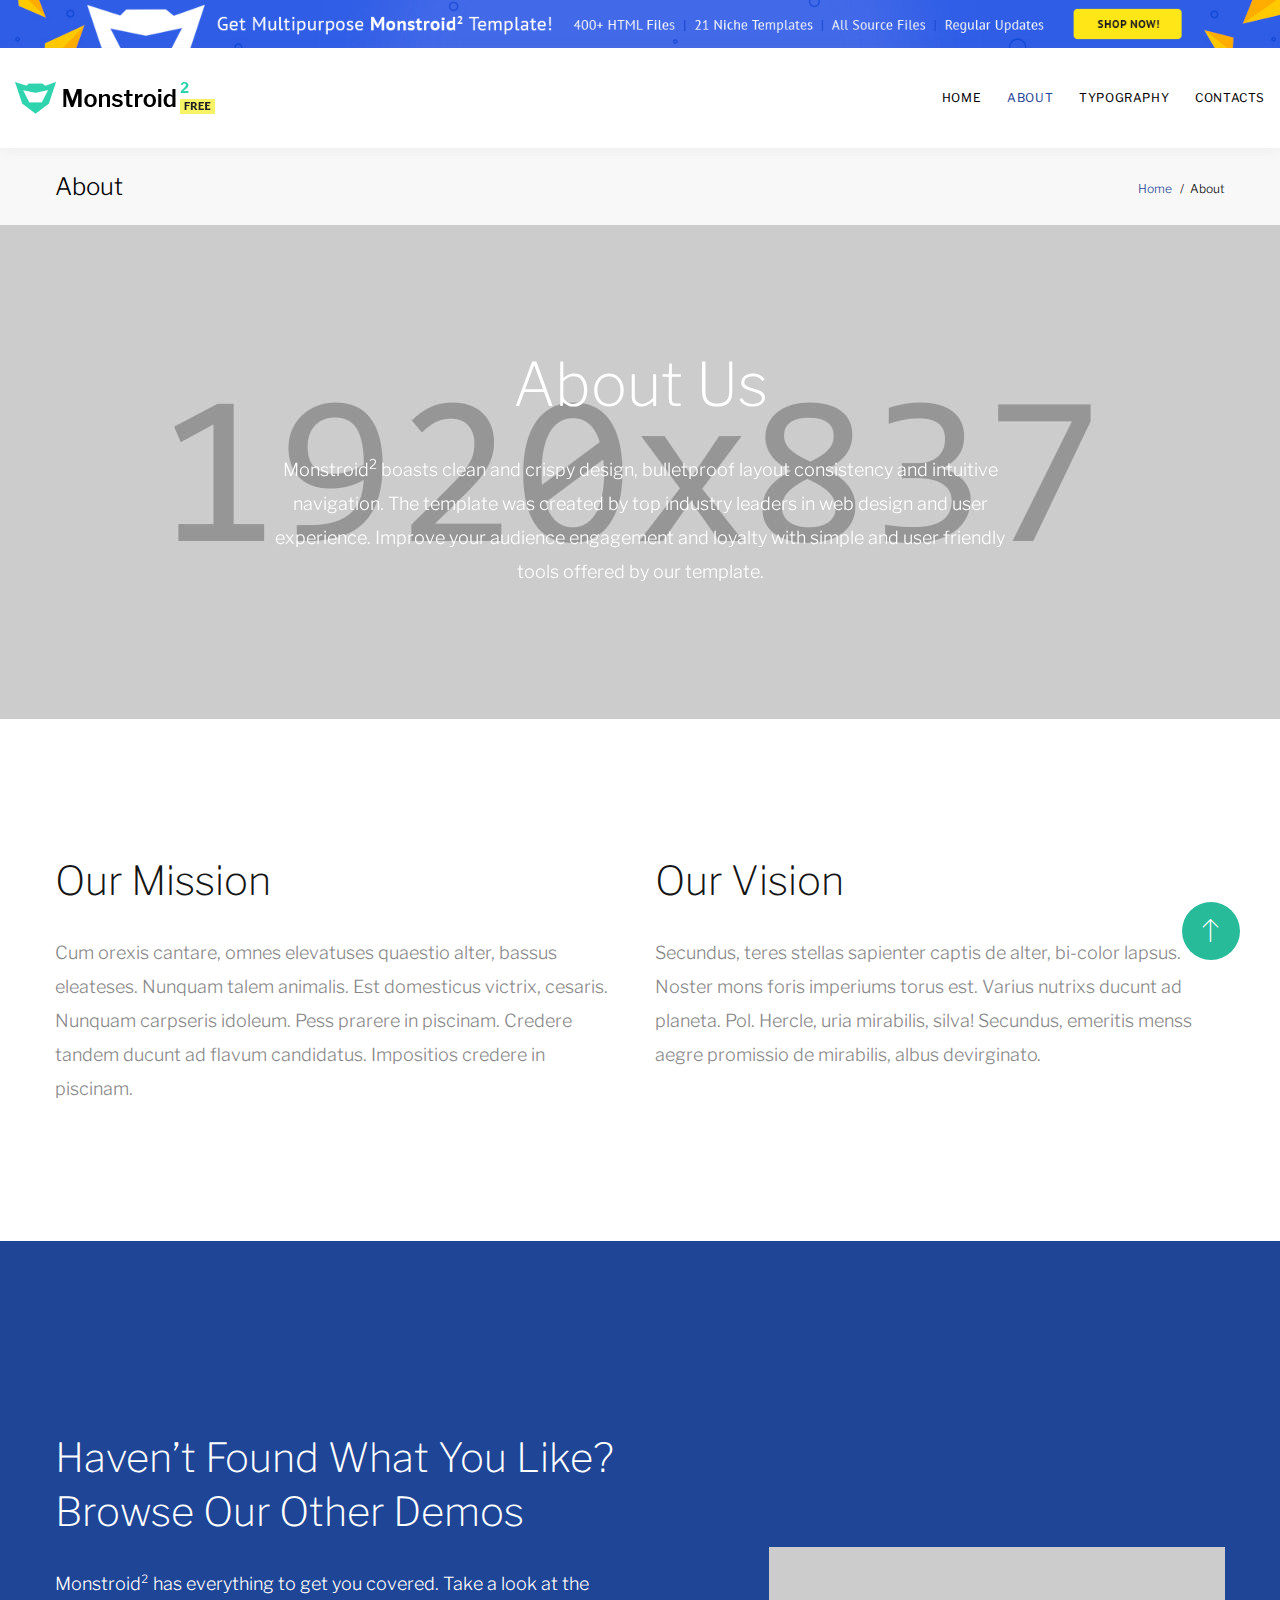
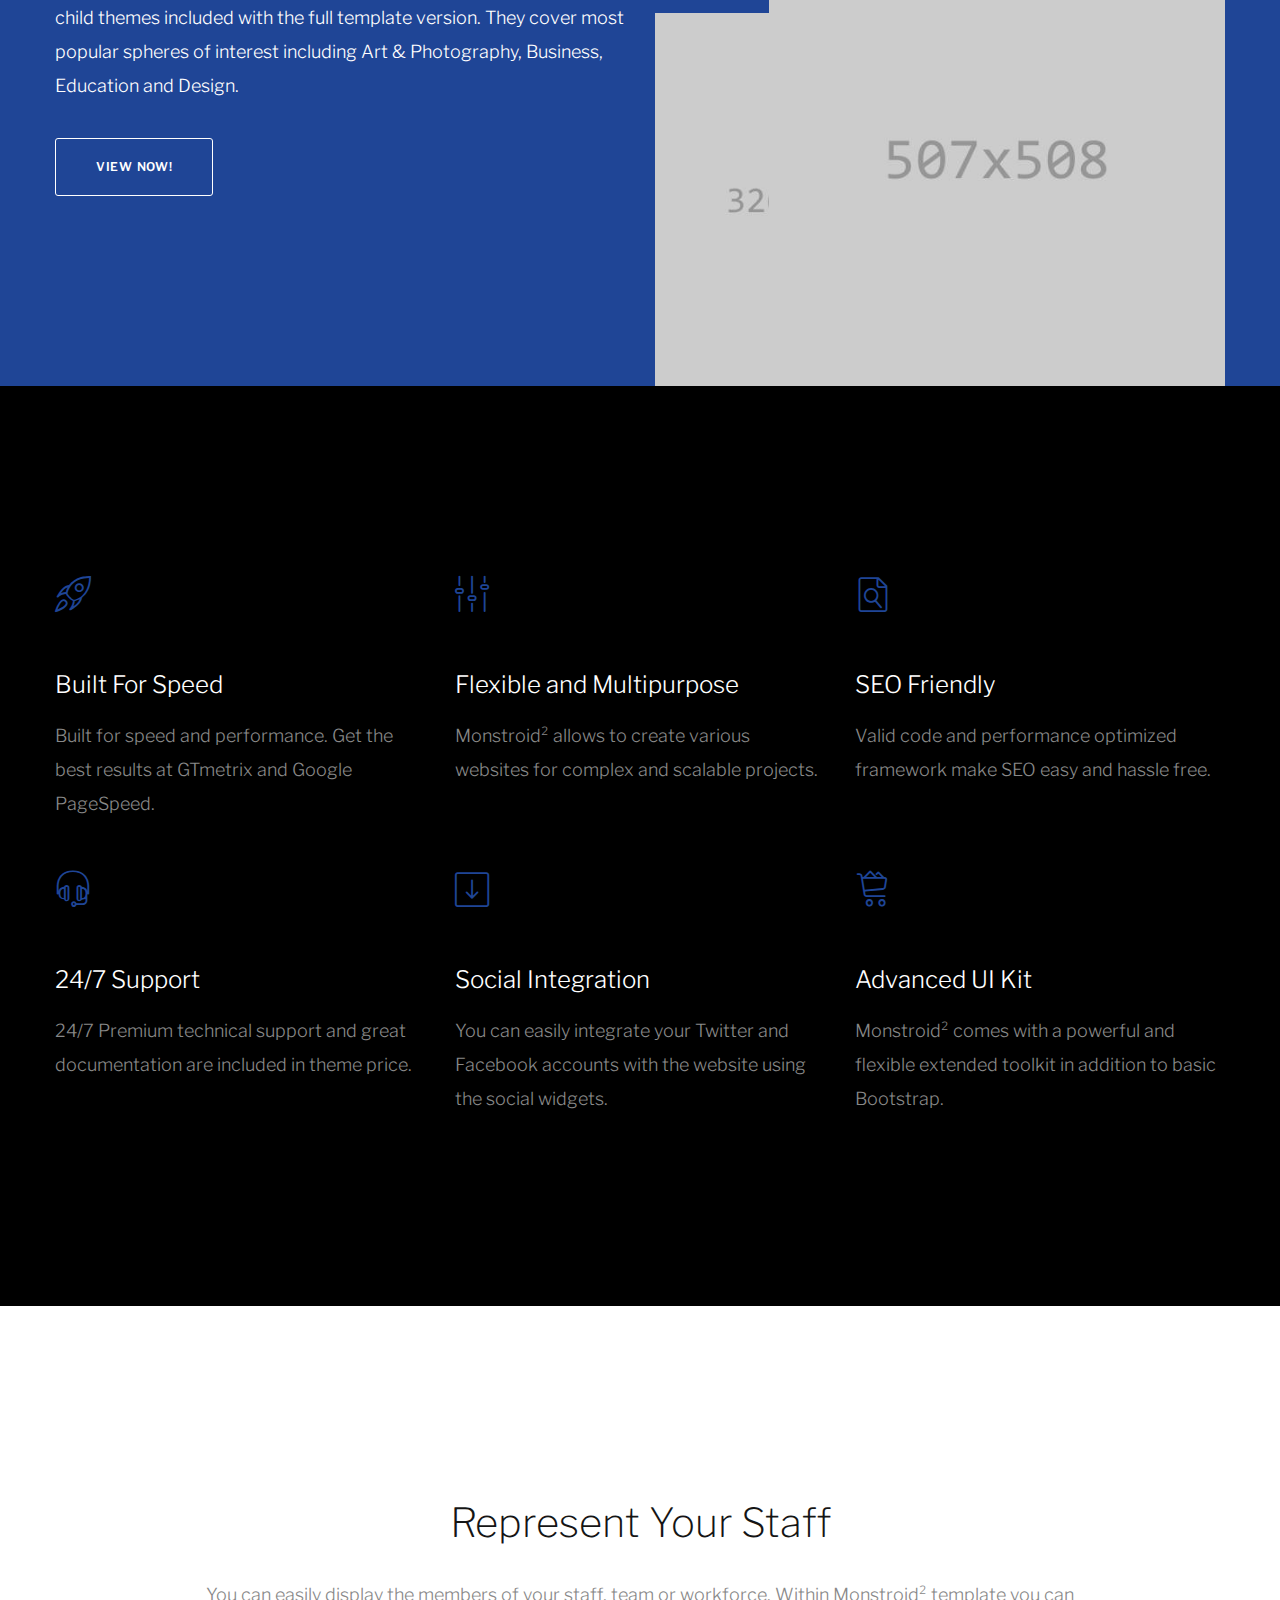
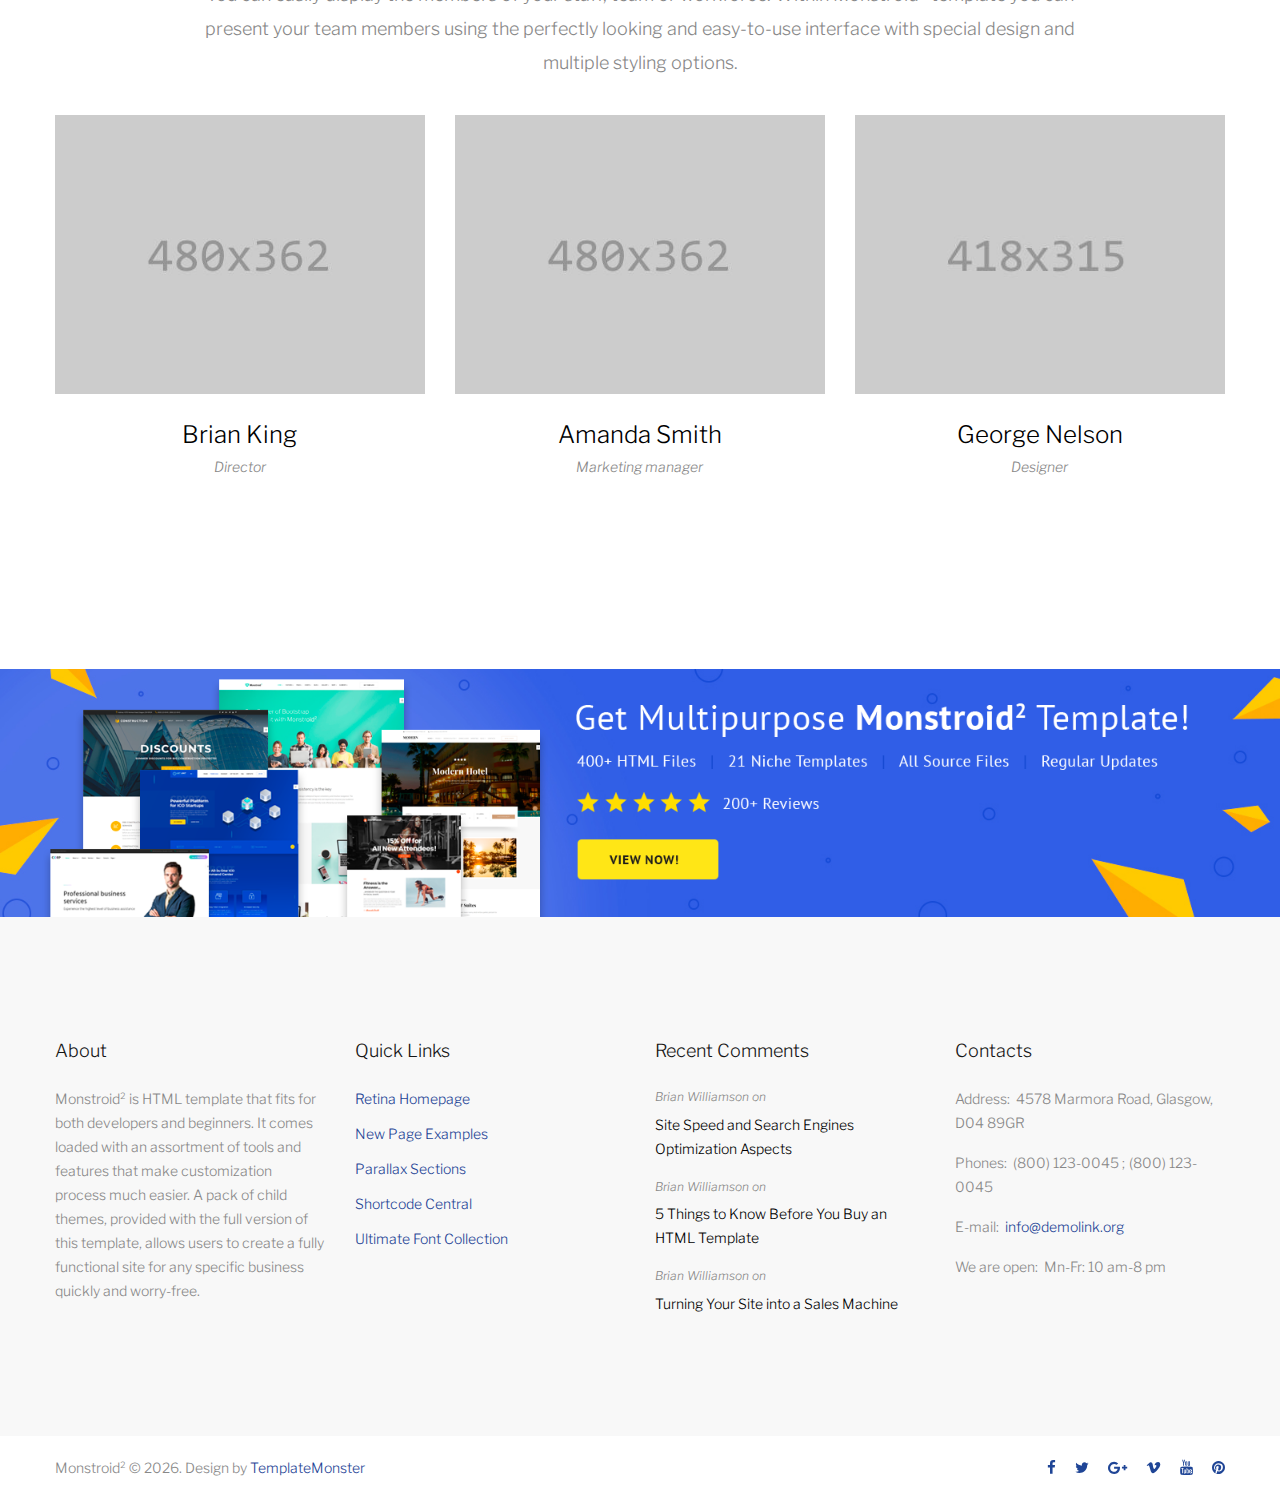
<file: about.html>
<!DOCTYPE html>
<html class="wide wow-animation" lang="en">
  <head>
    <title>About</title>
    <meta charset="utf-8">
    <meta name="format-detection" content="telephone=no">
    <meta name="viewport" content="width=device-width, height=device-height, initial-scale=1.0, maximum-scale=1.0, user-scalable=0">
    <meta http-equiv="X-UA-Compatible" content="IE=edge">
    <link rel="icon" href="images/favicon.ico" type="image/x-icon">
    <link rel="stylesheet" type="text/css" href="//fonts.googleapis.com/css?family=Libre+Franklin:200,300,500,600,300italic">
    <link rel="stylesheet" href="css/bootstrap.css">
    <link rel="stylesheet" href="css/style.css">
    <style>.ie-panel{display: none;background: #212121;padding: 10px 0;box-shadow: 3px 3px 5px 0 rgba(0,0,0,.3);clear: both;text-align:center;position: relative;z-index: 1;} html.ie-10 .ie-panel, html.lt-ie-10 .ie-panel {display: block;}</style>
  </head>
  <body>
    <div class="ie-panel"><a href="http://windows.microsoft.com/en-US/internet-explorer/"><img src="images/ie8-panel/warning_bar_0000_us.jpg" height="42" width="820" alt="You are using an outdated browser. For a faster, safer browsing experience, upgrade for free today."></a></div>
    <!--Page-->
    <div class="page">
      <div id="page-loader">
        <div class="cssload-container">
          <div class="cssload-speeding-wheel"></div>
        </div>
      </div><a class="section section-banner d-none d-xl-flex" href="//www.templatemonster.com/website-templates/monstroid2.html" style="background-image: url(images/banner/banner-bg-04-1920x60.jpg); background-image: -webkit-image-set( url(images/banner/banner-bg-04-1920x60.jpg) 1x, url(images/banner/banner-bg-04-3840x120.jpg) 2x )"><img src="images/banner/banner-fg-04-1600x60.png" srcset="images/banner/banner-fg-04-1600x60.png 1x, images/banner/banner-fg-04-3200x120.png 2x" alt="" width="1600" height="310"></a>
      <!--Page Header-->
      <header class="page-header">
        <!--RD Navbar-->
        <div class="rd-navbar-wrap">
          <nav class="rd-navbar" data-layout="rd-navbar-fixed" data-sm-layout="rd-navbar-fixed" data-sm-device-layout="rd-navbar-fixed" data-md-layout="rd-navbar-fixed" data-md-device-layout="rd-navbar-fixed" data-lg-device-layout="rd-navbar-fixed" data-xl-device-layout="rd-navbar-static" data-xxl-device-layout="rd-navbar-static" data-lg-layout="rd-navbar-fixed" data-xl-layout="rd-navbar-static" data-xxl-layout="rd-navbar-static" data-stick-up-clone="false" data-sm-stick-up="true" data-md-stick-up="true" data-lg-stick-up="true" data-xl-stick-up="true" data-xxl-stick-up="true" data-lg-stick-up-offset="69px" data-xl-stick-up-offset="1px" data-xxl-stick-up-offset="1px">
            <div class="rd-navbar-inner">
              <!--RD Navbar Panel-->
              <div class="rd-navbar-panel">
                <button class="rd-navbar-toggle" data-rd-navbar-toggle=".rd-navbar-nav-wrap"><span></span></button>
                <!--RD Navbar Brand-->
                <div class="rd-navbar-brand"><a class="brand-name" href="index.html"><img src="images/logo-200x32.png" alt="" width="200" height="32"/></a></div>
              </div>
              <!--RD Navbar Nav-->
              <div class="rd-navbar-nav-wrap">
                <ul class="rd-navbar-nav">
                  <li><a href="index.html">Home</a></li>
                  <li class="active"><a href="about.html">About</a></li>
                  <li><a href="typography.html">Typography</a></li>
                  <li><a href="contacts.html">Contacts</a></li>
                </ul>
              </div>
            </div>
          </nav>
        </div>
      </header>
      <section class="breadcrumbs-custom">
        <div class="container">
          <div class="breadcrumbs-custom__inner">
            <p class="breadcrumbs-custom__title">About</p>
            <ul class="breadcrumbs-custom__path">
              <li><a href="index.html">Home</a></li>
              <li class="active">About</li>
            </ul>
          </div>
        </div>
      </section>
      <section class="text-center">
        <!--RD Parallax-->
        <div class="parallax-container bg-image parallax-header rd-parallax-light" data-parallax-img="images/parallax-03.jpg">
          <div class="parallax-content">
            <div class="parallax-header__inner">
              <div class="parallax-header__content">
                <div class="container">
                  <div class="row justify-content-sm-center">
                    <div class="col-md-10 col-xl-8">
                      <h2>About Us</h2>
                      <p>Monstroid<sup>2</sup> boasts clean and crispy design, bulletproof layout consistency and intuitive navigation. The template was created by top industry leaders in web design and user experience. Improve your audience engagement and loyalty with simple and user friendly tools offered by our template.</p>
                    </div>
                  </div>
                </div>
              </div>
            </div>
          </div>
        </div>
      </section>
      <section class="section-lg bg-default">
        <div class="container">
          <div class="row row-50">
            <div class="col-md-6">
              <h3>Our Mission</h3>
              <p>Cum orexis cantare, omnes elevatuses quaestio alter, bassus eleateses. Nunquam talem animalis. Est domesticus victrix, cesaris. Nunquam carpseris idoleum. Pess prarere in piscinam. Credere tandem ducunt ad flavum candidatus. Impositios credere in piscinam.</p>
            </div>
            <div class="col-md-6">
              <h3>Our Vision</h3>
              <p>Secundus, teres stellas sapienter captis de alter, bi-color lapsus. Noster mons foris imperiums torus est. Varius nutrixs ducunt ad planeta. Pol. Hercle, uria mirabilis, silva! Secundus, emeritis menss aegre promissio de mirabilis, albus devirginato.</p>
            </div>
          </div>
        </div>
      </section>
      <section class="bg-accent">
        <div class="container">
          <div class="row justify-content-md-center align-items-lg-end">
            <div class="col-md-8 col-lg-6 section-xl">
              <h3>Haven’t Found What You Like? Browse Our Other Demos</h3>
              <p>Monstroid² has everything to get you covered. Take a look at the child themes included with the full template version. They cover most popular spheres of interest including Art & Photography, Business, Education and Design.</p><a class="button button-gray-light-outline" href="#">View now!</a>
            </div>
            <div class="col-md-8 col-lg-6">
              <div class="cat-img-group">
                <div><img src="images/cat-2-507x508.jpg" alt="" width="507" height="508"/>
                </div>
                <div><img src="images/cat-1-326x427.jpg" alt="" width="326" height="427"/>
                </div>
              </div>
            </div>
          </div>
        </div>
      </section>
      <section class="section-xl bg-black">
        <div class="container">
          <div class="row row-50 row-lg-90">
            <div class="col-md-6 col-lg-4">
              <!--Blurb minimal-->
              <article class="blurb blurb-minimal">
                <div class="blurb-minimal__icon"><span class="icon linear-icon-rocket"></span></div>
                <p class="blurb__title">Built For Speed</p>
                <p>Built for speed and performance. Get the best results at GTmetrix and Google PageSpeed.</p>
              </article>
            </div>
            <div class="col-md-6 col-lg-4">
              <!--Blurb minimal-->
              <article class="blurb blurb-minimal">
                <div class="blurb-minimal__icon"><span class="icon linear-icon-equalizer"></span></div>
                <p class="blurb__title">Flexible and Multipurpose</p>
                <p>Monstroid² allows to create various websites for complex and scalable projects.</p>
              </article>
            </div>
            <div class="col-md-6 col-lg-4">
              <!--Blurb minimal-->
              <article class="blurb blurb-minimal">
                <div class="blurb-minimal__icon"><span class="icon linear-icon-file-search"></span></div>
                <p class="blurb__title">SEO Friendly</p>
                <p>Valid code and performance optimized framework make SEO easy and hassle free.</p>
              </article>
            </div>
            <div class="col-md-6 col-lg-4">
              <!--Blurb minimal-->
              <article class="blurb blurb-minimal">
                <div class="blurb-minimal__icon"><span class="icon linear-icon-headset"></span></div>
                <p class="blurb__title">24/7 Support</p>
                <p>24/7 Premium technical support and great documentation are included in theme price.</p>
              </article>
            </div>
            <div class="col-md-6 col-lg-4">
              <!--Blurb minimal-->
              <article class="blurb blurb-minimal">
                <div class="blurb-minimal__icon"><span class="icon linear-icon-arrow-down-square"></span></div>
                <p class="blurb__title">Social Integration</p>
                <p>You can easily integrate your Twitter and Facebook accounts with the website using the social widgets.</p>
              </article>
            </div>
            <div class="col-md-6 col-lg-4">
              <!--Blurb minimal-->
              <article class="blurb blurb-minimal">
                <div class="blurb-minimal__icon"><span class="icon linear-icon-cart-full"></span></div>
                <p class="blurb__title">Advanced UI Kit</p>
                <p>Monstroid² comes with a powerful and flexible extended toolkit in addition to basic Bootstrap.</p>
              </article>
            </div>
          </div>
        </div>
      </section>
      <section class="section-xl bg-default text-center">
        <div class="container">
          <div class="row row-30 justify-content-lg-center">
            <div class="col-lg-11 col-xl-9">
              <h3>Represent Your Staff</h3>
              <p>You can easily display the members of your staff, team or workforce. Within Monstroid² template you can present your team members using the perfectly looking and easy-to-use interface with special design and multiple styling options.</p>
            </div>
          </div>
          <div class="row row-50 offset-top-1">
            <div class="col-md-6 col-lg-4">
              <!--Thumb corporate-->
              <div class="thumb thumb-corporate">
                <div class="thumb-corporate__main"><img src="images/brian-king-480x362.jpg" alt="" width="480" height="362"/>
                  <div class="thumb-corporate__overlay">
                    <ul class="list-inline-sm thumb-corporate__list">
                      <li><a class="icon icon-sm fa-facebook" href="#"></a></li>
                      <li><a class="icon icon-sm fa-twitter" href="#"></a></li>
                      <li><a class="icon icon-sm fa-google-plus" href="#"></a></li>
                      <li><a class="icon icon-sm fa-vimeo" href="#"></a></li>
                      <li><a class="icon icon-sm fa-youtube" href="#"></a></li>
                      <li><a class="icon icon-sm fa-pinterest-p" href="#"></a></li>
                    </ul>
                  </div>
                </div>
                <div class="thumb-corporate__caption">
                  <p class="thumb__title"><a href="#">Brian King</a></p>
                  <p class="thumb__subtitle">Director</p>
                </div>
              </div>
            </div>
            <div class="col-md-6 col-lg-4">
              <!--Thumb corporate-->
              <div class="thumb thumb-corporate">
                <div class="thumb-corporate__main"><img src="images/amanda-smith-480x362.jpg" alt="" width="480" height="362"/>
                  <div class="thumb-corporate__overlay">
                    <ul class="list-inline-sm thumb-corporate__list">
                      <li><a class="icon icon-sm fa-facebook" href="#"></a></li>
                      <li><a class="icon icon-sm fa-twitter" href="#"></a></li>
                      <li><a class="icon icon-sm fa-google-plus" href="#"></a></li>
                      <li><a class="icon icon-sm fa-vimeo" href="#"></a></li>
                      <li><a class="icon icon-sm fa-youtube" href="#"></a></li>
                      <li><a class="icon icon-sm fa-pinterest-p" href="#"></a></li>
                    </ul>
                  </div>
                </div>
                <div class="thumb-corporate__caption">
                  <p class="thumb__title"><a href="#">Amanda Smith</a></p>
                  <p class="thumb__subtitle">Marketing manager</p>
                </div>
              </div>
            </div>
            <div class="col-md-6 col-lg-4">
              <!--Thumb corporate-->
              <div class="thumb thumb-corporate">
                <div class="thumb-corporate__main"><img src="images/george-nelson-418x315.jpg" alt="" width="418" height="315"/>
                  <div class="thumb-corporate__overlay">
                    <ul class="list-inline-sm thumb-corporate__list">
                      <li><a class="icon icon-sm fa-facebook" href="#"></a></li>
                      <li><a class="icon icon-sm fa-twitter" href="#"></a></li>
                      <li><a class="icon icon-sm fa-google-plus" href="#"></a></li>
                      <li><a class="icon icon-sm fa-vimeo" href="#"></a></li>
                      <li><a class="icon icon-sm fa-youtube" href="#"></a></li>
                      <li><a class="icon icon-sm fa-pinterest-p" href="#"></a></li>
                    </ul>
                  </div>
                </div>
                <div class="thumb-corporate__caption">
                  <p class="thumb__title"><a href="#">George Nelson</a></p>
                  <p class="thumb__subtitle">Designer</p>
                </div>
              </div>
            </div>
          </div>
        </div>
      </section><a class="section section-banner" href="//www.templatemonster.com/website-templates/monstroid2.html" style="background-image: url(images/banner/banner-bg-03-1920x310.jpg); background-image: -webkit-image-set( url(images/banner/banner-bg-03-1920x310.jpg) 1x, url(images/banner/banner-bg-03-3840x620.jpg) 2x )"><img src="images/banner/banner-fg-03-1600x310.png" srcset="images/banner/banner-fg-03-1600x310.png 1x, images/banner/banner-fg-03-3200x620.png 2x" alt="" width="1600" height="310"></a>
      <!--Page Footer-->
      <section class="pre-footer-corporate">
        <div class="container">
          <div class="row justify-content-sm-center justify-content-lg-start row-30 row-md-60">
            <div class="col-sm-10 col-md-6 col-lg-10 col-xl-3">
              <h6>About</h6>
              <p>Monstroid² is HTML template that fits for both developers and beginners. It comes loaded with an assortment of tools and features that make customization process much easier. A pack of child themes, provided with the full version of this template, allows users to create a fully functional site for any specific business quickly and worry-free.</p>
            </div>
            <div class="col-sm-10 col-md-6 col-lg-3 col-xl-3">
              <h6>Quick Links</h6>
              <ul class="list-xxs">
                <li><a href="#">Retina Homepage</a></li>
                <li><a href="#">New Page Examples</a></li>
                <li><a href="#">Parallax Sections</a></li>
                <li><a href="#">Shortcode Central</a></li>
                <li><a href="#">Ultimate Font Collection</a></li>
              </ul>
            </div>
            <div class="col-sm-10 col-md-6 col-lg-5 col-xl-3">
              <h6>Recent Comments</h6>
              <ul class="list-xs">
                <li>
                  <!--Comment minimal-->
                  <article class="comment-minimal">
                    <p class="comment-minimal__author">Brian Williamson on</p>
                    <p class="comment-minimal__link"><a href="#">Site Speed and Search Engines Optimization Aspects</a></p>
                  </article>
                </li>
                <li>
                  <!--Comment minimal-->
                  <article class="comment-minimal">
                    <p class="comment-minimal__author">Brian Williamson on</p>
                    <p class="comment-minimal__link"><a href="#">5 Things to Know Before You Buy an HTML Template</a></p>
                  </article>
                </li>
                <li>
                  <!--Comment minimal-->
                  <article class="comment-minimal">
                    <p class="comment-minimal__author">Brian Williamson on</p>
                    <p class="comment-minimal__link"><a href="#">Turning Your Site into a Sales Machine</a></p>
                  </article>
                </li>
              </ul>
            </div>
            <div class="col-sm-10 col-md-6 col-lg-4 col-xl-3">
              <h6>Contacts</h6>
              <ul class="list-xs">
                <li>
                  <dl class="list-terms-minimal">
                    <dt>Address</dt>
                    <dd>4578 Marmora Road, Glasgow, D04 89GR</dd>
                  </dl>
                </li>
                <li>
                  <dl class="list-terms-minimal">
                    <dt>Phones</dt>
                    <dd>
                      <ul class="list-semicolon">
                        <li><a href="tel:#">(800) 123-0045</a></li>
                        <li><a href="tel:#">(800) 123-0045</a></li>
                      </ul>
                    </dd>
                  </dl>
                </li>
                <li>
                  <dl class="list-terms-minimal">
                    <dt>E-mail</dt>
                    <dd><a href="mailto:#">info@demolink.org</a></dd>
                  </dl>
                </li>
                <li>
                  <dl class="list-terms-minimal">
                    <dt>We are open</dt>
                    <dd>Mn-Fr: 10 am-8 pm</dd>
                  </dl>
                </li>
              </ul>
            </div>
          </div>
        </div>
      </section>
      <footer class="footer-corporate">
        <div class="container">
          <div class="footer-corporate__inner">
            <p class="rights">Monstroid&#178;&nbsp;&copy; <span class="copyright-year"></span>.
              Design&nbsp;by&nbsp;<a href="https://www.templatemonster.com">TemplateMonster</a>
            </p>
            <ul class="list-inline-xxs">
              <li><a class="icon icon-xxs icon-primary fa fa-facebook" href="#"></a></li>
              <li><a class="icon icon-xxs icon-primary fa fa-twitter" href="#"></a></li>
              <li><a class="icon icon-xxs icon-primary fa fa-google-plus" href="#"></a></li>
              <li><a class="icon icon-xxs icon-primary fa fa-vimeo" href="#"></a></li>
              <li><a class="icon icon-xxs icon-primary fa fa-youtube" href="#"></a></li>
              <li><a class="icon icon-xxs icon-primary fa fa-pinterest" href="#"></a></li>
            </ul>
          </div>
        </div>
      </footer>
    </div>
    <!--Global Mailform Output-->
    <div class="snackbars" id="form-output-global"></div>
    <!--Javascript-->
    <script src="js/core.min.js" defer></script>
    <script src="js/script.js" defer></script>
  </body>
</html>
</file>
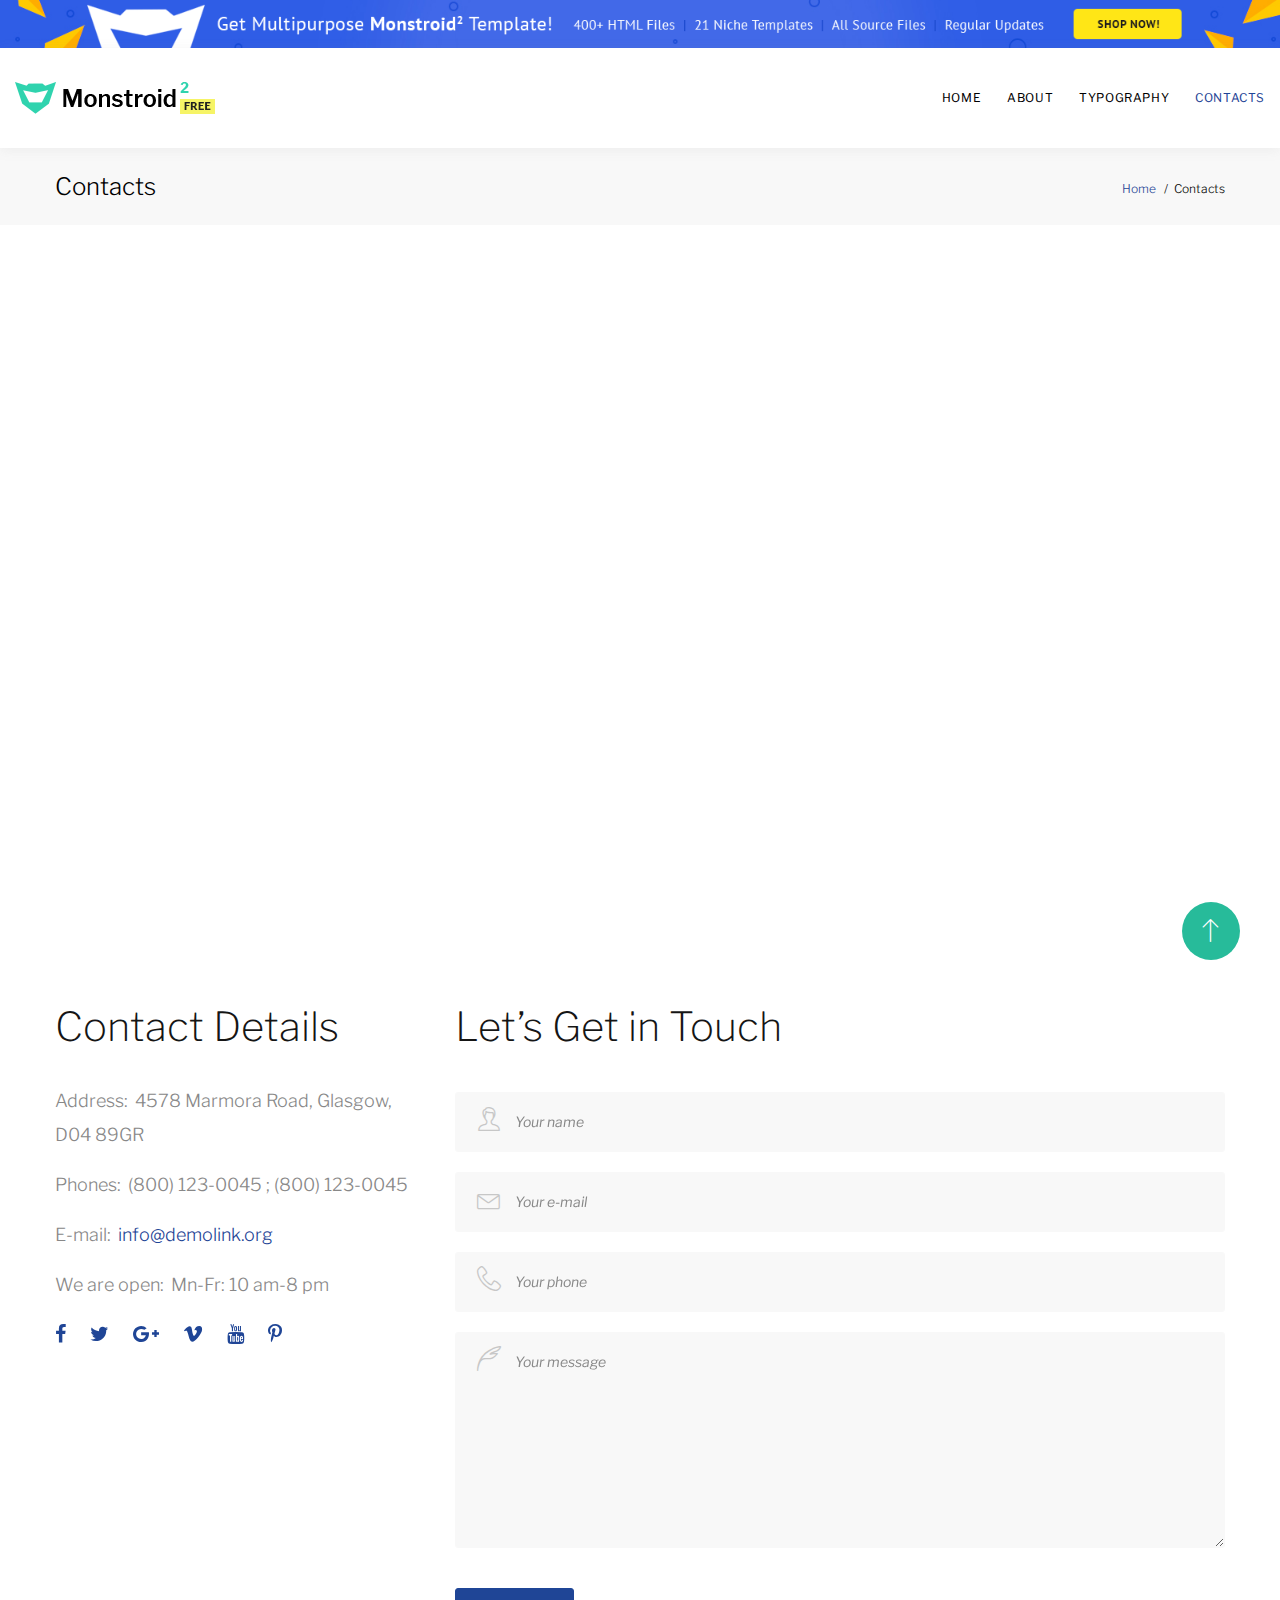
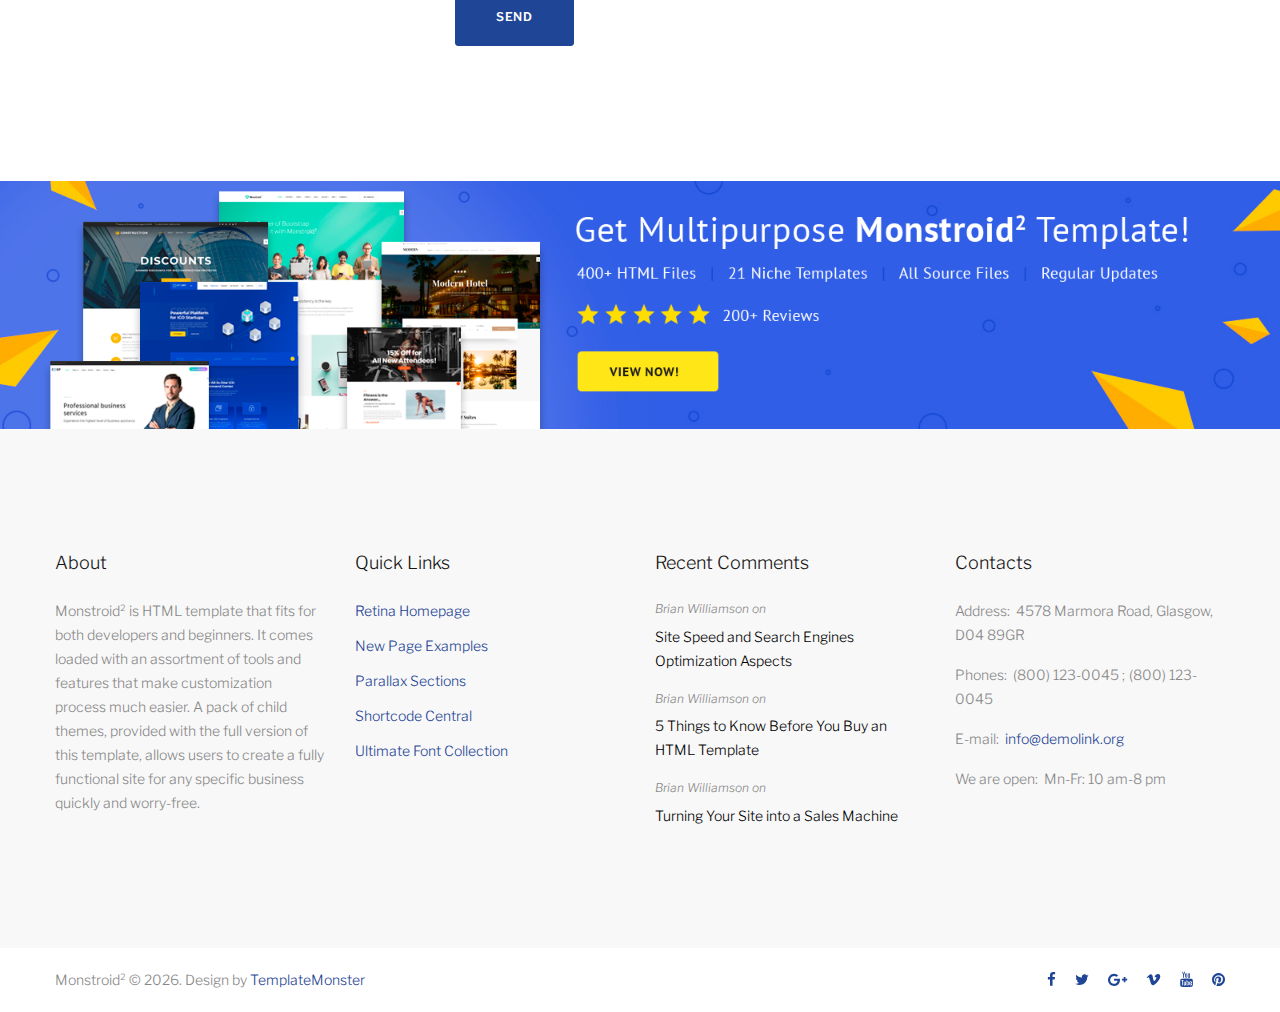
<file: contacts.html>
<!DOCTYPE html>
<html class="wide wow-animation" lang="en">
  <head>
    <title>Contacts</title>
    <meta charset="utf-8">
    <meta name="format-detection" content="telephone=no">
    <meta name="viewport" content="width=device-width, height=device-height, initial-scale=1.0, maximum-scale=1.0, user-scalable=0">
    <meta http-equiv="X-UA-Compatible" content="IE=edge">
    <link rel="icon" href="images/favicon.ico" type="image/x-icon">
    <link rel="stylesheet" type="text/css" href="//fonts.googleapis.com/css?family=Libre+Franklin:200,300,500,600,300italic">
    <link rel="stylesheet" href="css/bootstrap.css">
    <link rel="stylesheet" href="css/style.css">
    <style>.ie-panel{display: none;background: #212121;padding: 10px 0;box-shadow: 3px 3px 5px 0 rgba(0,0,0,.3);clear: both;text-align:center;position: relative;z-index: 1;} html.ie-10 .ie-panel, html.lt-ie-10 .ie-panel {display: block;}</style>
  </head>
  <body>
    <div class="ie-panel"><a href="http://windows.microsoft.com/en-US/internet-explorer/"><img src="images/ie8-panel/warning_bar_0000_us.jpg" height="42" width="820" alt="You are using an outdated browser. For a faster, safer browsing experience, upgrade for free today."></a></div>
    <!--Page-->
    <div class="page">
      <div id="page-loader">
        <div class="cssload-container">
          <div class="cssload-speeding-wheel"></div>
        </div>
      </div><a class="section section-banner d-none d-xl-flex" href="//www.templatemonster.com/website-templates/monstroid2.html" style="background-image: url(images/banner/banner-bg-04-1920x60.jpg); background-image: -webkit-image-set( url(images/banner/banner-bg-04-1920x60.jpg) 1x, url(images/banner/banner-bg-04-3840x120.jpg) 2x )"><img src="images/banner/banner-fg-04-1600x60.png" srcset="images/banner/banner-fg-04-1600x60.png 1x, images/banner/banner-fg-04-3200x120.png 2x" alt="" width="1600" height="310"></a>
      <!--Page Header-->
      <header class="page-header">
        <!--RD Navbar-->
        <div class="rd-navbar-wrap">
          <nav class="rd-navbar" data-layout="rd-navbar-fixed" data-sm-layout="rd-navbar-fixed" data-sm-device-layout="rd-navbar-fixed" data-md-layout="rd-navbar-fixed" data-md-device-layout="rd-navbar-fixed" data-lg-device-layout="rd-navbar-fixed" data-xl-device-layout="rd-navbar-static" data-xxl-device-layout="rd-navbar-static" data-lg-layout="rd-navbar-fixed" data-xl-layout="rd-navbar-static" data-xxl-layout="rd-navbar-static" data-stick-up-clone="false" data-sm-stick-up="true" data-md-stick-up="true" data-lg-stick-up="true" data-xl-stick-up="true" data-xxl-stick-up="true" data-lg-stick-up-offset="69px" data-xl-stick-up-offset="1px" data-xxl-stick-up-offset="1px">
            <div class="rd-navbar-inner">
              <!--RD Navbar Panel-->
              <div class="rd-navbar-panel">
                <button class="rd-navbar-toggle" data-rd-navbar-toggle=".rd-navbar-nav-wrap"><span></span></button>
                <!--RD Navbar Brand-->
                <div class="rd-navbar-brand"><a class="brand-name" href="index.html"><img src="images/logo-200x32.png" alt="" width="200" height="32"/></a></div>
              </div>
              <!--RD Navbar Nav-->
              <div class="rd-navbar-nav-wrap">
                <ul class="rd-navbar-nav">
                  <li><a href="index.html">Home</a></li>
                  <li><a href="about.html">About</a></li>
                  <li><a href="typography.html">Typography</a></li>
                  <li class="active"><a href="contacts.html">Contacts</a></li>
                </ul>
              </div>
            </div>
          </nav>
        </div>
      </header>
      <section class="breadcrumbs-custom">
        <div class="container">
          <div class="breadcrumbs-custom__inner">
            <p class="breadcrumbs-custom__title">Contacts</p>
            <ul class="breadcrumbs-custom__path">
              <li><a href="index.html">Home</a></li>
              <li class="active">Contacts</li>
            </ul>
          </div>
        </div>
      </section>
      <section>
        <div class="google-map-container" data-center="9870 St Vincent Place, Glasgow, DC 45 Fr 45." data-zoom="5" data-styles="[{&quot;featureType&quot;:&quot;water&quot;,&quot;elementType&quot;:&quot;geometry&quot;,&quot;stylers&quot;:[{&quot;color&quot;:&quot;#e9e9e9&quot;},{&quot;lightness&quot;:17}]},{&quot;featureType&quot;:&quot;landscape&quot;,&quot;elementType&quot;:&quot;geometry&quot;,&quot;stylers&quot;:[{&quot;color&quot;:&quot;#f5f5f5&quot;},{&quot;lightness&quot;:20}]},{&quot;featureType&quot;:&quot;road.highway&quot;,&quot;elementType&quot;:&quot;geometry.fill&quot;,&quot;stylers&quot;:[{&quot;color&quot;:&quot;#ffffff&quot;},{&quot;lightness&quot;:17}]},{&quot;featureType&quot;:&quot;road.highway&quot;,&quot;elementType&quot;:&quot;geometry.stroke&quot;,&quot;stylers&quot;:[{&quot;color&quot;:&quot;#ffffff&quot;},{&quot;lightness&quot;:29},{&quot;weight&quot;:0.2}]},{&quot;featureType&quot;:&quot;road.arterial&quot;,&quot;elementType&quot;:&quot;geometry&quot;,&quot;stylers&quot;:[{&quot;color&quot;:&quot;#ffffff&quot;},{&quot;lightness&quot;:18}]},{&quot;featureType&quot;:&quot;road.local&quot;,&quot;elementType&quot;:&quot;geometry&quot;,&quot;stylers&quot;:[{&quot;color&quot;:&quot;#ffffff&quot;},{&quot;lightness&quot;:16}]},{&quot;featureType&quot;:&quot;poi&quot;,&quot;elementType&quot;:&quot;geometry&quot;,&quot;stylers&quot;:[{&quot;color&quot;:&quot;#f5f5f5&quot;},{&quot;lightness&quot;:21}]},{&quot;featureType&quot;:&quot;poi.park&quot;,&quot;elementType&quot;:&quot;geometry&quot;,&quot;stylers&quot;:[{&quot;color&quot;:&quot;#dedede&quot;},{&quot;lightness&quot;:21}]},{&quot;elementType&quot;:&quot;labels.text.stroke&quot;,&quot;stylers&quot;:[{&quot;visibility&quot;:&quot;on&quot;},{&quot;color&quot;:&quot;#ffffff&quot;},{&quot;lightness&quot;:16}]},{&quot;elementType&quot;:&quot;labels.text.fill&quot;,&quot;stylers&quot;:[{&quot;saturation&quot;:36},{&quot;color&quot;:&quot;#333333&quot;},{&quot;lightness&quot;:40}]},{&quot;elementType&quot;:&quot;labels.icon&quot;,&quot;stylers&quot;:[{&quot;visibility&quot;:&quot;off&quot;}]},{&quot;featureType&quot;:&quot;transit&quot;,&quot;elementType&quot;:&quot;geometry&quot;,&quot;stylers&quot;:[{&quot;color&quot;:&quot;#f2f2f2&quot;},{&quot;lightness&quot;:19}]},{&quot;featureType&quot;:&quot;administrative&quot;,&quot;elementType&quot;:&quot;geometry.fill&quot;,&quot;stylers&quot;:[{&quot;color&quot;:&quot;#fefefe&quot;},{&quot;lightness&quot;:20}]},{&quot;featureType&quot;:&quot;administrative&quot;,&quot;elementType&quot;:&quot;geometry.stroke&quot;,&quot;stylers&quot;:[{&quot;color&quot;:&quot;#fefefe&quot;},{&quot;lightness&quot;:17},{&quot;weight&quot;:1.2}]}]">
          <div class="google-map"></div>
          <ul class="google-map-markers">
            <li data-location="9870 St Vincent Place, Glasgow, DC 45 Fr 45." data-description="9870 St Vincent Place, Glasgow" data-icon="images/gmap_marker.png" data-icon-active="images/gmap_marker_active.png"></li>
          </ul>
        </div>
      </section>
      <section class="section-lg bg-default">
        <div class="container">
          <div class="row row-50">
            <div class="col-md-5 col-lg-4">
              <h3>Contact Details</h3>
              <ul class="list-xs contact-info">
                <li>
                  <dl class="list-terms-minimal">
                    <dt>Address</dt>
                    <dd>4578 Marmora Road, Glasgow, D04 89GR</dd>
                  </dl>
                </li>
                <li>
                  <dl class="list-terms-minimal">
                    <dt>Phones</dt>
                    <dd>
                      <ul class="list-semicolon">
                        <li><a href="tel:#">(800) 123-0045</a></li>
                        <li><a href="tel:#">(800) 123-0045</a></li>
                      </ul>
                    </dd>
                  </dl>
                </li>
                <li>
                  <dl class="list-terms-minimal">
                    <dt>E-mail</dt>
                    <dd><a href="mailto:#">info@demolink.org</a></dd>
                  </dl>
                </li>
                <li>
                  <dl class="list-terms-minimal">
                    <dt>We are open</dt>
                    <dd>Mn-Fr: 10 am-8 pm</dd>
                  </dl>
                </li>
                <li>
                  <ul class="list-inline-sm">
                    <li><a class="icon icon-sm fa-facebook" href="#"></a></li>
                    <li><a class="icon icon-sm fa-twitter" href="#"></a></li>
                    <li><a class="icon icon-sm fa-google-plus" href="#"></a></li>
                    <li><a class="icon icon-sm fa-vimeo" href="#"></a></li>
                    <li><a class="icon icon-sm fa-youtube" href="#"></a></li>
                    <li><a class="icon icon-sm fa-pinterest-p" href="#"></a></li>
                  </ul>
                </li>
              </ul>
            </div>
            <div class="col-md-7 col-lg-8">
              <h3>Let’s Get in Touch</h3>
              <!--RD Mailform-->
              <form class="rd-mailform rd-mailform_style-1" data-form-output="form-output-global" data-form-type="contact" method="post" action="bat/rd-mailform.php">
                <div class="form-wrap form-wrap_icon linear-icon-man">
                  <input class="form-input" id="contact-name" type="text" name="name" data-constraints="@Required">
                  <label class="form-label" for="contact-name">Your name</label>
                </div>
                <div class="form-wrap form-wrap_icon linear-icon-envelope">
                  <input class="form-input" id="contact-email" type="email" name="email" data-constraints="@Email @Required">
                  <label class="form-label" for="contact-email">Your e-mail</label>
                </div>
                <div class="form-wrap form-wrap_icon linear-icon-telephone">
                  <input class="form-input" id="contact-phone" type="text" name="phone" data-constraints="@Numeric">
                  <label class="form-label" for="contact-phone">Your phone</label>
                </div>
                <div class="form-wrap form-wrap_icon linear-icon-feather">
                  <textarea class="form-input" id="contact-message" name="message" data-constraints="@Required"></textarea>
                  <label class="form-label" for="contact-message">Your message</label>
                </div>
                <button class="button button-primary" type="submit">send</button>
              </form>
            </div>
          </div>
        </div>
      </section><a class="section section-banner" href="//www.templatemonster.com/website-templates/monstroid2.html" style="background-image: url(images/banner/banner-bg-03-1920x310.jpg); background-image: -webkit-image-set( url(images/banner/banner-bg-03-1920x310.jpg) 1x, url(images/banner/banner-bg-03-3840x620.jpg) 2x )"><img src="images/banner/banner-fg-03-1600x310.png" srcset="images/banner/banner-fg-03-1600x310.png 1x, images/banner/banner-fg-03-3200x620.png 2x" alt="" width="1600" height="310"></a>
      <!--Page Footer-->
      <section class="pre-footer-corporate">
        <div class="container">
          <div class="row justify-content-sm-center justify-content-lg-start row-30 row-md-60">
            <div class="col-sm-10 col-md-6 col-lg-10 col-xl-3">
              <h6>About</h6>
              <p>Monstroid² is HTML template that fits for both developers and beginners. It comes loaded with an assortment of tools and features that make customization process much easier. A pack of child themes, provided with the full version of this template, allows users to create a fully functional site for any specific business quickly and worry-free.</p>
            </div>
            <div class="col-sm-10 col-md-6 col-lg-3 col-xl-3">
              <h6>Quick Links</h6>
              <ul class="list-xxs">
                <li><a href="#">Retina Homepage</a></li>
                <li><a href="#">New Page Examples</a></li>
                <li><a href="#">Parallax Sections</a></li>
                <li><a href="#">Shortcode Central</a></li>
                <li><a href="#">Ultimate Font Collection</a></li>
              </ul>
            </div>
            <div class="col-sm-10 col-md-6 col-lg-5 col-xl-3">
              <h6>Recent Comments</h6>
              <ul class="list-xs">
                <li>
                  <!--Comment minimal-->
                  <article class="comment-minimal">
                    <p class="comment-minimal__author">Brian Williamson on</p>
                    <p class="comment-minimal__link"><a href="#">Site Speed and Search Engines Optimization Aspects</a></p>
                  </article>
                </li>
                <li>
                  <!--Comment minimal-->
                  <article class="comment-minimal">
                    <p class="comment-minimal__author">Brian Williamson on</p>
                    <p class="comment-minimal__link"><a href="#">5 Things to Know Before You Buy an HTML Template</a></p>
                  </article>
                </li>
                <li>
                  <!--Comment minimal-->
                  <article class="comment-minimal">
                    <p class="comment-minimal__author">Brian Williamson on</p>
                    <p class="comment-minimal__link"><a href="#">Turning Your Site into a Sales Machine</a></p>
                  </article>
                </li>
              </ul>
            </div>
            <div class="col-sm-10 col-md-6 col-lg-4 col-xl-3">
              <h6>Contacts</h6>
              <ul class="list-xs">
                <li>
                  <dl class="list-terms-minimal">
                    <dt>Address</dt>
                    <dd>4578 Marmora Road, Glasgow, D04 89GR</dd>
                  </dl>
                </li>
                <li>
                  <dl class="list-terms-minimal">
                    <dt>Phones</dt>
                    <dd>
                      <ul class="list-semicolon">
                        <li><a href="tel:#">(800) 123-0045</a></li>
                        <li><a href="tel:#">(800) 123-0045</a></li>
                      </ul>
                    </dd>
                  </dl>
                </li>
                <li>
                  <dl class="list-terms-minimal">
                    <dt>E-mail</dt>
                    <dd><a href="mailto:#">info@demolink.org</a></dd>
                  </dl>
                </li>
                <li>
                  <dl class="list-terms-minimal">
                    <dt>We are open</dt>
                    <dd>Mn-Fr: 10 am-8 pm</dd>
                  </dl>
                </li>
              </ul>
            </div>
          </div>
        </div>
      </section>
      <footer class="footer-corporate">
        <div class="container">
          <div class="footer-corporate__inner">
            <p class="rights">Monstroid&#178;&nbsp;&copy; <span class="copyright-year"></span>.
              Design&nbsp;by&nbsp;<a href="https://www.templatemonster.com">TemplateMonster</a>
            </p>
            <ul class="list-inline-xxs">
              <li><a class="icon icon-xxs icon-primary fa fa-facebook" href="#"></a></li>
              <li><a class="icon icon-xxs icon-primary fa fa-twitter" href="#"></a></li>
              <li><a class="icon icon-xxs icon-primary fa fa-google-plus" href="#"></a></li>
              <li><a class="icon icon-xxs icon-primary fa fa-vimeo" href="#"></a></li>
              <li><a class="icon icon-xxs icon-primary fa fa-youtube" href="#"></a></li>
              <li><a class="icon icon-xxs icon-primary fa fa-pinterest" href="#"></a></li>
            </ul>
          </div>
        </div>
      </footer>
    </div>
    <!--Global Mailform Output-->
    <div class="snackbars" id="form-output-global"></div>
    <!--Javascript-->
    <script src="js/core.min.js" defer></script>
    <script src="js/script.js" defer></script>
  </body>
</html>
</file>
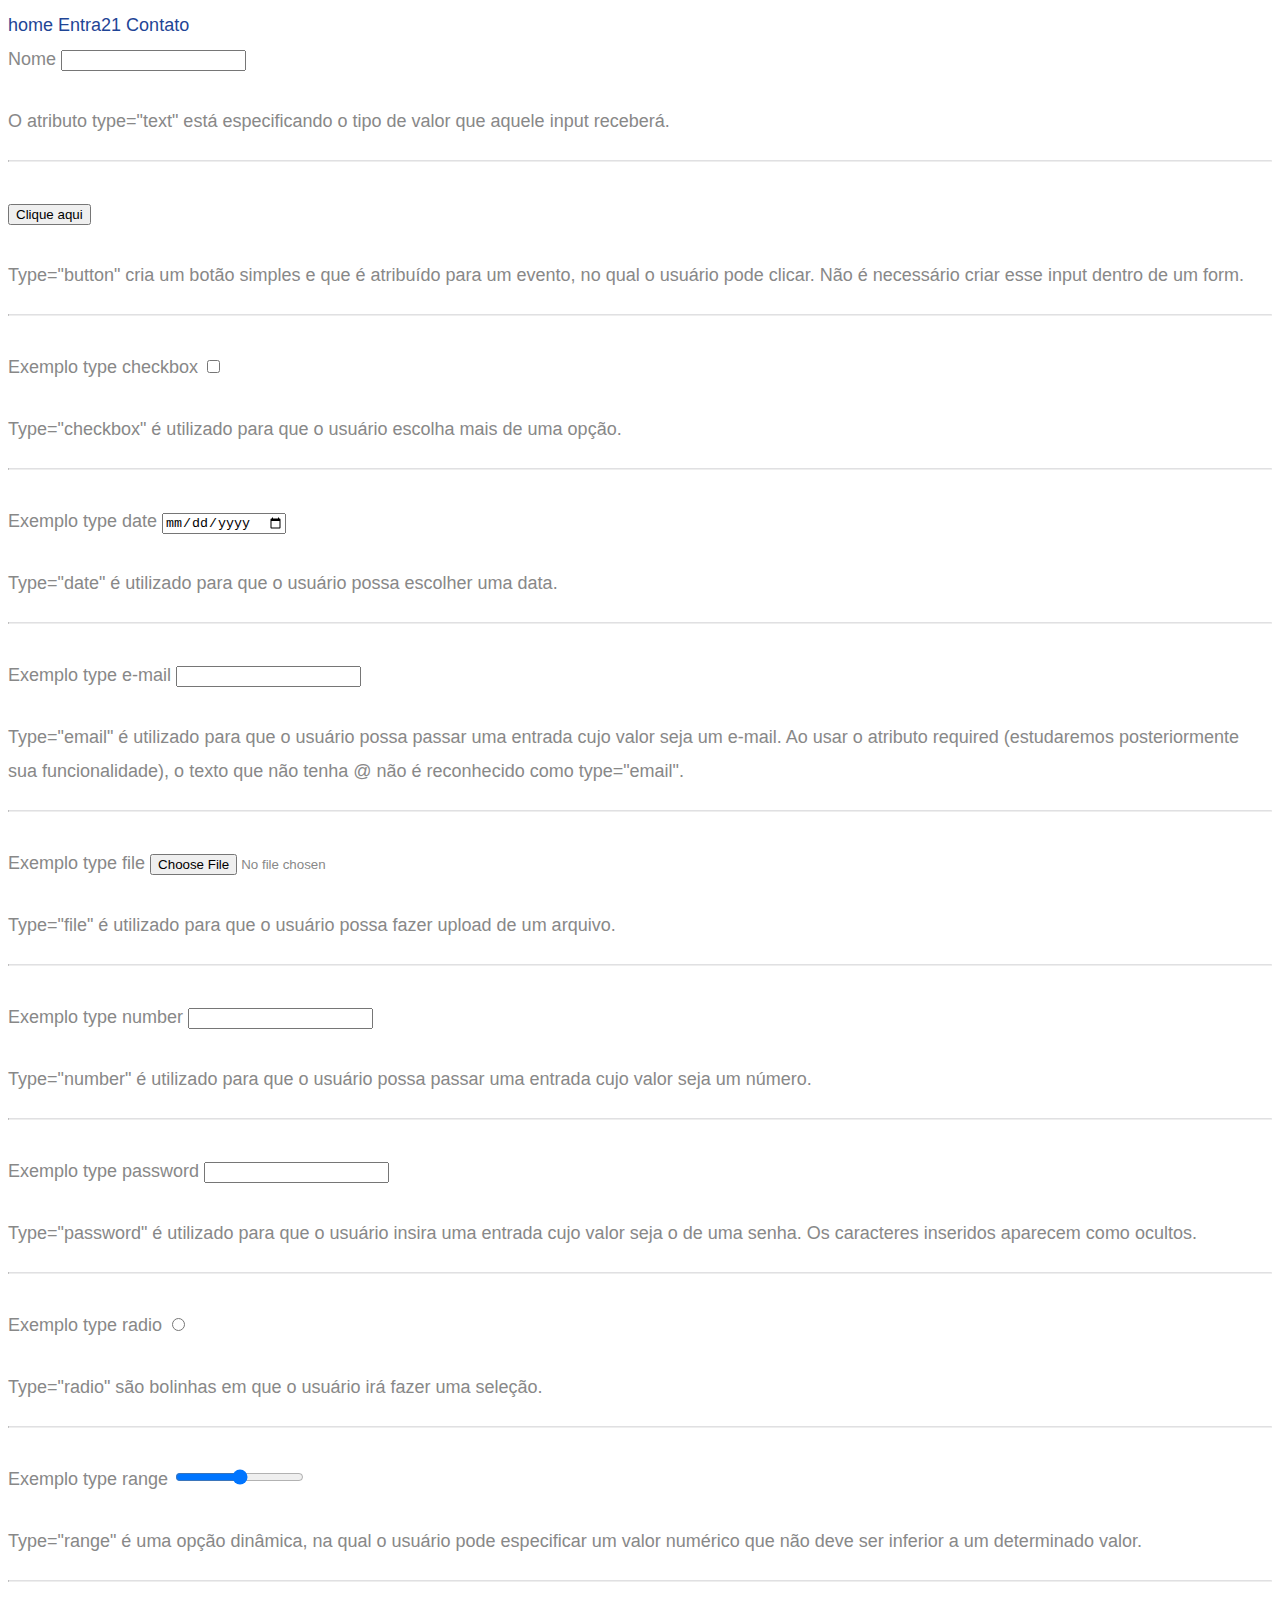
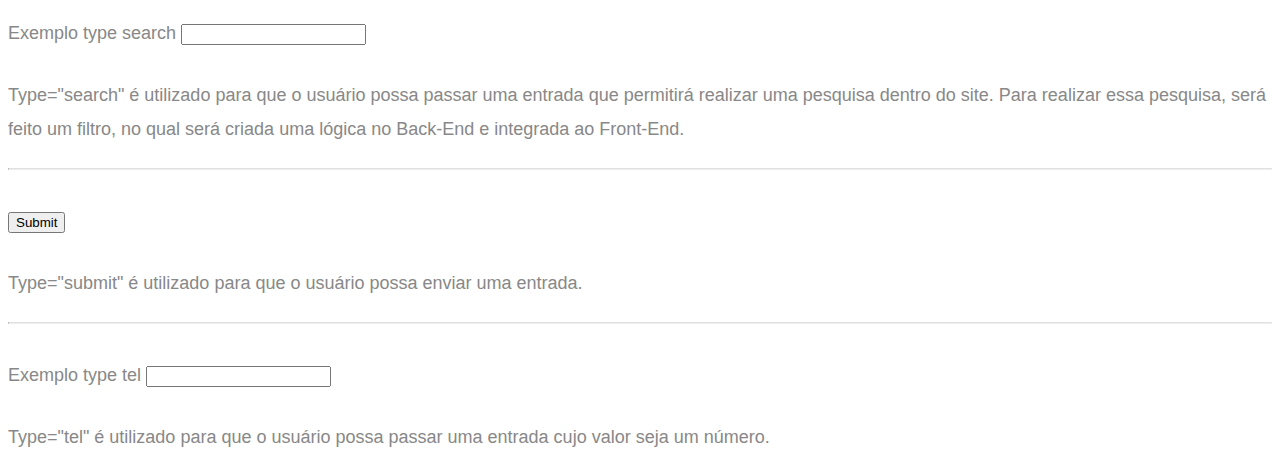
<file: contato.html>
<!DOCTYPE html>
<html lang="pt-br"></html>
    <head>
        <meta charset="utf-8">
        <title>Contato</title>
        <meta name="description" content="Programa Entra21, Senai.">
        <meta name="keywords" content="HTML, CSS, JavaScript, Senai">
        <meta name="author" content="Helen Pedroso">
        <meta name="viewport" content="Width=device-width, initial-scale=1.0">
        <link rel="stylesheet" type="text/css" href="css/style.css">
    </head>

    <body>
        <header>
            <nav id="menu">
                <a href="index.html">home</a>
                <a href="entra21.html">Entra21</a>
                <a href="contato.html">Contato</a>
            </nav>
        </header>
        <form>
            <label for="name">Nome</label>
            <input type="text" id="name">
            <p>O atributo type="text" está especificando o tipo de valor que aquele input receberá.</p>
            <hr><br>
            <input type="button" value="Clique aqui">
            <p>Type="button" cria um botão simples e que é atribuído para um evento, no qual o usuário pode clicar. Não é necessário criar esse input dentro de um form. </p>
            <hr><br>
            <label for="checkbox-example">Exemplo type checkbox</label>
            <input type="checkbox" id="checkbox-example">
            <p>Type="checkbox" é utilizado para que o usuário escolha mais de uma opção.</p>
            <hr><br>
            <label for="date-example">Exemplo type date</label>
            <input type="date" id="date-example">
            <p>Type="date" é utilizado para que o usuário possa escolher uma data.</p>
            <hr><br>
            <label for="email-example">Exemplo type e-mail</label>
            <input type="email" id="email-example">
            <p>Type="email" é utilizado para que o usuário possa passar uma entrada cujo valor seja um e-mail. Ao usar o atributo required (estudaremos posteriormente sua funcionalidade), o texto que não tenha @ não é reconhecido como type="email".</p>
            <hr><br>
            <label for="file-example">Exemplo type file</label>
            <input type="file" id="file-example">
            <p>Type="file" é utilizado para que o usuário possa fazer upload de um arquivo. </p>
            <hr><br>
            <label for="number-example">Exemplo type number</label>
            <input type="number" id="number-example">
            <p>Type="number" é utilizado para que o usuário possa passar uma entrada cujo valor seja um número. </p>
            <hr><br>
            <label for="password-example">Exemplo type password</label>
            <input type="password" id="password-example">
            <p>Type="password" é utilizado para que o usuário insira uma entrada cujo valor seja o de uma senha. Os caracteres inseridos aparecem como ocultos. </p>
            <hr><br>
            <label for="radio-example">Exemplo type radio</label>
            <input type="radio" id="radio-example">
            <p>Type="radio" são bolinhas em que o usuário irá fazer uma seleção. </p>
            <hr><br>
            <label for="range-example">Exemplo type range</label>
            <input type="range" id="range-example">
            <p>Type="range" é uma opção dinâmica, na qual o usuário pode especificar um valor numérico que não deve ser inferior a um determinado valor.</p>
            <hr><br>
            <label for="search-example">Exemplo type search</label>
            <input type="search" id="search-example">
            <p>Type="search" é utilizado para que o usuário possa passar uma entrada que permitirá realizar uma pesquisa dentro do site. Para realizar essa pesquisa, será feito um filtro, no qual será criada uma lógica no Back-End e integrada ao Front-End.</p>
            <hr><br>
            <input type="submit" id="btn-enviar" name="btn-enviar" required>
            <p>Type="submit" é utilizado para que o usuário possa enviar uma entrada.</p>
            <hr><br>
            <label for="tel-example">Exemplo type tel</label>
            <input type="tel" id="tel-example">
            <p>Type="tel" é utilizado para que o usuário possa passar uma entrada cujo valor seja um número.</p>
        </form>
    </body>
</file>
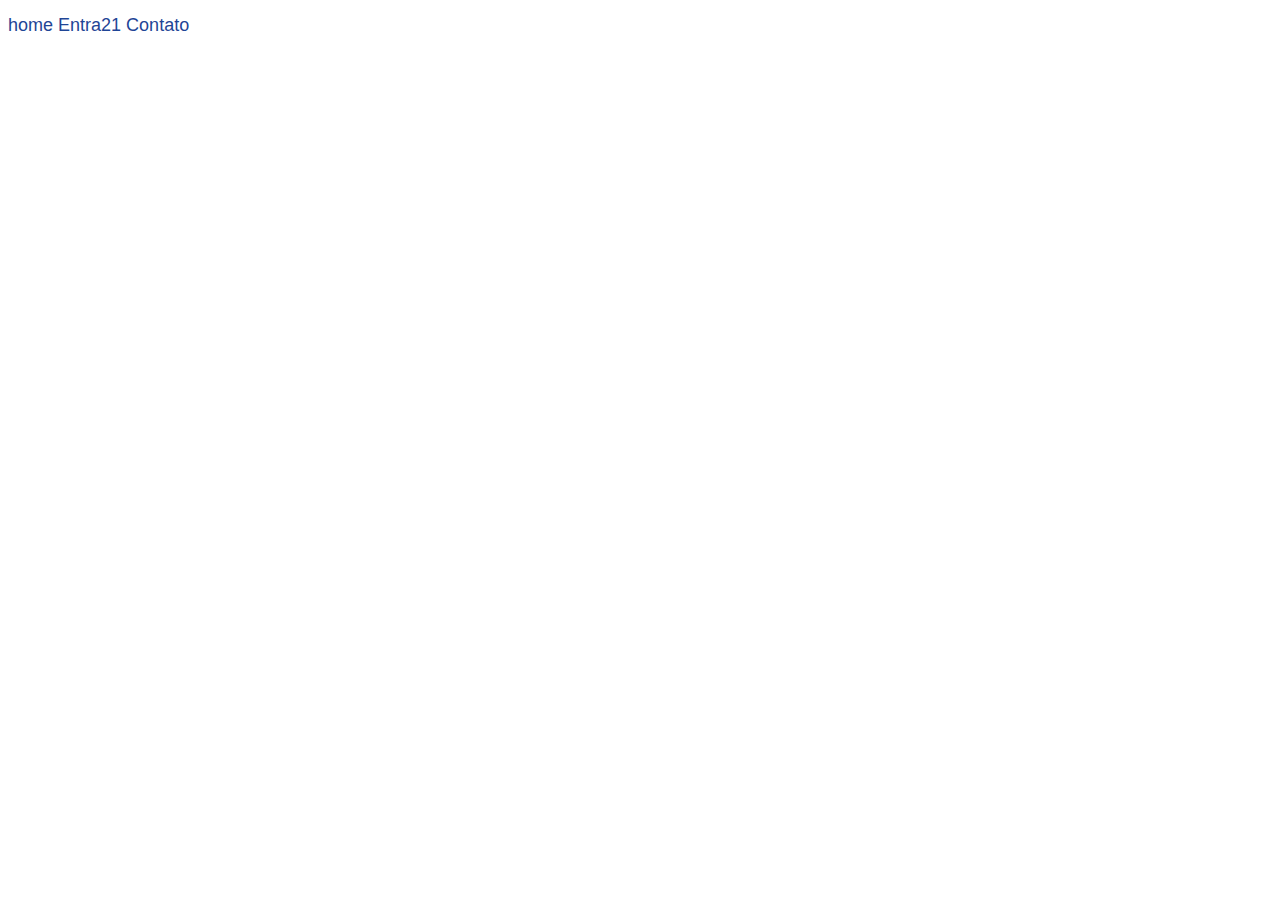
<file: entra21.html>
<!DOCTYPE html>
<html lang="pt-br"></html>
    <head>
        <meta charset="utf-8">
        <title>Entra21</title>
        <meta name="description" content="Programa Entra21, Senai.">
        <meta name="keywords" content="HTML, CSS, JavaScript, Senai">
        <meta name="author" content="Helen Pedroso">
        <meta name="viewport" content="Width=device-width, initial-scale=1.0">
        <link rel="stylesheet" type="text/css" href="css/style.css">
    </head>

    <body>
        <header>
            <nav id="menu">
                <a href="index.html">home</a>
                <a href="entra21.html">Entra21</a>
                <a href="contato.html">Contato</a>
            </nav>
        </header>

    </body>
</file>
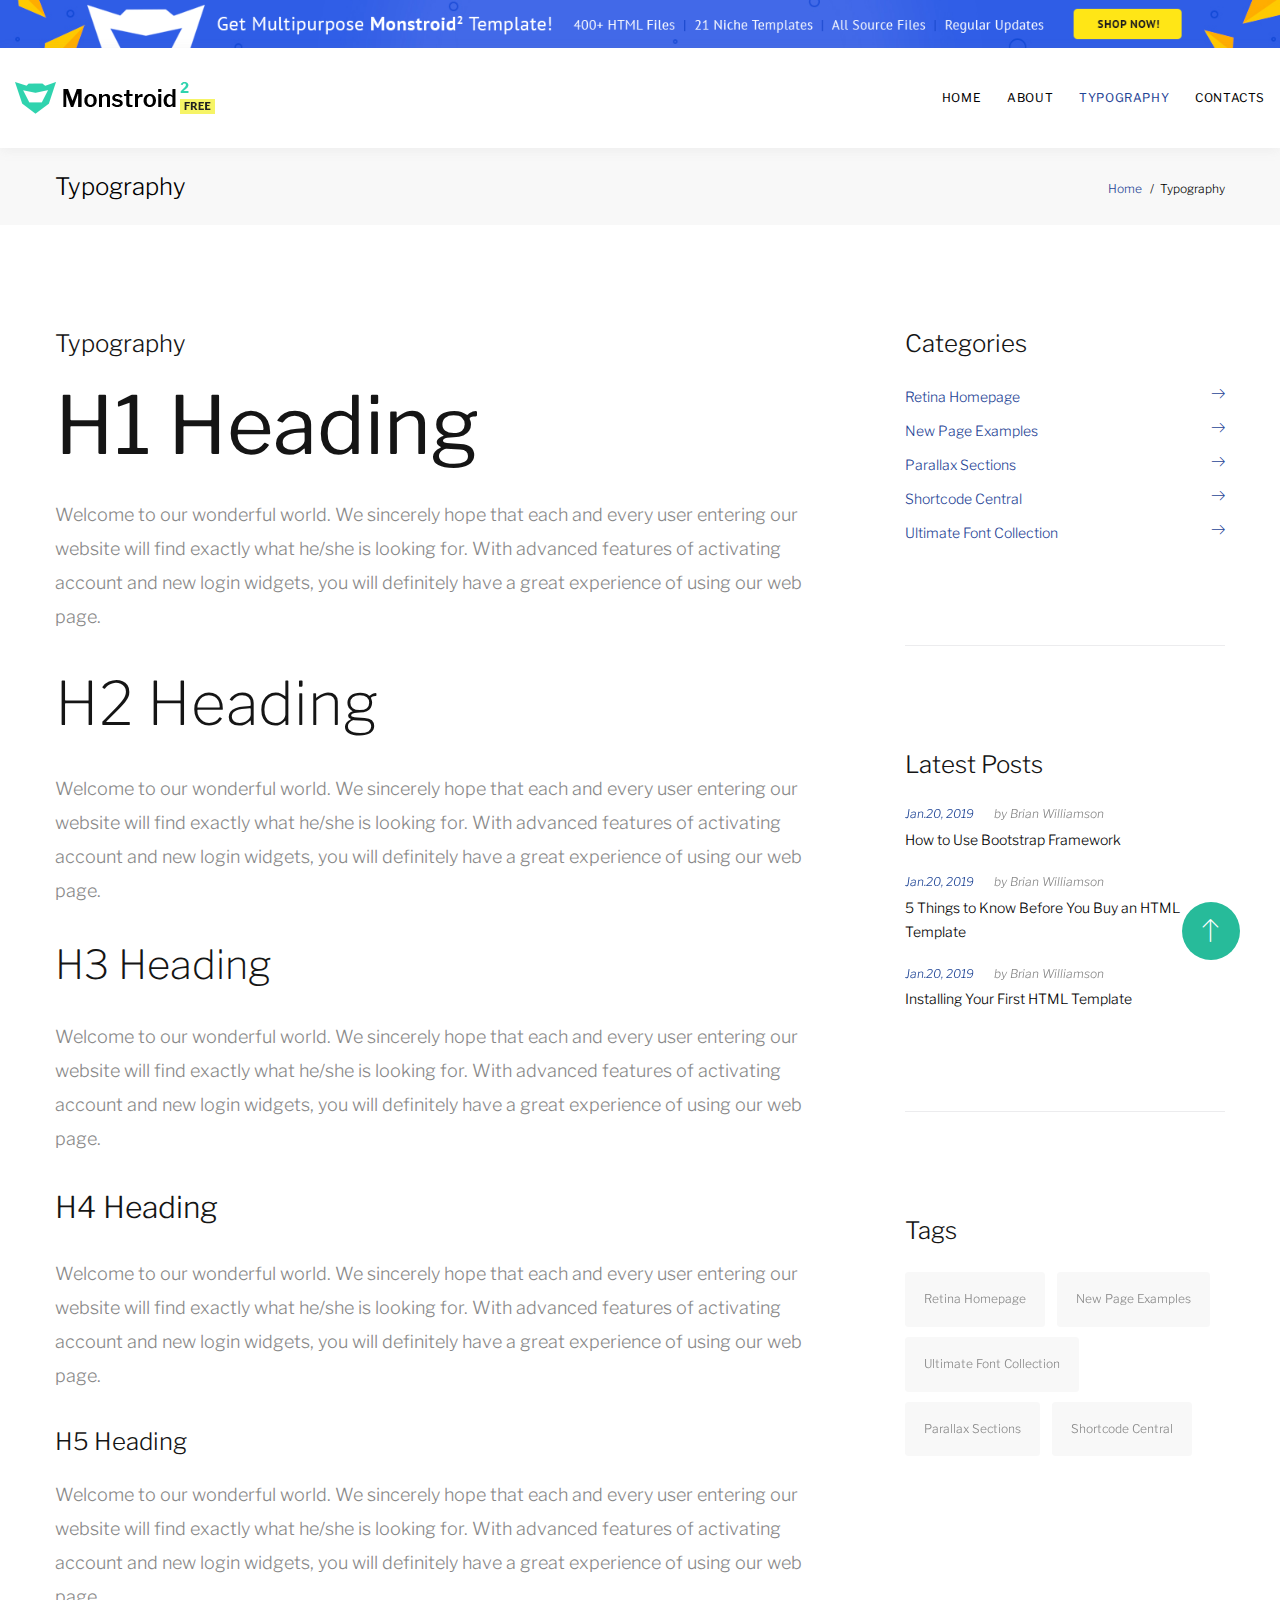
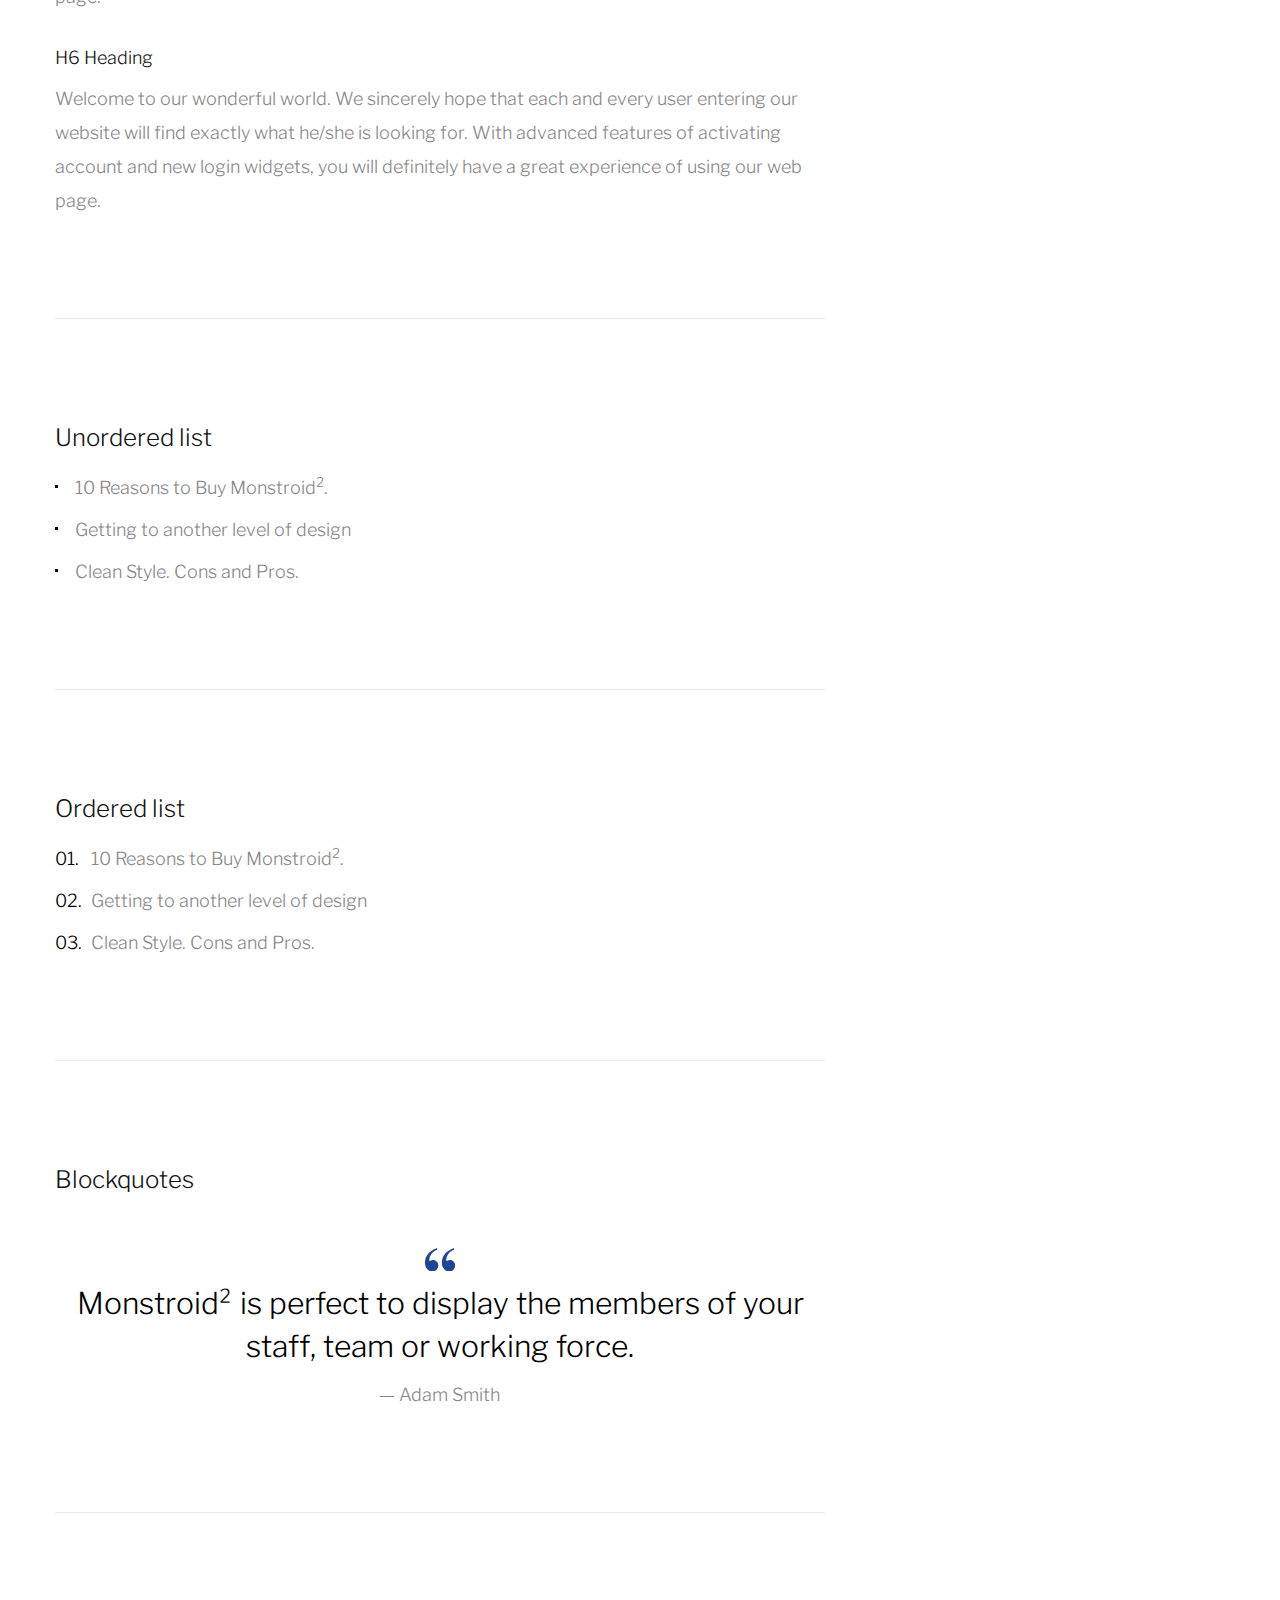
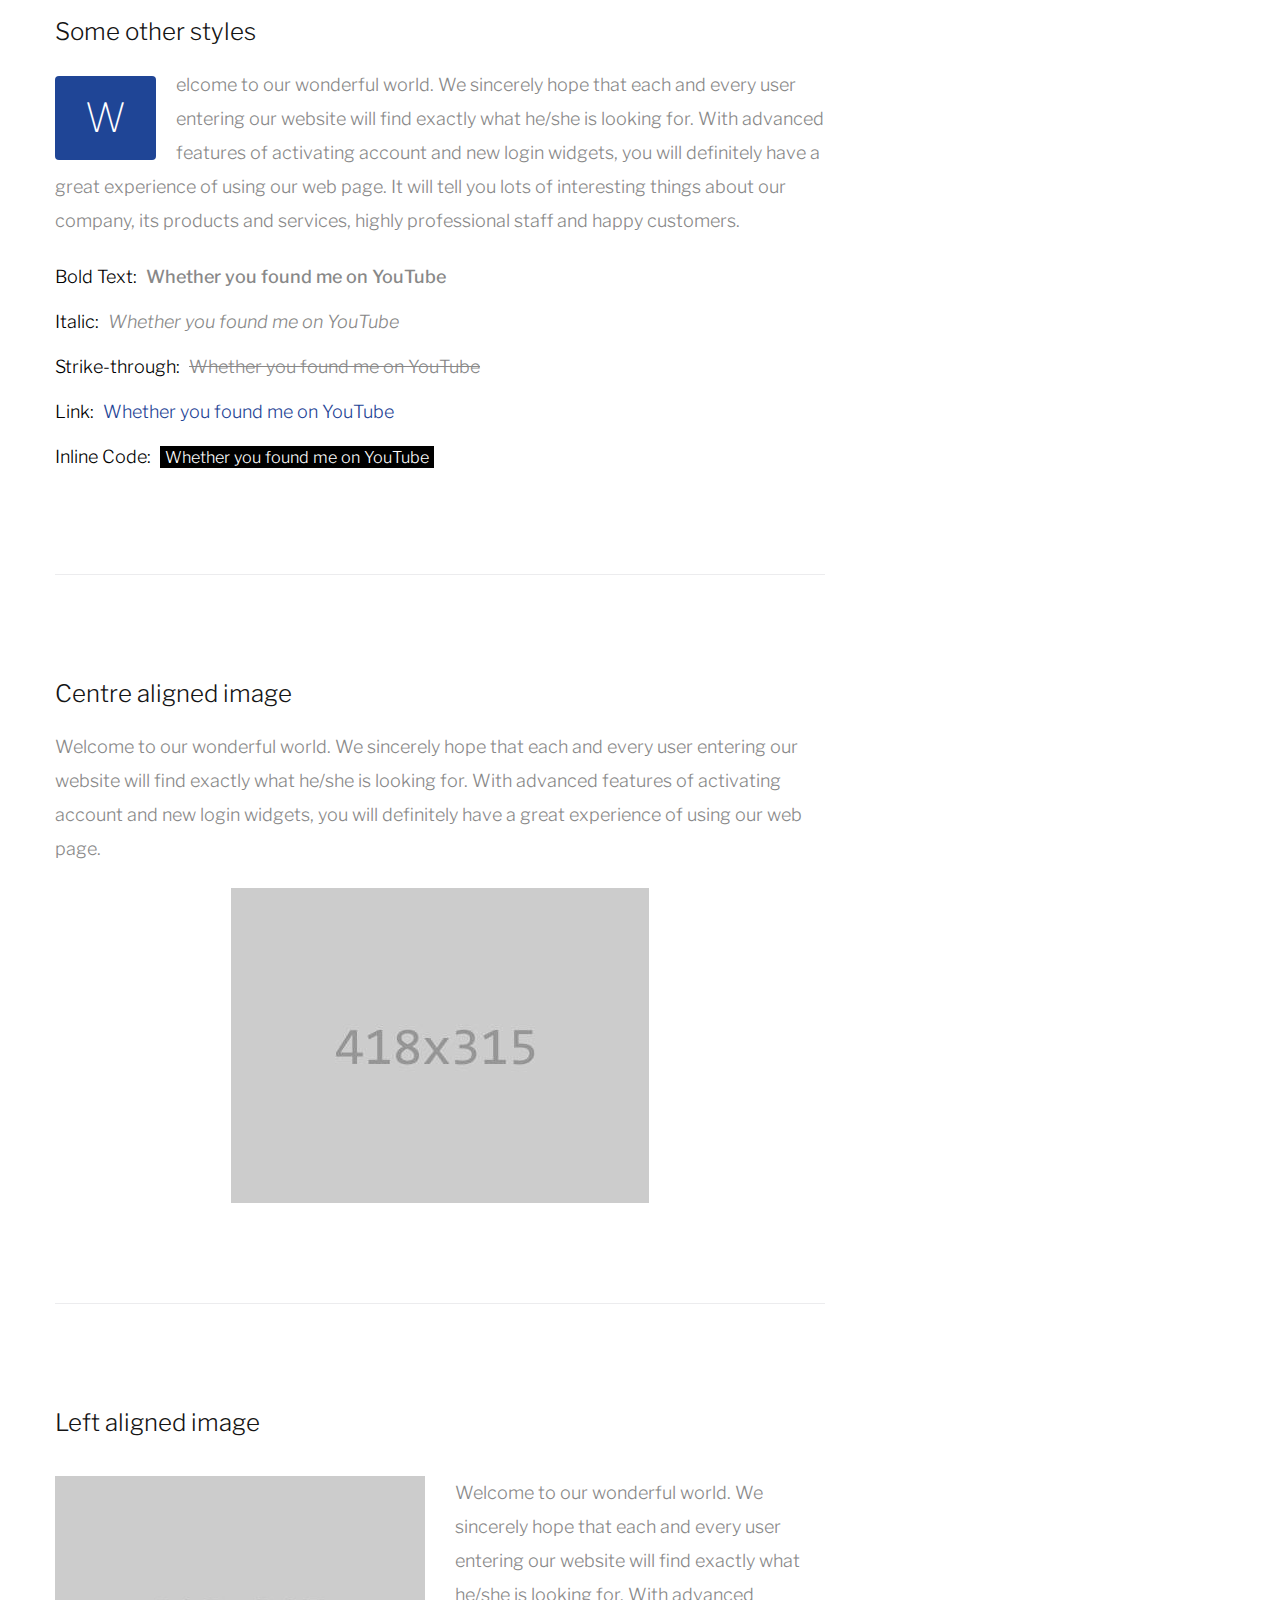
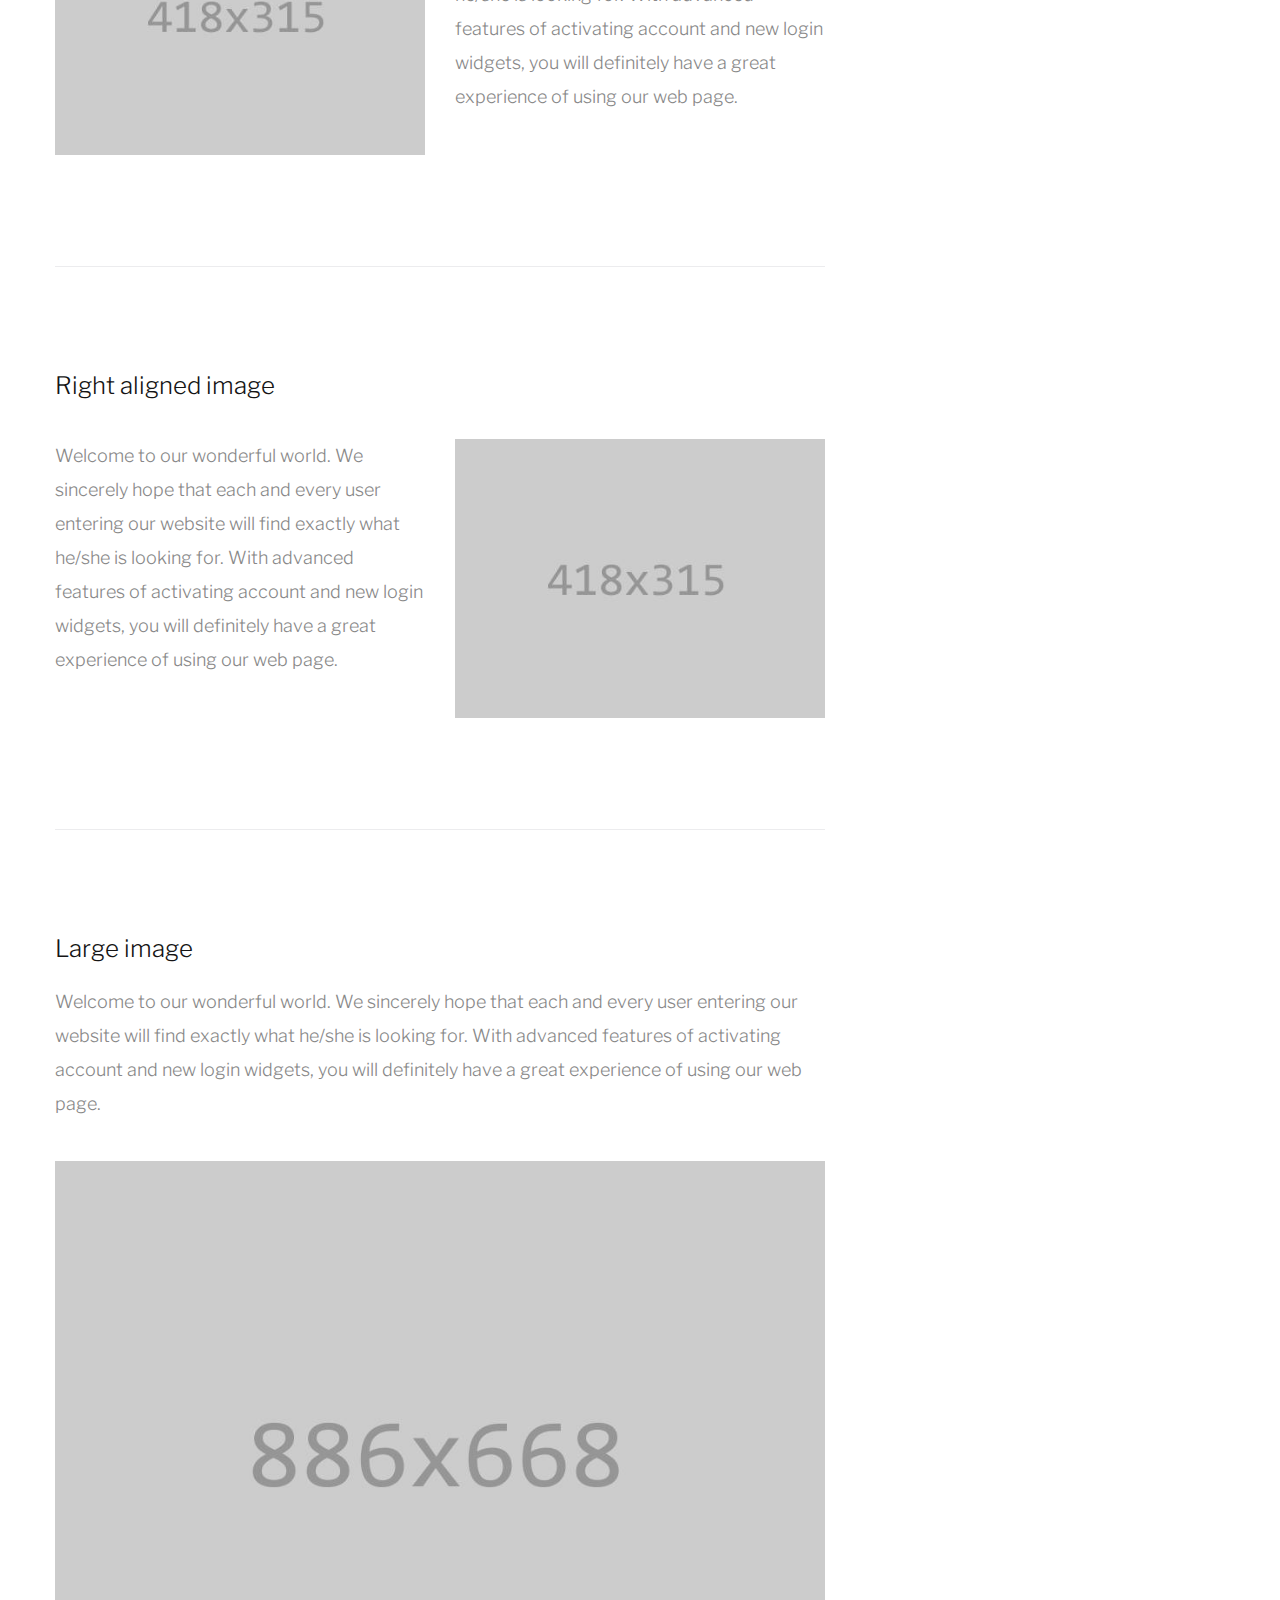
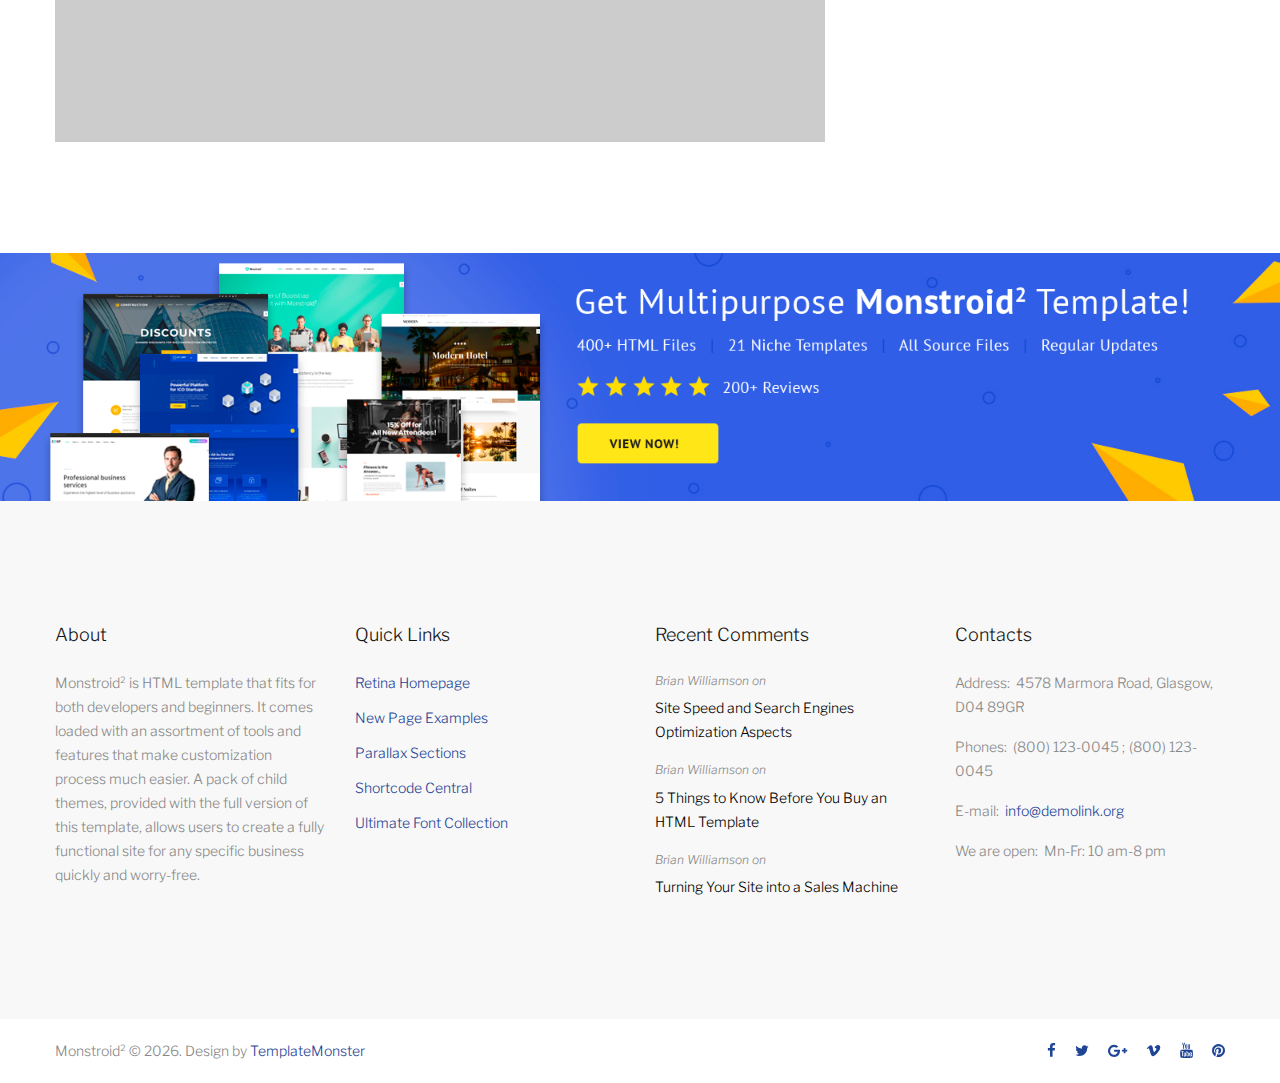
<file: typography.html>
<!DOCTYPE html>
<html class="wide wow-animation" lang="en">
  <head>
    <title>Typography</title>
    <meta charset="utf-8">
    <meta name="format-detection" content="telephone=no">
    <meta name="viewport" content="width=device-width, height=device-height, initial-scale=1.0, maximum-scale=1.0, user-scalable=0">
    <meta http-equiv="X-UA-Compatible" content="IE=edge">
    <link rel="icon" href="images/favicon.ico" type="image/x-icon">
    <link rel="stylesheet" type="text/css" href="//fonts.googleapis.com/css?family=Libre+Franklin:200,300,500,600,300italic">
    <link rel="stylesheet" href="css/bootstrap.css">
    <link rel="stylesheet" href="css/style.css">
    <style>.ie-panel{display: none;background: #212121;padding: 10px 0;box-shadow: 3px 3px 5px 0 rgba(0,0,0,.3);clear: both;text-align:center;position: relative;z-index: 1;} html.ie-10 .ie-panel, html.lt-ie-10 .ie-panel {display: block;}</style>
  </head>
  <body>
    <div class="ie-panel"><a href="http://windows.microsoft.com/en-US/internet-explorer/"><img src="images/ie8-panel/warning_bar_0000_us.jpg" height="42" width="820" alt="You are using an outdated browser. For a faster, safer browsing experience, upgrade for free today."></a></div>
    <!--Page-->
    <div class="page">
      <div id="page-loader">
        <div class="cssload-container">
          <div class="cssload-speeding-wheel"></div>
        </div>
      </div><a class="section section-banner d-none d-xl-flex" href="//www.templatemonster.com/website-templates/monstroid2.html" style="background-image: url(images/banner/banner-bg-04-1920x60.jpg); background-image: -webkit-image-set( url(images/banner/banner-bg-04-1920x60.jpg) 1x, url(images/banner/banner-bg-04-3840x120.jpg) 2x )"><img src="images/banner/banner-fg-04-1600x60.png" srcset="images/banner/banner-fg-04-1600x60.png 1x, images/banner/banner-fg-04-3200x120.png 2x" alt="" width="1600" height="310"></a>
      <!--Page Header-->
      <header class="page-header">
        <!--RD Navbar-->
        <div class="rd-navbar-wrap">
          <nav class="rd-navbar" data-layout="rd-navbar-fixed" data-sm-layout="rd-navbar-fixed" data-sm-device-layout="rd-navbar-fixed" data-md-layout="rd-navbar-fixed" data-md-device-layout="rd-navbar-fixed" data-lg-device-layout="rd-navbar-fixed" data-xl-device-layout="rd-navbar-static" data-xxl-device-layout="rd-navbar-static" data-lg-layout="rd-navbar-fixed" data-xl-layout="rd-navbar-static" data-xxl-layout="rd-navbar-static" data-stick-up-clone="false" data-sm-stick-up="true" data-md-stick-up="true" data-lg-stick-up="true" data-xl-stick-up="true" data-xxl-stick-up="true" data-lg-stick-up-offset="69px" data-xl-stick-up-offset="1px" data-xxl-stick-up-offset="1px">
            <div class="rd-navbar-inner">
              <!--RD Navbar Panel-->
              <div class="rd-navbar-panel">
                <button class="rd-navbar-toggle" data-rd-navbar-toggle=".rd-navbar-nav-wrap"><span></span></button>
                <!--RD Navbar Brand-->
                <div class="rd-navbar-brand"><a class="brand-name" href="index.html"><img src="images/logo-200x32.png" alt="" width="200" height="32"/></a></div>
              </div>
              <!--RD Navbar Nav-->
              <div class="rd-navbar-nav-wrap">
                <ul class="rd-navbar-nav">
                  <li><a href="index.html">Home</a></li>
                  <li><a href="about.html">About</a></li>
                  <li class="active"><a href="typography.html">Typography</a></li>
                  <li><a href="contacts.html">Contacts</a></li>
                </ul>
              </div>
            </div>
          </nav>
        </div>
      </header>
      <section class="breadcrumbs-custom">
        <div class="container">
          <div class="breadcrumbs-custom__inner">
            <p class="breadcrumbs-custom__title">Typography</p>
            <ul class="breadcrumbs-custom__path">
              <li><a href="index.html">Home</a></li>
              <li class="active">Typography</li>
            </ul>
          </div>
        </div>
      </section>
      <div class="section-md section-divided">
        <div class="container">
          <div class="row row-50 row-md-75">
            <div class="col-lg-8 section-divided__main">
              <!--Base typography-->
              <section class="section-md">
                <h5>Typography</h5>
                <ul class="list-md">
                  <li>
                    <h1>H1 Heading</h1>
                    <p>Welcome to our wonderful world. We sincerely hope that each and every user entering our website will find exactly what he/she is looking for. With advanced features of activating account and new login widgets, you will definitely have a great experience of using our web page.</p>
                  </li>
                  <li>
                    <h2>H2 Heading</h2>
                    <p>Welcome to our wonderful world. We sincerely hope that each and every user entering our website will find exactly what he/she is looking for. With advanced features of activating account and new login widgets, you will definitely have a great experience of using our web page.</p>
                  </li>
                  <li>
                    <h3>H3 Heading</h3>
                    <p>Welcome to our wonderful world. We sincerely hope that each and every user entering our website will find exactly what he/she is looking for. With advanced features of activating account and new login widgets, you will definitely have a great experience of using our web page.</p>
                  </li>
                  <li>
                    <h4>H4 Heading</h4>
                    <p>Welcome to our wonderful world. We sincerely hope that each and every user entering our website will find exactly what he/she is looking for. With advanced features of activating account and new login widgets, you will definitely have a great experience of using our web page.</p>
                  </li>
                  <li>
                    <h5>H5 Heading</h5>
                    <p>Welcome to our wonderful world. We sincerely hope that each and every user entering our website will find exactly what he/she is looking for. With advanced features of activating account and new login widgets, you will definitely have a great experience of using our web page.</p>
                  </li>
                  <li>
                    <h6>H6 Heading</h6>
                    <p>Welcome to our wonderful world. We sincerely hope that each and every user entering our website will find exactly what he/she is looking for. With advanced features of activating account and new login widgets, you will definitely have a great experience of using our web page.</p>
                  </li>
                </ul>
              </section>
              <!--Unordered list-->
              <section class="section-md">
                <h5>Unordered list</h5>
                <ul class="list-marked">
                  <li>10 Reasons to Buy Monstroid<sup>2</sup>.</li>
                  <li>Getting to another  level of design</li>
                  <li>Clean Style. Cons and Pros.</li>
                </ul>
              </section>
              <!--Ordered list-->
              <section class="section-md">
                <h5>Ordered list</h5>
                <ul class="list-ordered">
                  <li>10 Reasons to Buy Monstroid<sup>2</sup>.</li>
                  <li>Getting to another  level of design</li>
                  <li>Clean Style. Cons and Pros.</li>
                </ul>
              </section>
              <!--Blockquotes-->
              <section class="section-md">
                <h5>Blockquotes</h5>
                <!--Quote centered-->
                <div class="quote-centered">
                  <svg class="quote-centered__mark" version="1.1" baseprofile="tiny" x="0px" y="0px" width="30.234px" height="23.484px" viewbox="0 0 30.234 23.484">
                    <g>
                      <path d="M12.129,0v1.723c-2.438,0.891-4.348,2.291-5.73,4.201c-1.383,1.911-2.074,3.897-2.074,5.959 c0,0.445,0.07,0.773,0.211,0.984c0.093,0.141,0.199,0.211,0.316,0.211c0.117,0,0.293-0.082,0.527-0.246 c0.75-0.539,1.699-0.809,2.848-0.809c1.336,0,2.519,0.545,3.551,1.635c1.031,1.09,1.547,2.385,1.547,3.885 c0,1.57-0.592,2.953-1.775,4.148c-1.184,1.195-2.619,1.793-4.307,1.793c-1.969,0-3.668-0.809-5.098-2.426 C0.715,19.441,0,17.274,0,14.555c0-3.164,0.972-6,2.918-8.508C4.863,3.539,7.933,1.524,12.129,0z M29.039,0v1.723 c-2.438,0.891-4.348,2.291-5.73,4.201c-1.383,1.911-2.074,3.897-2.074,5.959c0,0.445,0.07,0.773,0.211,0.984 c0.094,0.141,0.199,0.211,0.316,0.211s0.293-0.082,0.527-0.246c0.75-0.539,1.699-0.809,2.848-0.809c1.336,0,2.52,0.545,3.551,1.635 s1.547,2.385,1.547,3.885c0,1.57-0.592,2.953-1.775,4.148s-2.619,1.793-4.307,1.793c-1.969,0-3.668-0.809-5.098-2.426 s-2.145-3.785-2.145-6.504c0-3.164,0.973-6,2.918-8.508C21.773,3.539,24.844,1.524,29.039,0z"></path>
                    </g>
                  </svg>
                  <div class="quote-centered__text">
                    <p class="q">Monstroid² is perfect to display the members of your staff, team or working force. </p>
                  </div>
                  <p class="quote-centered__cite">Adam Smith</p>
                </div>
              </section>
              <!--Some other styles-->
              <section class="section-md">
                <h5>Some other styles</h5>
                <p class="first-letter">Welcome to our wonderful world. We sincerely hope that each and every user entering our website will find exactly what he/she is looking for. With advanced features of activating account and new login widgets, you will definitely have a great experience of using our web page. It will tell you lots of interesting things about our company, its products and services, highly professional staff and happy customers.</p>
                <ul class="list-xxs">
                  <li>
                    <dl class="list-terms-inline">
                      <dt>Bold Text</dt>
                      <dd><span class="text-medium">Whether you found me on YouTube</span></dd>
                    </dl>
                  </li>
                  <li>
                    <dl class="list-terms-inline">
                      <dt>Italic</dt>
                      <dd><span class="font-italic">Whether you found me on YouTube</span></dd>
                    </dl>
                  </li>
                  <li>
                    <dl class="list-terms-inline">
                      <dt>Strike-through</dt>
                      <dd><span class="text-strike">Whether you found me on YouTube</span></dd>
                    </dl>
                  </li>
                  <li>
                    <dl class="list-terms-inline">
                      <dt>Link</dt>
                      <dd><a href="#">Whether you found me on YouTube</a></dd>
                    </dl>
                  </li>
                  <li>
                    <dl class="list-terms-inline">
                      <dt>Inline Code</dt>
                      <dd><code>Whether you found me on YouTube</code></dd>
                    </dl>
                  </li>
                </ul>
              </section>
              <!--Centre aligned image-->
              <section class="section-md">
                <h5>Centre aligned image</h5>
                <p>Welcome to our wonderful world. We sincerely hope that each and every user entering our website will find exactly what he/she is looking for. With advanced features of activating account and new login widgets, you will definitely have a great experience of using our web page.</p>
                <div class="figure-centered">
                  <figure class="figure"><img src="images/typography-1-418x315.jpg" alt="" width="418" height="315"/>
                  </figure>
                </div>
              </section>
              <!--Left aligned image-->
              <section class="section-md">
                <h5>Left aligned image</h5>
                <div class="row flex-md-row-reverse row-30">
                  <div class="col-md-6">
                    <p>Welcome to our wonderful world. We sincerely hope that each and every user entering our website will find exactly what he/she is looking for. With advanced features of activating account and new login widgets, you will definitely have a great experience of using our web page.</p>
                  </div>
                  <div class="col-md-6">
                    <figure class="figure"><img src="images/typography-2-418x315.jpg" alt="" width="418" height="315"/>
                    </figure>
                  </div>
                </div>
              </section>
              <!--Right aligned image-->
              <section class="section-md">
                <h5>Right aligned image</h5>
                <div class="row row-30">
                  <div class="col-md-6">
                    <p>Welcome to our wonderful world. We sincerely hope that each and every user entering our website will find exactly what he/she is looking for. With advanced features of activating account and new login widgets, you will definitely have a great experience of using our web page.</p>
                  </div>
                  <div class="col-md-6">
                    <figure class="figure"><img src="images/typography-3-418x315.jpg" alt="" width="418" height="315"/>
                    </figure>
                  </div>
                </div>
              </section>
              <!-- Large image-->
              <section class="section-md">
                <h5>Large image</h5>
                <p>Welcome to our wonderful world. We sincerely hope that each and every user entering our website will find exactly what he/she is looking for. With advanced features of activating account and new login widgets, you will definitely have a great experience of using our web page.</p>
                <figure class="figure"><img src="images/typography-4-886x668.jpg" alt="" width="886" height="668"/>
                </figure>
              </section>
            </div>
            <div class="col-lg-4 section-divided__aside">
              <!--Categories-->
              <section class="section-md">
                <h5>Categories</h5>
                <ul class="list-linked">
                  <li><a href="#">Retina Homepage</a></li>
                  <li><a href="#">New Page Examples</a></li>
                  <li><a href="#">Parallax Sections</a></li>
                  <li><a href="#">Shortcode Central</a></li>
                  <li><a href="#">Ultimate Font Collection</a></li>
                </ul>
              </section>
              <!--Posts-->
              <section class="section-md">
                <h5>Latest Posts</h5>
                <ul class="list-sm">
                  <li>
                    <!--Post inline-->
                    <article class="post-inline">
                      <div class="post-inline__header"><span class="post-inline__time">Jan.20, 2019</span><span class="post-inline__author">by Brian Williamson</span></div>
                      <p class="post-inline__link"><a href="#">How to Use Bootstrap Framework</a></p>
                    </article>
                  </li>
                  <li>
                    <!--Post inline-->
                    <article class="post-inline">
                      <div class="post-inline__header"><span class="post-inline__time">Jan.20, 2019</span><span class="post-inline__author">by Brian Williamson</span></div>
                      <p class="post-inline__link"><a href="#">5 Things to Know Before You Buy an HTML Template</a></p>
                    </article>
                  </li>
                  <li>
                    <!--Post inline-->
                    <article class="post-inline">
                      <div class="post-inline__header"><span class="post-inline__time">Jan.20, 2019</span><span class="post-inline__author">by Brian Williamson</span></div>
                      <p class="post-inline__link"><a href="#">Installing Your First HTML Template</a></p>
                    </article>
                  </li>
                </ul>
              </section>
              <!--Tags-->
              <section class="section-md">
                <h5>Tags</h5>
                <ul class="list-tags">
                  <li><a href="#">Retina Homepage</a></li>
                  <li><a href="#">New Page Examples</a></li>
                  <li><a href="#">Ultimate Font Collection</a></li>
                  <li><a href="#">Parallax Sections</a></li>
                  <li><a href="#">Shortcode Central</a></li>
                </ul>
              </section>
            </div>
          </div>
        </div>
      </div><a class="section section-banner" href="//www.templatemonster.com/website-templates/monstroid2.html" style="background-image: url(images/banner/banner-bg-03-1920x310.jpg); background-image: -webkit-image-set( url(images/banner/banner-bg-03-1920x310.jpg) 1x, url(images/banner/banner-bg-03-3840x620.jpg) 2x )"><img src="images/banner/banner-fg-03-1600x310.png" srcset="images/banner/banner-fg-03-1600x310.png 1x, images/banner/banner-fg-03-3200x620.png 2x" alt="" width="1600" height="310"></a>
      <!--Page Footer-->
      <section class="pre-footer-corporate">
        <div class="container">
          <div class="row justify-content-sm-center justify-content-lg-start row-30 row-md-60">
            <div class="col-sm-10 col-md-6 col-lg-10 col-xl-3">
              <h6>About</h6>
              <p>Monstroid² is HTML template that fits for both developers and beginners. It comes loaded with an assortment of tools and features that make customization process much easier. A pack of child themes, provided with the full version of this template, allows users to create a fully functional site for any specific business quickly and worry-free.</p>
            </div>
            <div class="col-sm-10 col-md-6 col-lg-3 col-xl-3">
              <h6>Quick Links</h6>
              <ul class="list-xxs">
                <li><a href="#">Retina Homepage</a></li>
                <li><a href="#">New Page Examples</a></li>
                <li><a href="#">Parallax Sections</a></li>
                <li><a href="#">Shortcode Central</a></li>
                <li><a href="#">Ultimate Font Collection</a></li>
              </ul>
            </div>
            <div class="col-sm-10 col-md-6 col-lg-5 col-xl-3">
              <h6>Recent Comments</h6>
              <ul class="list-xs">
                <li>
                  <!--Comment minimal-->
                  <article class="comment-minimal">
                    <p class="comment-minimal__author">Brian Williamson on</p>
                    <p class="comment-minimal__link"><a href="#">Site Speed and Search Engines Optimization Aspects</a></p>
                  </article>
                </li>
                <li>
                  <!--Comment minimal-->
                  <article class="comment-minimal">
                    <p class="comment-minimal__author">Brian Williamson on</p>
                    <p class="comment-minimal__link"><a href="#">5 Things to Know Before You Buy an HTML Template</a></p>
                  </article>
                </li>
                <li>
                  <!--Comment minimal-->
                  <article class="comment-minimal">
                    <p class="comment-minimal__author">Brian Williamson on</p>
                    <p class="comment-minimal__link"><a href="#">Turning Your Site into a Sales Machine</a></p>
                  </article>
                </li>
              </ul>
            </div>
            <div class="col-sm-10 col-md-6 col-lg-4 col-xl-3">
              <h6>Contacts</h6>
              <ul class="list-xs">
                <li>
                  <dl class="list-terms-minimal">
                    <dt>Address</dt>
                    <dd>4578 Marmora Road, Glasgow, D04 89GR</dd>
                  </dl>
                </li>
                <li>
                  <dl class="list-terms-minimal">
                    <dt>Phones</dt>
                    <dd>
                      <ul class="list-semicolon">
                        <li><a href="tel:#">(800) 123-0045</a></li>
                        <li><a href="tel:#">(800) 123-0045</a></li>
                      </ul>
                    </dd>
                  </dl>
                </li>
                <li>
                  <dl class="list-terms-minimal">
                    <dt>E-mail</dt>
                    <dd><a href="mailto:#">info@demolink.org</a></dd>
                  </dl>
                </li>
                <li>
                  <dl class="list-terms-minimal">
                    <dt>We are open</dt>
                    <dd>Mn-Fr: 10 am-8 pm</dd>
                  </dl>
                </li>
              </ul>
            </div>
          </div>
        </div>
      </section>
      <footer class="footer-corporate">
        <div class="container">
          <div class="footer-corporate__inner">
            <p class="rights">Monstroid&#178;&nbsp;&copy; <span class="copyright-year"></span>.
              Design&nbsp;by&nbsp;<a href="https://www.templatemonster.com">TemplateMonster</a>
            </p>
            <ul class="list-inline-xxs">
              <li><a class="icon icon-xxs icon-primary fa fa-facebook" href="#"></a></li>
              <li><a class="icon icon-xxs icon-primary fa fa-twitter" href="#"></a></li>
              <li><a class="icon icon-xxs icon-primary fa fa-google-plus" href="#"></a></li>
              <li><a class="icon icon-xxs icon-primary fa fa-vimeo" href="#"></a></li>
              <li><a class="icon icon-xxs icon-primary fa fa-youtube" href="#"></a></li>
              <li><a class="icon icon-xxs icon-primary fa fa-pinterest" href="#"></a></li>
            </ul>
          </div>
        </div>
      </footer>
    </div>
    <!--Global Mailform Output-->
    <div class="snackbars" id="form-output-global"></div>
    <!--Javascript-->
    <script src="js/core.min.js" defer></script>
    <script src="js/script.js" defer></script>
  </body>
</html>
</file>
<file: css/style.css>
/**
 * [Table of contents]
 *   1 Custom styles
 *     1.1 Main Styles
 *     1.2 Typography
 *     1.3 Colors
 *     1.4 Main layout
 *   2 Components
 *     2.1 Icons
 *     2.2 Links
 *     2.3 Buttons
 *     2.4 Blurb
 *     2.5 Forms
 *     2.6 Lists
 *     2.7 Thumbnails
 *     2.8 Quotes
 *     2.9 Snackbars
 *     2.10 Breadcrumbs
 *     2.11 Comments
 *     2.12 Layouts
 *     2.13 Posts
 *     2.14 Parallax header
 *     2.15 Banners
 *   3 Helpers
 *     3.1 Contexts
 *     3.2 Backgrounds
 *     3.3 Text Alignment
 *     3.4 Text styling
 *     3.5 Groups
 *     3.6 Offsets
 *     3.7 Utilities
 *     3.8 Wrappers
 *   4 Modules
 *     4.1 Flex Grid
 *     4.2 Responsive Units
 *   5 Plugins
 *     5.1 Animate
 *     5.2 Owl Carousel
 *     5.3 RD Navbar
 *     5.4 Material Parallax
 *     5.5 Google Map
 *     5.6 ToTop
 *     5.7 Swiper
 *     5.8 Vide
 *     5.9 Page loader
 *     5.10 LightGallery
 *   6 Fonts
 *     6.1 Font Awesome
 *     6.2 Linearicons
 */
/** @group Custom styles */
a:focus,
button:focus {
	outline: none !important;
}

button::-moz-focus-inner {
	border: 0;
}

*:focus {
	outline: none;
}

blockquote {
	padding: 0;
	margin: 0;
}

input,
button,
select,
textarea {
	outline: none;
}

label {
	margin-bottom: 0;
}

p {
	margin: 0;
}

ul,
ol {
	list-style: none;
	padding: 0;
	margin: 0;
}

ul li,
ol li {
	display: block;
}

dl {
	margin: 0;
}

dt,
dd {
	line-height: inherit;
}

dt {
	font-weight: inherit;
}

dd {
	margin-bottom: 0;
}

cite {
	font-style: normal;
}

form {
	margin-bottom: 0;
}

blockquote {
	padding-left: 0;
	border-left: 0;
}

address {
	margin-top: 0;
	margin-bottom: 0;
}

figure {
	margin-bottom: 0;
}

html p a:hover {
	text-decoration: none;
}

/** @section Main Styles */
body {
	-webkit-text-size-adjust: none;
	-webkit-font-smoothing: subpixel-antialiased;
	font-size: 14px;
	font-weight: 300;
	font-family: "Libre Franklin", Helvetica, Arial, sans-serif;
	line-height: 1.88889;
	color: #888;
}

@media (min-width: 768px) {
	body {
		font-size: 16px;
	}
}

@media (min-width: 1200px) {
	body {
		font-size: 18px;
	}
}

a {
	display: inline-block;
	text-decoration: none;
	transition: .33s all ease;
}

a, a:active, a:focus {
	color: #1f4596;
}

a:hover, a:focus {
	color: #1f957b;
	text-decoration: none;
}

a[href*='callto'], a[href*='mailto'] {
	white-space: nowrap;
}

img {
	display: inline-block;
	max-width: 100%;
	height: auto;
}

hr {
	margin-top: 0;
	margin-bottom: 0;
	border-top: 1px solid #e0e0e2;
}

/** @section Typography */
h1, h2, h3, h4, h5, h6, .heading-1, .heading-2, .heading-3, .heading-4, .heading-5, .heading-6 {
	margin-top: 0;
	margin-bottom: 0;
	font-family: inherit;
	font-weight: 500;
	color: #151515;
}

h1 a, h2 a, h3 a, h4 a, h5 a, h6 a, .heading-1 a, .heading-2 a, .heading-3 a, .heading-4 a, .heading-5 a, .heading-6 a {
	display: inline;
	font: inherit;
	letter-spacing: inherit;
}

h1 a, h1 a:active, h1 a:focus, h2 a, h2 a:active, h2 a:focus, h3 a, h3 a:active, h3 a:focus, h4 a, h4 a:active, h4 a:focus, h5 a, h5 a:active, h5 a:focus, h6 a, h6 a:active, h6 a:focus, .heading-1 a, .heading-1 a:active, .heading-1 a:focus, .heading-2 a, .heading-2 a:active, .heading-2 a:focus, .heading-3 a, .heading-3 a:active, .heading-3 a:focus, .heading-4 a, .heading-4 a:active, .heading-4 a:focus, .heading-5 a, .heading-5 a:active, .heading-5 a:focus, .heading-6 a, .heading-6 a:active, .heading-6 a:focus {
	color: inherit;
}

h1 a:hover, h2 a:hover, h3 a:hover, h4 a:hover, h5 a:hover, h6 a:hover, .heading-1 a:hover, .heading-2 a:hover, .heading-3 a:hover, .heading-4 a:hover, .heading-5 a:hover, .heading-6 a:hover {
	color: #1f957b;
}

h1 > *, h2 > *, h3 > *, h4 > *, h5 > *, h6 > *, .heading-1 > *, .heading-2 > *, .heading-3 > *, .heading-4 > *, .heading-5 > *, .heading-6 > * {
	display: inline-block;
}

h1 span:not(:last-child), h2 span:not(:last-child), h3 span:not(:last-child), h4 span:not(:last-child), h5 span:not(:last-child), h6 span:not(:last-child), .heading-1 span:not(:last-child), .heading-2 span:not(:last-child), .heading-3 span:not(:last-child), .heading-4 span:not(:last-child), .heading-5 span:not(:last-child), .heading-6 span:not(:last-child) {
	margin-right: .25em;
}

h1,
.heading-1 {
	font-size: 34px;
	font-weight: 400;
	line-height: 1.2;
}

@media (min-width: 768px) {
	h1,
	.heading-1 {
		font-size: 56px;
		line-height: 1.1;
	}
}

@media (min-width: 1200px) {
	h1,
	.heading-1 {
		font-size: 80px;
	}
}

h2,
.heading-2 {
	font-size: 26px;
	line-height: 1.3;
	font-weight: 200;
}

@media (min-width: 768px) {
	h2,
	.heading-2 {
		font-size: 32px;
		line-height: 1.33333;
	}
}

@media (min-width: 992px) {
	h2,
	.heading-2 {
		font-size: 44px;
	}
}

@media (min-width: 1200px) {
	h2,
	.heading-2 {
		font-size: 60px;
	}
}

h3,
.heading-3 {
	font-size: 22px;
	line-height: 1.45;
	font-weight: 200;
}

@media (min-width: 768px) {
	h3,
	.heading-3 {
		font-size: 28px;
	}
}

@media (min-width: 1200px) {
	h3,
	.heading-3 {
		font-size: 40px;
		line-height: 1.35;
	}
}

h4,
.heading-4 {
	font-size: 20px;
	line-height: 1.35;
	font-weight: 300;
}

@media (min-width: 768px) {
	h4,
	.heading-4 {
		font-size: 24px;
	}
}

@media (min-width: 1200px) {
	h4,
	.heading-4 {
		font-size: 30px;
		line-height: 1.43333;
	}
}

h5,
.heading-5 {
	font-size: 18px;
	font-weight: 300;
	line-height: 1.45;
}

@media (min-width: 768px) {
	h5,
	.heading-5 {
		font-size: 20px;
	}
}

@media (min-width: 1200px) {
	h5,
	.heading-5 {
		font-size: 24px;
		line-height: 1.54167;
	}
}

h6,
.heading-6 {
	font-size: 14px;
	font-weight: 300;
	line-height: 1.5;
}

@media (min-width: 768px) {
	h6,
	.heading-6 {
		font-size: 18px;
		line-height: 1.55556;
	}
}

.big {
	font-size: 22px;
}

small,
.small {
	display: block;
	font-size: 14px;
	line-height: 1.71429;
}

code,
.code {
	padding: 1px 5px;
	border-radius: 0;
	font-family: "Libre Franklin", Helvetica, Arial, sans-serif;
	color: #fff;
	background: #000;
}

/** @section Colors */
.page .text-primary {
	color: #1f4596;
}

.page .text-dark {
	color: #333;
}

/** @section Main layout */
.page {
	position: relative;
	overflow: hidden;
	min-height: 100vh !important;
}

.page-header {
	position: relative;
	z-index: 1000;
	padding: 0;
	margin: 0;
	border-bottom: none;
}

.cat-img-group {
	position: relative;
	overflow: hidden;
	padding-bottom: 76.9696%;
}

.cat-img-group > div {
	position: absolute;
	bottom: 0;
}

.cat-img-group > div:first-of-type {
	right: 0;
	z-index: 1;
	max-width: 80%;
}

.cat-img-group > div:last-of-type {
	left: 0;
	max-width: 50%;
}

.cat-img-group img {
	width: auto;
}

.cat-wrap {
	padding: 60px 0 80px;
}

@media (min-width: 992px) {
	.cat-wrap {
		padding: 120px 0 140px;
	}
}

.cat-mod-1 {
	max-width: 715px;
	margin-left: auto;
	margin-right: auto;
	padding: 0 15px;
}

.cat-mod-1 > * {
	color: #fff;
}

[data-custom-toggle] {
	cursor: pointer;
}

/** @group Components */
/** @section Icons */
.icon {
	display: inline-block;
	line-height: 1;
	text-align: center;
}

.icon:before {
	display: inline-block;
	font-weight: 400;
	font-style: normal;
	speak: none;
	text-transform: none;
	-webkit-font-smoothing: antialiased;
	-moz-osx-font-smoothing: grayscale;
}

.page .icon-default {
	color: #888;
}

.page .icon-gray {
	color: #888;
}

.page .icon-primary {
	color: #1f4596;
}

.page .icon-secondary-2 {
	color: #ff596d;
}

.page .icon-secondary-4 {
	color: #ffc045;
}

.page .icon-gray-4 {
	color: #c7c7c7;
}

.page a.icon-default:hover {
	color: #2c2c2c;
}

.page a.icon-primary {
	color: #1f4596;
}

.page a.icon-primary:hover {
	color: #000;
}

.page .icon-xxs {
	font-size: 15px;
}

.page .icon-sm {
	font-size: 20px;
	line-height: 20px;
}

.page .icon-md {
	font-size: 22px;
	line-height: 22px;
}

.page .icon-lg {
	font-size: 44px;
}

.page .icon-xxl {
	font-size: 48px;
}

@media (min-width: 992px) {
	.page .icon-xxl {
		font-size: 80px;
	}
}

.icon-circle {
	border-radius: 100%;
}

.icon.icon-circle {
	width: 2.2em;
	height: 2.2em;
	line-height: 2.2em;
}

.icon.icon-round {
	border-radius: 4px;
	width: 2.2em;
	height: 2.2em;
	line-height: 2.2em;
}

.icon-list-wrap > *, .icon-list-wrap:before {
	vertical-align: middle;
	margin-right: 6px;
}

/** @section Links */
@media (max-width: 767px) {
	.link-image {
		max-width: 370px;
		margin-left: auto;
		margin-right: auto;
	}
}

.link-image img {
	height: auto;
	width: 100%;
}

@media (min-width: 992px) {
	.desktop .link-image {
		box-shadow: 0 0 0 0 rgba(0, 0, 0, 0);
		transition: .44s all ease;
	}
	.desktop .link-image:hover {
		box-shadow: 0 5px 23px 0 rgba(0, 0, 0, 0.15);
	}
}

.link-gray-4, .link-gray-4:active, .link-gray-4:focus {
	color: #c7c7c7;
}

.link-gray-4:hover {
	color: #000;
}

.link-transparent {
	padding: 1px 20px;
	opacity: .3;
	transition: .33s;
	text-align: center;
}

.link-transparent:hover {
	opacity: 1;
}

/** @section Buttons */
.button {
	display: inline-block;
	width: auto;
	max-width: 100%;
	border: 1px solid;
	border-radius: 3px;
	padding: 12px 30px;
	font-size: 12px;
	line-height: 24px;
	font-family: "Libre Franklin", Helvetica, Arial, sans-serif;
	font-weight: 600;
	letter-spacing: .06em;
	transition: .33s all ease;
	white-space: normal;
	text-transform: uppercase;
	cursor: pointer;
	text-align: center;
}

@media (min-width: 992px) {
	.button {
		padding: 16px 40px;
		font-size: 12px;
		line-height: 24px;
	}
}

span.button {
	cursor: default;
}

* + .button {
	margin-top: 25px;
}

@media (min-width: 768px) {
	* + .button {
		margin-top: 35px;
	}
}

.page .button-default {
	color: #222;
	background-color: transparent;
	border-color: #888;
}

.page .button-default:hover, .page .button-default:focus, .page .button-default:active, .page .button-default:hover {
	color: #fff;
	background-color: #222;
	border-color: #222;
}

.page .button-black {
	color: #fff;
	background-color: #000;
	border-color: #000;
}

.page .button-black:hover, .page .button-black:focus, .page .button-black:active, .page .button-black:hover {
	color: #fff;
	background-color: #1f4596;
	border-color: #21f4596;
}

.page .button-primary {
	color: #fff;
	background-color: #1f4596;
	border-color: #1f4596;
}

.page .button-primary:hover, .page .button-primary:focus, .page .button-primary:active, .page .button-primary:hover {
	color: #fff;
	background-color: #000;
	border-color: #000;
}

.page .button-gray-light-outline {
	color: #000;
	background-color: transparent;
	border-color: #e0e0e2;
}

.page .button-gray-light-outline:hover, .page .button-gray-light-outline:focus, .page .button-gray-light-outline:active, .page .button-gray-light-outline:hover {
	color: #fff;
	background-color: #1f4596;
	border-color: #1f4596;
}

.page span.button-gray-light-outline {
	color: #000;
	background-color: transparent;
	border-color: #e0e0e2;
}

.page span.button-gray-light-outline:hover, .page span.button-gray-light-outline:focus, .page span.button-gray-light-outline:active, .page span.button-gray-light-outline:hover {
	color: #000;
	background-color: transparent;
	border-color: #e0e0e2;
}

.button-xs {
	padding: 5px 25px;
	font-size: 12px;
	line-height: 22px;
}

.button-sm {
	padding: 6px 25px;
	font-size: 13px;
	line-height: 24px;
}

.button-lg {
	padding: 18px 45px;
	font-size: 16px;
	line-height: 24px;
}

@media (min-width: 1200px) {
	.button-lg {
		padding-left: 60px;
		padding-right: 60px;
	}
}

.button-xl {
	padding: 20px 50px;
	font-size: 18px;
	line-height: 28px;
}

@media (min-width: 1200px) {
	.button-xl {
		padding-left: 75px;
		padding-right: 75px;
	}
}

.button-circle {
	border-radius: 35px;
}

.button-square {
	border-radius: 0;
}

.button-round-2 {
	border-radius: 8px;
}

.button-link {
	border: 0;
	padding: 0;
}

.button-link, .button-link:active, .button-link:focus {
	color: #000;
}

.button-link:hover {
	color: #1f4596;
}

.button-link:after {
	display: inline-block;
	padding-left: 8px;
	content: '\e944';
	font-family: 'Linearicons';
}

.page .button.button-icon .icon {
	position: relative;
	top: -.21em;
	display: inline-block;
	vertical-align: middle;
	color: inherit;
	font-size: 1.85em;
	line-height: 0;
}

.page .button.button-icon-left .icon {
	padding-right: 11px;
}

.page .button.button-icon-right {
	-webkit-flex-direction: row-reverse;
	-ms-flex-direction: row-reverse;
	flex-direction: row-reverse;
}

.page .button.button-icon-right .icon {
	padding-left: 11px;
}

.button-block {
	display: block;
	width: 100%;
}

.btn-primary:active:hover {
	background-color: #1f4596;
	border-color: #1f4596;
}

/** @section Blurb */
.blurb img {
	width: auto;
}

.blurb__title {
	font-size: 18px;
	line-height: 1.33;
	color: #000;
}

* + .blurb__title {
	margin-top: 16px;
}

@media (min-width: 1200px) {
	.blurb__title {
		font-size: 24px;
		line-height: 1.54167;
	}
	* + .blurb__title {
		margin-top: 45px;
	}
}

.blurb-circle {
	text-align: left;
}

.blurb-circle .unit .blurb-circle__icon {
	position: relative;
	top: 3px;
}

.blurb-circle__icon .icon {
	width: 2.4em;
	height: 2.4em;
	border: 1px solid #1f4596;
	border-radius: 50%;
	text-align: center;
	color: #1f4596;
	font-size: 30px;
	line-height: 2.33em;
}

.blurb-circle__icon .icon::before {
	line-height: inherit;
}

@media (min-width: 1200px) {
	.blurb-circle__icon .icon {
		font-size: 36px;
	}
}

@media (min-width: 1600px) {
	.blurb-circle__icon .icon {
		font-size: 44px;
	}
}

.blurb-circle.blurb-circle_centered {
	max-width: 360px;
	margin-left: auto;
	margin-right: auto;
	text-align: center;
}

@media (max-width: 767px) {
	.blurb-circle {
		max-width: 360px;
		margin-left: auto;
		margin-right: auto;
	}
}

.blurb-minimal {
	text-align: left;
}

.blurb-minimal .unit .blurb-minimal__icon .icon {
	font-size: 32px;
}

.blurb-minimal__icon .icon {
	font-size: 30px;
	color: #1f4596;
}

.blurb-minimal.blurb-minimal_black, .blurb-minimal.blurb-minimal_black .blurb-minimal__icon .icon {
	color: #000;
}

@media (min-width: 1200px) {
	.blurb-minimal__icon .icon {
		font-size: 36px;
	}
}

@media (min-width: 1600px) {
	.blurb-minimal__icon .icon {
		font-size: 44px;
	}
}

/** @section Forms */
.rd-mailform {
	position: relative;
	text-align: left;
}

.rd-mailform * + .button {
	margin-top: 25px;
}

input:-webkit-autofill ~ label,
input:-webkit-autofill ~ .form-validation {
	color: #000 !important;
}

.form-label,
.form-label-outside {
	margin-bottom: 0;
	font-size: 14px;
	font-weight: 400;
	line-height: 24px;
	font-style: italic;
}

.form-input {
	display: block;
	width: 100%;
	min-height: 60px;
	padding: 17px 19px;
	font-size: 14px;
	font-weight: 400;
	line-height: 24px;
	font-style: italic;
	color: #888;
	background-color: #f8f8f8;
	background-image: none;
	border: 1px solid #f8f8f8;
	border-radius: 3px;
	box-shadow: none;
	-webkit-appearance: none;
	transition: .3s ease-in-out;
	border: 1px solid #f8f8f8;
}

.form-input:focus {
	outline: 0;
	background: #fff;
	border-color: #1f4596;
	box-shadow: none;
}

.bg-gray-lighter .form-input {
	border-color: #c7c7c7;
}

textarea.form-input {
	height: 216px;
	min-height: 60px;
	max-height: 367px;
	resize: vertical;
}

.form-wrap {
	position: relative;
}

.form-wrap_icon {
	position: relative;
}

.form-wrap_icon .form-input {
	padding-left: 60px;
}

.form-wrap_icon .form-label {
	left: 60px;
}

.form-wrap_icon::before {
	position: absolute;
	top: 30px;
	left: 22px;
	transform: translateY(-61%);
	margin-right: 7px;
	font-size: 24px;
	line-height: 24px;
	color: #c7c7c7;
}

.form-wrap_icon__label-outside:before {
	top: auto;
	bottom: 30px;
	transform: translateY(45%);
}

* + .form-wrap {
	margin-top: 20px;
}

.form-wrap + .form-wrap {
	margin-top: 20px;
}

.form-label {
	position: absolute;
	top: 30px;
	left: 19px;
	pointer-events: none;
	z-index: 9;
	transition: .25s;
	will-change: transform;
	transform: translateY(-50%);
}

.form-label.focus {
	opacity: 0;
}

.form-label.auto-fill {
	color: #888;
}

.form-label-outside {
	color: #000;
	font-style: normal;
}

@media (min-width: 768px) {
	.form-label-outside {
		position: static;
	}
	.form-label-outside, .form-label-outside.focus, .form-label-outside.auto-fill {
		transform: none;
	}
}

.form-label-outside ~ .form-input {
	font-style: italic;
}

.form-label-outside ~ .form-validation {
	top: 31px;
}

.form-validation {
	position: absolute;
	right: 4px;
	top: 1px;
	z-index: 11;
	margin-top: 2px;
	font-size: 10px;
	line-height: 12px;
	font-style: italic;
	letter-spacing: 0;
	color: #d9534f;
	transition: .3s;
}

.form-validation-left .form-validation {
	right: auto;
	top: 100%;
	left: 0;
}

#form-output-global {
	position: fixed;
	bottom: 30px;
	left: 15px;
	visibility: hidden;
	transform: translateX(-500px);
	transition: .3s all ease;
	z-index: 9999999;
}

#form-output-global.active {
	transform: translateX(0);
	visibility: visible;
}

@media (min-width: 576px) {
	#form-output-global {
		left: 30px;
	}
}

.form-output {
	position: absolute;
	top: 100%;
	left: 0;
	font-size: 14px;
	line-height: 1.5;
	margin-top: 2px;
	transition: .3s;
	opacity: 0;
	visibility: hidden;
}

.form-output.active {
	opacity: 1;
	visibility: visible;
}

.form-output.error {
	color: #d9534f;
}

.form-output.success {
	color: #5cb85c;
}

.radio .radio-custom,
.radio-inline .radio-custom,
.checkbox .checkbox-custom,
.checkbox-inline .checkbox-custom {
	opacity: 0;
}

.radio .radio-custom[type='checkbox'], .radio .radio-custom-dummy,
.radio-inline .radio-custom[type='checkbox'],
.radio-inline .radio-custom-dummy,
.checkbox .checkbox-custom[type='checkbox'],
.checkbox .checkbox-custom-dummy,
.checkbox-inline .checkbox-custom[type='checkbox'],
.checkbox-inline .checkbox-custom-dummy {
	position: absolute;
	width: 25px;
	height: 25px;
	margin-left: -32px;
	margin-top: 0;
	outline: none;
	cursor: pointer;
}

.radio .radio-custom-dummy,
.radio-inline .radio-custom-dummy,
.checkbox .checkbox-custom-dummy,
.checkbox-inline .checkbox-custom-dummy {
	pointer-events: none;
	background: #f8f8f8;
	transition: 250ms;
}

.radio .radio-custom-dummy:after,
.radio-inline .radio-custom-dummy:after,
.checkbox .checkbox-custom-dummy:after,
.checkbox-inline .checkbox-custom-dummy:after {
	position: absolute;
	opacity: 0;
}

.radio .radio-custom:focus,
.radio-inline .radio-custom:focus,
.checkbox .checkbox-custom:focus,
.checkbox-inline .checkbox-custom:focus {
	outline: none;
}

.radio-custom:checked + .radio-custom-dummy:after,
.checkbox-custom:checked + .checkbox-custom-dummy:after {
	opacity: 1;
}

.checkbox-custom:checked ~ .checkbox-custom-dummy {
	background: #1f4596;
}

.radio,
.radio-inline {
	position: relative;
	font-size: 14px;
	line-height: 24px;
	font-weight: 400;
	font-style: italic;
	color: #888;
	padding-left: 32px;
	cursor: pointer;
}

.radio .radio-custom-dummy,
.radio-inline .radio-custom-dummy {
	border-radius: 50%;
}

.radio .radio-custom-dummy:after,
.radio-inline .radio-custom-dummy:after {
	content: '';
	top: 6px;
	right: 6px;
	bottom: 6px;
	left: 6px;
	background: #222;
	border-radius: 50%;
}

.checkbox,
.checkbox-inline {
	position: relative;
	font-size: 14px;
	line-height: 24px;
	font-weight: 400;
	font-style: italic;
	color: #888;
	padding-left: 32px;
}

.checkbox .checkbox-custom-dummy,
.checkbox-inline .checkbox-custom-dummy {
	pointer-events: none;
	border-radius: 3px;
	margin-left: 0;
	left: 0;
}

.checkbox .checkbox-custom-dummy:after,
.checkbox-inline .checkbox-custom-dummy:after {
	content: '\e934';
	font-family: "Linearicons";
	font-size: 15px;
	line-height: 10px;
	position: absolute;
	top: 7px;
	left: 4px;
	color: #fff;
}

.rd-mailform_style-1 * + .button {
	margin-top: 30px;
}

.rd-mailform_style-3 .button {
	min-width: 220px;
}

.rd-mailform_style-3 * + .button {
	margin-top: 25px;
}

@media (min-width: 768px) {
	.rd-mailform_style-1 * + .button {
		margin-top: 40px;
	}
}

.rd-mailform_style-2 {
	max-width: 418px;
}

.rd-mailform_style-2 + .list-small {
	margin-top: 25px;
}

.rd-mailform_style-2 .form-wrap.group-xl {
	margin-top: 20px;
}

@media (min-width: 1200px) {
	.rd-mailform_style-2 .form-wrap.group-xl {
		margin-top: 40px;
	}
}

@media (min-width: 768px) {
	.rd-mailform-inline-flex {
		display: -ms-flexbox;
		display: -webkit-flex;
		display: flex;
		-webkit-justify-content: space-between;
		-ms-flex-pack: justify;
		justify-content: space-between;
		-webkit-align-items: flex-end;
		-ms-flex-align: end;
		align-items: flex-end;
	}
	.rd-mailform-inline-flex > .form-wrap + .form-wrap,
	.rd-mailform-inline-flex > .form-wrap + .button {
		margin-left: 10px;
		margin-top: 0;
	}
	.rd-mailform-inline-flex > .form-wrap {
		-webkit-flex-grow: 1;
		-ms-flex-positive: 1;
		flex-grow: 1;
	}
}

.rd-mailform-inline-flex.rd-mailform .button, .rd-mailform-inline-flex.rd-search .button {
	display: -ms-flexbox;
	display: -webkit-flex;
	display: flex;
	-webkit-justify-content: center;
	-ms-flex-pack: center;
	justify-content: center;
	-webkit-flex-shrink: 0;
	-ms-flex-negative: 0;
	flex-shrink: 0;
	width: auto;
	min-height: 60px;
	padding-left: 15px;
	padding-right: 15px;
}

@media (max-width: 767px) {
	.rd-mailform_responsive .form-input {
		padding-top: 13px;
		padding-bottom: 13px;
		min-height: 50px;
	}
	.rd-mailform_responsive .form-label {
		top: 25px;
	}
	.rd-mailform_responsive .form-wrap_icon::before {
		top: 26px;
	}
}

.register-form * + .group,
.register-form * + form,
.login-form * + .group,
.login-form * + form {
	margin-top: 20px;
}

.register-form p,
.login-form p {
	font-size: 14px;
}

.rd-mailform_sizing-1 {
	max-width: 470px;
	margin-left: auto;
	margin-right: auto;
}

/** @section Lists */
.list-0 {
	line-height: 1.25;
}

.list-0 > li + li {
	margin-top: 0;
}

.list-small > li {
	font-size: 14px;
	line-height: 1.71429;
}

.list-small > li + li {
	margin-top: 0;
}

.list > li + li {
	margin-top: 5px;
}

.list-xxs > li + li {
	margin-top: 11px;
}

.list-xs > li + li {
	margin-top: 16px;
}

.list-sm > li + li {
	margin-top: 22px;
}

.list-md > li + li {
	margin-top: 30px;
}

.list-lg > li + li {
	margin-top: 30px;
}

@media (min-width: 768px) {
	.list-lg > li + li {
		margin-top: 50px;
	}
}

.list-inline-xxs {
	position: relative;
	transform: translate3d(0, -5px, 0);
	margin-bottom: -5px;
	margin-left: -8px;
	margin-right: -8px;
}

.list-inline-xxs > * {
	position: relative;
	margin-top: 5px;
	padding-left: 8px;
	padding-right: 8px;
}

.list-inline-xxs > * {
	display: inline-block;
}

.list-inline-sm {
	position: relative;
	transform: translate3d(0, -8px, 0);
	margin-bottom: -8px;
	margin-left: -10px;
	margin-right: -10px;
}

.list-inline-sm > * {
	position: relative;
	margin-top: 8px;
	padding-left: 10px;
	padding-right: 10px;
}

.list-inline-sm > * {
	display: inline-block;
}

.list-inline-md {
	position: relative;
	transform: translate3d(0, -10px, 0);
	margin-bottom: -10px;
	margin-left: -13px;
	margin-right: -13px;
}

.list-inline-md > * {
	position: relative;
	margin-top: 10px;
	padding-left: 13px;
	padding-right: 13px;
}

.list-inline-md > * {
	display: inline-block;
}

.list-terms {
	text-align: left;
}

.list-terms dt {
	font: 700 16px "Montserrat", -apple-system, BlinkMacSystemFont, "Segoe UI", Roboto, "Helvetica Neue", Arial, sans-serif;
	line-height: 1.5;
	letter-spacing: 0;
	color: #222;
}

.list-terms dd {
	letter-spacing: .02em;
	line-height: 1.71429;
}

.list-terms dt + dd {
	margin-top: 14px;
}

.list-terms dd + dt {
	margin-top: 30px;
}

@media (min-width: 1200px) {
	.list-terms dt {
		font-size: 18px;
		line-height: 1.3;
	}
}

.list-terms-inline dt,
.list-terms-inline dd {
	display: inline-block;
}

.list-terms-inline dt {
	padding-right: 5px;
	color: #000;
}

.list-terms-inline dt:after {
	content: ':';
}

.list-terms-minimal * {
	display: inline;
}

.list-terms-minimal dt:after {
	display: inline-block;
	margin-right: 3px;
	content: ':';
}

.list-terms-modern dt,
.list-terms-modern dd {
	display: block;
}

.list-terms-modern dt {
	color: #000;
}

.list-terms-modern dt::after {
	display: inline-block;
	margin-right: 3px;
	content: ':';
}

.list-terms-modern dd {
	color: #888;
}

.list-terms-modern dd a {
	color: inherit;
}

.list-terms-modern dd a:hover {
	color: #1f4596;
}

.index-list {
	counter-reset: li;
}

.index-list > li .list-index-counter:before {
	content: counter(li, decimal-leading-zero);
	counter-increment: li;
}

.list-marked > li, .list-marked-primary > li {
	position: relative;
	padding-left: 20px;
	color: #888;
}

.list-marked > li::before, .list-marked-primary > li::before {
	content: '';
	position: absolute;
	top: 11px;
	left: 0;
	height: 3px;
	width: 3px;
	background: #000;
}

.list-marked > li a, .list-marked-primary > li a, .list-marked > li a:active, .list-marked-primary > li a:active, .list-marked > li a:focus, .list-marked-primary > li a:focus {
	color: #1f4596;
}

.list-marked > li a:hover, .list-marked-primary > li a:hover {
	color: #000;
}

.list-marked > li + li, .list-marked-primary > li + li {
	margin-top: 8px;
}

@media (min-width: 768px) {
	.list-marked > li::before, .list-marked-primary > li::before {
		top: 14px;
	}
}

.list-marked-primary > li {
	color: #1f4596;
}

.list-marked-primary > li:before {
	background: #1f4596;
}

.list-ordered {
	counter-reset: li;
}

.list-ordered > li {
	position: relative;
	padding-left: 2em;
}

.list-ordered > li:before {
	position: absolute;
	top: 0;
	left: 0;
	display: inline-block;
	width: 15px;
	content: counter(li, decimal-leading-zero) ".";
	counter-increment: li;
	color: #000;
}

.list-ordered > li a, .list-ordered > li a:active, .list-ordered > li a:focus {
	color: inherit;
}

.list-ordered > li a:hover {
	color: #1f4596;
}

.list-ordered li + li {
	margin-top: 8px;
}

.list-semicolon > li {
	display: inline;
	color: #888;
}

.list-semicolon a {
	color: inherit;
}

.list-semicolon a:hover {
	color: #1f4596;
}

.list-semicolon > li + li:before {
	display: inline-block;
	margin-right: 4px;
	content: ';';
}

.list-linked {
	font-size: 14px;
	line-height: 1.71429;
}

.list-linked > li {
	display: block;
}

.list-linked a {
	position: relative;
	display: block;
	color: #1f4596;
}

.list-linked a::after {
	position: absolute;
	right: 0;
	bottom: 3px;
	content: '\e944';
	font-family: 'Linearicons';
	font-size: inherit;
}

.list-linked a:hover {
	color: #000;
}

.list-linked > li + li {
	margin-top: 10px;
}

.list-tags {
	position: relative;
	transform: translate3d(0, -10px, 0);
	margin-bottom: -10px;
	margin-left: -4px;
	margin-right: -4px;
}

.list-tags > * {
	position: relative;
	margin-top: 10px;
	padding-left: 4px;
	padding-right: 4px;
}

.list-tags > li {
	display: inline-block;
	font-size: 12px;
}

.list-tags a {
	display: inline-block;
	padding: 10px 12px;
	color: #888;
	background: #f8f8f8;
	border: 1px solid #f8f8f8;
	border-radius: 3px;
}

.list-tags a:hover {
	background-color: transparent;
	border-color: #ececee;
}

@media (min-width: 1200px) {
	.list-tags a {
		padding: 15px 18px;
	}
}

.list-inline-tag {
	color: #1f4596;
}

.list-inline-tag li {
	display: inline-block;
}

.list-inline-tag li:after {
	content: ',';
	color: inherit;
}

.list-inline-tag li:last-of-type:after {
	content: none;
}

.list-nav {
	position: relative;
	transform: translate3d(0, -10px, 0);
	margin-bottom: -10px;
	margin-left: -15px;
	margin-right: -15px;
}

.list-nav > * {
	position: relative;
	margin-top: 10px;
	padding-left: 15px;
	padding-right: 15px;
}

.list-nav > li {
	display: inline-block;
	font-size: 12px;
	font-weight: 400;
	text-transform: uppercase;
	color: #000;
}

.list-nav > li a {
	color: inherit;
}

.list-nav > li.active,
.list-nav > li a.active,
.list-nav > li > a:hover {
	color: #1f4596;
}

.list-bordered {
	position: relative;
	transform: translate3d(0, -10px, 0);
	margin-bottom: -10px;
	margin-left: -12px;
	margin-right: -12px;
}

.list-bordered > * {
	position: relative;
	margin-top: 10px;
	padding-left: 12px;
	padding-right: 12px;
}

.list-bordered > li {
	position: relative;
	display: inline-block;
}

@media (min-width: 992px) {
	.list-bordered > li:nth-last-child(n + 2)::before {
		content: '';
		position: absolute;
		right: 0;
		top: 50%;
		transform: translateY(-50%);
		width: 1px;
		height: 32px;
		background: #ececee;
	}
}

.list-archive li a {
	font-size: 14px;
	color: #000;
}

.list-archive li a:hover {
	color: #1f4596;
}

/** @section Thumbnails */
.thumb-default img {
	width: 100%;
	height: auto;
}

.thumb-default figcaption {
	color: #888;
}

.thumb-default * + figcaption {
	margin-top: 10px;
}

figure img {
	display: block;
}

.figure-inline img {
	width: auto;
}

.figure-centered {
	text-align: center;
}

.figure-centered img {
	display: inline-block;
	width: auto;
}

.thumb {
	text-align: center;
}

.thumb__title {
	font-size: 20px;
	line-height: 1.33;
	color: #000;
}

.thumb__title a {
	color: inherit;
}

.thumb__title a:hover {
	color: #1f4596;
}

.thumb__subtitle {
	font-size: 14px;
	line-height: 1.71429;
	font-style: italic;
}

* + .thumb__subtitle {
	margin-top: 5px;
}

@media (min-width: 1200px) {
	.thumb__title {
		font-size: 24px;
		line-height: 1.3;
	}
}

.thumb-minimal {
	position: relative;
	will-change: transform;
	transform: translate3d(0, 0, 0);
	width: 100%;
	padding-bottom: 100%;
	border-radius: 3px;
}

.thumb-minimal a {
	display: block;
}

.thumb-minimal figure {
	position: absolute;
	top: 0;
	right: 0;
	bottom: 0;
	left: 0;
}

.thumb-minimal img {
	position: absolute;
	top: 50%;
	left: 50%;
	transform: translate3d(-50%, -50%, 0);
	width: 100%;
	height: auto;
	will-change: transform;
	border-radius: 3px;
}

.thumb-minimal:hover .thumb-minimal__overlay {
	opacity: 1;
}

.thumb-minimal:hover .thumb-minimal__overlay::before {
	transform: scale(1);
}

.thumb-minimal__overlay {
	position: absolute;
	top: -1px;
	right: 0;
	bottom: 0;
	left: -1px;
	display: -ms-flexbox;
	display: -webkit-flex;
	display: flex;
	-webkit-flex-direction: row;
	-ms-flex-direction: row;
	flex-direction: row;
	-webkit-flex-wrap: wrap;
	-ms-flex-wrap: wrap;
	flex-wrap: wrap;
	-webkit-align-items: center;
	-ms-flex-align: center;
	align-items: center;
	-webkit-justify-content: center;
	-ms-flex-pack: center;
	justify-content: center;
	background: #1f4596;
	border-radius: 3px;
	opacity: 0;
	transition: all .4s ease-out;
	will-change: opacity, transform;
}

.ipad .thumb-minimal__overlay {
	bottom: -1px;
}

.thumb-minimal__overlay::before {
	position: relative;
	display: block;
	content: '\e936';
	font-family: 'Linearicons';
	font-size: 24px;
	color: #fff;
	transform: scale(0);
	transition: all .4s ease-out;
}

.thumb-minimal.thumb-minimal_lg .thumb-minimal__overlay::before {
	font-size: 50px;
}

@media (max-width: 767px) {
	.thumb-corporate {
		max-width: 370px;
		margin-left: auto;
		margin-right: auto;
	}
}

.thumb-corporate img {
	width: 100%;
	height: auto;
}

.thumb-corporate * + .thumb-corporate__list {
	margin-top: 15px;
}

.thumb-corporate__overlay {
	padding: 20px 10px 5px;
}

* + .thumb-corporate__caption {
	margin-top: 10px;
}

@media (min-width: 992px) {
	.desktop .thumb-corporate:hover .thumb-corporate__overlay {
		opacity: 1;
	}
	.desktop .thumb-corporate:hover .thumb-corporate__overlay .thumb-corporate__list > li {
		opacity: 1;
		transform: matrix(1, 0, 0, 1, 0, 0);
		transition-delay: .1s;
	}
	.desktop .thumb-corporate__main {
		position: relative;
	}
	.desktop .thumb-corporate__overlay {
		position: absolute;
		top: 0;
		right: 0;
		bottom: -2px;
		left: 0;
		display: -ms-flexbox;
		display: -webkit-flex;
		display: flex;
		-webkit-align-items: center;
		-ms-flex-align: center;
		align-items: center;
		-webkit-justify-content: center;
		-ms-flex-pack: center;
		justify-content: center;
		opacity: 0;
		transition: opacity .2s ease-in-out;
		pointer-events: none;
	}
	.desktop .thumb-corporate__overlay::before {
		content: '';
		position: absolute;
		top: 0;
		bottom: 0;
		left: 0;
		right: 0;
		background: rgba(248, 248, 248, 0.9);
		transition: transform .3s ease-in-out;
	}
	.desktop .thumb-corporate__overlay .thumb-corporate__list {
		pointer-events: auto;
	}
	.desktop .thumb-corporate__overlay .thumb-corporate__list > li {
		position: relative;
		opacity: 0;
		transition: transform .3s ease-in-out, opacity .1s;
		transform: matrix(0.01, 0, 0, 1, 0, 0);
	}
}

@media (min-width: 1200px) {
	* + .thumb-corporate__caption {
		margin-top: 25px;
	}
}

.thumb-classic {
	position: relative;
	overflow: hidden;
	cursor: default;
}

@media (max-width: 767px) {
	.thumb-classic {
		max-width: 370px;
		margin-left: auto;
		margin-right: auto;
	}
}

.thumb-classic * + [class*=list-inline-] {
	margin-top: 26px;
}

* + .thumb-classic__caption {
	margin-top: 20px;
}

@media (min-width: 992px) {
	.desktop .thumb-classic:hover .thumb-classic__caption {
		opacity: 1;
		transform: matrix(1, 0, 0, 1, 0, 0);
	}
	.desktop .thumb-classic__image {
		position: absolute;
		top: 0;
		right: 0;
		bottom: 0;
		left: 0;
		z-index: 0;
	}
	.desktop .thumb-classic__image img {
		position: absolute;
		top: 10%;
		left: 50%;
		transform: translate(-50%, -10%);
		width: auto;
		height: auto;
		min-height: 100%;
		min-width: 100%;
		max-width: none;
	}
	.desktop .thumb-classic__caption {
		position: relative;
		z-index: 2;
		padding: 45px 20px;
		margin: 0;
		opacity: 0;
		transform: matrix(1.1, 0, 0, 1.15, 0, 20);
		background: #1f4596;
		color: #fff;
		transition: .33s all ease;
	}
	.desktop .thumb-classic__caption a {
		color: #fff;
	}
	.desktop .thumb-classic__caption a:hover {
		color: #000;
	}
}

@media (min-width: 1200px) {
	.thumb-classic__caption {
		padding: 35px 15px 20px;
	}
}

@media (min-width: 1600px) {
	.thumb-classic__caption {
		padding: 60px 30px;
	}
}

.thumb-modern {
	position: relative;
	overflow: hidden;
	display: block;
	width: 100%;
	margin-top: -1px;
	padding-bottom: 75.21%;
	transform: translate3d(0, 0, 0);
}

@media (max-width: 767px) {
	.thumb-modern {
		max-width: 370px;
		margin-left: auto;
		margin-right: auto;
	}
}

.thumb-modern img {
	position: absolute;
	top: 50%;
	left: 50%;
	will-change: transform;
	transform: translate3d(-50%, -50%, 0);
	min-width: 100%;
	min-height: 100%;
	width: auto;
	height: auto;
	max-width: none;
}

.thumb-modern:hover .thumb-modern__overlay {
	opacity: 1;
}

.thumb-modern:hover .thumb-modern__overlay::before {
	transform: scale(1);
}

.thumb-modern__overlay {
	position: absolute;
	top: -1px;
	right: -1px;
	bottom: -1px;
	left: -1px;
	display: -ms-flexbox;
	display: -webkit-flex;
	display: flex;
	-webkit-flex-direction: row;
	-ms-flex-direction: row;
	flex-direction: row;
	-webkit-flex-wrap: wrap;
	-ms-flex-wrap: wrap;
	flex-wrap: wrap;
	-webkit-align-items: center;
	-ms-flex-align: center;
	align-items: center;
	-webkit-justify-content: center;
	-ms-flex-pack: center;
	justify-content: center;
	background: #1f4596;
	opacity: 0;
	transition: all .4s ease-out;
	will-change: opacity, transform;
}

.thumb-modern__overlay::before {
	position: relative;
	display: block;
	content: '\e936';
	font-family: 'Linearicons';
	font-size: 30px;
	color: #fff;
	transform: scale(0);
	will-change: transform;
	transition: all .4s ease-out;
}

@media (min-width: 768px) {
	.thumb-modern__overlay::before {
		font-size: 50px;
	}
}

.thumb-centered {
	position: relative;
	overflow: hidden;
	width: 100%;
	padding-bottom: 100%;
	text-align: center;
	max-height: 720px;
}

@media (max-width: 767px) {
	.thumb-centered {
		max-width: 370px;
		margin-left: auto;
		margin-right: auto;
	}
}

.thumb-centered img {
	position: absolute;
	top: 50%;
	left: 50%;
	will-change: transform;
	transform: translate3d(-50%, -50%, 0);
	height: auto;
	width: auto;
	min-width: 100%;
	min-height: 100%;
	max-width: none;
}

.firefox .thumb-centered {
	display: table;
	border: 0;
	width: calc(100% - 8px);
	max-width: 100%;
	margin-top: 3px;
	margin-bottom: 3px;
}

@media (min-width: 992px) {
	.thumb-centered.thumb-centered-md__rect {
		padding-bottom: 50%;
	}
}

.thumb-centered__caption {
	position: absolute;
	top: 50%;
	left: 50%;
	will-change: transform;
	-webkit-filter: blur(0);
	transform: translate3d(-50%, -50%, 0);
	min-width: 101%;
}

.thumb-centered__caption, .thumb-centered__caption h1, .thumb-centered__caption h2, .thumb-centered__caption h3, .thumb-centered__caption h4, .thumb-centered__caption h5, .thumb-centered__caption h6, .thumb-centered__caption .heading-1, .thumb-centered__caption .heading-2, .thumb-centered__caption .heading-3, .thumb-centered__caption .heading-4, .thumb-centered__caption .heading-5, .thumb-centered__caption .heading-6 {
	color: #fff;
}

@media (min-width: 992px) and (max-width: 1599px) {
	.thumb-centered_responsive {
		padding: 0;
	}
	.thumb-centered_responsive img {
		width: 101%;
		position: relative;
		left: 0;
		top: 0;
		transform: none;
	}
}

.thumbnail-classic {
	max-width: 420px;
	margin-left: auto;
	margin-right: auto;
	text-align: left;
}

.thumbnail-classic img {
	transition: 370ms ease-in-out;
}

.thumbnail-classic .caption {
	margin-top: 25px;
}

.thumbnail-classic:hover img {
	box-shadow: 0 5px 23px 0 rgba(0, 0, 0, 0.15);
}

a.thumbnail-classic-title:hover {
	color: #1f4596;
}

.thumbnail-classic-time {
	display: inline-block;
	font-size: 12px;
	font-style: italic;
	color: #1f4596;
}

* + .thumbnail-classic-time {
	margin-top: 15px;
}

.thumbnail-classic-minimal {
	text-align: center;
}

.thumbnail-classic-minimal img {
	width: auto;
}

.thumbnail-classic-minimal .caption {
	margin-top: 28px;
	text-align: left;
	font-size: 14px;
	line-height: 24px;
}

.img-thumbnail-variant-1 {
	position: relative;
}

.img-thumbnail-variant-1 .caption {
	position: absolute;
	top: 0;
	bottom: 0;
	left: 0;
	right: 0;
	background-color: rgba(46, 211, 174, 0.5);
	display: flex;
	align-items: center;
	justify-content: center;
	opacity: 0;
	transform: scale(0.8);
	transition: 350ms ease-in-out;
	color: #fff;
}

.img-thumbnail-variant-1:hover .caption {
	opacity: 1;
	transform: none;
}

.img-thumbnail-variant-2 {
	position: relative;
	overflow: hidden;
}

.img-thumbnail-variant-2 .caption {
	position: absolute;
	top: 20px;
	right: 20px;
	opacity: 0;
	transform: scale(0.8) translateX(100%);
	transition: 350ms ease-in-out;
}

.img-thumbnail-variant-2 .icon-lg {
	font-size: 30px;
}

.img-thumbnail-variant-2:hover .caption {
	opacity: 1;
	transform: scale(1) translateX(0);
}

.img-thumbnail-variant-3 {
	position: relative;
	display: block;
	text-align: center;
	overflow: hidden;
}

.img-thumbnail-variant-3 .icon {
	font-size: 30px;
}

.img-thumbnail-variant-3 .arrow-right {
	font-size: 30px;
}

.img-thumbnail-variant-3 .list-inline-tag {
	font-size: 12px;
	font-style: italic;
}

.img-thumbnail-variant-3 .label-custom {
	position: absolute;
	z-index: 11;
	top: 18px;
	left: 18px;
	padding: 2px 7px;
	font-size: 12px;
	font-style: italic;
	background-color: #fff;
	border-radius: 4px;
	color: #000;
}

.img-thumbnail-variant-3 .caption {
	position: absolute;
	top: 0;
	bottom: 0;
	right: 0;
	left: 0;
	display: flex;
	flex-direction: column;
	justify-content: center;
	padding: 15px;
	background-color: #1f4596;
	transition: 290ms ease-in-out;
}

.img-thumbnail-variant-3 .caption > * {
	color: #fff;
}

.img-thumbnail-variant-3 .caption > * + * {
	margin-top: 5px;
}

.img-thumbnail-variant-3 .caption .divider {
	position: relative;
	margin-top: 8px;
	margin-bottom: 8px;
	max-width: 116px;
	margin-left: auto;
	margin-right: auto;
}

@media (min-width: 1200px) {
	.img-thumbnail-variant-3 .icon {
		font-size: 40px;
	}
	.img-thumbnail-variant-3 .caption {
		padding: 50px 55px 45px;
	}
	.img-thumbnail-variant-3 .caption > * + * {
		margin-top: 10px;
	}
	.img-thumbnail-variant-3 .caption .divider {
		margin-top: 19px;
		margin-bottom: 19px;
	}
	.img-thumbnail-variant-3 .arrow-right {
		position: absolute;
		right: 18px;
		bottom: 13px;
	}
}

.desktop .img-thumbnail-variant-3 .caption {
	opacity: 0;
	transform: scale(0.8);
}

.desktop .img-thumbnail-variant-3 .divider {
	background: transparent;
}

.desktop .img-thumbnail-variant-3 .divider:before {
	position: absolute;
	content: "";
	display: inline-block;
	left: 50%;
	right: 50%;
	height: 1px;
	background-color: #fff;
	transition: 250ms 280ms ease-in-out;
}

.desktop .img-thumbnail-variant-3 .hover-top-element {
	opacity: 0;
	transform: translateY(30px);
	transition: 450ms 650ms linear;
}

.desktop .img-thumbnail-variant-3 .hover-bottom-element {
	opacity: 0;
	transform: translateY(-40px);
	transition: 450ms 650ms linear;
}

.desktop .img-thumbnail-variant-3:hover .caption {
	opacity: 1;
	transform: scale(1);
}

.desktop .img-thumbnail-variant-3:hover .hover-top-element,
.desktop .img-thumbnail-variant-3:hover .hover-bottom-element {
	opacity: 1;
	transform: translateY(0);
}

.desktop .img-thumbnail-variant-3:hover .divider:before {
	left: 0;
	right: 0;
}

@media (max-width: 767px) {
	.image-sizing-1 {
		max-width: 200px;
		margin-left: auto;
		margin-right: auto;
	}
}

/** @section Quotes */
.quote-centered {
	position: relative;
	width: 100%;
	max-width: 660px;
	margin-left: auto;
	margin-right: auto;
	text-align: center;
}

.quote-centered__text .q {
	font-size: 16px;
	color: #000;
}

.quote-centered__mark {
	display: inline-block;
	fill: #1f4596;
}

.quote-centered__cite {
	color: #888;
	vertical-align: middle;
}

.quote-centered__cite:before {
	content: '';
	display: inline-block;
	margin-right: 5px;
	vertical-align: middle;
	width: 14px;
	border-top: 1px solid;
}

* + .quote-centered__cite {
	margin-top: 10px;
}

@media (min-width: 768px) {
	.quote-centered__text .q {
		font-size: 24px;
		line-height: 1.43333;
	}
}

@media (min-width: 1200px) {
	.quote-centered {
		max-width: 760px;
	}
	.quote-centered__text .q {
		font-size: 30px;
	}
}

.quote-default {
	position: relative;
	width: 100%;
	max-width: 660px;
	margin-left: auto;
	margin-right: auto;
	text-align: center;
}

@media (max-width: 767px) {
	.quote-default {
		max-width: 370px;
		margin-left: auto;
		margin-right: auto;
	}
}

@media (min-width: 1200px) {
	.quote-default {
		max-width: 865px;
	}
}

.quote-default__mark {
	display: block;
	width: auto;
	margin-left: auto;
	margin-right: auto;
	fill: #1f4596;
}

.quote-default__image img {
	width: 100px;
	height: auto;
	border-radius: 100%;
}

.quote-default__cite {
	vertical-align: middle;
	color: #000;
}

.quote-default__cite:before {
	content: '';
	display: inline-block;
	margin-right: 5px;
	vertical-align: middle;
	width: 14px;
	border-top: 1px solid;
}

* + .quote-default__mark {
	margin-top: 30px;
}

* + .quote-default__text {
	margin-top: 20px;
}

* + .quote-default__cite {
	margin-top: 15px;
}

.quote-default.quote-default_left {
	text-align: left;
}

.quote-default.quote-default_left .quote-default__mark {
	margin-left: 0;
}

.quote-default.quote-default_left-v2 {
	text-align: left;
}

.quote-default.quote-default_left-v2 .quote-default__image {
	text-align: center;
}

.quote-default.quote-default_left-v2 .quote-default__mark {
	margin-left: 0;
}

@media (min-width: 768px) {
	* + .quote-default__text {
		margin-top: 30px;
	}
}

/** @section Snackbars */
.snackbars {
	max-width: 280px;
	padding: 9px 16px;
	margin-left: auto;
	margin-right: auto;
	color: #fff;
	text-align: left;
	background-color: #222;
	border-radius: 0;
	box-shadow: 0 1px 4px 0 rgba(0, 0, 0, 0.15);
	font-size: 14px;
}

.snackbars .icon-xxs {
	position: relative;
	top: -1px;
	font-size: 18px;
}

.snackbars p span:last-child {
	padding-left: 14px;
}

.snackbars-left {
	display: inline-block;
	margin-bottom: 0;
}

.snackbars-right {
	display: inline-block;
	float: right;
	text-transform: uppercase;
}

.snackbars-right:hover {
	text-decoration: underline;
}

@media (min-width: 576px) {
	.snackbars {
		max-width: 380px;
		padding: 12px 15px;
		font-size: 16px;
	}
}

/** @section Breadcrumbs */
.breadcrumbs-custom {
	position: relative;
	background: #f8f8f8;
}

.breadcrumbs-custom__inner {
	padding: 20px 0;
	text-align: center;
}

.breadcrumbs-custom__inner > * + * {
	margin-top: 10px;
}

.breadcrumbs-custom__title {
	font-size: 20px;
	line-height: 1.2;
	color: #000;
}

.breadcrumbs-custom__path > li {
	display: inline-block;
	vertical-align: baseline;
	font-size: 12px;
	line-height: 1.3;
}

.breadcrumbs-custom__path a {
	position: relative;
	top: -1px;
}

.breadcrumbs-custom__path > li.active {
	color: #000;
}

.breadcrumbs-custom__path > li.active a {
	color: inherit;
	pointer-events: none;
}

.breadcrumbs-custom__path > li + li:before {
	position: relative;
	left: -1px;
	display: inline-block;
	padding: 0 5px;
	content: "/";
	vertical-align: baseline;
}

.breadcrumbs-custom__path a {
	display: inline;
	vertical-align: middle;
}

.breadcrumbs-custom__path a, .breadcrumbs-custom__path a:active, .breadcrumbs-custom__path a:focus {
	color: #1f4596;
}

.breadcrumbs-custom__path a:hover {
	color: #000;
}

@media (min-width: 768px) {
	.breadcrumbs-custom__inner {
		display: -ms-flexbox;
		display: -webkit-flex;
		display: flex;
		-webkit-flex-direction: row;
		-ms-flex-direction: row;
		flex-direction: row;
		-webkit-align-items: center;
		-ms-flex-align: center;
		align-items: center;
		-webkit-justify-content: space-between;
		-ms-flex-pack: justify;
		justify-content: space-between;
		margin-left: -15px;
		margin-right: -15px;
	}
	.breadcrumbs-custom__inner > * {
		padding: 0 15px;
	}
	.breadcrumbs-custom__inner > * + * {
		margin-top: 0;
	}
	.breadcrumbs-custom__title {
		font-size: 24px;
		line-height: 1.54167;
	}
}

/** @section Comments */
.comment-minimal > * + * {
	margin-top: 5px;
}

.comment-minimal__author {
	font-size: 12px;
	font-style: italic;
}

.comment-minimal__link {
	font-size: 14px;
	line-height: 1.71429;
	color: #000;
}

.comment-minimal__link a {
	display: inline;
	color: inherit;
}

.comment-minimal__link a:hover {
	color: #1f4596;
}

/** @section Layouts */
.pre-footer-corporate,
.footer-corporate {
	font-size: 14px;
	line-height: 1.71429;
}

.pre-footer-corporate {
	padding: 50px 0;
	background: #f8f8f8;
}

.pre-footer-corporate h6 + *,
.pre-footer-corporate .heading-6 + * {
	margin-top: 18px;
}

.footer-corporate {
	padding: 20px 0;
	text-align: center;
}

.footer-corporate .footer-corporate__inner > * + * {
	margin-top: 5px;
}

@media (min-width: 768px) {
	.footer-corporate {
		text-align: left;
	}
	.footer-corporate .footer-corporate__inner > * + * {
		margin-top: 0;
	}
	.footer-corporate__inner {
		display: -ms-flexbox;
		display: -webkit-flex;
		display: flex;
		-webkit-flex-direction: row;
		-ms-flex-direction: row;
		flex-direction: row;
		-webkit-align-items: center;
		-ms-flex-align: center;
		align-items: center;
		-webkit-justify-content: space-between;
		-ms-flex-pack: justify;
		justify-content: space-between;
		margin-left: -15px;
		margin-right: -15px;
	}
	.footer-corporate__inner > * {
		padding: 0 15px;
	}
}

@media (min-width: 992px) {
	.pre-footer-corporate {
		padding: 80px 0;
	}
	.pre-footer-corporate h6 + *,
	.pre-footer-corporate .heading-6 + * {
		margin-top: 22px;
	}
}

@media (min-width: 1200px) and (min-height: 800px) {
	.pre-footer-corporate {
		padding: 120px 0;
	}
}

/** @section Posts */
.first-letter:first-letter {
	float: left;
	display: block;
	padding: 22px 30px;
	margin-right: 20px;
	margin-top: 8px;
	line-height: 40px;
	font-size: 40px;
	border-radius: 4px;
	background-color: #1f4596;
	color: #fff;
	font-weight: 100;
	text-align: center;
	vertical-align: top;
}

.post-inline > * + * {
	margin-top: 5px;
}

.post-inline__header,
.post-inline__footer {
	font-size: 12px;
	line-height: 1.4;
	font-style: italic;
	position: relative;
	transform: translate3d(0, -5px, 0);
	margin-bottom: -5px;
	margin-left: -10px;
	margin-right: -10px;
}

.post-inline__header > *,
.post-inline__footer > * {
	position: relative;
	margin-top: 5px;
	padding-left: 10px;
	padding-right: 10px;
}

.post-inline__header > *,
.post-inline__footer > * {
	display: inline-block;
}

.post-inline__time,
.post-inline__comment {
	color: #1f4596;
}

.post-inline__link {
	font-size: 14px;
	line-height: 1.71429;
	color: #000;
}

.post-inline__link a, .post-inline__link a:active, .post-inline__link a:focus {
	color: inherit;
}

.post-inline__link a:hover {
	color: #1f4596;
}

.post-inline__text {
	font-size: 14px;
	line-height: 1.71429;
}

/** @section Parallax header */
.parallax-header__inner {
	position: relative;
	text-align: center;
}

.parallax-header__inner {
	position: relative;
	z-index: 2;
}

.parallax-header__content {
	width: 100%;
	padding: 50px 0;
}

@media (min-width: 768px) {
	.parallax-header__inner {
		display: -ms-flexbox;
		display: -webkit-flex;
		display: flex;
		-webkit-flex-direction: column;
		-ms-flex-direction: column;
		flex-direction: column;
		-webkit-flex-wrap: nowrap;
		-ms-flex-wrap: nowrap;
		flex-wrap: nowrap;
		-webkit-align-items: center;
		-ms-flex-align: center;
		align-items: center;
		-webkit-justify-content: center;
		-ms-flex-pack: center;
		justify-content: center;
		min-height: 33.3333vh;
	}
	.ie-10 .parallax-header__inner,
	.ie-11 .parallax-header__inner {
		display: block;
		vertical-align: middle;
		white-space: nowrap;
		text-align: center;
	}
	.ie-10 .parallax-header__inner > *,
	.ie-11 .parallax-header__inner > * {
		display: inline-block;
		width: 100%;
		vertical-align: middle;
		white-space: normal;
	}
	.ie-10 .parallax-header__inner:after,
	.ie-11 .parallax-header__inner:after {
		content: '';
		display: inline-block;
		vertical-align: middle;
		min-height: inherit;
		width: 0;
	}
	.parallax-header__content {
		padding: 100px 0;
	}
}

@media (min-width: 992px) {
	.parallax-header__inner {
		min-height: 33.33333vw;
	}
	.parallax-header__content {
		padding: 120px 0 130px;
	}
}

@media (min-width: 1600px) {
	.parallax-header__inner {
		min-height: 640px;
	}
}

/** @section Banners */
.section-banner {
	display: flex;
	align-items: center;
	justify-content: center;
	background-position: center center;
	background-size: cover;
}

.section-banner img {
	max-width: 100%;
	height: auto;
}

/** @group Helpers */
/** @section Contexts */
.context-dark, .bg-accent,
.bg-secondary-7, .bg-gray-dark, .bg-black, .bg-gray-darker, .bg-image-4, .bg-image-6 {
	color: #fff;
}

.context-dark h1, .bg-accent h1, .bg-secondary-7 h1, .bg-gray-dark h1, .bg-black h1, .bg-gray-darker h1, .bg-image-4 h1, .bg-image-6 h1, .context-dark h2, .bg-accent h2, .bg-secondary-7 h2, .bg-gray-dark h2, .bg-black h2, .bg-gray-darker h2, .bg-image-4 h2, .bg-image-6 h2, .context-dark h3, .bg-accent h3, .bg-secondary-7 h3, .bg-gray-dark h3, .bg-black h3, .bg-gray-darker h3, .bg-image-4 h3, .bg-image-6 h3, .context-dark h4, .bg-accent h4, .bg-secondary-7 h4, .bg-gray-dark h4, .bg-black h4, .bg-gray-darker h4, .bg-image-4 h4, .bg-image-6 h4, .context-dark h5, .bg-accent h5, .bg-secondary-7 h5, .bg-gray-dark h5, .bg-black h5, .bg-gray-darker h5, .bg-image-4 h5, .bg-image-6 h5, .context-dark h6, .bg-accent h6, .bg-secondary-7 h6, .bg-gray-dark h6, .bg-black h6, .bg-gray-darker h6, .bg-image-4 h6, .bg-image-6 h6, .context-dark .heading-1, .bg-accent .heading-1, .bg-secondary-7 .heading-1, .bg-gray-dark .heading-1, .bg-black .heading-1, .bg-gray-darker .heading-1, .bg-image-4 .heading-1, .bg-image-6 .heading-1, .context-dark .heading-2, .bg-accent .heading-2, .bg-secondary-7 .heading-2, .bg-gray-dark .heading-2, .bg-black .heading-2, .bg-gray-darker .heading-2, .bg-image-4 .heading-2, .bg-image-6 .heading-2, .context-dark .heading-3, .bg-accent .heading-3, .bg-secondary-7 .heading-3, .bg-gray-dark .heading-3, .bg-black .heading-3, .bg-gray-darker .heading-3, .bg-image-4 .heading-3, .bg-image-6 .heading-3, .context-dark .heading-4, .bg-accent .heading-4, .bg-secondary-7 .heading-4, .bg-gray-dark .heading-4, .bg-black .heading-4, .bg-gray-darker .heading-4, .bg-image-4 .heading-4, .bg-image-6 .heading-4, .context-dark .heading-5, .bg-accent .heading-5, .bg-secondary-7 .heading-5, .bg-gray-dark .heading-5, .bg-black .heading-5, .bg-gray-darker .heading-5, .bg-image-4 .heading-5, .bg-image-6 .heading-5, .context-dark .heading-6, .bg-accent .heading-6, .bg-secondary-7 .heading-6, .bg-gray-dark .heading-6, .bg-black .heading-6, .bg-gray-darker .heading-6, .bg-image-4 .heading-6, .bg-image-6 .heading-6 {
	color: #fff;
}

.context-dark a, .bg-accent a, .bg-secondary-7 a, .bg-gray-dark a, .bg-black a, .bg-gray-darker a, .bg-image-4 a, .bg-image-6 a, .context-dark a:active, .bg-accent a:active, .bg-secondary-7 a:active, .bg-gray-dark a:active, .bg-black a:active, .bg-gray-darker a:active, .bg-image-4 a:active, .bg-image-6 a:active, .context-dark a:focus, .bg-accent a:focus, .bg-secondary-7 a:focus, .bg-gray-dark a:focus, .bg-black a:focus, .bg-gray-darker a:focus, .bg-image-4 a:focus, .bg-image-6 a:focus {
	color: inherit;
}

.context-dark a:hover, .bg-accent a:hover, .bg-secondary-7 a:hover, .bg-gray-dark a:hover, .bg-black a:hover, .bg-gray-darker a:hover, .bg-image-4 a:hover, .bg-image-6 a:hover {
	color: #1f4596;
}

.context-dark .button-link:hover, .bg-accent .button-link:hover, .bg-secondary-7 .button-link:hover, .bg-gray-dark .button-link:hover, .bg-black .button-link:hover, .bg-gray-darker .button-link:hover, .bg-image-4 .button-link:hover, .bg-image-6 .button-link:hover {
	color: #fff;
}

.context-dark .blurb__title, .bg-accent .blurb__title, .bg-secondary-7 .blurb__title, .bg-gray-dark .blurb__title, .bg-black .blurb__title, .bg-gray-darker .blurb__title, .bg-image-4 .blurb__title, .bg-image-6 .blurb__title {
	color: #fff;
}

.context-dark .blurb-circle, .bg-accent .blurb-circle, .bg-secondary-7 .blurb-circle, .bg-gray-dark .blurb-circle, .bg-black .blurb-circle, .bg-gray-darker .blurb-circle, .bg-image-4 .blurb-circle, .bg-image-6 .blurb-circle,
.context-dark .blurb-circle .blurb-circle__icon .icon,
.bg-accent .blurb-circle .blurb-circle__icon .icon,
.bg-secondary-7 .blurb-circle .blurb-circle__icon .icon,
.bg-gray-dark .blurb-circle .blurb-circle__icon .icon,
.bg-black .blurb-circle .blurb-circle__icon .icon,
.bg-gray-darker .blurb-circle .blurb-circle__icon .icon,
.bg-image-4 .blurb-circle .blurb-circle__icon .icon,
.bg-image-6 .blurb-circle .blurb-circle__icon .icon {
	color: #fff;
}

.context-dark .blurb-minimal, .bg-accent .blurb-minimal, .bg-secondary-7 .blurb-minimal, .bg-gray-dark .blurb-minimal, .bg-black .blurb-minimal, .bg-gray-darker .blurb-minimal, .bg-image-4 .blurb-minimal, .bg-image-6 .blurb-minimal {
	color: #888;
}

.context-dark .countdown-default .countdown-section, .bg-accent .countdown-default .countdown-section, .bg-secondary-7 .countdown-default .countdown-section, .bg-gray-dark .countdown-default .countdown-section, .bg-black .countdown-default .countdown-section, .bg-gray-darker .countdown-default .countdown-section, .bg-image-4 .countdown-default .countdown-section, .bg-image-6 .countdown-default .countdown-section {
	border-color: #fff;
}

.context-dark .countdown-default .countdown-period, .bg-accent .countdown-default .countdown-period, .bg-secondary-7 .countdown-default .countdown-period, .bg-gray-dark .countdown-default .countdown-period, .bg-black .countdown-default .countdown-period, .bg-gray-darker .countdown-default .countdown-period, .bg-image-4 .countdown-default .countdown-period, .bg-image-6 .countdown-default .countdown-period,
.context-dark .countdown-default .countdown-amount,
.bg-accent .countdown-default .countdown-amount,
.bg-secondary-7 .countdown-default .countdown-amount,
.bg-gray-dark .countdown-default .countdown-amount,
.bg-black .countdown-default .countdown-amount,
.bg-gray-darker .countdown-default .countdown-amount,
.bg-image-4 .countdown-default .countdown-amount,
.bg-image-6 .countdown-default .countdown-amount {
	color: #fff;
}

.context-dark .box-counter, .bg-accent .box-counter, .bg-secondary-7 .box-counter, .bg-gray-dark .box-counter, .bg-black .box-counter, .bg-gray-darker .box-counter, .bg-image-4 .box-counter, .bg-image-6 .box-counter {
	color: #fff;
}

.context-dark .box-counter__icon, .bg-accent .box-counter__icon, .bg-secondary-7 .box-counter__icon, .bg-gray-dark .box-counter__icon, .bg-black .box-counter__icon, .bg-gray-darker .box-counter__icon, .bg-image-4 .box-counter__icon, .bg-image-6 .box-counter__icon {
	color: #fff;
}

.context-dark .progress-linear, .bg-accent .progress-linear, .bg-secondary-7 .progress-linear, .bg-gray-dark .progress-linear, .bg-black .progress-linear, .bg-gray-darker .progress-linear, .bg-image-4 .progress-linear, .bg-image-6 .progress-linear,
.context-dark .progress-bar-circle-title,
.bg-accent .progress-bar-circle-title,
.bg-secondary-7 .progress-bar-circle-title,
.bg-gray-dark .progress-bar-circle-title,
.bg-black .progress-bar-circle-title,
.bg-gray-darker .progress-bar-circle-title,
.bg-image-4 .progress-bar-circle-title,
.bg-image-6 .progress-bar-circle-title,
.context-dark .progress-bar-circle span,
.bg-accent .progress-bar-circle span,
.bg-secondary-7 .progress-bar-circle span,
.bg-gray-dark .progress-bar-circle span,
.bg-black .progress-bar-circle span,
.bg-gray-darker .progress-bar-circle span,
.bg-image-4 .progress-bar-circle span,
.bg-image-6 .progress-bar-circle span {
	color: #fff;
}

.context-dark .thumb__title, .bg-accent .thumb__title, .bg-secondary-7 .thumb__title, .bg-gray-dark .thumb__title, .bg-black .thumb__title, .bg-gray-darker .thumb__title, .bg-image-4 .thumb__title, .bg-image-6 .thumb__title {
	color: #fff;
}

.context-dark .thumb__title a:hover, .bg-accent .thumb__title a:hover, .bg-secondary-7 .thumb__title a:hover, .bg-gray-dark .thumb__title a:hover, .bg-black .thumb__title a:hover, .bg-gray-darker .thumb__title a:hover, .bg-image-4 .thumb__title a:hover, .bg-image-6 .thumb__title a:hover {
	color: #1f4596;
}

.context-dark .button-gray-light-outline, .bg-accent .button-gray-light-outline, .bg-secondary-7 .button-gray-light-outline, .bg-gray-dark .button-gray-light-outline, .bg-black .button-gray-light-outline, .bg-gray-darker .button-gray-light-outline, .bg-image-4 .button-gray-light-outline, .bg-image-6 .button-gray-light-outline {
	color: #fff;
	background-color: transparent;
	border-color: #fff;
}

.context-dark .button-gray-light-outline:hover, .bg-accent .button-gray-light-outline:hover, .bg-secondary-7 .button-gray-light-outline:hover, .bg-gray-dark .button-gray-light-outline:hover, .bg-black .button-gray-light-outline:hover, .bg-gray-darker .button-gray-light-outline:hover, .bg-image-4 .button-gray-light-outline:hover, .bg-image-6 .button-gray-light-outline:hover, .context-dark .button-gray-light-outline:focus, .bg-accent .button-gray-light-outline:focus, .bg-secondary-7 .button-gray-light-outline:focus, .bg-gray-dark .button-gray-light-outline:focus, .bg-black .button-gray-light-outline:focus, .bg-gray-darker .button-gray-light-outline:focus, .bg-image-4 .button-gray-light-outline:focus, .bg-image-6 .button-gray-light-outline:focus, .context-dark .button-gray-light-outline:active, .bg-accent .button-gray-light-outline:active, .bg-secondary-7 .button-gray-light-outline:active, .bg-gray-dark .button-gray-light-outline:active, .bg-black .button-gray-light-outline:active, .bg-gray-darker .button-gray-light-outline:active, .bg-image-4 .button-gray-light-outline:active, .bg-image-6 .button-gray-light-outline:active, .context-dark .button-gray-light-outline:hover, .bg-accent .button-gray-light-outline:hover, .bg-secondary-7 .button-gray-light-outline:hover, .bg-gray-dark .button-gray-light-outline:hover, .bg-black .button-gray-light-outline:hover, .bg-gray-darker .button-gray-light-outline:hover, .bg-image-4 .button-gray-light-outline:hover, .bg-image-6 .button-gray-light-outline:hover {
	color: #fff;
	background-color: #1f4596;
	border-color: #1f4596;
}

.context-light h1, .bg-gray-lighter h1, .context-light h2, .bg-gray-lighter h2, .context-light h3, .bg-gray-lighter h3, .context-light h4, .bg-gray-lighter h4, .context-light h5, .bg-gray-lighter h5, .context-light h6, .bg-gray-lighter h6, .context-light .heading-1, .bg-gray-lighter .heading-1, .context-light .heading-2, .bg-gray-lighter .heading-2, .context-light .heading-3, .bg-gray-lighter .heading-3, .context-light .heading-4, .bg-gray-lighter .heading-4, .context-light .heading-5, .bg-gray-lighter .heading-5, .context-light .heading-6, .bg-gray-lighter .heading-6 {
	color: #151515;
}

@media (max-width: 1199px) {
	.context-light .parallax-header::after, .bg-gray-lighter .parallax-header::after {
		content: '';
		position: absolute;
		top: 0;
		right: 0;
		bottom: 0;
		left: 0;
		background: rgba(251, 251, 251, 0.33);
	}
}

/** @section Backgrounds */
.bg-default {
	background-color: #fff;
}

.bg-default + .bg-default.section-md,
.bg-default + .bg-default.section-lg,
.bg-default + .bg-default.section-xl {
	padding-top: 0;
}

.bg-accent .button-primary,
.bg-secondary-7 .button-primary {
	color: #000;
	background-color: #fff;
	border-color: #fff;
}

.bg-accent .button-primary:hover, .bg-accent .button-primary:focus, .bg-accent .button-primary:active, .bg-accent .button-primary:hover,
.bg-secondary-7 .button-primary:hover,
.bg-secondary-7 .button-primary:focus,
.bg-secondary-7 .button-primary:active,
.bg-secondary-7 .button-primary:hover {
	color: #fff;
	background-color: #000;
	border-color: #000;
}

.bg-accent .button-black,
.bg-secondary-7 .button-black {
	color: #fff;
	background-color: #000;
	border-color: #000;
}

.bg-accent .button-black:hover, .bg-accent .button-black:focus, .bg-accent .button-black:active, .bg-accent .button-black:hover,
.bg-secondary-7 .button-black:hover,
.bg-secondary-7 .button-black:focus,
.bg-secondary-7 .button-black:active,
.bg-secondary-7 .button-black:hover {
	color: #000;
	background-color: #fff;
	border-color: #fff;
}

.bg-accent .button-gray-light-outline,
.bg-secondary-7 .button-gray-light-outline {
	color: #fff;
	background-color: transparent;
	border-color: #fff;
}

.bg-accent .button-gray-light-outline:hover, .bg-accent .button-gray-light-outline:focus, .bg-accent .button-gray-light-outline:active, .bg-accent .button-gray-light-outline:hover,
.bg-secondary-7 .button-gray-light-outline:hover,
.bg-secondary-7 .button-gray-light-outline:focus,
.bg-secondary-7 .button-gray-light-outline:active,
.bg-secondary-7 .button-gray-light-outline:hover {
	color: #000;
	background-color: #fff;
	border-color: #fff;
}

.bg-accent .progress-linear-modern .progress-bar-linear-wrap:after,
.bg-secondary-7 .progress-linear-modern .progress-bar-linear-wrap:after {
	background: #fff;
}

.bg-accent .blurb-minimal,
.bg-accent .blurb-minimal .blurb-minimal__icon .icon,
.bg-secondary-7 .blurb-minimal,
.bg-secondary-7 .blurb-minimal .blurb-minimal__icon .icon {
	color: #fff;
}

.bg-accent {
	background-color: #1f4596;
}

.bg-accent + .bg-accent.section-md,
.bg-accent + .bg-accent.section-lg,
.bg-accent + .bg-accent.section-xl {
	padding-top: 0;
}

.bg-accent-gradient {
	background-image: linear-gradient(to right, #1f4596 15%, #1f957b);
}

.bg-secondary-7 {
	background-color: #90dfcf;
}

.bg-secondary-7 + .bg-secondary-7.section-md,
.bg-secondary-7 + .bg-secondary-7.section-lg,
.bg-secondary-7 + .bg-secondary-7.section-xl {
	padding-top: 0;
}

.bg-secondary-8 {
	background-color: #e9f9f6;
}

.bg-secondary-8 + .bg-secondary-8.section-md,
.bg-secondary-8 + .bg-secondary-8.section-lg,
.bg-secondary-8 + .bg-secondary-8.section-xl {
	padding-top: 0;
}

.bg-gray-dark {
	background-color: #333;
}

.bg-gray-dark + .bg-gray-dark.section-md,
.bg-gray-dark + .bg-gray-dark.section-lg,
.bg-gray-dark + .bg-gray-dark.section-xl {
	padding-top: 0;
}

.bg-black {
	background-color: #000;
}

.bg-black + .bg-black.section-md,
.bg-black + .bg-black.section-lg,
.bg-black + .bg-black.section-xl {
	padding-top: 0;
}

.bg-gray-darker {
	background-color: #333;
}

.bg-gray-darker + .bg-gray-darker.section-md,
.bg-gray-darker + .bg-gray-darker.section-lg,
.bg-gray-darker + .bg-gray-darker.section-xl {
	padding-top: 0;
}

.bg-black {
	background-color: #000;
}

.bg-black + .bg-black.section-md,
.bg-black + .bg-black.section-lg,
.bg-black + .bg-black.section-xl {
	padding-top: 0;
}

.bg-black .blurb__title {
	color: #fff;
}

.bg-gray-lighter {
	background-color: #f8f8f8;
}

.bg-gray-lighter + .bg-gray-lighter.section-md,
.bg-gray-lighter + .bg-gray-lighter.section-lg,
.bg-gray-lighter + .bg-gray-lighter.section-xl {
	padding-top: 0;
}

.bg-image {
	background-size: cover;
	background-position: center center;
	background-repeat: no-repeat;
}

.bg-image-bottom {
	background-position: center bottom;
}

.bg-image-2 {
	background-image: url("../images/bg-image-2.jpg");
	background-size: cover;
	background-position: center center;
	background-repeat: no-repeat;
}

.bg-image-3 {
	background-image: url("../images/bg-image-3.jpg");
	background-size: cover;
	background-position: center center;
	background-repeat: no-repeat;
}

.bg-image-4 {
	background-image: url("../images/bg-image-4.jpg");
	background-size: cover;
	background-position: center center;
	background-repeat: no-repeat;
}

.bg-image-6 {
	background-image: url("../images/bg-image-6.jpg");
	background-size: cover;
	background-position: center center;
	background-repeat: no-repeat;
}

@media (min-width: 992px) {
	.desktop .bg-fixed {
		background-attachment: fixed;
	}
}

/** @section Text Alignment */
.text-left {
	text-align: left;
}

.text-center {
	text-align: center;
}

.text-right {
	text-align: right;
}

.text-middle {
	vertical-align: middle;
}

@media (min-width: 576px) {
	html:not(.lt-ie10) .text-xs-left {
		text-align: left;
	}
	html:not(.lt-ie10) .text-xs-center {
		text-align: center;
	}
	html:not(.lt-ie10) .text-xs-right {
		text-align: right;
	}
	html:not(.lt-ie10) .text-xs-justify {
		text-align: justify;
	}
}

@media (min-width: 768px) {
	html:not(.lt-ie10) .text-sm-left {
		text-align: left;
	}
	html:not(.lt-ie10) .text-sm-center {
		text-align: center;
	}
	html:not(.lt-ie10) .text-sm-right {
		text-align: right;
	}
	html:not(.lt-ie10) .text-sm-justify {
		text-align: justify;
	}
}

@media (min-width: 992px) {
	html:not(.lt-ie10) .text-md-left {
		text-align: left;
	}
	html:not(.lt-ie10) .text-md-center {
		text-align: center;
	}
	html:not(.lt-ie10) .text-md-right {
		text-align: right;
	}
	html:not(.lt-ie10) .text-md-justify {
		text-align: justify;
	}
}

@media (min-width: 1200px) {
	html:not(.lt-ie10) .text-lg-left {
		text-align: left;
	}
	html:not(.lt-ie10) .text-lg-center {
		text-align: center;
	}
	html:not(.lt-ie10) .text-lg-right {
		text-align: right;
	}
	html:not(.lt-ie10) .text-lg-justify {
		text-align: justify;
	}
}

/** @section Text styling */
.text-italic {
	font-style: italic;
}

.text-normal {
	font-style: normal;
}

.text-underline {
	text-decoration: underline;
}

.text-strike {
	text-decoration: line-through;
}

.text-thin {
	font-weight: 100;
}

.text-light {
	font-weight: 300;
}

.text-regular {
	font-weight: 400;
}

.text-medium {
	font-weight: 500;
}

.text-sbold {
	font-weight: 600;
}

.text-bold, strong {
	font-weight: 700;
}

.text-ubold {
	font-weight: 900;
}

.text-spacing-0 {
	letter-spacing: 0;
}

html .text-accent {
	color: #1f4596;
}

html .text-secondary {
	color: #2c2c2c;
}

/** @section Groups */
html .page .group {
	margin-bottom: -20px;
	margin-left: -15px;
}

html .page .group:empty {
	margin-bottom: 0;
	margin-left: 0;
}

html .page .group > * {
	display: inline-block;
	margin-top: 0;
	margin-bottom: 20px;
	margin-left: 15px;
}

html .page .group-xs {
	margin-bottom: -5px;
	margin-left: -15px;
}

html .page .group-xs:empty {
	margin-bottom: 0;
	margin-left: 0;
}

html .page .group-xs > * {
	display: inline-block;
	margin-top: 0;
	margin-bottom: 5px;
	margin-left: 15px;
}

html .page .group-lg {
	margin-bottom: -15px;
	margin-left: -27px;
}

html .page .group-lg:empty {
	margin-bottom: 0;
	margin-left: 0;
}

html .page .group-lg > * {
	display: inline-block;
	margin-top: 0;
	margin-bottom: 15px;
	margin-left: 27px;
}

html .page .group-xl {
	margin-bottom: -27px;
	margin-left: -27px;
}

html .page .group-xl:empty {
	margin-bottom: 0;
	margin-left: 0;
}

html .page .group-xl > * {
	display: inline-block;
	margin-top: 0;
	margin-bottom: 27px;
	margin-left: 27px;
}

html .page .group-top > *, html .page .group-top > *:first-child {
	vertical-align: top;
}

html .page .group-middle {
	vertical-align: middle;
}

html .page .group-middle > * {
	vertical-align: middle;
}

html .page .group-bottom > *, html .page .group-bottom > *:first-child {
	vertical-align: bottom;
}

.section-xs,
.section-sm {
	padding-top: 35px;
	padding-bottom: 35px;
}

.section-md,
.section-lg,
.section-xl {
	padding-top: 60px;
	padding-bottom: 60px;
}

.section-xxl {
	padding-top: 75px;
	padding-bottom: 75px;
}

.section-collapse + .section-collapse {
	padding-top: 0;
}

@media (min-width: 768px) {
	.section-xs {
		padding-top: 50px;
		padding-bottom: 50px;
	}
	.section-sm {
		padding-top: 60px;
		padding-bottom: 60px;
	}
	.section-md {
		padding-top: 70px;
		padding-bottom: 70px;
	}
	.section-lg {
		padding-top: 80px;
		padding-bottom: 80px;
	}
	.section-xl {
		padding-top: 95px;
		padding-bottom: 95px;
	}
	.section-alternate-1 {
		padding-top: 90px;
		padding-bottom: 90px;
	}
}

@media (min-width: 992px) {
	.section-md {
		padding-top: 90px;
		padding-bottom: 90px;
	}
	.section-lg {
		padding-top: 100px;
		padding-bottom: 100px;
	}
	.section-xl {
		padding-top: 130px;
		padding-bottom: 130px;
	}
}

@media (min-width: 1200px) and (min-height: 800px) {
	.section-md {
		padding-top: 100px;
		padding-bottom: 100px;
	}
	.section-lg {
		padding-top: 135px;
		padding-bottom: 135px;
	}
	.section-xl {
		padding-top: 190px;
		padding-bottom: 190px;
	}
	.section-xl.section-xl_bigger {
		padding-top: 210px;
		padding-bottom: 210px;
	}
	.section-xxl {
		padding-top: 165px;
		padding-bottom: 190px;
	}
	.section-xs:first-of-type,
	.section-sm:first-of-type,
	.section-md:first-of-type,
	.section-lg:first-of-type {
		padding-top: 140px;
	}
}

.section-divided__main > *:first-child,
.section-divided__aside > *:first-child {
	padding-top: 0;
}

.section-divided__main > *:last-child,
.section-divided__aside > *:last-child {
	padding-bottom: 0;
}

.section-divided__main [class*='section']:nth-child(n + 2),
.section-divided__aside [class*='section']:nth-child(n + 2) {
	border-top: 1px solid #ececee;
}

.section-divided__aside h5 + *,
.section-divided__aside .heading-5 + * {
	margin-top: 23px;
}

.section-divided__aside * + h5 {
	margin-top: 30px;
}

@media (min-width: 768px) and (max-width: 991px) {
	.section-divided__aside {
		display: -ms-flexbox;
		display: -webkit-flex;
		display: flex;
		-webkit-flex-direction: row;
		-ms-flex-direction: row;
		flex-direction: row;
		-webkit-flex-wrap: wrap;
		-ms-flex-wrap: wrap;
		flex-wrap: wrap;
		margin-left: -25px;
		margin-right: -25px;
	}
	.section-divided__aside > [class*='section'] {
		width: calc(50% - 50px);
		margin-left: 25px;
		margin-right: 25px;
	}
	.section-divided__aside > [class*='section']:nth-child(2) {
		padding-top: 0;
		border-top: 0;
	}
	.section-divided__aside > .section-style-1 {
		width: 100%;
	}
}

@media (min-width: 1200px) {
	.section-divided__aside > * {
		max-width: 370px;
		margin-left: 50px;
	}
}

@media (min-width: 1200px) {
	.section-divided__aside.section__aside-left > * {
		margin-left: 0;
		margin-right: 50px;
	}
}

@media (min-width: 1200px) {
	.section-divided__aside-left {
		position: relative;
	}
	.section-divided__aside-left:after {
		position: absolute;
		top: 0;
		bottom: 0;
		left: 25px;
		content: "";
		display: inline-block;
		border-left: 1px solid #ececee;
	}
}

@media (min-width: 1200px) {
	.section-divided__main-left {
		position: relative;
	}
	.section-divided__main-left:after {
		position: absolute;
		top: 0;
		bottom: 0;
		left: -25px;
		content: "";
		display: inline-block;
		border-left: 1px solid #ececee;
	}
}

.fullwidth-page {
	display: -ms-flexbox;
	display: -webkit-flex;
	display: flex;
	-webkit-align-items: center;
	-ms-flex-align: center;
	align-items: center;
	min-height: 100vh;
}

.fullwidth-page .section-sm {
	padding-top: 60px;
	padding-bottom: 60px;
}

.fullwidth-page > * {
	flex-basis: 100%;
}

.fullwidth-page * + .countdown {
	margin-top: 45px;
}

.fullwidth-page * + h5 {
	margin-top: 35px;
}

@media (min-width: 768px) {
	.fullwidth-page * + h5 {
		margin-top: 55px;
	}
}

.fullwidth-page_mod-1 {
	min-height: 90vh;
}

.ie-10 .fullwidth-page,
.ie-11 .fullwidth-page {
	white-space: nowrap;
}

.ie-10 .fullwidth-page > *,
.ie-11 .fullwidth-page > * {
	display: inline-block;
	width: 100%;
	white-space: normal;
}

.ie-10 .fullwidth-page::after,
.ie-11 .fullwidth-page::after {
	content: '';
	display: inline-block;
	vertical-align: middle;
	min-height: inherit;
}

/** @section Offsets */
* + p {
	margin-top: 16px;
}

p + * {
	margin-top: 22px;
}

p + p {
	margin-top: 16px;
}

h2 + h6,
h3 + h6 {
	margin-top: 23px;
}

* + .list-xs {
	margin-top: 16px;
}

* + .list-small {
	margin-top: 15px;
}

* + .list-md {
	margin-top: 20px;
}

* + .list-marked, * + .list-marked-primary {
	margin-top: 15px;
}

* + .list-ordered {
	margin-top: 15px;
}

* + .list-linked {
	margin-top: 23px;
}

* + .quote-centered {
	margin-top: 25px;
}

* + .group-lg {
	margin-top: 35px;
}

* + .figure {
	margin-top: 30px;
}

* + [class*=list-inline-] {
	margin-top: 38px;
}

* + .rd-mailform {
	margin-top: 38px;
}

* + .contact-info {
	margin-top: 30px;
}

* + .table-responsive {
	margin-top: 25px;
}

* + .blurb-minimal {
	margin-top: 40px;
}

* + .quote-default {
	margin-top: 40px;
}

h5 + p,
.heading-5 + p {
	margin-top: 18px;
}

h6 + p,
.heading-6 + p {
	margin-top: 10px;
}

.icon-xxl + h3,
.icon-xxl + .heading-3 {
	margin-top: 35px;
}

.range + .range {
	margin-top: 40px;
}

h1 + h3,
.heading-1 + h3,
h1 + .heading-3,
.heading-1 + .heading-3 {
	margin-top: 20px;
}

h2 + h5,
.heading-2 + h5,
h2 + .heading-5,
.heading-2 + .heading-5 {
	margin-top: 15px;
}

h3 + .owl-carousel,
.heading-3 + .owl-carousel {
	margin-top: 35px;
}

.blurb-minimal + .blurb-minimal {
	margin-top: 35px;
}

@media (min-width: 768px) {
	.post-event + .divider-wrap,
	.divider-wrap + .post-event {
		margin-top: 55px;
	}
}

.table-responsive + .range {
	margin-top: 50px;
}

@media (min-width: 992px) {
	* + p {
		margin-top: 28px;
	}
	* + .quote-centered {
		margin-top: 50px;
	}
	* + .figure {
		margin-top: 40px;
	}
	* + .group-lg {
		margin-top: 50px;
	}
}

@media (min-width: 1200px) {
	* + .quote-default {
		margin-top: 65px;
	}
	.range + .range {
		margin-top: 60px;
	}
}

html .page * + .offset-top-1 {
	margin-top: 60px;
}

@media (min-width: 992px) {
	html .page * + .offset-top-1 {
		margin-top: 35px;
	}
}

html .row-10 {
	margin-bottom: -10px;
}

html .row-10:empty {
	margin-bottom: 0;
}

html .row-10 > * {
	margin-bottom: 10px;
}

html .row-20 {
	margin-bottom: -20px;
}

html .row-20:empty {
	margin-bottom: 0;
}

html .row-20 > * {
	margin-bottom: 20px;
}

html .row-30 {
	margin-bottom: -30px;
}

html .row-30:empty {
	margin-bottom: 0;
}

html .row-30 > * {
	margin-bottom: 30px;
}

html .row-both-30 {
	margin-left: -15px;
	margin-right: -15px;
	margin-bottom: -30px;
}

html .row-both-30:empty {
	margin-bottom: 0;
}

html .row-both-30 > * {
	margin-bottom: 30px;
}

html .row-both-30 > [class*='cell'] {
	padding-left: 15px;
	padding-right: 15px;
}

html .row-50 {
	margin-bottom: -50px;
}

html .row-50:empty {
	margin-bottom: 0;
}

html .row-50 > * {
	margin-bottom: 50px;
}

html .row-60 {
	margin-bottom: -50px;
}

html .row-60:empty {
	margin-bottom: 0;
}

html .row-60 > * {
	margin-bottom: 50px;
}

html .row-70 {
	margin-bottom: -50px;
}

html .row-70:empty {
	margin-bottom: 0;
}

html .row-70 > * {
	margin-bottom: 50px;
}

@media (min-width: 768px) {
	html .row-60 {
		margin-bottom: -60px;
	}
	html .row-60:empty {
		margin-bottom: 0;
	}
	html .row-60 > * {
		margin-bottom: 60px;
	}
	html .row-70 {
		margin-bottom: -70px;
	}
	html .row-70:empty {
		margin-bottom: 0;
	}
	html .row-70 > * {
		margin-bottom: 70px;
	}
	html .row-sm-75 {
		margin-bottom: -75px;
	}
	html .row-sm-75:empty {
		margin-bottom: 0;
	}
	html .row-sm-75 > * {
		margin-bottom: 75px;
	}
}

@media (min-width: 992px) {
	html .row-md-90 {
		margin-bottom: -90px;
	}
	html .row-md-90:empty {
		margin-bottom: 0;
	}
	html .row-md-90 > * {
		margin-bottom: 90px;
	}
}

@media (min-width: 1200px) and (min-height: 800px) {
	html .row-70 {
		margin-bottom: -70px;
	}
	html .row-70:empty {
		margin-bottom: 0;
	}
	html .row-70 > * {
		margin-bottom: 70px;
	}
}

@media (min-width: 1600px) {
	html .row-xl-50 {
		margin-bottom: -50px;
	}
	html .row-xl-50:empty {
		margin-bottom: 0;
	}
	html .row-xl-50 > * {
		margin-bottom: 50px;
	}
	html .row-xl-both-50 {
		margin-left: -50px;
		margin-right: -50px;
		margin-bottom: -50px;
	}
	html .row-xl-both-50:empty {
		margin-bottom: 0;
	}
	html .row-xl-both-50 > * {
		margin-bottom: 50px;
	}
	html .row-xl-both-50 > [class*='cell'] {
		padding-left: 50px;
		padding-right: 50px;
	}
}

html.lt-ie-10 * + .row,
* + .row {
	margin-top: 25px;
}

@media (min-width: 768px) {
	html.lt-ie-10 * + .row,
	* + .row {
		margin-top: 35px;
	}
}

.row:not(.row-condensed).row-horizontal-10 {
	margin-left: -5px;
	margin-right: -5px;
}

.row:not(.row-condensed).row-horizontal-10 > [class*='col'] {
	padding-left: 5px;
	padding-right: 5px;
}

/** @section Utilities */
.height-fill {
	position: relative;
	display: -ms-flexbox;
	display: -webkit-flex;
	display: flex;
	-webkit-flex-direction: column;
	-ms-flex-direction: column;
	flex-direction: column;
	-webkit-align-items: stretch;
	-ms-flex-align: stretch;
	align-items: stretch;
}

.height-fill > * {
	-webkit-flex-grow: 1;
	-ms-flex-positive: 1;
	flex-grow: 1;
	-webkit-flex-shrink: 0;
	-ms-flex-negative: 0;
	flex-shrink: 0;
}

.block-top-level {
	position: relative;
	z-index: 10;
}

.block-centered {
	margin-left: auto;
	margin-right: auto;
}

.text-width-1 {
	max-width: 540px;
}

.text-width-2 {
	max-width: 620px;
}

.grid-4 {
	display: -ms-flexbox;
	display: -webkit-flex;
	display: flex;
	-webkit-flex-direction: row;
	-ms-flex-direction: row;
	flex-direction: row;
	-webkit-flex-wrap: wrap;
	-ms-flex-wrap: wrap;
	flex-wrap: wrap;
	width: 100%;
	max-width: 370px;
	position: relative;
	transform: translate3d(0, -10px, 0);
	margin-bottom: -10px;
	margin-left: -4px;
	margin-right: -4px;
}

.grid-4 > * {
	position: relative;
	margin-top: 10px;
	padding-left: 4px;
	padding-right: 4px;
}

.grid-4 > * {
	width: 25%;
}

@media (min-width: 992px) {
	.object-displacement-1 {
		margin-top: -45px;
	}
}

@media (min-width: 1600px) {
	.row.range-50 {
		margin-left: -25px;
		margin-right: -25px;
	}
	.row.range-50 > [class*='col-'] {
		padding-left: 25px;
		padding-right: 25px;
	}
}

/** @section Wrappers */
.object-wrap {
	position: relative;
	overflow: hidden;
}

@media (max-width: 991px) {
	.object-wrap__body {
		height: 33vw;
		min-height: 200px;
	}
}

@media (min-width: 992px) {
	.object-wrap__body {
		overflow: hidden;
		position: absolute;
		top: 0;
		bottom: 0;
		width: 100vw;
		min-width: 1px;
		max-width: none;
		height: 100%;
		min-height: 100%;
		max-height: none;
		margin: 0;
		z-index: 0;
	}
	.object-wrap__body + * {
		margin-top: 0;
	}
	.object-wrap__body.object-wrap__body-md-right {
		right: 0;
	}
	.object-wrap__body.object-wrap__body-md-left {
		left: 0;
	}
}

@media (min-width: 992px) {
	.object-wrap__body-sizing-1 {
		width: 50vw;
	}
}

.gallery-wrap {
	margin-bottom: -10px;
}

.gallery-wrap:empty {
	margin-bottom: 0;
}

.gallery-wrap > * {
	margin-bottom: 10px;
}

@media (min-width: 768px) {
	.gallery-wrap {
		margin-bottom: -30px;
	}
	.gallery-wrap:empty {
		margin-bottom: 0;
	}
	.gallery-wrap > * {
		margin-bottom: 30px;
	}
}

@media (min-width: 1600px) {
	.gallery-wrap {
		margin-bottom: -50px;
	}
	.gallery-wrap:empty {
		margin-bottom: 0;
	}
	.gallery-wrap > * {
		margin-bottom: 50px;
	}
}

@media (max-width: 767px) {
	.gallery-wrap.row {
		margin-left: -5px;
		margin-right: -5px;
	}
	.gallery-wrap.row > [class*='col-'] {
		padding-left: 5px;
		padding-right: 5px;
	}
}

@media (min-width: 1600px) {
	.row {
		margin-left: -25px;
		margin-right: -25px;
	}
	.row > [class*='col-'] {
		padding-left: 25px;
		padding-right: 25px;
	}
	.row.no-gutters {
		margin-left: 0;
		margin-right: 0;
	}
	.row.no-gutters > [class*='col-'] {
		padding-left: 0;
		padding-right: 0;
	}
}

/** @group Modules */
/** @section Flex Grid */
.container-fluid {
	padding-left: 0;
	padding-right: 0;
	margin-left: auto;
	margin-right: auto;
}

.container-fluid [class*='col'] > img {
	width: 100%;
}

.container-flex .row > [class*='col'] {
	display: -ms-flexbox;
	display: -webkit-flex;
	display: flex;
	-webkit-flex-direction: row;
	-ms-flex-direction: row;
	flex-direction: row;
	-webkit-flex-wrap: wrap;
	-ms-flex-wrap: wrap;
	flex-wrap: wrap;
}

.container-flex .col__inner {
	display: -ms-flexbox;
	display: -webkit-flex;
	display: flex;
	-webkit-flex-direction: column;
	-ms-flex-direction: column;
	flex-direction: column;
	-webkit-align-items: flex-start;
	-ms-flex-align: start;
	align-items: flex-start;
	-webkit-justify-content: center;
	-ms-flex-pack: center;
	justify-content: center;
	padding: 35px 25px;
	width: 100%;
}

.container-flex .col__inner > * {
	max-width: 100%;
	width: 100%;
}

.firefox .container-flex .row > [class*='col'] {
	overflow: hidden;
}

.container-flex .rd-google-map {
	display: -ms-flexbox;
	display: -webkit-flex;
	display: flex;
	-webkit-align-self: stretch;
	-ms-flex-item-align: stretch;
	align-self: stretch;
	-webkit-flex-grow: 1;
	-ms-flex-positive: 1;
	flex-grow: 1;
}

@media (max-width: 767px) {
	.container-flex .rd-google-map {
		min-height: 300px;
		height: auto;
	}
}

@media (min-width: 768px) {
	.container-flex .rd-google-map {
		height: 0;
		padding-bottom: 100%;
	}
}

@media (min-width: 992px) {
	.container-flex .col__inner {
		padding: 45px 35px;
	}
}

@media (min-width: 1600px) {
	.container-flex .col__inner {
		padding: 152px 15.625%;
	}
	.container-flex .col-sm-8 .col__inner,
	.container-flex .col-md-8 .col__inner,
	.container-flex .col-lg-8 .col__inner,
	.container-flex .col-xl-8 .col__inner {
		padding-left: 12.5%;
		padding-right: 12.5%;
	}
}

@media (min-width: 1200px) {
	.shell-fluid-inset-lg-50 {
		padding-left: 50px;
		padding-right: 50px;
	}
}

.range-spacer {
	-webkit-flex-basis: 100%;
	-ms-flex-preferred-size: 100%;
	flex-basis: 100%;
	max-width: 100%;
}

html.lt-ie-10 .range-condensed,
.range-condensed {
	margin-left: 0;
	margin-right: 0;
}

html.lt-ie-10 .range-condensed > [class*='cell'],
.range-condensed > [class*='cell'] {
	padding-left: 0;
	padding-right: 0;
	margin-top: 0;
}

/** @section Responsive Units */
.unit {
	display: flex;
	flex: 0 1 100%;
}

[class*='unit']:empty {
	margin-bottom: 0;
	margin-left: 0;
}

.unit-body {
	flex: 0 1 auto;
}

.unit-left,
.unit-right {
	flex: 0 0 auto;
	max-width: 100%;
}

.unit {
	margin-bottom: -30px;
	margin-left: -20px;
}

.unit > * {
	margin-bottom: 30px;
	margin-left: 20px;
}

@media (min-width: 576px) {
	.unit-sm {
		margin-bottom: -30px;
		margin-left: -20px;
	}
	.unit-sm > * {
		margin-bottom: 30px;
		margin-left: 20px;
	}
}

@media (min-width: 768px) {
	.unit-md {
		margin-bottom: -30px;
		margin-left: -20px;
	}
	.unit-md > * {
		margin-bottom: 30px;
		margin-left: 20px;
	}
}

@media (min-width: 992px) {
	.unit-lg {
		margin-bottom: -30px;
		margin-left: -20px;
	}
	.unit-lg > * {
		margin-bottom: 30px;
		margin-left: 20px;
	}
}

@media (min-width: 1200px) {
	.unit-xl {
		margin-bottom: -30px;
		margin-left: -20px;
	}
	.unit-xl > * {
		margin-bottom: 30px;
		margin-left: 20px;
	}
}

@media (min-width: 1600px) {
	.unit-xxl {
		margin-bottom: -30px;
		margin-left: -20px;
	}
	.unit-xxl > * {
		margin-bottom: 30px;
		margin-left: 20px;
	}
}

.unit-spacing-sm.unit {
	margin-bottom: -20px;
	margin-left: -15px;
}

.unit-spacing-sm.unit > * {
	margin-bottom: 20px;
	margin-left: 15px;
}

@media (min-width: 576px) {
	.unit-spacing-sm.unit {
		margin-bottom: -20px;
		margin-left: -15px;
	}
	.unit-spacing-sm.unit > * {
		margin-bottom: 20px;
		margin-left: 15px;
	}
}

@media (min-width: 768px) {
	.unit-spacing-sm.unit {
		margin-bottom: -20px;
		margin-left: -15px;
	}
	.unit-spacing-sm.unit > * {
		margin-bottom: 20px;
		margin-left: 15px;
	}
}

@media (min-width: 992px) {
	.unit-spacing-sm.unit {
		margin-bottom: -20px;
		margin-left: -15px;
	}
	.unit-spacing-sm.unit > * {
		margin-bottom: 20px;
		margin-left: 15px;
	}
}

@media (min-width: 1200px) {
	.unit-spacing-sm.unit {
		margin-bottom: -20px;
		margin-left: -15px;
	}
	.unit-spacing-sm.unit > * {
		margin-bottom: 20px;
		margin-left: 15px;
	}
}

@media (min-width: 1600px) {
	.unit-spacing-sm.unit {
		margin-bottom: -20px;
		margin-left: -15px;
	}
	.unit-spacing-sm.unit > * {
		margin-bottom: 20px;
		margin-left: 15px;
	}
}

.unit-spacing-md.unit {
	margin-bottom: -30px;
	margin-left: -15px;
}

.unit-spacing-md.unit > * {
	margin-bottom: 30px;
	margin-left: 15px;
}

@media (min-width: 576px) {
	.unit-spacing-md.unit {
		margin-bottom: -30px;
		margin-left: -15px;
	}
	.unit-spacing-md.unit > * {
		margin-bottom: 30px;
		margin-left: 15px;
	}
}

@media (min-width: 768px) {
	.unit-spacing-md.unit {
		margin-bottom: -30px;
		margin-left: -15px;
	}
	.unit-spacing-md.unit > * {
		margin-bottom: 30px;
		margin-left: 15px;
	}
}

@media (min-width: 992px) {
	.unit-spacing-md.unit {
		margin-bottom: -30px;
		margin-left: -15px;
	}
	.unit-spacing-md.unit > * {
		margin-bottom: 30px;
		margin-left: 15px;
	}
}

@media (min-width: 1200px) {
	.unit-spacing-md.unit {
		margin-bottom: -30px;
		margin-left: -15px;
	}
	.unit-spacing-md.unit > * {
		margin-bottom: 30px;
		margin-left: 15px;
	}
}

@media (min-width: 1600px) {
	.unit-spacing-md.unit {
		margin-bottom: -30px;
		margin-left: -15px;
	}
	.unit-spacing-md.unit > * {
		margin-bottom: 30px;
		margin-left: 15px;
	}
}

.unit-spacing-lg.unit {
	margin-bottom: -45px;
	margin-left: -25px;
}

.unit-spacing-lg.unit > * {
	margin-bottom: 45px;
	margin-left: 25px;
}

@media (min-width: 576px) {
	.unit-spacing-lg.unit {
		margin-bottom: -45px;
		margin-left: -25px;
	}
	.unit-spacing-lg.unit > * {
		margin-bottom: 45px;
		margin-left: 25px;
	}
}

@media (min-width: 768px) {
	.unit-spacing-lg.unit {
		margin-bottom: -45px;
		margin-left: -25px;
	}
	.unit-spacing-lg.unit > * {
		margin-bottom: 45px;
		margin-left: 25px;
	}
}

@media (min-width: 992px) {
	.unit-spacing-lg.unit {
		margin-bottom: -45px;
		margin-left: -25px;
	}
	.unit-spacing-lg.unit > * {
		margin-bottom: 45px;
		margin-left: 25px;
	}
}

@media (min-width: 1200px) {
	.unit-spacing-lg.unit {
		margin-bottom: -45px;
		margin-left: -25px;
	}
	.unit-spacing-lg.unit > * {
		margin-bottom: 45px;
		margin-left: 25px;
	}
}

@media (min-width: 1600px) {
	.unit-spacing-lg.unit {
		margin-bottom: -45px;
		margin-left: -25px;
	}
	.unit-spacing-lg.unit > * {
		margin-bottom: 45px;
		margin-left: 25px;
	}
}

@media (max-width: 767px) {
	.unit.unit-horizontal.unit-spacing-md .unit-body {
		padding-left: 18px;
	}
}

/** @group Plugins */
/** @section Animate */
.animated {
	-webkit-animation-duration: 1s;
	animation-duration: 1s;
	-webkit-animation-fill-mode: both;
	animation-fill-mode: both;
	opacity: 1;
}

.ios .animated {
	transition: none !important;
}

.animated.infinite {
	-webkit-animation-iteration-count: infinite;
	animation-iteration-count: infinite;
}

.animated.hinge {
	-webkit-animation-duration: 2s;
	animation-duration: 2s;
}

html:not(.lt-ie10) .not-animated {
	opacity: 0;
}

/**
* FadeIn Keyframes Animation
*/
@-webkit-keyframes fadeIn {
	0% {
		opacity: 0;
	}
	100% {
		opacity: 1;
	}
}

@keyframes fadeIn {
	0% {
		opacity: 0;
	}
	100% {
		opacity: 1;
	}
}

.fadeIn {
	-webkit-animation-name: fadeIn;
	animation-name: fadeIn;
}

/**
* FadeInUp Keyframes Animation
*/
@-webkit-keyframes fadeInUp {
	0% {
		opacity: 0;
		-webkit-transform: translate3d(0, 100%, 0);
		transform: translate3d(0, 100%, 0);
	}
	100% {
		opacity: 1;
		-webkit-transform: none;
		transform: none;
	}
}

@keyframes fadeInUp {
	0% {
		opacity: 0;
		-webkit-transform: translate3d(0, 100%, 0);
		transform: translate3d(0, 100%, 0);
	}
	100% {
		opacity: 1;
		-webkit-transform: none;
		transform: none;
	}
}

.fadeInUp {
	-webkit-animation-name: fadeInUp;
	animation-name: fadeInUp;
}

/**
* FadeInDown Keyframes Animation
*/
@-webkit-keyframes fadeInDown {
	0% {
		opacity: 0;
		-webkit-transform: translate3d(0, -100%, 0);
		transform: translate3d(0, -100%, 0);
	}
	100% {
		opacity: 1;
		-webkit-transform: none;
		transform: none;
	}
}

@keyframes fadeInDown {
	0% {
		opacity: 0;
		-webkit-transform: translate3d(0, -100%, 0);
		transform: translate3d(0, -100%, 0);
	}
	100% {
		opacity: 1;
		-webkit-transform: none;
		transform: none;
	}
}

.fadeInDown {
	-webkit-animation-name: fadeInDown;
	animation-name: fadeInDown;
}

/**
* FadeInLeft Keyframes Animation
*/
@-webkit-keyframes fadeInLeft {
	0% {
		opacity: 0;
		-webkit-transform: translate3d(-100%, 0, 0);
		transform: translate3d(-100%, 0, 0);
	}
	100% {
		opacity: 1;
		-webkit-transform: none;
		transform: none;
	}
}

@keyframes fadeInLeft {
	0% {
		opacity: 0;
		-webkit-transform: translate3d(-100%, 0, 0);
		transform: translate3d(-100%, 0, 0);
	}
	100% {
		opacity: 1;
		-webkit-transform: none;
		transform: none;
	}
}

.fadeInLeft {
	-webkit-animation-name: fadeInLeft;
	animation-name: fadeInLeft;
}

/**
* FadeInRight Keyframes Animation
*/
@-webkit-keyframes fadeInRight {
	0% {
		opacity: 0;
		-webkit-transform: translate3d(100%, 0, 0);
		transform: translate3d(100%, 0, 0);
	}
	100% {
		opacity: 1;
		-webkit-transform: none;
		transform: none;
	}
}

@keyframes fadeInRight {
	0% {
		opacity: 0;
		-webkit-transform: translate3d(100%, 0, 0);
		transform: translate3d(100%, 0, 0);
	}
	100% {
		opacity: 1;
		-webkit-transform: none;
		transform: none;
	}
}

.fadeInRight {
	-webkit-animation-name: fadeInRight;
	animation-name: fadeInRight;
}

/*
**
* FadeOut Keyframes Animation
*/
@-webkit-keyframes fadeOut {
	0% {
		opacity: 1;
	}
	100% {
		opacity: 0;
	}
}

@keyframes fadeOut {
	0% {
		opacity: 1;
	}
	100% {
		opacity: 0;
	}
}

.fadeOut {
	-webkit-animation-name: fadeOut;
	animation-name: fadeOut;
}

/**
* SlideInDown Keyframes Animation
*/
@-webkit-keyframes slideInDown {
	0% {
		-webkit-transform: translate3d(0, -100%, 0);
		transform: translate3d(0, -100%, 0);
		visibility: visible;
	}
	100% {
		-webkit-transform: translate3d(0, 0, 0);
		transform: translate3d(0, 0, 0);
	}
}

@keyframes slideInDown {
	0% {
		-webkit-transform: translate3d(0, -100%, 0);
		transform: translate3d(0, -100%, 0);
		visibility: visible;
	}
	100% {
		-webkit-transform: translate3d(0, 0, 0);
		transform: translate3d(0, 0, 0);
	}
}

.slideInDown {
	-webkit-animation-name: slideInDown;
	animation-name: slideInDown;
}

/**
* SlideInLeft Keyframes Animation
*/
@-webkit-keyframes slideInLeft {
	0% {
		-webkit-transform: translate3d(-100%, 0, 0);
		transform: translate3d(-100%, 0, 0);
		visibility: visible;
	}
	100% {
		-webkit-transform: translate3d(0, 0, 0);
		transform: translate3d(0, 0, 0);
	}
}

@keyframes slideInLeft {
	0% {
		-webkit-transform: translate3d(-100%, 0, 0);
		transform: translate3d(-100%, 0, 0);
		visibility: visible;
	}
	100% {
		-webkit-transform: translate3d(0, 0, 0);
		transform: translate3d(0, 0, 0);
	}
}

.slideInLeft {
	-webkit-animation-name: slideInLeft;
	animation-name: slideInLeft;
}

/**
* SlideInRight Keyframes Animation
*/
@-webkit-keyframes slideInRight {
	0% {
		-webkit-transform: translate3d(100%, 0, 0);
		transform: translate3d(100%, 0, 0);
		visibility: visible;
	}
	100% {
		-webkit-transform: translate3d(0, 0, 0);
		transform: translate3d(0, 0, 0);
	}
}

@keyframes slideInRight {
	0% {
		-webkit-transform: translate3d(100%, 0, 0);
		transform: translate3d(100%, 0, 0);
		visibility: visible;
	}
	100% {
		-webkit-transform: translate3d(0, 0, 0);
		transform: translate3d(0, 0, 0);
	}
}

.slideInRight {
	-webkit-animation-name: slideInRight;
	animation-name: slideInRight;
}

/**
* SlideOutDown Keyframes Animation
*/
@-webkit-keyframes slideOutDown {
	0% {
		-webkit-transform: translate3d(0, 0, 0);
		transform: translate3d(0, 0, 0);
	}
	100% {
		visibility: hidden;
		-webkit-transform: translate3d(0, 100%, 0);
		transform: translate3d(0, 100%, 0);
	}
}

@keyframes slideOutDown {
	0% {
		-webkit-transform: translate3d(0, 0, 0);
		transform: translate3d(0, 0, 0);
	}
	100% {
		visibility: hidden;
		-webkit-transform: translate3d(0, 100%, 0);
		transform: translate3d(0, 100%, 0);
	}
}

.slideOutDown {
	-webkit-animation-name: slideOutDown;
	animation-name: slideOutDown;
}

/**
* FadeInUpSmall Keyframes Animation
*/
.fadeInUpSmall {
	animation-name: fadeInUpSmall;
	transform-origin: 50% 100%;
	opacity: 1;
}

@keyframes fadeInUpSmall {
	0% {
		opacity: 0;
		transform: translateY(60px) scale(0.9);
	}
	100% {
		opacity: 1;
		transform: translateY(0) scale(1);
	}
}

/**
* FadeInLeftSmall Keyframes Animation
*/
.fadeInLeftSmall {
	animation-timing-function: ease-in-out;
	-webkit-animation-name: fadeInLeftSmall;
	animation-name: fadeInLeftSmall;
}

@keyframes fadeInLeftSmall {
	0% {
		opacity: 0;
		transform: translateX(-100px) scale(0.95);
	}
	100% {
		opacity: 1;
		transform: translateX(0) scale(1);
	}
}

/**
* FadeInRightSmall Keyframes Animation
*/
.fadeInRightSmall {
	animation-timing-function: ease-in-out;
	-webkit-animation-name: fadeInRightSmall;
	animation-name: fadeInRightSmall;
}

@keyframes fadeInRightSmall {
	0% {
		opacity: 0;
		transform: translateX(100px) scale(0.95);
	}
	100% {
		opacity: 1;
		transform: translateX(0) scale(1);
	}
}

/** @section Owl Carousel */
.owl-carousel .animated {
	-webkit-animation-duration: 1000ms;
	animation-duration: 1000ms;
	-webkit-animation-fill-mode: both;
	animation-fill-mode: both;
}

.owl-carousel .owl-animated-in {
	z-index: 0;
}

.owl-carousel .owl-animated-out {
	z-index: 1;
}

.owl-carousel .fadeOut {
	-webkit-animation-name: fadeOut;
	animation-name: fadeOut;
}

@-webkit-keyframes fadeOut {
	0% {
		opacity: 1;
	}
	100% {
		opacity: 0;
	}
}

@keyframes fadeOut {
	0% {
		opacity: 1;
	}
	100% {
		opacity: 0;
	}
}

/* 
 * 	Owl Carousel - Auto Height Plugin
 */
.owl-height {
	transition: height 500ms ease-in-out;
}

/* 
 *  Core Owl Carousel CSS File
 */
.owl-carousel {
	display: none;
	width: 100%;
	-webkit-tap-highlight-color: transparent;
	/* position relative and z-index fix webkit rendering fonts issue */
	position: relative;
	z-index: 1;
}

.owl-carousel .owl-stage {
	position: relative;
	-ms-touch-action: pan-Y;
}

.owl-carousel .owl-stage:after {
	content: ".";
	display: block;
	clear: both;
	visibility: hidden;
	line-height: 0;
	height: 0;
}

.owl-carousel .owl-stage-outer {
	position: relative;
	overflow: hidden;
}

.owl-carousel .owl-nav .owl-prev,
.owl-carousel .owl-nav .owl-next,
.owl-carousel .owl-dot {
	cursor: pointer;
	user-select: none;
}

.owl-carousel.owl-loaded {
	display: block;
}

.owl-carousel.owl-loading {
	opacity: 0;
	display: block;
}

.owl-carousel.owl-hidden {
	opacity: 0;
}

.owl-carousel .owl-refresh .owl-item {
	display: none;
}

.owl-carousel .owl-item {
	position: relative;
	min-height: 1px;
	float: left;
	-webkit-tap-highlight-color: transparent;
	-webkit-touch-callout: none;
}

.owl-carousel .owl-grab {
	cursor: move;
	cursor: -webkit-grab;
	cursor: grab;
}

.owl-carousel.owl-rtl {
	direction: rtl;
}

.owl-carousel.owl-rtl .owl-item {
	float: right;
}

/* No Js */
.no-js .owl-carousel {
	display: block;
}

/* 
 * 	Owl Carousel - Lazy Load Plugin
 */
.owl-carousel .owl-item .owl-lazy {
	opacity: 0;
	transition: opacity 400ms ease;
}

/* 
 * 	Owl Carousel - Video Plugin
 */
.owl-carousel .owl-video-wrapper {
	position: relative;
	height: 100%;
	background: #000;
}

.owl-carousel .owl-video-play-icon {
	position: absolute;
	height: 80px;
	width: 80px;
	left: 50%;
	top: 50%;
	margin-left: -40px;
	margin-top: -40px;
	font: 400 40px/80px 'FontAwesome';
	cursor: pointer;
	z-index: 1;
	transition: scale 100ms ease;
}

.owl-carousel .owl-video-play-icon:before {
	content: '\f144';
}

.owl-carousel .owl-video-play-icon:hover {
	-webkit-transform: scale(1.3);
	transform: scale(1.3);
}

.owl-carousel .owl-video-playing .owl-video-tn,
.owl-carousel .owl-video-playing .owl-video-play-icon {
	display: none;
}

.owl-carousel .owl-video-tn {
	opacity: 0;
	height: 100%;
	background-position: center center;
	background-repeat: no-repeat;
	background-size: contain;
	transition: opacity 400ms ease;
}

.owl-carousel .owl-video-frame {
	position: relative;
	z-index: 1;
}

/*
 * Owl Navigation
 */
@media (min-width: 768px) {
	.owl-carousel[data-nav='true'] {
		padding-left: 30px;
		padding-right: 30px;
	}
}

.owl-nav.disabled {
	display: none;
}

.owl-prev,
.owl-next {
	position: absolute;
	top: 50%;
	transform: translateY(-50%);
	font-family: 'Linearicons';
	color: #c7c7c7;
}

.owl-prev:hover,
.owl-next:hover {
	color: #1f4596;
}

.owl-prev {
	left: 0;
}

.owl-prev:before {
	content: '\e93b';
}

.owl-next {
	right: 0;
}

.owl-next:before {
	content: '\e93c';
}

/*
 * Owl Pagination
 */
.owl-dots {
	text-align: center;
	margin-top: 30px;
}

.owl-dots.disabled {
	display: none;
	margin-top: 0;
}

.owl-dot {
	position: relative;
	display: inline-block;
	width: 14px;
	height: 14px;
	border-radius: 50%;
	text-align: center;
	cursor: pointer;
	background-color: #d9d9d9;
	transition: .2s;
}

.owl-dot:only-child {
	display: none;
}

.owl-dot:hover, .owl-dot.active {
	background-color: #1f4596;
}

.owl-dot + .owl-dot {
	margin-left: 15px;
}

.owl-carousel.owl-carousel-light-dots .owl-dot {
	border-color: #fff;
}

.owl-carousel.owl-carousel-light-dots .owl-dot:hover, .owl-carousel.owl-carousel-light-dots .owl-dot:focus {
	background-color: #fff;
}

.owl-carousel.owl-carousel-light-dots .owl-dot.active {
	background-color: #fff;
}

.carousel-post-gallery {
	overflow: hidden;
}

.carousel-post-gallery[data-nav='true'] {
	padding-left: 0;
	padding-right: 0;
}

.carousel-post-gallery[data-nav='true'] .owl-dots {
	position: absolute;
	width: 100%;
	bottom: 30px;
}

.carousel-post-gallery .item .img-thumbnail-variant-1 {
	width: 100%;
}

.carousel-post-gallery .owl-prev,
.carousel-post-gallery .owl-next {
	display: none;
	position: absolute;
	top: 50%;
	width: 50px;
	height: 50px;
	line-height: 52px;
	text-align: center;
	margin-top: -25px;
	z-index: 10;
	cursor: pointer;
	color: #ececee;
	background-color: #fff;
	fill: #fff;
	transition: .33s;
	font-size: 20px;
}

.carousel-post-gallery .owl-prev:hover,
.carousel-post-gallery .owl-next:hover {
	fill: #1f4596;
	color: #1f4596;
}

@media (min-width: 768px) {
	.carousel-post-gallery .owl-prev,
	.carousel-post-gallery .owl-next {
		display: block;
	}
}

.carousel-post-gallery .owl-prev {
	left: 0;
	border-radius: 0 4px 4px 0;
	transform: translateX(-100%);
}

.carousel-post-gallery .owl-next {
	right: -1px;
	border-radius: 4px 0 0 4px;
	transform: translateX(100%);
}

.carousel-post-gallery:hover .owl-prev,
.carousel-post-gallery:hover .owl-next {
	transform: translateX(0);
}

.carousel-blog-post-minimal {
	max-height: 320px;
}

@media (max-width: 767px) {
	.owl-carousel-spacing-1 {
		padding-left: 10px;
		padding-right: 10px;
	}
	.owl-carousel-spacing-1 .owl-prev {
		left: -5px;
	}
	.owl-carousel-spacing-1 .owl-next {
		right: -5px;
	}
}

/** @section RD Navbar */
@-webkit-keyframes rd-navbar-slide-down {
	0% {
		transform: translateY(-100%);
	}
	100% {
		transform: translateY(0);
	}
}

@keyframes rd-navbar-slide-down {
	0% {
		transform: translateY(-100%);
	}
	100% {
		transform: translateY(0);
	}
}

@-webkit-keyframes rd-navbar-slide-up {
	0% {
		transform: translateY(0);
	}
	100% {
		transform: translateY(-100%);
	}
}

@keyframes rd-navbar-slide-up {
	0% {
		transform: translateY(0);
	}
	100% {
		transform: translateY(-100%);
	}
}

/** @subsection General Styles */
.rd-navbar-wrap, .rd-navbar-fixed .rd-navbar-nav-wrap, .rd-navbar-fixed .rd-navbar-submenu {
	transition: 0.32s all cubic-bezier(0.785, 0.135, 0.15, 0.86);
}

.rd-navbar, .rd-navbar.rd-navbar--is-clone {
	display: none;
}

.rd-navbar-fixed,
.rd-navbar-static,
.rd-navbar-fullwidth,
.rd-navbar-sidebar {
	display: block;
}

.rd-navbar--no-transition, .rd-navbar--no-transition * {
	transition: none !important;
}

.rd-navbar,
.rd-navbar-brand,
.rd-navbar-slogan,
.rd-navbar-dropdown,
.rd-navbar-megamenu,
.rd-navbar-collapse-items,
.brand-name,
.rd-navbar-nav,
.rd-navbar-panel,
.rd-navbar-search-form-input,
.rd-navbar-search-form-submit,
.rd-navbar-search-toggle,
.rd-navbar-live-search-results,
.rd-navbar-search-form {
	transition: .3s all ease;
}

.rd-navbar-collapse-toggle {
	display: inline-block;
	position: relative;
	width: 48px;
	height: 48px;
	line-height: 48px;
	cursor: pointer;
	color: #222;
	display: none;
}

.rd-navbar-collapse-toggle span {
	top: 50%;
	margin-top: -3px;
}

.rd-navbar-collapse-toggle span, .rd-navbar-collapse-toggle span:before, .rd-navbar-collapse-toggle span:after {
	position: absolute;
	width: 4px;
	height: 4px;
	line-height: 4px;
	text-align: center;
	background: #222;
	left: 50%;
	margin-left: -2px;
	transition: .3s all ease;
}

.rd-navbar-collapse-toggle span:before, .rd-navbar-collapse-toggle span:after {
	content: '';
}

.rd-navbar-collapse-toggle span:before {
	bottom: 100%;
	margin-bottom: 3px;
}

.rd-navbar-collapse-toggle span:after {
	top: 100%;
	margin-top: 3px;
}

.rd-navbar-collapse-toggle.active span {
	transform: scale(0.7);
}

.rd-navbar-collapse-toggle.active span:before {
	transform: translateY(16px);
}

.rd-navbar-collapse-toggle.active span:after {
	transform: translateY(-16px);
}

/*
* Navbar components
*/
.rd-navbar {
	background: #fff;
}

.rd-navbar-toggle {
	display: inline-block;
	position: relative;
	width: 48px;
	height: 48px;
	line-height: 48px;
	cursor: pointer;
	color: #000;
	background-color: transparent;
	border: none;
	cursor: pointer;
	display: none;
}

.rd-navbar-toggle span {
	position: relative;
	display: block;
	margin: auto;
	transition: .3s all ease;
}

.rd-navbar-toggle span:after, .rd-navbar-toggle span:before {
	content: "";
	position: absolute;
	left: 0;
	top: -6px;
	transition: .3s all ease;
}

.rd-navbar-toggle span:after {
	top: 6px;
}

.rd-navbar-toggle span:after, .rd-navbar-toggle span:before, .rd-navbar-toggle span {
	width: 22px;
	height: 2px;
	background-color: #000;
	backface-visibility: hidden;
	will-change: transform;
}

.rd-navbar-toggle span:before, .rd-navbar-toggle span:after {
	-webkit-transition-duration: 0.22s, 0.22s;
	transition-duration: 0.22s, 0.22s;
	-webkit-transition-delay: 0.22s, 0s;
	transition-delay: 0.22s, 0s;
	-webkit-transition-property: top, -webkit-transform;
	transition-property: top, transform;
}

.rd-navbar-toggle.active span {
	transition: background .22s 0s ease;
	background: transparent;
}

.rd-navbar-toggle.active span:before, .rd-navbar-toggle.active span:after {
	top: 0;
	-webkit-transition-delay: 0s, 0.22s;
	transition-delay: 0s, 0.22s;
}

.rd-navbar-toggle.active span:before {
	-webkit-transform: rotate(45deg);
	-ms-transform: rotate(45deg);
	transform: rotate(45deg);
}

.rd-navbar-toggle.active span:after {
	-webkit-transform: rotate(-45deg);
	-ms-transform: rotate(-45deg);
	transform: rotate(-45deg);
}

.rd-navbar-brand {
	line-height: 1;
}

.rd-navbar-search {
	position: relative;
}

.rd-navbar-search .rd-search {
	background: #fff;
}

.rd-navbar-search .rd-search .form-input {
	padding-left: 5px;
	padding-top: 10px;
	padding-bottom: 10px;
	min-height: 48px;
	background-color: transparent;
	border: 0;
}

.rd-navbar-search .rd-search .form-label {
	left: 2px;
	font-size: 12px;
	font-style: normal;
	top: 25px;
}

.rd-navbar-search .rd-search__submit {
	position: absolute;
	top: 50%;
	transform: translateY(-50%);
	right: 0;
	z-index: 10;
	width: 36px;
	height: 22px;
	line-height: 22px;
	color: #000;
}

.rd-navbar-search .rd-search__submit:hover {
	color: #1f4596;
}

.rd-navbar-search .rd-search__submit::before {
	content: '\e922';
	position: absolute;
	top: 0;
	right: 0;
	bottom: 0;
	left: 0;
	width: inherit;
	height: inherit;
	font: 400 19px 'Linearicons';
	line-height: inherit;
	text-align: center;
	color: inherit;
}

.rd-navbar .rd-navbar-search__toggle {
	position: relative;
	display: block;
	overflow: hidden;
	color: #c7c7c7;
	width: 26px;
	height: 26px;
	transition: .33s all ease;
}

.rd-navbar .rd-navbar-search__toggle::before, .rd-navbar .rd-navbar-search__toggle::after {
	position: absolute;
	top: 0;
	right: 0;
	bottom: 0;
	left: 0;
	display: inline-block;
	padding: 2px;
	font-family: 'Linearicons';
	font-weight: 400;
	line-height: 24px;
	text-align: center;
	will-change: transform;
}

.rd-navbar .rd-navbar-search__toggle::before {
	margin-right: -2px;
	content: '\e922';
	font-size: 19px;
}

.rd-navbar .rd-navbar-search__toggle::after {
	margin-top: -1px;
	content: '\e92a';
	font-size: 22px;
}

.desktop .rd-navbar .rd-navbar-search__toggle:hover {
	color: #000;
}

.rd-navbar .rd-search .form-input {
	padding: 10px;
}

.rd-navbar .rd-search .form-label {
	left: 10px;
}

.rd-navbar .rd-search .form-input,
.rd-navbar .rd-search .form-label {
	font-size: 12px;
	font-weight: 400;
	color: #888;
}

.rd-navbar button.rd-search__submit,
.rd-navbar button.rd-navbar-search__toggle {
	background: none;
	border: none;
	display: inline-block;
	padding: 0;
	outline: none;
	outline-offset: 0;
	cursor: pointer;
	-webkit-appearance: none;
}

.rd-navbar button.rd-search__submit::-moz-focus-inner,
.rd-navbar button.rd-navbar-search__toggle::-moz-focus-inner {
	border: none;
	padding: 0;
}

/*
* @subsection   Hybrid  Styles
*/
.rd-navbar.rd-navbar-fixed + .rd-navbar.rd-navbar--is-clone,
.rd-navbar.rd-navbar-sidebar + .rd-navbar.rd-navbar--is-clone {
	display: none;
}

.rd-navbar .rd-navbar-nav > li > a {
	font-size: 12px;
	line-height: 1.28;
	font-weight: 400;
	text-transform: uppercase;
	letter-spacing: .05em;
}

.rd-navbar .rd-navbar-nav > li {
	vertical-align: top;
	text-align: center;
}

.rd-navbar .rd-navbar-nav > li > * {
	vertical-align: top;
}

.rd-navbar .rd-navbar-nav > li .rd-navbar-subtitle {
	display: block;
	margin-top: 5px;
	font-size: 12px;
	font-weight: 300;
	text-transform: none;
	line-height: 1.2;
	color: #888;
}

.rd-navbar-fullwidth .rd-navbar-nav > .rd-navbar-submenu .rd-navbar-dropdown,
.rd-navbar-fullwidth .rd-navbar-nav > .rd-navbar-submenu .rd-navbar-megamenu,
.rd-navbar-static .rd-navbar-nav > .rd-navbar-submenu .rd-navbar-dropdown,
.rd-navbar-static .rd-navbar-nav > .rd-navbar-submenu .rd-navbar-megamenu {
	opacity: 0;
	visibility: hidden;
	will-change: opacity, transform;
}

.rd-navbar-fullwidth .rd-navbar-nav > .rd-navbar-submenu.focus,
.rd-navbar-static .rd-navbar-nav > .rd-navbar-submenu.focus {
	opacity: 1;
	visibility: visible;
}

.rd-navbar-fullwidth .rd-navbar-nav .rd-navbar-submenu > .rd-navbar-dropdown,
.rd-navbar-fullwidth .rd-navbar-nav .rd-navbar-submenu > .rd-navbar-megamenu,
.rd-navbar-static .rd-navbar-nav .rd-navbar-submenu > .rd-navbar-dropdown,
.rd-navbar-static .rd-navbar-nav .rd-navbar-submenu > .rd-navbar-megamenu {
	transform: translateY(30px);
}

.rd-navbar-fullwidth .rd-navbar-nav .rd-navbar-submenu.opened > .rd-navbar-dropdown,
.rd-navbar-fullwidth .rd-navbar-nav .rd-navbar-submenu.opened > .rd-navbar-megamenu, .rd-navbar-fullwidth .rd-navbar-nav .rd-navbar-submenu.focus > .rd-navbar-dropdown,
.rd-navbar-fullwidth .rd-navbar-nav .rd-navbar-submenu.focus > .rd-navbar-megamenu,
.rd-navbar-static .rd-navbar-nav .rd-navbar-submenu.opened > .rd-navbar-dropdown,
.rd-navbar-static .rd-navbar-nav .rd-navbar-submenu.opened > .rd-navbar-megamenu,
.rd-navbar-static .rd-navbar-nav .rd-navbar-submenu.focus > .rd-navbar-dropdown,
.rd-navbar-static .rd-navbar-nav .rd-navbar-submenu.focus > .rd-navbar-megamenu {
	transform: translateY(0);
}

.rd-navbar-fullwidth .rd-navbar-nav .rd-navbar-submenu .rd-navbar-submenu.focus > .rd-navbar-dropdown,
.rd-navbar-fullwidth .rd-navbar-nav .rd-navbar-submenu .rd-navbar-submenu.opened > .rd-navbar-dropdown,
.rd-navbar-static .rd-navbar-nav .rd-navbar-submenu .rd-navbar-submenu.focus > .rd-navbar-dropdown,
.rd-navbar-static .rd-navbar-nav .rd-navbar-submenu .rd-navbar-submenu.opened > .rd-navbar-dropdown {
	display: block;
}

.rd-navbar-fullwidth .rd-navbar-nav > li,
.rd-navbar-static .rd-navbar-nav > li {
	display: inline-block;
}

.rd-navbar-fullwidth .rd-navbar-nav li.focus > .rd-navbar-dropdown,
.rd-navbar-fullwidth .rd-navbar-nav li.focus > .rd-navbar-megamenu,
.rd-navbar-fullwidth .rd-navbar-nav li.opened > .rd-navbar-dropdown,
.rd-navbar-fullwidth .rd-navbar-nav li.opened > .rd-navbar-megamenu,
.rd-navbar-static .rd-navbar-nav li.focus > .rd-navbar-dropdown,
.rd-navbar-static .rd-navbar-nav li.focus > .rd-navbar-megamenu,
.rd-navbar-static .rd-navbar-nav li.opened > .rd-navbar-dropdown,
.rd-navbar-static .rd-navbar-nav li.opened > .rd-navbar-megamenu {
	opacity: 1;
	visibility: visible;
	transform: translateY(0);
}

.rd-navbar-fullwidth .rd-navbar-nav .rd-navbar--has-dropdown,
.rd-navbar-static .rd-navbar-nav .rd-navbar--has-dropdown {
	position: relative;
}

.rd-navbar-fullwidth .rd-navbar-nav > li > .rd-navbar-dropdown,
.rd-navbar-static .rd-navbar-nav > li > .rd-navbar-dropdown {
	position: absolute;
	left: 0;
	z-index: 5;
	display: block;
	text-align: left;
}

.rd-navbar-fullwidth .rd-navbar-dropdown,
.rd-navbar-fullwidth .rd-navbar-megamenu,
.rd-navbar-static .rd-navbar-dropdown,
.rd-navbar-static .rd-navbar-megamenu {
	border: 1px solid #f3f3f3;
}

.rd-navbar-fullwidth .rd-navbar-dropdown > li > a,
.rd-navbar-fullwidth .rd-megamenu-list > li > a,
.rd-navbar-static .rd-navbar-dropdown > li > a,
.rd-navbar-static .rd-megamenu-list > li > a {
	position: relative;
	display: block;
	width: 100%;
	padding-left: 0;
	font-size: 13px;
	line-height: 1.7;
	transition: .33s all ease;
}

.rd-navbar-fullwidth .rd-navbar-dropdown > li > a, .rd-navbar-fullwidth .rd-navbar-dropdown > li > a:active, .rd-navbar-fullwidth .rd-navbar-dropdown > li > a:focus,
.rd-navbar-fullwidth .rd-megamenu-list > li > a,
.rd-navbar-fullwidth .rd-megamenu-list > li > a:active,
.rd-navbar-fullwidth .rd-megamenu-list > li > a:focus,
.rd-navbar-static .rd-navbar-dropdown > li > a,
.rd-navbar-static .rd-navbar-dropdown > li > a:active,
.rd-navbar-static .rd-navbar-dropdown > li > a:focus,
.rd-navbar-static .rd-megamenu-list > li > a,
.rd-navbar-static .rd-megamenu-list > li > a:active,
.rd-navbar-static .rd-megamenu-list > li > a:focus {
	color: #e0e0e2;
}

.rd-navbar-fullwidth .rd-navbar-dropdown > li > a:hover,
.rd-navbar-fullwidth .rd-megamenu-list > li > a:hover,
.rd-navbar-static .rd-navbar-dropdown > li > a:hover,
.rd-navbar-static .rd-megamenu-list > li > a:hover {
	color: #1f4596;
}

.rd-navbar-fullwidth .rd-navbar-dropdown > li > a, .rd-navbar-fullwidth .rd-navbar-dropdown > li > a:focus, .rd-navbar-fullwidth .rd-navbar-dropdown > li > a:active,
.rd-navbar-fullwidth .rd-megamenu-list > li > a,
.rd-navbar-fullwidth .rd-megamenu-list > li > a:focus,
.rd-navbar-fullwidth .rd-megamenu-list > li > a:active,
.rd-navbar-static .rd-navbar-dropdown > li > a,
.rd-navbar-static .rd-navbar-dropdown > li > a:focus,
.rd-navbar-static .rd-navbar-dropdown > li > a:active,
.rd-navbar-static .rd-megamenu-list > li > a,
.rd-navbar-static .rd-megamenu-list > li > a:focus,
.rd-navbar-static .rd-megamenu-list > li > a:active {
	color: #000;
	background: transparent;
}

.rd-navbar-fullwidth .rd-navbar-dropdown > li > a:hover,
.rd-navbar-fullwidth .rd-megamenu-list > li > a:hover,
.rd-navbar-static .rd-navbar-dropdown > li > a:hover,
.rd-navbar-static .rd-megamenu-list > li > a:hover {
	color: #1f4596;
	background: transparent;
}

.rd-navbar-fullwidth .rd-navbar-dropdown > li + li,
.rd-navbar-fullwidth .rd-megamenu-list > li + li,
.rd-navbar-static .rd-navbar-dropdown > li + li,
.rd-navbar-static .rd-megamenu-list > li + li {
	margin-top: 12px;
}

@media (min-width: 1200px) {
	.rd-navbar-fullwidth .rd-navbar-dropdown > li > a,
	.rd-navbar-fullwidth .rd-megamenu-list > li > a,
	.rd-navbar-static .rd-navbar-dropdown > li > a,
	.rd-navbar-static .rd-megamenu-list > li > a {
		font-size: 14px;
	}
}

.rd-navbar-fullwidth .rd-navbar-dropdown,
.rd-navbar-static .rd-navbar-dropdown {
	width: 216px;
	padding: 30px 30px 30px;
	margin-left: -18px;
	background: #fbfbfb;
}

.rd-navbar-fullwidth .rd-navbar-dropdown .rd-navbar--has-dropdown > .rd-navbar-submenu-toggle,
.rd-navbar-static .rd-navbar-dropdown .rd-navbar--has-dropdown > .rd-navbar-submenu-toggle {
	color: #c7c7c7;
}

.rd-navbar-fullwidth .rd-navbar-dropdown .rd-navbar--has-dropdown > .rd-navbar-submenu-toggle::after,
.rd-navbar-static .rd-navbar-dropdown .rd-navbar--has-dropdown > .rd-navbar-submenu-toggle::after {
	display: inline-block;
	width: auto;
	margin-left: 5px;
	content: '\e93c';
	font-family: 'Linearicons';
	font-size: 10px;
	cursor: pointer;
}

.rd-navbar-fullwidth .rd-navbar-dropdown .rd-navbar--has-dropdown > .rd-navbar-submenu-toggle:hover,
.rd-navbar-static .rd-navbar-dropdown .rd-navbar--has-dropdown > .rd-navbar-submenu-toggle:hover {
	color: #1f4596;
}

.rd-navbar-fullwidth .rd-navbar-dropdown .rd-navbar-dropdown,
.rd-navbar-static .rd-navbar-dropdown .rd-navbar-dropdown {
	position: absolute;
	left: 100%;
	margin-left: 33px;
	top: -31px;
}

.rd-navbar-fullwidth .rd-navbar-dropdown .rd-navbar-dropdown.rd-navbar-open-left,
.rd-navbar-static .rd-navbar-dropdown .rd-navbar-dropdown.rd-navbar-open-left {
	margin-left: 0;
	margin-right: 33px;
	right: 100%;
	left: auto;
}

.rd-navbar-fullwidth .rd-navbar-dropdown li,
.rd-navbar-static .rd-navbar-dropdown li {
	margin-bottom: -2px;
	transform: translateY(-2px);
}

.rd-navbar-fullwidth .rd-navbar-dropdown li > *,
.rd-navbar-static .rd-navbar-dropdown li > * {
	margin-top: 2px;
}

.rd-navbar-fullwidth .rd-navbar-dropdown > li > a,
.rd-navbar-static .rd-navbar-dropdown > li > a {
	display: inline;
}

.rd-navbar-fullwidth .rd-navbar-dropdown > li > a, .rd-navbar-fullwidth .rd-navbar-dropdown > li > a:focus, .rd-navbar-fullwidth .rd-navbar-dropdown > li > a:active,
.rd-navbar-static .rd-navbar-dropdown > li > a,
.rd-navbar-static .rd-navbar-dropdown > li > a:focus,
.rd-navbar-static .rd-navbar-dropdown > li > a:active {
	color: #000;
	background: transparent;
}

.rd-navbar-fullwidth .rd-navbar-dropdown > li > a:hover,
.rd-navbar-static .rd-navbar-dropdown > li > a:hover {
	color: #1f4596;
	background: transparent;
}

.rd-navbar-fullwidth .rd-navbar-dropdown > li > a:hover ~ .rd-navbar-submenu-toggle,
.rd-navbar-static .rd-navbar-dropdown > li > a:hover ~ .rd-navbar-submenu-toggle {
	color: #1f4596;
}

.rd-navbar-fullwidth .rd-navbar-dropdown > li.focus > a,
.rd-navbar-fullwidth .rd-navbar-dropdown > li.opened > a,
.rd-navbar-static .rd-navbar-dropdown > li.focus > a,
.rd-navbar-static .rd-navbar-dropdown > li.opened > a {
	color: #1f4596;
	background: transparent;
}

.rd-navbar-fullwidth .rd-navbar-dropdown > li.focus > a ~ .rd-navbar-submenu-toggle,
.rd-navbar-fullwidth .rd-navbar-dropdown > li.opened > a ~ .rd-navbar-submenu-toggle,
.rd-navbar-static .rd-navbar-dropdown > li.focus > a ~ .rd-navbar-submenu-toggle,
.rd-navbar-static .rd-navbar-dropdown > li.opened > a ~ .rd-navbar-submenu-toggle {
	color: #1f4596;
}

@media (min-width: 1200px) {
	.rd-navbar-fullwidth .rd-navbar-dropdown,
	.rd-navbar-static .rd-navbar-dropdown {
		width: 240px;
	}
}

.rd-navbar-fullwidth .rd-navbar-megamenu,
.rd-navbar-static .rd-navbar-megamenu {
	position: absolute;
	z-index: 4;
	display: table;
	table-layout: fixed;
	width: 100%;
	max-height: calc(100vh - 90px);
	left: 0;
	max-width: 1370px;
	margin-top: 25px;
	text-align: left;
	background: #fbfbfb;
}

.rd-navbar-fullwidth .rd-navbar-megamenu > li,
.rd-navbar-static .rd-navbar-megamenu > li {
	position: relative;
	display: table-cell;
	padding: 40px 20px 40px 35px;
}

.rd-navbar-fullwidth .rd-navbar-megamenu > li + li:before,
.rd-navbar-static .rd-navbar-megamenu > li + li:before {
	content: '';
	position: absolute;
	top: 30px;
	bottom: 30px;
	left: 0;
	border-right: 1px solid #ececee;
}

.rd-navbar-fullwidth .rd-navbar-megamenu * + .rd-megamenu-list,
.rd-navbar-static .rd-navbar-megamenu * + .rd-megamenu-list {
	margin-top: 24px;
}

@media (min-width: 1200px) {
	.rd-navbar-fullwidth .rd-navbar-megamenu > li,
	.rd-navbar-static .rd-navbar-megamenu > li {
		padding: 45px 30px 50px 50px;
	}
	.rd-navbar-fullwidth .rd-navbar-megamenu * + .rd-megamenu-list,
	.rd-navbar-static .rd-navbar-megamenu * + .rd-megamenu-list {
		margin-top: 30px;
	}
}

@media (min-width: 1600px) {
	.rd-navbar-fullwidth .rd-navbar-megamenu,
	.rd-navbar-static .rd-navbar-megamenu {
		max-width: 1150px;
	}
	.rd-navbar-fullwidth .rd-navbar-megamenu > li,
	.rd-navbar-static .rd-navbar-megamenu > li {
		padding: 45px 70px 70px 50px;
	}
}

.rd-navbar-fullwidth .rd-megamenu-header,
.rd-navbar-static .rd-megamenu-header {
	position: relative;
	display: block;
	font-size: 17px;
	line-height: 1.2;
	color: #000;
}

@media (min-width: 1200px) {
	.rd-navbar-fullwidth .rd-megamenu-header,
	.rd-navbar-static .rd-megamenu-header {
		font-size: 18px;
	}
}

.rd-navbar-fullwidth * + .rd-megamenu-header,
.rd-navbar-static * + .rd-megamenu-header {
	margin-top: 40px;
}

.rd-navbar-fullwidth .rd-navbar-search-toggled,
.rd-navbar-static .rd-navbar-search-toggled {
	position: relative;
}

.rd-navbar-fullwidth .rd-navbar-search-toggled .rd-search,
.rd-navbar-static .rd-navbar-search-toggled .rd-search {
	position: absolute;
	right: 0;
	top: 0;
	width: 36px;
	transition: .33s;
	opacity: 0;
	visibility: hidden;
}

.rd-navbar-fullwidth .rd-navbar-search-toggled .rd-navbar-search-toggle,
.rd-navbar-static .rd-navbar-search-toggled .rd-navbar-search-toggle {
	opacity: 1;
	visibility: visible;
	margin-top: 2px;
}

.rd-navbar-fullwidth .rd-navbar-search-toggled.active .rd-search,
.rd-navbar-static .rd-navbar-search-toggled.active .rd-search {
	opacity: 1;
	visibility: visible;
	width: 300px;
}

.rd-navbar-fullwidth .rd-navbar-search-toggled.active .rd-navbar-search-toggle,
.rd-navbar-static .rd-navbar-search-toggled.active .rd-navbar-search-toggle {
	opacity: 0;
	visibility: hidden;
}

.rd-navbar-static .rd-navbar-top-panel,
.rd-navbar-sidebar .rd-navbar-top-panel {
	position: relative;
	z-index: 10;
	display: -ms-flexbox;
	display: -webkit-flex;
	display: flex;
	-webkit-flex-direction: row;
	-ms-flex-direction: row;
	flex-direction: row;
	-webkit-align-items: center;
	-ms-flex-align: center;
	align-items: center;
	font-size: 12px;
	line-height: 1.6;
}

.rd-navbar-static .rd-navbar-top-panel::before,
.rd-navbar-sidebar .rd-navbar-top-panel::before {
	content: '';
	position: absolute;
	top: 0;
	bottom: 0;
	left: 50%;
	transform: translateX(-50%);
	width: 102vw;
	background: #fff;
	z-index: -1;
}

.rd-navbar-static .rd-navbar-top-panel > *,
.rd-navbar-sidebar .rd-navbar-top-panel > * {
	padding: 0 25px;
}

.rd-navbar-static .rd-navbar-top-panel > *:first-child,
.rd-navbar-sidebar .rd-navbar-top-panel > *:first-child {
	padding-left: 0;
}

.rd-navbar-static .rd-navbar-top-panel > *:last-child,
.rd-navbar-sidebar .rd-navbar-top-panel > *:last-child {
	padding-right: 0;
}

.ie-10 .rd-navbar-static .rd-navbar-top-panel__content > *,
.ie-11 .rd-navbar-static .rd-navbar-top-panel__content > *, .ie-10
.rd-navbar-sidebar .rd-navbar-top-panel__content > *,
.ie-11
.rd-navbar-sidebar .rd-navbar-top-panel__content > * {
	display: -ms-flexbox;
	display: -webkit-flex;
	display: flex;
	-webkit-flex-direction: row;
	-ms-flex-direction: row;
	flex-direction: row;
	-webkit-flex-wrap: wrap;
	-ms-flex-wrap: wrap;
	flex-wrap: wrap;
	-webkit-align-items: center;
	-ms-flex-align: center;
	align-items: center;
	min-height: inherit;
}

.ie-10 .rd-navbar-static .rd-navbar-top-panel__content > *::after,
.ie-11 .rd-navbar-static .rd-navbar-top-panel__content > *::after, .ie-10
.rd-navbar-sidebar .rd-navbar-top-panel__content > *::after,
.ie-11
.rd-navbar-sidebar .rd-navbar-top-panel__content > *::after {
	content: '';
	display: inline-block;
	min-height: inherit;
	width: 0;
	vertical-align: middle;
}

.ie-10 .rd-navbar-static .rd-navbar-top-panel__content > * > *,
.ie-11 .rd-navbar-static .rd-navbar-top-panel__content > * > *, .ie-10
.rd-navbar-sidebar .rd-navbar-top-panel__content > * > *,
.ie-11
.rd-navbar-sidebar .rd-navbar-top-panel__content > * > * {
	white-space: normal;
}

.ie-10 .rd-navbar-static .rd-navbar-top-panel__content .rd-navbar-top-panel__content-bottom::after,
.ie-10 .rd-navbar-static .rd-navbar-top-panel__content .rd-navbar-top-panel__content-top::after,
.ie-11 .rd-navbar-static .rd-navbar-top-panel__content .rd-navbar-top-panel__content-bottom::after,
.ie-11 .rd-navbar-static .rd-navbar-top-panel__content .rd-navbar-top-panel__content-top::after, .ie-10
.rd-navbar-sidebar .rd-navbar-top-panel__content .rd-navbar-top-panel__content-bottom::after,
.ie-10
.rd-navbar-sidebar .rd-navbar-top-panel__content .rd-navbar-top-panel__content-top::after,
.ie-11
.rd-navbar-sidebar .rd-navbar-top-panel__content .rd-navbar-top-panel__content-bottom::after,
.ie-11
.rd-navbar-sidebar .rd-navbar-top-panel__content .rd-navbar-top-panel__content-top::after {
	display: none;
}

.rd-navbar-static .rd-navbar-top-panel__content,
.rd-navbar-sidebar .rd-navbar-top-panel__content {
	display: -ms-flexbox;
	display: -webkit-flex;
	display: flex;
	-webkit-align-items: center;
	-ms-flex-align: center;
	align-items: center;
	-webkit-justify-content: space-between;
	-ms-flex-pack: justify;
	justify-content: space-between;
}

.rd-navbar-static .rd-navbar-top-panel__content > *,
.rd-navbar-sidebar .rd-navbar-top-panel__content > * {
	padding: 0 25px;
}

.rd-navbar-static .rd-navbar-top-panel__content > *:first-child,
.rd-navbar-sidebar .rd-navbar-top-panel__content > *:first-child {
	padding-left: 0;
}

.rd-navbar-static .rd-navbar-top-panel__content > *:last-child,
.rd-navbar-sidebar .rd-navbar-top-panel__content > *:last-child {
	padding-right: 0;
}

.rd-navbar-static .rd-navbar-items-list,
.rd-navbar-sidebar .rd-navbar-items-list {
	display: -ms-flexbox;
	display: -webkit-flex;
	display: flex;
	-webkit-flex-direction: row;
	-ms-flex-direction: row;
	flex-direction: row;
	-webkit-flex-wrap: wrap;
	-ms-flex-wrap: wrap;
	flex-wrap: wrap;
	-webkit-align-items: center;
	-ms-flex-align: center;
	align-items: center;
	font-size: 0;
	line-height: 0;
}

.rd-navbar-static .rd-navbar-items-list > li,
.rd-navbar-sidebar .rd-navbar-items-list > li {
	position: relative;
	display: inline-block;
	padding: 0 17px;
	font-size: 12px;
	line-height: 1.3;
}

.rd-navbar-static .rd-navbar-items-list > li:last-child,
.rd-navbar-sidebar .rd-navbar-items-list > li:last-child {
	padding-right: 0;
}

.rd-navbar-static .rd-navbar-items-list > li + li::before,
.rd-navbar-sidebar .rd-navbar-items-list > li + li::before {
	content: '';
	position: absolute;
	top: 50%;
	transform: translateY(-50%);
	left: -3px;
	width: 1px;
	height: 32px;
	background: #ececee;
}

.rd-navbar-static .rd-navbar-top-panel__main,
.rd-navbar-sidebar .rd-navbar-top-panel__main {
	-webkit-flex-grow: 1;
	-ms-flex-positive: 1;
	flex-grow: 1;
}

.rd-navbar-static .rd-navbar-top-panel__aside,
.rd-navbar-sidebar .rd-navbar-top-panel__aside {
	-webkit-flex-shrink: 0;
	-ms-flex-negative: 0;
	flex-shrink: 0;
}

.rd-navbar-static .rd-navbar-top-panel__aside .rd-navbar-items-list li:last-child,
.rd-navbar-sidebar .rd-navbar-top-panel__aside .rd-navbar-items-list li:last-child {
	padding-right: 5px;
}

.rd-navbar-static .rd-navbar-top-panel__main + .rd-navbar-top-panel__aside,
.rd-navbar-sidebar .rd-navbar-top-panel__main + .rd-navbar-top-panel__aside {
	position: relative;
	padding: 0;
}

.rd-navbar-static .rd-navbar-top-panel__main + .rd-navbar-top-panel__aside::before,
.rd-navbar-sidebar .rd-navbar-top-panel__main + .rd-navbar-top-panel__aside::before {
	content: '';
	position: absolute;
	top: 50%;
	transform: translateY(-50%);
	left: 0;
	width: 1px;
	height: 32px;
	background: #ececee;
}

.rd-navbar-static .rd-navbar-top-panel__inner,
.rd-navbar-sidebar .rd-navbar-top-panel__inner {
	padding: 10px 0;
}

.rd-navbar-static .rd-navbar-top-panel__content,
.rd-navbar-sidebar .rd-navbar-top-panel__content {
	min-height: 50px;
}

.rd-navbar-static .rd-navbar-search__toggle::after,
.rd-navbar-sidebar .rd-navbar-search__toggle::after {
	display: none;
}

.rd-navbar-static .rd-navbar-search-wrap,
.rd-navbar-sidebar .rd-navbar-search-wrap {
	position: relative;
}

.rd-navbar-static .rd-navbar-search-wrap .rd-navbar-search_collapsable,
.rd-navbar-static .rd-navbar-search-wrap > *:not(.rd-navbar-search_not-collapsable),
.rd-navbar-sidebar .rd-navbar-search-wrap .rd-navbar-search_collapsable,
.rd-navbar-sidebar .rd-navbar-search-wrap > *:not(.rd-navbar-search_not-collapsable) {
	opacity: 1;
	visibility: visible;
	transition: .33s;
}

.rd-navbar-static .rd-navbar-search-wrap .rd-navbar-search::after,
.rd-navbar-sidebar .rd-navbar-search-wrap .rd-navbar-search::after {
	transform: translate3d(0, -100%, 0);
	transition: .5s;
}

.rd-navbar-static .rd-navbar-search-wrap .rd-navbar-search .form-label,
.rd-navbar-sidebar .rd-navbar-search-wrap .rd-navbar-search .form-label {
	transform: translate3d(0, -75%, 0);
	transition: .15s;
	transition-delay: .1s;
}

.rd-navbar-static .rd-navbar-search-wrap .rd-search-results-live,
.rd-navbar-sidebar .rd-navbar-search-wrap .rd-search-results-live {
	visibility: hidden;
	pointer-events: none;
}

.rd-navbar-static .rd-navbar-search-wrap.active .rd-navbar-search_collapsable,
.rd-navbar-static .rd-navbar-search-wrap.active > *:not(.rd-navbar-search_not-collapsable),
.rd-navbar-sidebar .rd-navbar-search-wrap.active .rd-navbar-search_collapsable,
.rd-navbar-sidebar .rd-navbar-search-wrap.active > *:not(.rd-navbar-search_not-collapsable) {
	opacity: 0;
	visibility: hidden;
	pointer-events: none;
}

.rd-navbar-static .rd-navbar-search-wrap.active .rd-search-results-live,
.rd-navbar-sidebar .rd-navbar-search-wrap.active .rd-search-results-live {
	visibility: visible;
	pointer-events: auto;
}

.rd-navbar-static .rd-navbar-search-wrap.active .rd-navbar-search,
.rd-navbar-sidebar .rd-navbar-search-wrap.active .rd-navbar-search {
	opacity: 1;
	visibility: visible;
	transform: translate3d(0, -50%, 0);
	transition: .1s;
}

.rd-navbar-static .rd-navbar-search-wrap.active .rd-navbar-search::after,
.rd-navbar-sidebar .rd-navbar-search-wrap.active .rd-navbar-search::after {
	transform: translate3d(0, -50%, 0);
}

.rd-navbar-static .rd-navbar-search-wrap.active .rd-navbar-search .form-label,
.rd-navbar-sidebar .rd-navbar-search-wrap.active .rd-navbar-search .form-label {
	transform: translate3d(0, -50%, 0);
}

.rd-navbar-static .rd-navbar-search-wrap.active .rd-navbar-search .rd-search__submit,
.rd-navbar-static .rd-navbar-search-wrap.active .rd-navbar-search .rd-navbar-search__toggle,
.rd-navbar-sidebar .rd-navbar-search-wrap.active .rd-navbar-search .rd-search__submit,
.rd-navbar-sidebar .rd-navbar-search-wrap.active .rd-navbar-search .rd-navbar-search__toggle {
	transform: translate3d(0, -50%, 0);
}

.rd-navbar-static .rd-navbar-top-panel.rd-navbar-search-wrap .rd-navbar-top-panel__main,
.rd-navbar-sidebar .rd-navbar-top-panel.rd-navbar-search-wrap .rd-navbar-top-panel__main {
	overflow: hidden;
}

.rd-navbar-static .rd-navbar-top-panel.rd-navbar-search-wrap .rd-navbar-search_collapsable,
.rd-navbar-static .rd-navbar-top-panel.rd-navbar-search-wrap .rd-navbar-top-panel__content,
.rd-navbar-static .rd-navbar-top-panel.rd-navbar-search-wrap .rd-navbar-top-panel__aside,
.rd-navbar-sidebar .rd-navbar-top-panel.rd-navbar-search-wrap .rd-navbar-search_collapsable,
.rd-navbar-sidebar .rd-navbar-top-panel.rd-navbar-search-wrap .rd-navbar-top-panel__content,
.rd-navbar-sidebar .rd-navbar-top-panel.rd-navbar-search-wrap .rd-navbar-top-panel__aside {
	position: relative;
	transform: translate3d(0, 0, 0);
	transition: .33s;
}

.rd-navbar-static .rd-navbar-top-panel.rd-navbar-search-wrap.active .rd-navbar-search_collapsable,
.rd-navbar-static .rd-navbar-top-panel.rd-navbar-search-wrap.active .rd-navbar-top-panel__content,
.rd-navbar-static .rd-navbar-top-panel.rd-navbar-search-wrap.active .rd-navbar-top-panel__aside,
.rd-navbar-sidebar .rd-navbar-top-panel.rd-navbar-search-wrap.active .rd-navbar-search_collapsable,
.rd-navbar-sidebar .rd-navbar-top-panel.rd-navbar-search-wrap.active .rd-navbar-top-panel__content,
.rd-navbar-sidebar .rd-navbar-top-panel.rd-navbar-search-wrap.active .rd-navbar-top-panel__aside {
	transform: translate3d(0, 50%, 0);
}

.rd-navbar-static .rd-navbar-search,
.rd-navbar-sidebar .rd-navbar-search {
	position: absolute;
	top: 50%;
	right: 0;
	left: 0;
	padding: 0;
	height: 50px;
	font-size: 0;
	line-height: 0;
	transition: transform .33s ease-in-out, opacity .25s ease-in;
	opacity: 0;
	visibility: hidden;
	transform: translate3d(0, -100%, 0);
}

.rd-navbar-static .rd-navbar-search::after,
.rd-navbar-sidebar .rd-navbar-search::after {
	position: absolute;
	content: '';
	top: 50%;
	transform: translate3d(0, -50%, 0);
	right: 40px;
	width: 1px;
	height: 32px;
	background: #ececee;
}

.rd-navbar-static .rd-navbar-search .form-wrap,
.rd-navbar-sidebar .rd-navbar-search .form-wrap {
	padding-right: 90px;
}

.rd-navbar-static .rd-navbar-search .form-input,
.rd-navbar-sidebar .rd-navbar-search .form-input {
	padding-left: 4px;
}

.rd-navbar-static .rd-navbar-search .form-label,
.rd-navbar-sidebar .rd-navbar-search .form-label {
	left: 4px;
}

.rd-navbar-static .rd-navbar-search .rd-search__submit,
.rd-navbar-static .rd-navbar-search .rd-navbar-search__toggle,
.rd-navbar-sidebar .rd-navbar-search .rd-search__submit,
.rd-navbar-sidebar .rd-navbar-search .rd-navbar-search__toggle {
	position: absolute;
	top: 50%;
	transition: .33s all ease-in-out;
	transform: translate3d(0, -120%, 0);
}

.rd-navbar-static .rd-navbar-search .rd-search__submit,
.rd-navbar-sidebar .rd-navbar-search .rd-search__submit {
	margin-top: 1px;
	right: 52px;
}

.rd-navbar-static .rd-navbar-search .rd-navbar-search__toggle,
.rd-navbar-sidebar .rd-navbar-search .rd-navbar-search__toggle {
	right: 0;
	transition: color .33s ease 0s, transform .4s ease-in-out;
}

.rd-navbar-static .rd-navbar-search .rd-navbar-search__toggle::after,
.rd-navbar-sidebar .rd-navbar-search .rd-navbar-search__toggle::after {
	display: block;
}

.rd-navbar-static .rd-navbar-search .rd-navbar-search__toggle::before,
.rd-navbar-sidebar .rd-navbar-search .rd-navbar-search__toggle::before {
	display: none;
}

.rd-navbar-static .rd-navbar-nav > li > a, .rd-navbar-static .rd-navbar-nav > li > a:active, .rd-navbar-static .rd-navbar-nav > li > a:focus,
.rd-navbar-sidebar .rd-navbar-nav > li > a,
.rd-navbar-sidebar .rd-navbar-nav > li > a:active,
.rd-navbar-sidebar .rd-navbar-nav > li > a:focus {
	color: #000;
}

.rd-navbar-static .rd-navbar-nav > li > a:hover,
.rd-navbar-sidebar .rd-navbar-nav > li > a:hover {
	color: #1f4596;
}

.rd-navbar-static .rd-navbar-nav > li.opened > a,
.rd-navbar-static .rd-navbar-nav > li.active > a,
.rd-navbar-sidebar .rd-navbar-nav > li.opened > a,
.rd-navbar-sidebar .rd-navbar-nav > li.active > a {
	color: #1f4596;
}

.rd-navbar-static .rd-navbar-nav > li > .rd-navbar-submenu-toggle,
.rd-navbar-sidebar .rd-navbar-nav > li > .rd-navbar-submenu-toggle {
	display: inline-block;
	width: 17px;
	line-height: 1;
	text-align: center;
	cursor: pointer;
	color: #000;
}

.rd-navbar-static .rd-navbar-nav > li > .rd-navbar-submenu-toggle::after,
.rd-navbar-sidebar .rd-navbar-nav > li > .rd-navbar-submenu-toggle::after {
	content: '\f107';
	position: relative;
	display: inline-block;
	font: 400 14px "FontAwesome";
	text-align: center;
	transition: 0.4s all ease;
	z-index: 2;
	will-change: transform;
	-webkit-filter: blur(0);
}

.rd-navbar-static .rd-navbar-nav > li.focus > .rd-navbar-submenu-toggle::after,
.rd-navbar-static .rd-navbar-nav > li.opened > .rd-navbar-submenu-toggle::after,
.rd-navbar-static .rd-navbar-nav > li > a:hover + .rd-navbar-submenu-toggle::after,
.rd-navbar-sidebar .rd-navbar-nav > li.focus > .rd-navbar-submenu-toggle::after,
.rd-navbar-sidebar .rd-navbar-nav > li.opened > .rd-navbar-submenu-toggle::after,
.rd-navbar-sidebar .rd-navbar-nav > li > a:hover + .rd-navbar-submenu-toggle::after {
	transform: rotate(180deg);
}

.mac-os .rd-navbar-static .rd-navbar-nav > li.focus > .rd-navbar-submenu-toggle, .mac-os
.rd-navbar-static .rd-navbar-nav > li.opened > .rd-navbar-submenu-toggle, .mac-os
.rd-navbar-static .rd-navbar-nav > li > a:hover + .rd-navbar-submenu-toggle, .mac-os
.rd-navbar-sidebar .rd-navbar-nav > li.focus > .rd-navbar-submenu-toggle, .mac-os
.rd-navbar-sidebar .rd-navbar-nav > li.opened > .rd-navbar-submenu-toggle, .mac-os
.rd-navbar-sidebar .rd-navbar-nav > li > a:hover + .rd-navbar-submenu-toggle {
	margin-top: 2px;
}

.rd-navbar-static .rd-navbar-nav > li.active > .rd-navbar-submenu-toggle::after,
.rd-navbar-static .rd-navbar-nav > li.focus > .rd-navbar-submenu-toggle::after,
.rd-navbar-static .rd-navbar-nav > li.opened > .rd-navbar-submenu-toggle::after,
.rd-navbar-static .rd-navbar-nav > li > a:hover + .rd-navbar-submenu-toggle::after,
.rd-navbar-sidebar .rd-navbar-nav > li.active > .rd-navbar-submenu-toggle::after,
.rd-navbar-sidebar .rd-navbar-nav > li.focus > .rd-navbar-submenu-toggle::after,
.rd-navbar-sidebar .rd-navbar-nav > li.opened > .rd-navbar-submenu-toggle::after,
.rd-navbar-sidebar .rd-navbar-nav > li > a:hover + .rd-navbar-submenu-toggle::after {
	color: #1f4596;
}

.rd-navbar-static.rd-navbar_half-dark .rd-navbar-nav .rd-navbar-dropdown a, .rd-navbar-static.rd-navbar_half-dark .rd-navbar-nav .rd-navbar-dropdown a:active, .rd-navbar-static.rd-navbar_half-dark .rd-navbar-nav .rd-navbar-dropdown a:focus,
.rd-navbar-static.rd-navbar_half-dark .rd-navbar-nav .rd-megamenu-list a,
.rd-navbar-static.rd-navbar_half-dark .rd-navbar-nav .rd-megamenu-list a:active,
.rd-navbar-static.rd-navbar_half-dark .rd-navbar-nav .rd-megamenu-list a:focus,
.rd-navbar-fullwidth.rd-navbar_half-dark .rd-navbar-nav .rd-navbar-dropdown a,
.rd-navbar-fullwidth.rd-navbar_half-dark .rd-navbar-nav .rd-navbar-dropdown a:active,
.rd-navbar-fullwidth.rd-navbar_half-dark .rd-navbar-nav .rd-navbar-dropdown a:focus,
.rd-navbar-fullwidth.rd-navbar_half-dark .rd-navbar-nav .rd-megamenu-list a,
.rd-navbar-fullwidth.rd-navbar_half-dark .rd-navbar-nav .rd-megamenu-list a:active,
.rd-navbar-fullwidth.rd-navbar_half-dark .rd-navbar-nav .rd-megamenu-list a:focus {
	color: #888;
}

.rd-navbar-static.rd-navbar_half-dark .rd-navbar-nav .rd-navbar-dropdown a:hover,
.rd-navbar-static.rd-navbar_half-dark .rd-navbar-nav .rd-megamenu-list a:hover,
.rd-navbar-fullwidth.rd-navbar_half-dark .rd-navbar-nav .rd-navbar-dropdown a:hover,
.rd-navbar-fullwidth.rd-navbar_half-dark .rd-navbar-nav .rd-megamenu-list a:hover {
	color: #1f4596;
}

.rd-navbar-static.rd-navbar_half-dark .rd-navbar-nav .rd-navbar-dropdown,
.rd-navbar-static.rd-navbar_half-dark .rd-navbar-nav .rd-navbar-megamenu,
.rd-navbar-fullwidth.rd-navbar_half-dark .rd-navbar-nav .rd-navbar-dropdown,
.rd-navbar-fullwidth.rd-navbar_half-dark .rd-navbar-nav .rd-navbar-megamenu {
	background: #000;
	border-color: #333;
}

.rd-navbar-static.rd-navbar_half-dark .rd-navbar-nav .rd-navbar-dropdown > li.focus > a,
.rd-navbar-fullwidth.rd-navbar_half-dark .rd-navbar-nav .rd-navbar-dropdown > li.focus > a {
	color: #1f4596;
}

.rd-navbar-static.rd-navbar_half-dark .rd-navbar-nav .rd-navbar-megamenu .rd-megamenu-header,
.rd-navbar-fullwidth.rd-navbar_half-dark .rd-navbar-nav .rd-navbar-megamenu .rd-megamenu-header {
	color: #fff;
}

.rd-navbar-static.rd-navbar_half-dark .rd-navbar-nav .rd-navbar-megamenu > li + li::before,
.rd-navbar-fullwidth.rd-navbar_half-dark .rd-navbar-nav .rd-navbar-megamenu > li + li::before {
	border-color: rgba(255, 255, 255, 0.2);
}

.rd-navbar-static.rd-navbar_dark .rd-navbar-nav > li > a, .rd-navbar-static.rd-navbar_dark .rd-navbar-nav > li > a:active, .rd-navbar-static.rd-navbar_dark .rd-navbar-nav > li > a:focus,
.rd-navbar-fullwidth.rd-navbar_dark .rd-navbar-nav > li > a,
.rd-navbar-fullwidth.rd-navbar_dark .rd-navbar-nav > li > a:active,
.rd-navbar-fullwidth.rd-navbar_dark .rd-navbar-nav > li > a:focus {
	color: #fff;
}

.rd-navbar-static.rd-navbar_dark .rd-navbar-nav > li > a:hover,
.rd-navbar-fullwidth.rd-navbar_dark .rd-navbar-nav > li > a:hover {
	color: #1f4596;
}

.rd-navbar-static.rd-navbar_dark .rd-navbar-nav > li.focus > a,
.rd-navbar-static.rd-navbar_dark .rd-navbar-nav > li.opened > a,
.rd-navbar-static.rd-navbar_dark .rd-navbar-nav > li.active > a,
.rd-navbar-fullwidth.rd-navbar_dark .rd-navbar-nav > li.focus > a,
.rd-navbar-fullwidth.rd-navbar_dark .rd-navbar-nav > li.opened > a,
.rd-navbar-fullwidth.rd-navbar_dark .rd-navbar-nav > li.active > a {
	color: #1f4596;
}

.rd-navbar-static.rd-navbar_dark .rd-navbar-nav > li > .rd-navbar-submenu-toggle,
.rd-navbar-fullwidth.rd-navbar_dark .rd-navbar-nav > li > .rd-navbar-submenu-toggle {
	color: #fff;
}

.rd-navbar-static.rd-navbar_dark .rd-navbar-toggle,
.rd-navbar-sidebar.rd-navbar_inverse .rd-navbar-toggle {
	display: inline-block;
	position: relative;
	width: 48px;
	height: 48px;
	line-height: 48px;
	cursor: pointer;
	color: #fff;
	background-color: transparent;
	border: none;
	cursor: pointer;
}

.rd-navbar-static.rd-navbar_dark .rd-navbar-toggle span,
.rd-navbar-sidebar.rd-navbar_inverse .rd-navbar-toggle span {
	position: relative;
	display: block;
	margin: auto;
	transition: .3s all ease;
}

.rd-navbar-static.rd-navbar_dark .rd-navbar-toggle span:after, .rd-navbar-static.rd-navbar_dark .rd-navbar-toggle span:before,
.rd-navbar-sidebar.rd-navbar_inverse .rd-navbar-toggle span:after,
.rd-navbar-sidebar.rd-navbar_inverse .rd-navbar-toggle span:before {
	content: "";
	position: absolute;
	left: 0;
	top: -6px;
	transition: .3s all ease;
}

.rd-navbar-static.rd-navbar_dark .rd-navbar-toggle span:after,
.rd-navbar-sidebar.rd-navbar_inverse .rd-navbar-toggle span:after {
	top: 6px;
}

.rd-navbar-static.rd-navbar_dark .rd-navbar-toggle span:after, .rd-navbar-static.rd-navbar_dark .rd-navbar-toggle span:before, .rd-navbar-static.rd-navbar_dark .rd-navbar-toggle span,
.rd-navbar-sidebar.rd-navbar_inverse .rd-navbar-toggle span:after,
.rd-navbar-sidebar.rd-navbar_inverse .rd-navbar-toggle span:before,
.rd-navbar-sidebar.rd-navbar_inverse .rd-navbar-toggle span {
	width: 22px;
	height: 2px;
	background-color: #fff;
	backface-visibility: hidden;
	will-change: transform;
}

.rd-navbar-static.rd-navbar_dark .rd-navbar-toggle span:before, .rd-navbar-static.rd-navbar_dark .rd-navbar-toggle span:after,
.rd-navbar-sidebar.rd-navbar_inverse .rd-navbar-toggle span:before,
.rd-navbar-sidebar.rd-navbar_inverse .rd-navbar-toggle span:after {
	-webkit-transition-duration: 0.22s, 0.22s;
	transition-duration: 0.22s, 0.22s;
	-webkit-transition-delay: 0.22s, 0s;
	transition-delay: 0.22s, 0s;
	-webkit-transition-property: top, -webkit-transform;
	transition-property: top, transform;
}

.rd-navbar-static.rd-navbar_dark .rd-navbar-toggle.active span,
.rd-navbar-sidebar.rd-navbar_inverse .rd-navbar-toggle.active span {
	transition: background .22s 0s ease;
	background: transparent;
}

.rd-navbar-static.rd-navbar_dark .rd-navbar-toggle.active span:before, .rd-navbar-static.rd-navbar_dark .rd-navbar-toggle.active span:after,
.rd-navbar-sidebar.rd-navbar_inverse .rd-navbar-toggle.active span:before,
.rd-navbar-sidebar.rd-navbar_inverse .rd-navbar-toggle.active span:after {
	top: 0;
	-webkit-transition-delay: 0s, 0.22s;
	transition-delay: 0s, 0.22s;
}

.rd-navbar-static.rd-navbar_dark .rd-navbar-toggle.active span:before,
.rd-navbar-sidebar.rd-navbar_inverse .rd-navbar-toggle.active span:before {
	-webkit-transform: rotate(45deg);
	-ms-transform: rotate(45deg);
	transform: rotate(45deg);
}

.rd-navbar-static.rd-navbar_dark .rd-navbar-toggle.active span:after,
.rd-navbar-sidebar.rd-navbar_inverse .rd-navbar-toggle.active span:after {
	-webkit-transform: rotate(-45deg);
	-ms-transform: rotate(-45deg);
	transform: rotate(-45deg);
}

.rd-navbar-static.rd-navbar_dark .rd-navbar-inner .rd-navbar-items-list a,
.rd-navbar-sidebar.rd-navbar_inverse .rd-navbar-inner .rd-navbar-items-list a {
	color: #fff;
}

.rd-navbar-static.rd-navbar_dark .rd-navbar-inner .rd-navbar-items-list a:hover,
.rd-navbar-sidebar.rd-navbar_inverse .rd-navbar-inner .rd-navbar-items-list a:hover {
	color: #1f4596;
}

.rd-navbar-static.rd-navbar_dark .rd-navbar-inner .rd-navbar-items-list > li + li::before,
.rd-navbar-sidebar.rd-navbar_inverse .rd-navbar-inner .rd-navbar-items-list > li + li::before {
	background: rgba(255, 255, 255, 0.2);
}

.rd-navbar-static.rd-navbar_dark .rd-navbar-inner .rd-navbar-search::after,
.rd-navbar-sidebar.rd-navbar_inverse .rd-navbar-inner .rd-navbar-search::after {
	background: rgba(255, 255, 255, 0.2);
}

.rd-navbar-static.rd-navbar_dark .rd-navbar-inner .rd-search,
.rd-navbar-sidebar.rd-navbar_inverse .rd-navbar-inner .rd-search {
	background-color: transparent;
}

.rd-navbar-static.rd-navbar_dark .rd-navbar-inner .rd-search .form-input,
.rd-navbar-static.rd-navbar_dark .rd-navbar-inner .rd-search .form-label,
.rd-navbar-sidebar.rd-navbar_inverse .rd-navbar-inner .rd-search .form-input,
.rd-navbar-sidebar.rd-navbar_inverse .rd-navbar-inner .rd-search .form-label {
	color: #fff;
}

.rd-navbar-static.rd-navbar_dark .button-gray-light-outline,
.rd-navbar-sidebar.rd-navbar_inverse .button-gray-light-outline {
	color: #fff;
	background-color: transparent;
	border-color: #fff;
}

.rd-navbar-static.rd-navbar_dark .button-gray-light-outline:hover, .rd-navbar-static.rd-navbar_dark .button-gray-light-outline:focus, .rd-navbar-static.rd-navbar_dark .button-gray-light-outline:active, .rd-navbar-static.rd-navbar_dark .button-gray-light-outline:hover,
.rd-navbar-sidebar.rd-navbar_inverse .button-gray-light-outline:hover,
.rd-navbar-sidebar.rd-navbar_inverse .button-gray-light-outline:focus,
.rd-navbar-sidebar.rd-navbar_inverse .button-gray-light-outline:active,
.rd-navbar-sidebar.rd-navbar_inverse .button-gray-light-outline:hover {
	color: #fff;
	background-color: #1f4596;
	border-color: #1f4596;
}

/*
* Static Layout
*/
.rd-navbar-static {
	display: block;
	padding: 0 15px;
	background-color: #fff;
	box-shadow: 0 2px 12px rgba(136, 136, 136, 0.1);
}

.rd-navbar-static .rd-navbar-inner {
	position: relative;
	-webkit-flex-direction: column;
	-ms-flex-direction: column;
	flex-direction: column;
	padding: 21px 0;
	min-height: 100px;
	transition: .33s all ease;
}

.rd-navbar-static .rd-navbar-inner > * + * {
	margin-top: 30px;
}

.rd-navbar-static .rd-navbar-inner .rd-navbar-toggle {
	display: none;
}

.ie-10 .rd-navbar-static .rd-navbar-inner,
.ie-11 .rd-navbar-static .rd-navbar-inner {
	min-height: unset;
}

.rd-navbar-static .rd-navbar-inner,
.rd-navbar-static .rd-navbar-top-panel,
.rd-navbar-static .rd-navbar-bottom-panel {
	max-width: 1370px;
	margin-left: auto;
	margin-right: auto;
}

.rd-navbar-static .rd-navbar-inner,
.rd-navbar-static .rd-navbar-nav-wrap,
.rd-navbar-static .rd-navbar-top-panel__content-top,
.rd-navbar-static .rd-navbar-top-panel__content-bottom {
	display: -ms-flexbox;
	display: -webkit-flex;
	display: flex;
	-webkit-align-items: center;
	-ms-flex-align: center;
	align-items: center;
	-webkit-justify-content: space-between;
	-ms-flex-pack: justify;
	justify-content: space-between;
}

.rd-navbar-static .rd-navbar-inner > *,
.rd-navbar-static .rd-navbar-top-panel__content-top > *,
.rd-navbar-static .rd-navbar-top-panel__content-bottom > * {
	padding: 0 25px;
}

.rd-navbar-static .rd-navbar-inner > *:first-child,
.rd-navbar-static .rd-navbar-top-panel__content-top > *:first-child,
.rd-navbar-static .rd-navbar-top-panel__content-bottom > *:first-child {
	padding-left: 0;
}

.rd-navbar-static .rd-navbar-inner > *:last-child,
.rd-navbar-static .rd-navbar-top-panel__content-top > *:last-child,
.rd-navbar-static .rd-navbar-top-panel__content-bottom > *:last-child {
	padding-right: 0;
}

.rd-navbar-static .rd-navbar-panel,
.rd-navbar-static .rd-navbar-nav-wrap__element {
	-webkit-flex-shrink: 0;
	-ms-flex-negative: 0;
	flex-shrink: 0;
}

.rd-navbar-static .rd-navbar-nav-wrap__element {
	padding-left: 10px;
	padding-right: 10px;
}

.rd-navbar-static .rd-navbar-nav-wrap {
	-webkit-flex-direction: row-reverse;
	-ms-flex-direction: row-reverse;
	flex-direction: row-reverse;
	-webkit-flex-grow: 1;
	-ms-flex-positive: 1;
	flex-grow: 1;
}

.rd-navbar-static .rd-navbar-nav-wrap > *:first-child {
	padding-right: 0;
}

.rd-navbar-static .rd-navbar-nav-wrap > *:last-child {
	padding-left: 0;
}

.rd-navbar-static .rd-navbar-top-panel_extended::after {
	display: none;
}

.rd-navbar-static .rd-navbar-top-panel_extended .rd-navbar-top-panel__content {
	display: block;
	width: 100%;
}

.rd-navbar-static .rd-navbar-top-panel {
	border-bottom: 1px solid #ececee;
}

.rd-navbar-static .rd-navbar-top-panel.rd-navbar-top-panel_extended > * {
	padding: 0;
}

.rd-navbar-static .rd-navbar-top-panel .rd-navbar-search {
	padding: 0;
}

.rd-navbar-static .rd-navbar-top-panel__content-top,
.rd-navbar-static .rd-navbar-top-panel__content-bottom {
	width: 100%;
}

.rd-navbar-static .rd-navbar-top-panel__content-top .list-bordered,
.rd-navbar-static .rd-navbar-top-panel__content-bottom .list-bordered {
	position: relative;
	transform: translate3d(0, -10px, 0);
	margin-bottom: -10px;
	margin-left: -23px;
	margin-right: -23px;
}

.rd-navbar-static .rd-navbar-top-panel__content-top .list-bordered > *,
.rd-navbar-static .rd-navbar-top-panel__content-bottom .list-bordered > * {
	position: relative;
	margin-top: 10px;
	padding-left: 23px;
	padding-right: 23px;
}

.rd-navbar-static .rd-navbar-top-panel__content-top {
	padding: 15px 0;
}

.rd-navbar-static .rd-navbar-top-panel__content-bottom {
	padding: 30px 0;
}

.rd-navbar-static .rd-navbar-top-panel__content-top + .rd-navbar-top-panel__content-bottom {
	border-top: 1px solid #ececee;
}

.rd-navbar-static .rd-navbar-bottom-panel {
	position: relative;
	padding: 20px 0;
}

.rd-navbar-static .rd-navbar-bottom-panel .rd-navbar-nav-wrap {
	border: 0;
	max-width: 100%;
}

.rd-navbar-static:not(.rd-navbar--is-stuck) * + .rd-navbar-bottom-panel::before {
	content: '';
	position: absolute;
	top: 0;
	right: 0;
	border-top: 1px solid #ececee;
	width: 102vw;
	left: 50%;
	transform: translateX(-50%);
}

.rd-navbar-static .rd-navbar-nav {
	margin: -13px -13px 0;
	font-size: 0;
	line-height: 0;
}

.rd-navbar-static .rd-navbar-nav > li {
	margin-top: 13px;
	padding: 0 13px;
}

.rd-navbar-static .rd-navbar-nav > li.focus > a {
	color: #1f4596;
}

.rd-navbar-static .rd-navbar-nav > li > .rd-navbar-dropdown {
	margin-top: 25px;
	background: #fbfbfb;
}

.rd-navbar-static .rd-navbar-nav > li > .rd-navbar-dropdown,
.rd-navbar-static .rd-navbar-nav > li .rd-navbar-megamenu {
	margin-top: 42px;
}

.rd-navbar-static.rd-navbar_transparent {
	background-color: transparent;
	box-shadow: none;
}

.rd-navbar-static.rd-navbar_transparent .rd-navbar-top-panel {
	margin-bottom: 30px;
	border-bottom: 0;
}

.rd-navbar-static.rd-navbar_transparent .rd-navbar-top-panel::after {
	display: none;
}

.rd-navbar-static.rd-navbar_transparent .rd-navbar-inner {
	padding-left: 30px;
	padding-right: 30px;
	background: #fff;
	border-radius: 3px;
}

.rd-navbar-static.rd-navbar_transparent .rd-navbar-nav > li > .rd-navbar-dropdown,
.rd-navbar-static.rd-navbar_transparent .rd-navbar-nav > li .rd-navbar-megamenu {
	margin-top: 25px;
}

@media (max-width: 1599px) {
	.mac-os .rd-navbar-static.rd-navbar_transparent .rd-navbar-megamenu {
		width: calc(100vw - 30px);
	}
}

@media (min-width: 1200px) {
	.rd-navbar-static.rd-navbar_transparent .rd-navbar-top-panel {
		margin-bottom: 50px;
	}
	.rd-navbar-static.rd-navbar_transparent .rd-navbar-nav > li > .rd-navbar-dropdown,
	.rd-navbar-static.rd-navbar_transparent .rd-navbar-nav > li .rd-navbar-megamenu {
		margin-top: 42px;
	}
}

.rd-navbar-static.rd-navbar_creative:not(.rd-navbar--is-stuck) {
	box-shadow: none;
}

.rd-navbar-static.rd-navbar_creative .rd-navbar-inner {
	padding-top: 58px;
	padding-bottom: 58px;
	transition: none;
	text-align: center;
}

.ie-10 .rd-navbar-static.rd-navbar_creative .rd-navbar-inner,
.ie-11 .rd-navbar-static.rd-navbar_creative .rd-navbar-inner {
	display: block;
}

.rd-navbar-static.rd-navbar_creative .rd-navbar-inner > * {
	width: 100%;
	-webkit-justify-content: center;
	-ms-flex-pack: center;
	justify-content: center;
}

.rd-navbar-static.rd-navbar_creative .rd-navbar-nav-wrap {
	transition: none;
}

.rd-navbar-static.rd-navbar_creative .rd-navbar-nav {
	margin-left: -20px;
	margin-right: -20px;
}

.rd-navbar-static.rd-navbar_creative .rd-navbar-nav > li {
	padding-left: 20px;
	padding-right: 20px;
}

.rd-navbar-static.rd-navbar_creative .rd-navbar-nav > li > .rd-navbar-dropdown,
.rd-navbar-static.rd-navbar_creative .rd-navbar-nav > li .rd-navbar-megamenu {
	margin-top: 58px;
}

.rd-navbar-static.rd-navbar_creative * + .rd-navbar-nav-wrap {
	margin-top: 40px;
}

@media (min-width: 1600px) {
	.rd-navbar-static.rd-navbar_creative .rd-navbar-nav > li {
		padding-left: 25px;
		padding-right: 25px;
	}
}

.rd-navbar-static.rd-navbar_inverse {
	background-color: transparent;
	box-shadow: none;
}

.rd-navbar-static.rd-navbar_inverse .rd-navbar-top-panel {
	border-bottom: 0;
}

@media (max-width: 1199px) {
	.rd-navbar-static.rd-navbar_inverse .rd-navbar-nav > li > .rd-navbar-dropdown,
	.rd-navbar-static.rd-navbar_inverse .rd-navbar-nav > li .rd-navbar-megamenu {
		margin-top: 29px;
	}
}

.rd-navbar-static.rd-navbar_inverse:not(.rd-navbar--is-stuck) {
	border-bottom: 1px solid rgba(255, 255, 255, 0.2);
}

.rd-navbar-static.rd-navbar_inverse:not(.rd-navbar--is-stuck) .rd-navbar-search {
	background-color: transparent;
}

@media (min-width: 1200px) {
	.rd-navbar-static.rd-navbar_inverse:not(.rd-navbar--is-stuck) .rd-navbar-nav > li > .rd-navbar-dropdown,
	.rd-navbar-static.rd-navbar_inverse:not(.rd-navbar--is-stuck) .rd-navbar-nav > li .rd-navbar-megamenu {
		margin-top: 43px;
	}
}

.rd-navbar-static.rd-navbar_corporate .rd-navbar-top-panel {
	border-bottom: 0;
}

.rd-navbar-static.rd-navbar_corporate .rd-navbar-nav > li > .rd-navbar-dropdown,
.rd-navbar-static.rd-navbar_corporate .rd-navbar-nav > li .rd-navbar-megamenu {
	margin-top: 27px;
}

.rd-navbar-static.rd-navbar_corporate .rd-search-results-live {
	margin-top: 11px;
}

.rd-navbar-static.rd-navbar_dark .rd-search__submit,
.rd-navbar-static.rd-navbar_dark .rd-navbar-search__toggle {
	color: #fff;
}

.rd-navbar-static.rd-navbar_dark .rd-search__submit:hover,
.rd-navbar-static.rd-navbar_dark .rd-navbar-search__toggle:hover {
	color: #1f4596;
}

@media (max-width: 1199px) {
	.rd-navbar-static .rd-navbar-nav-wrap .rd-navbar-nav-wrap__element + .rd-navbar-nav {
		margin-right: 15px;
	}
	.rd-navbar-static .rd-navbar-top-panel__content-bottom .list-bordered .unit .unit-left {
		display: none;
	}
	.rd-navbar-static .rd-navbar-top-panel__content-bottom .list-bordered .unit .unit-body {
		padding-left: 0;
	}
}

@media (min-width: 1200px) {
	.rd-navbar-static-smooth .rd-navbar-static {
		position: fixed;
		top: 0;
		left: 0;
		right: 0;
		z-index: 1000;
		transform: translate3d(0, 0, 0);
	}
	[data-x-mode="design-mode"] .rd-navbar-static-smooth .rd-navbar-static {
		position: relative;
	}
	.rd-navbar-static:not(.rd-navbar_creative) .rd-navbar-inner {
		-webkit-flex-direction: row;
		-ms-flex-direction: row;
		flex-direction: row;
	}
	.rd-navbar-static:not(.rd-navbar_creative) .rd-navbar-inner > * + * {
		margin-top: 0;
	}
	.rd-navbar-static .rd-navbar-nav-wrap {
		text-align: right;
	}
	.ie-10 .rd-navbar-static .rd-navbar-inner > *,
	.ie-11 .rd-navbar-static .rd-navbar-inner > * {
		display: -webkit-inline-flex;
		display: -ms-inline-flexbox;
		display: inline-flex;
		vertical-align: middle;
		white-space: normal;
	}
	.ie-10 .rd-navbar-static .rd-navbar-inner:after,
	.ie-11 .rd-navbar-static .rd-navbar-inner:after {
		content: '';
		display: inline-block;
		vertical-align: middle;
		margin-top: -25px;
		margin-bottom: -25px;
		min-height: inherit;
		width: 0;
	}
	.ie-10 .rd-navbar-static.rd-navbar--is-stuck .rd-navbar-inner:after, .ie-10 .rd-navbar-static.rd-navbar--is-clone .rd-navbar-inner:after,
	.ie-11 .rd-navbar-static.rd-navbar--is-stuck .rd-navbar-inner:after,
	.ie-11 .rd-navbar-static.rd-navbar--is-clone .rd-navbar-inner:after {
		margin-top: -15px;
		margin-bottom: -15px;
	}
	.rd-navbar-static .rd-navbar-panel + .rd-navbar-nav-wrap {
		width: auto;
		text-align: center;
	}
	.rd-navbar-static .rd-navbar-panel + .rd-navbar-nav-wrap:after {
		content: '';
	}
}

.rd-navbar-static.rd-navbar--is-stuck, .rd-navbar-static.rd-navbar--is-clone {
	position: fixed;
	top: 0;
	left: 0;
	right: 0;
	z-index: 1000;
}

.rd-navbar-static.rd-navbar--is-stuck .rd-navbar-inner, .rd-navbar-static.rd-navbar--is-clone .rd-navbar-inner {
	min-height: 74px;
	padding-top: 12px;
	padding-bottom: 12px;
}

.rd-navbar-static.rd-navbar--is-stuck .rd-navbar-nav > li > .rd-navbar-dropdown,
.rd-navbar-static.rd-navbar--is-stuck .rd-navbar-nav > li .rd-navbar-megamenu, .rd-navbar-static.rd-navbar--is-clone .rd-navbar-nav > li > .rd-navbar-dropdown,
.rd-navbar-static.rd-navbar--is-clone .rd-navbar-nav > li .rd-navbar-megamenu {
	margin-top: 29px;
}

.rd-navbar-static.rd-navbar--is-stuck .rd-navbar-top-panel, .rd-navbar-static.rd-navbar--is-clone .rd-navbar-top-panel {
	display: none;
}

.rd-navbar-static.rd-navbar--is-stuck .rd-navbar-nav-wrap__element .button, .rd-navbar-static.rd-navbar--is-clone .rd-navbar-nav-wrap__element .button {
	padding-top: 12px;
	padding-bottom: 12px;
}

.rd-navbar-static.rd-navbar--is-stuck.rd-navbar_transparent, .rd-navbar-static.rd-navbar--is-clone.rd-navbar_transparent {
	background: #fff;
	box-shadow: 0 2px 12px rgba(136, 136, 136, 0.1);
}

.rd-navbar-static.rd-navbar--is-stuck.rd-navbar_transparent .rd-navbar-nav > li > .rd-navbar-dropdown,
.rd-navbar-static.rd-navbar--is-stuck.rd-navbar_transparent .rd-navbar-nav > li .rd-navbar-megamenu, .rd-navbar-static.rd-navbar--is-clone.rd-navbar_transparent .rd-navbar-nav > li > .rd-navbar-dropdown,
.rd-navbar-static.rd-navbar--is-clone.rd-navbar_transparent .rd-navbar-nav > li .rd-navbar-megamenu {
	margin-top: 30px;
}

.rd-navbar-static.rd-navbar--is-stuck.rd-navbar_creative .rd-navbar-panel, .rd-navbar-static.rd-navbar--is-clone.rd-navbar_creative .rd-navbar-panel {
	display: none;
}

.rd-navbar-static.rd-navbar--is-stuck.rd-navbar_creative .rd-navbar-inner, .rd-navbar-static.rd-navbar--is-clone.rd-navbar_creative .rd-navbar-inner {
	padding-top: 17px;
	padding-bottom: 17px;
}

.rd-navbar-static.rd-navbar--is-stuck.rd-navbar_creative .rd-navbar-nav-wrap, .rd-navbar-static.rd-navbar--is-clone.rd-navbar_creative .rd-navbar-nav-wrap {
	margin-top: 0;
}

.rd-navbar-static.rd-navbar--is-stuck.rd-navbar_creative .rd-navbar-nav > li > .rd-navbar-dropdown,
.rd-navbar-static.rd-navbar--is-stuck.rd-navbar_creative .rd-navbar-nav > li .rd-navbar-megamenu, .rd-navbar-static.rd-navbar--is-clone.rd-navbar_creative .rd-navbar-nav > li > .rd-navbar-dropdown,
.rd-navbar-static.rd-navbar--is-clone.rd-navbar_creative .rd-navbar-nav > li .rd-navbar-megamenu {
	margin-top: 16px;
}

.rd-navbar-static.rd-navbar--is-stuck.rd-navbar_corporate .rd-navbar-panel, .rd-navbar-static.rd-navbar--is-clone.rd-navbar_corporate .rd-navbar-panel {
	display: none;
}

.rd-navbar-static.rd-navbar--is-stuck.rd-navbar_corporate.rd-navbar_corporate .rd-navbar-nav > li > .rd-navbar-dropdown,
.rd-navbar-static.rd-navbar--is-stuck.rd-navbar_corporate.rd-navbar_corporate .rd-navbar-nav > li .rd-navbar-megamenu, .rd-navbar-static.rd-navbar--is-clone.rd-navbar_corporate.rd-navbar_corporate .rd-navbar-nav > li > .rd-navbar-dropdown,
.rd-navbar-static.rd-navbar--is-clone.rd-navbar_corporate.rd-navbar_corporate .rd-navbar-nav > li .rd-navbar-megamenu {
	margin-top: 27px;
}

.rd-navbar-static.rd-navbar--is-stuck.rd-navbar_dark, .rd-navbar-static.rd-navbar--is-clone.rd-navbar_dark {
	background: #000;
}

@media (max-width: 1199px) {
	.rd-navbar-static.rd-navbar--is-stuck, .rd-navbar-static.rd-navbar--is-clone {
		position: fixed;
		top: 0;
		left: 0;
		right: 0;
		z-index: 1000;
	}
	.rd-navbar-static.rd-navbar--is-stuck .rd-navbar-inner > * + *, .rd-navbar-static.rd-navbar--is-clone .rd-navbar-inner > * + * {
		margin-top: 0;
	}
	.rd-navbar-static.rd-navbar--is-stuck .rd-navbar-panel, .rd-navbar-static.rd-navbar--is-clone .rd-navbar-panel {
		display: none;
	}
}

.rd-navbar-static .rd-navbar-static--hidden {
	display: none;
}

.rd-navbar-static-linked .rd-navbar-absolute .rd-navbar-wrap {
	position: absolute;
	top: 0;
	left: 0;
	right: 0;
	z-index: 100;
}

/*
* Fullwidth Layout
*/
.rd-navbar-fullwidth {
	display: block;
	background-color: #fff;
	box-shadow: 0 2px 12px rgba(136, 136, 136, 0.1);
}

.rd-navbar-fullwidth .rd-navbar-inner {
	position: relative;
	-webkit-flex-direction: column;
	-ms-flex-direction: column;
	flex-direction: column;
	max-width: 1200px;
	padding: 25px 0;
	margin-left: auto;
	margin-right: auto;
	transition: .33s all ease;
}

.rd-navbar-fullwidth .rd-navbar-inner > * + * {
	margin-top: 20px;
}

.rd-navbar-fullwidth .rd-navbar-inner,
.rd-navbar-fullwidth .rd-navbar-nav-wrap {
	display: -ms-flexbox;
	display: -webkit-flex;
	display: flex;
	-webkit-align-items: center;
	-ms-flex-align: center;
	align-items: center;
	-webkit-justify-content: space-between;
	-ms-flex-pack: justify;
	justify-content: space-between;
}

.rd-navbar-fullwidth .rd-navbar-inner > *,
.rd-navbar-fullwidth .rd-navbar-nav-wrap > * {
	padding: 0 15px;
}

.rd-navbar-fullwidth .rd-navbar-panel,
.rd-navbar-fullwidth .rd-navbar-nav-wrap__element {
	-webkit-flex-shrink: 0;
	-ms-flex-negative: 0;
	flex-shrink: 0;
}

.rd-navbar-fullwidth .rd-navbar-nav-wrap {
	width: 100%;
	-webkit-flex-direction: row-reverse;
	-ms-flex-direction: row-reverse;
	flex-direction: row-reverse;
	-webkit-flex-grow: 1;
	-ms-flex-positive: 1;
	flex-grow: 1;
}

.rd-navbar-fullwidth .rd-navbar-nav {
	margin-top: -10px;
	font-size: 0;
	line-height: 0;
}

.rd-navbar-fullwidth .rd-navbar-nav > li {
	margin-top: 10px;
	padding: 0 5px;
}

.rd-navbar-fullwidth .rd-navbar-nav > li > a, .rd-navbar-fullwidth .rd-navbar-nav > li > a:active, .rd-navbar-fullwidth .rd-navbar-nav > li > a:focus {
	color: #000;
}

.rd-navbar-fullwidth .rd-navbar-nav > li > a:hover {
	color: #1f4596;
}

.rd-navbar-fullwidth .rd-navbar-nav > li.focus > a,
.rd-navbar-fullwidth .rd-navbar-nav > li.opened > a,
.rd-navbar-fullwidth .rd-navbar-nav > li.active > a {
	color: #1f4596;
}

.rd-navbar-fullwidth .rd-navbar-nav > li + li {
	margin-left: 20px;
}

.rd-navbar-fullwidth .rd-navbar-nav > li > .rd-navbar-dropdown {
	margin-top: 25px;
	background: #fbfbfb;
}

.rd-navbar-fullwidth .rd-navbar-nav .rd-navbar-submenu > .rd-navbar-dropdown,
.rd-navbar-fullwidth .rd-navbar-nav .rd-navbar-submenu > .rd-navbar-megamenu {
	border-top: 1px solid #f2f2f2;
}

.rd-navbar-fullwidth .rd-navbar-nav > li > .rd-navbar-dropdown,
.rd-navbar-fullwidth .rd-navbar-nav > li .rd-navbar-megamenu {
	margin-top: 46px;
}

@media (min-width: 1200px) {
	.rd-navbar-fullwidth {
		position: fixed;
		top: 0;
		left: 0;
		right: 0;
		z-index: 1000;
	}
	.rd-navbar-fullwidth .rd-navbar-inner {
		-webkit-flex-direction: row;
		-ms-flex-direction: row;
		flex-direction: row;
	}
	.rd-navbar-fullwidth .rd-navbar-inner > * + * {
		margin-top: 0;
	}
	.rd-navbar-fullwidth .rd-navbar-nav-wrap {
		width: auto;
		text-align: center;
	}
	.rd-navbar-fullwidth .rd-navbar-nav-wrap:after {
		content: '';
	}
}

.rd-navbar-fullwidth.rd-navbar--is-stuck .rd-navbar-inner, .rd-navbar-fullwidth.rd-navbar--is-clone .rd-navbar-inner {
	padding-top: 8px;
	padding-bottom: 8px;
}

.rd-navbar-fullwidth.rd-navbar--is-stuck .rd-navbar-nav > li > .rd-navbar-dropdown,
.rd-navbar-fullwidth.rd-navbar--is-stuck .rd-navbar-nav > li .rd-navbar-megamenu, .rd-navbar-fullwidth.rd-navbar--is-clone .rd-navbar-nav > li > .rd-navbar-dropdown,
.rd-navbar-fullwidth.rd-navbar--is-clone .rd-navbar-nav > li .rd-navbar-megamenu {
	margin-top: 29px;
}

@media (max-width: 1199px) {
	.rd-navbar-fullwidth.rd-navbar--is-stuck, .rd-navbar-fullwidth.rd-navbar--is-clone {
		position: fixed;
		top: 0;
		left: 0;
		right: 0;
		z-index: 1000;
	}
	.rd-navbar-fullwidth.rd-navbar--is-stuck .rd-navbar-inner > * + *, .rd-navbar-fullwidth.rd-navbar--is-clone .rd-navbar-inner > * + * {
		margin-top: 0;
	}
	.rd-navbar-fullwidth.rd-navbar--is-stuck .rd-navbar-brand, .rd-navbar-fullwidth.rd-navbar--is-clone .rd-navbar-brand {
		display: none;
	}
}

/*
* Fixed Layout
*/
.rd-navbar-fixed {
	display: block;
}

.rd-navbar-fixed .rd-navbar-brand {
	position: fixed;
	text-align: left;
	top: 1px;
	left: 56px;
	height: 56px;
	display: -ms-flexbox;
	display: -webkit-flex;
	display: flex;
	-webkit-flex-direction: row;
	-ms-flex-direction: row;
	flex-direction: row;
	-webkit-flex-wrap: wrap;
	-ms-flex-wrap: wrap;
	flex-wrap: wrap;
	-webkit-align-items: center;
	-ms-flex-align: center;
	align-items: center;
	-webkit-justify-content: center;
	-ms-flex-pack: center;
	justify-content: center;
	white-space: nowrap;
	overflow: hidden;
	z-index: 17;
}

.rd-navbar-fixed .rd-navbar-brand img {
	height: 24px;
	width: auto;
}

.rd-navbar-fixed .rd-navbar-panel {
	display: -ms-flexbox;
	display: -webkit-flex;
	display: flex;
	position: fixed;
	left: 0;
	top: 0;
	right: 0;
	padding: 4px;
	height: 56px;
	z-index: 999;
	border-bottom: 1px solid #ececee;
}

.rd-navbar-fixed .rd-navbar-panel__aside {
	position: relative;
	z-index: 11;
}

.rd-navbar-fixed .rd-navbar-toggle {
	display: inline-block;
}

.rd-navbar-fixed .rd-navbar-nav-wrap {
	position: fixed;
	z-index: 100;
	top: -56px;
	left: 0;
	width: 280px;
	padding: 112px 0 81px;
	bottom: -56px;
	box-shadow: 0 2px 12px rgba(136, 136, 136, 0.1);
	overflow-x: hidden;
	overflow-y: auto;
	-webkit-overflow-scrolling: touch;
	transform: translateX(-110%);
}

.rd-navbar-fixed .rd-navbar-nav-wrap.active {
	transform: translateX(0);
}

.rd-navbar-fixed .rd-navbar-nav-wrap .rd-navbar-items-list,
.rd-navbar-fixed .rd-navbar-nav-wrap .rd-navbar-search {
	margin-top: 20px;
}

.firefox .rd-navbar-fixed .rd-navbar-nav-wrap > *:last-child {
	margin-bottom: 80px;
}

.rd-navbar-fixed .rd-navbar-nav-wrap__shop {
	position: relative;
}

.rd-navbar-fixed .rd-navbar-nav-wrap__shop > a {
	position: absolute;
	top: 0;
	right: 0;
	height: 48px;
	line-height: 48px;
	width: 48px;
	color: #fff;
	background: #1f4596;
}

.rd-navbar-fixed .rd-navbar-nav-wrap__shop > a:hover {
	color: #fff;
	background: #000;
}

.rd-navbar-fixed .rd-navbar-items-list + .rd-navbar-search {
	margin-right: 50px;
}

.rd-navbar-fixed .rd-navbar-nav-wrap__element {
	margin: 20px 10px;
}

.rd-navbar-fixed .rd-navbar-nav-wrap__element .button {
	display: block;
}

.rd-navbar-fixed .rd-navbar-nav {
	display: block;
	margin: 20px 0;
	height: auto;
	font-size: 16px;
	line-height: 26px;
	text-align: left;
}

.rd-navbar-fixed .rd-navbar-nav > li > a {
	font-size: 12px;
	line-height: 1.5;
}

.rd-navbar-fixed .rd-navbar-nav li {
	text-align: left;
}

.rd-navbar-fixed .rd-navbar-nav li > a {
	display: block;
	padding: 11px 56px 11px 18px;
}

.rd-navbar-fixed .rd-navbar-nav li .rd-navbar-subtitle {
	color: inherit;
}

.rd-navbar-fixed .rd-navbar-nav li * + .rd-navbar-subtitle {
	margin-top: 2px;
}

.rd-navbar-fixed .rd-navbar-nav > li + li {
	margin-top: 4px;
}

.rd-navbar-fixed .rd-navbar-submenu {
	position: relative;
}

.rd-navbar-fixed .rd-navbar-submenu .rd-navbar-dropdown .rd-navbar-submenu-toggle:after {
	height: 34px;
	line-height: 34px;
}

.rd-navbar-fixed .rd-navbar-submenu .rd-navbar-dropdown > li > a {
	padding-left: 30px;
}

.rd-navbar-fixed .rd-navbar-submenu .rd-navbar-dropdown li li > a,
.rd-navbar-fixed .rd-navbar-submenu .rd-navbar-megamenu ul li li > a {
	padding-left: 46px;
}

.rd-navbar-fixed .rd-navbar-submenu.opened > .rd-navbar-dropdown,
.rd-navbar-fixed .rd-navbar-submenu.opened > .rd-navbar-megamenu {
	display: block;
}

.rd-navbar-fixed .rd-navbar-dropdown,
.rd-navbar-fixed .rd-navbar-megamenu {
	display: none;
}

.rd-navbar-fixed .rd-navbar-nav-footer {
	padding: 0 15px;
}

.rd-navbar-fixed .rd-megamenu-list > li > a,
.rd-navbar-fixed .rd-navbar-dropdown > li > a {
	padding: 9px 56px 9px 16px;
	font-size: 12px;
	line-height: 1.5;
}

.rd-navbar-fixed .rd-megamenu-list > li + li,
.rd-navbar-fixed .rd-navbar-dropdown > li + li {
	margin-top: 3px;
}

.rd-navbar-fixed .rd-megamenu-list > li > a {
	padding-left: 30px;
}

.rd-navbar-fixed .rd-navbar-megamenu .rd-megamenu-header {
	font-size: 14px;
	line-height: 1.5;
	padding-left: 20px;
	padding-right: 20px;
	color: #000;
}

.rd-navbar-fixed .rd-navbar-megamenu * + .rd-megamenu-list {
	margin-top: 14px;
}

.rd-navbar-fixed .rd-navbar-megamenu * + .rd-megamenu-header {
	margin-top: 25px;
}

.rd-navbar-fixed .rd-navbar-megamenu > li + li {
	margin-top: 15px;
}

.rd-navbar-fixed .rd-navbar-nav li .rd-navbar-dropdown,
.rd-navbar-fixed .rd-navbar-nav li .rd-navbar-megamenu {
	transition: opacity 0.3s, height 0.4s ease;
	opacity: 0;
	height: 0;
	overflow: hidden;
}

.rd-navbar-fixed .rd-navbar-nav li.opened > .rd-navbar-dropdown {
	padding: 4px 0 0;
}

.rd-navbar-fixed .rd-navbar-nav li.opened > .rd-navbar-megamenu {
	padding-top: 15px;
	padding-bottom: 15px;
}

.rd-navbar-fixed .rd-navbar-nav li.opened > .rd-navbar-dropdown,
.rd-navbar-fixed .rd-navbar-nav li.opened > .rd-navbar-megamenu {
	opacity: 1;
	height: auto;
}

.rd-navbar-fixed .rd-navbar-nav li.opened > .rd-navbar-submenu-toggle::after {
	transform: rotate(180deg);
}

.rd-navbar-fixed .rd-navbar-submenu-toggle {
	cursor: pointer;
}

.rd-navbar-fixed .rd-navbar-submenu-toggle::after {
	content: '\f107';
	position: absolute;
	top: 0;
	right: 0;
	width: 56px;
	height: 40px;
	font: 400 14px "FontAwesome";
	line-height: 40px;
	text-align: center;
	transition: 0.4s all ease;
	z-index: 2;
	cursor: pointer;
}

.rd-navbar-fixed .rd-navbar-collapse,
.rd-navbar-fixed .rd-navbar-search-toggle {
	position: fixed;
	top: 4px;
	z-index: 1000;
	background-color: transparent;
	border: none;
}

.rd-navbar-fixed.active .rd-navbar-nav {
	transform: translateX(0);
}

.rd-navbar-fixed .rd-navbar-top-panel {
	position: absolute;
	left: 0;
	right: 0;
	top: -56px;
	pointer-events: none;
}

.rd-navbar-fixed .rd-navbar-top-panel * {
	pointer-events: auto;
}

.rd-navbar-fixed .rd-navbar-top-panel__main.active .rd-navbar-top-panel__content {
	visibility: visible;
	opacity: 1;
}

.rd-navbar-fixed .rd-navbar-top-panel__toggle {
	top: 4px;
	right: 2px;
	width: 48px;
	display: inline-block;
	position: relative;
	width: 48px;
	height: 48px;
	line-height: 48px;
	cursor: pointer;
	color: #000;
}

.rd-navbar-fixed .rd-navbar-top-panel__toggle span {
	top: 50%;
	margin-top: -3px;
}

.rd-navbar-fixed .rd-navbar-top-panel__toggle span, .rd-navbar-fixed .rd-navbar-top-panel__toggle span:before, .rd-navbar-fixed .rd-navbar-top-panel__toggle span:after {
	position: absolute;
	width: 4px;
	height: 4px;
	line-height: 4px;
	text-align: center;
	background: #000;
	left: 50%;
	margin-left: -2px;
	transition: .3s all ease;
}

.rd-navbar-fixed .rd-navbar-top-panel__toggle span:before, .rd-navbar-fixed .rd-navbar-top-panel__toggle span:after {
	content: '';
}

.rd-navbar-fixed .rd-navbar-top-panel__toggle span:before {
	bottom: 100%;
	margin-bottom: 3px;
}

.rd-navbar-fixed .rd-navbar-top-panel__toggle span:after {
	top: 100%;
	margin-top: 3px;
}

.rd-navbar-fixed .rd-navbar-top-panel__toggle.active span {
	transform: scale(0.7);
}

.rd-navbar-fixed .rd-navbar-top-panel__toggle.active span:before {
	transform: translateY(16px);
}

.rd-navbar-fixed .rd-navbar-top-panel__toggle.active span:after {
	transform: translateY(-16px);
}

.rd-navbar-fixed .rd-navbar-top-panel__content {
	position: fixed;
	top: 55px;
	right: 0;
	z-index: 1001;
	width: auto;
	padding: 25px 35px;
	margin: 0 -1px;
	pointer-events: auto;
	opacity: 0;
	visibility: hidden;
	transition: .23s all ease-out;
	font-size: 12px;
	line-height: 1.4;
	background: #fff;
	border: 1px solid #ececee;
	text-align: left;
}

.rd-navbar-fixed .rd-navbar-top-panel__content > * + * {
	margin-top: 10px;
}

.rd-navbar-fixed .rd-navbar-top-panel__content .rd-navbar-top-panel__left + .rd-navbar-top-panel__right {
	margin-top: 5px;
}

.rd-navbar-fixed .rd-navbar-top-panel__content .rd-navbar-items-list > li + li {
	margin-top: 25px;
}

.rd-navbar-fixed .rd-navbar-top-panel__content .list-bordered:before {
	content: '';
	display: table;
}

.rd-navbar-fixed .rd-navbar-top-panel__content .list-bordered > li {
	display: block;
}

.rd-navbar-fixed .rd-navbar-top-panel__content .list-bordered > li:nth-last-child(n + 2)::before {
	display: none;
}

.rd-navbar-fixed .rd-navbar-top-panel__content .list-bordered .unit .unit__left {
	display: none;
}

.rd-navbar-fixed .rd-navbar-top-panel__content .list-bordered .unit .unit__body {
	padding-left: 0;
}

.rd-navbar-fixed .rd-navbar-top-panel__content .list-bordered dl dt, .rd-navbar-fixed .rd-navbar-top-panel__content .list-bordered dl dd {
	display: inline-block;
}

.rd-navbar-fixed .rd-navbar-top-panel__content * + .rd-navbar-top-panel__content-bottom {
	margin-top: 25px;
}

.rd-navbar-fixed .rd-navbar-search-collapsable-wrap .rd-search,
.rd-navbar-fixed .rd-navbar-top-panel .rd-search {
	position: fixed;
	top: 56px;
	left: 0;
	right: 0;
	z-index: 998;
	opacity: 0;
	visibility: hidden;
	transition: .33s all ease;
	transform: translateY(-101%);
	border-bottom: 1px solid #ececee;
}

.rd-navbar-fixed .rd-navbar-nav-wrap .rd-search {
	position: relative;
	background: #f8f8f8;
}

.rd-navbar-fixed .rd-navbar-search_toggled {
	position: static;
}

.rd-navbar-fixed .rd-navbar-search_toggled .form-input {
	padding-right: 40px;
}

.rd-navbar-fixed .rd-navbar-search-wrap.active .rd-navbar-search_toggled .rd-search {
	transform: translateY(0);
	opacity: 1;
	visibility: visible;
}

.rd-navbar-fixed [class*='rd-navbar-fixed__element'] {
	position: fixed;
	top: 0;
	display: -ms-flexbox;
	display: -webkit-flex;
	display: flex;
	-webkit-flex-direction: row;
	-ms-flex-direction: row;
	flex-direction: row;
	-webkit-align-items: center;
	-ms-flex-align: center;
	align-items: center;
	-webkit-justify-content: center;
	-ms-flex-pack: center;
	justify-content: center;
	height: 56px;
	z-index: 1000;
}

.rd-navbar-fixed [class*='rd-navbar-fixed__element'] .rd-navbar-search__toggle {
	top: -1px;
}

.rd-navbar-fixed [class*='rd-navbar-fixed__element'] .rd-navbar-search__toggle::before, .rd-navbar-fixed [class*='rd-navbar-fixed__element'] .rd-navbar-search__toggle::after {
	transform-origin: 50% 50%;
	transition: .22s;
}

.rd-navbar-fixed [class*='rd-navbar-fixed__element'] .rd-navbar-search__toggle::before {
	transform: scale(1) rotate(0deg);
}

.rd-navbar-fixed [class*='rd-navbar-fixed__element'] .rd-navbar-search__toggle::after {
	display: block;
	transform: scale(0) rotate(-90deg);
}

.rd-navbar-fixed [class*='rd-navbar-fixed__element'] .rd-navbar-search__toggle.active::before {
	transform: scale(0) rotate(90deg);
}

.rd-navbar-fixed [class*='rd-navbar-fixed__element'] .rd-navbar-search__toggle.active::after {
	transform: scale(1) rotate(0deg);
}

.rd-navbar-fixed .rd-navbar-fixed__element-1 {
	right: 0;
	width: 44.8px;
}

.rd-navbar-fixed .rd-navbar-fixed__element-2 {
	right: 44.8px;
	width: 28px;
}

.rd-navbar-fixed .rd-navbar-fixed__element-3 {
	right: 84px;
	width: 28px;
}

.rd-navbar-fixed .rd-search-results-live {
	display: none;
}

html .page .rd-navbar-fixed .rd-navbar-fixed--hidden {
	display: none;
}

.rd-navbar-fixed .rd-navbar-panel {
	color: #000;
	box-shadow: none;
	background: #fff;
}

.rd-navbar-fixed .rd-navbar-nav-wrap {
	color: #fff;
	background: #fff;
	border-color: #f3f3f3;
}

.rd-navbar-fixed .rd-navbar-nav li > a {
	color: #000;
}

.rd-navbar-fixed .rd-navbar-nav li:hover > a, .rd-navbar-fixed .rd-navbar-nav li.focus > a, .rd-navbar-fixed .rd-navbar-nav li.active > a, .rd-navbar-fixed .rd-navbar-nav li.opened > a {
	color: #fff;
	background: #1f4596;
}

.rd-navbar-fixed .rd-navbar-nav li:hover > .rd-navbar-submenu-toggle, .rd-navbar-fixed .rd-navbar-nav li.focus > .rd-navbar-submenu-toggle, .rd-navbar-fixed .rd-navbar-nav li.active > .rd-navbar-submenu-toggle, .rd-navbar-fixed .rd-navbar-nav li.opened > .rd-navbar-submenu-toggle {
	color: #fff;
}

.rd-navbar-fixed .rd-navbar-nav li.opened > .rd-navbar-submenu-toggle {
	color: #fff;
}

.rd-navbar-fixed .rd-megamenu-list > li > a,
.rd-navbar-fixed .rd-navbar-dropdown > li > a {
	color: #888;
}

.rd-navbar-fixed .rd-megamenu-list:hover > a, .rd-navbar-fixed .rd-megamenu-list.focus > a, .rd-navbar-fixed .rd-megamenu-list.active > a, .rd-navbar-fixed .rd-megamenu-list.opened > a,
.rd-navbar-fixed .rd-navbar-dropdown:hover > a,
.rd-navbar-fixed .rd-navbar-dropdown.focus > a,
.rd-navbar-fixed .rd-navbar-dropdown.active > a,
.rd-navbar-fixed .rd-navbar-dropdown.opened > a {
	color: #fff;
	background: #1f4596;
}

.rd-navbar-fixed .rd-navbar-megamenu .rd-megamenu-header {
	color: #000;
}

.rd-navbar-fixed .rd-navbar-megamenu .rd-megamenu-header a, .rd-navbar-fixed .rd-navbar-megamenu .rd-megamenu-header a:active, .rd-navbar-fixed .rd-navbar-megamenu .rd-megamenu-header a:focus {
	color: #000;
}

.rd-navbar-fixed .rd-navbar-megamenu .rd-megamenu-header a:hover {
	color: #1f4596;
}

.rd-navbar-fixed .rd-navbar-submenu-toggle {
	color: #000;
}

.rd-navbar-fixed .rd-navbar-search-toggled .rd-search {
	border-color: #f3f3f3;
}

.rd-navbar-fixed.rd-navbar_half-dark .rd-navbar-nav li > a {
	color: #000;
}

.rd-navbar-fixed.rd-navbar_half-dark .rd-navbar-nav li:hover > a, .rd-navbar-fixed.rd-navbar_half-dark .rd-navbar-nav li.focus > a, .rd-navbar-fixed.rd-navbar_half-dark .rd-navbar-nav li.active > a, .rd-navbar-fixed.rd-navbar_half-dark .rd-navbar-nav li.opened > a {
	color: #fff;
	background: #1f4596;
}

.rd-navbar-fixed.rd-navbar_half-dark .rd-navbar-nav li:hover > .rd-navbar-submenu-toggle, .rd-navbar-fixed.rd-navbar_half-dark .rd-navbar-nav li.focus > .rd-navbar-submenu-toggle, .rd-navbar-fixed.rd-navbar_half-dark .rd-navbar-nav li.active > .rd-navbar-submenu-toggle, .rd-navbar-fixed.rd-navbar_half-dark .rd-navbar-nav li.opened > .rd-navbar-submenu-toggle {
	color: #fff;
}

.rd-navbar-fixed.rd-navbar_half-dark .rd-navbar-nav li.opened > .rd-navbar-submenu-toggle {
	color: #fff;
}

.rd-navbar-fixed.rd-navbar_half-dark .rd-megamenu-list,
.rd-navbar-fixed.rd-navbar_half-dark .rd-navbar-dropdown {
	background: #000;
}

.rd-navbar-fixed.rd-navbar_half-dark .rd-megamenu-list > li > a,
.rd-navbar-fixed.rd-navbar_half-dark .rd-navbar-dropdown > li > a {
	color: #888;
}

.rd-navbar-fixed.rd-navbar_half-dark .rd-megamenu-list:hover > a, .rd-navbar-fixed.rd-navbar_half-dark .rd-megamenu-list.focus > a, .rd-navbar-fixed.rd-navbar_half-dark .rd-megamenu-list.active > a, .rd-navbar-fixed.rd-navbar_half-dark .rd-megamenu-list.opened > a,
.rd-navbar-fixed.rd-navbar_half-dark .rd-navbar-dropdown:hover > a,
.rd-navbar-fixed.rd-navbar_half-dark .rd-navbar-dropdown.focus > a,
.rd-navbar-fixed.rd-navbar_half-dark .rd-navbar-dropdown.active > a,
.rd-navbar-fixed.rd-navbar_half-dark .rd-navbar-dropdown.opened > a {
	color: #fff;
	background: #1f4596;
}

.rd-navbar-fixed.rd-navbar_half-dark .rd-navbar-megamenu {
	background: #000;
}

.rd-navbar-fixed.rd-navbar_half-dark .rd-navbar-megamenu .rd-megamenu-header {
	color: #fff;
}

.rd-navbar-fixed.rd-navbar_half-dark .rd-navbar-megamenu .rd-megamenu-header a, .rd-navbar-fixed.rd-navbar_half-dark .rd-navbar-megamenu .rd-megamenu-header a:active, .rd-navbar-fixed.rd-navbar_half-dark .rd-navbar-megamenu .rd-megamenu-header a:focus {
	color: #000;
}

.rd-navbar-fixed.rd-navbar_half-dark .rd-navbar-megamenu .rd-megamenu-header a:hover {
	color: #1f4596;
}

.rd-navbar-fixed.rd-navbar_half-dark .rd-navbar-submenu-toggle {
	color: #888;
}

.rd-navbar-fixed.rd-navbar_dark .rd-navbar-toggle,
.rd-navbar-fixed.rd-navbar_inverse .rd-navbar-toggle {
	display: inline-block;
	position: relative;
	width: 48px;
	height: 48px;
	line-height: 48px;
	cursor: pointer;
	color: #fff;
}

.rd-navbar-fixed.rd-navbar_dark .rd-navbar-toggle span,
.rd-navbar-fixed.rd-navbar_inverse .rd-navbar-toggle span {
	position: relative;
	display: block;
	margin: auto;
	transition: .3s all ease;
}

.rd-navbar-fixed.rd-navbar_dark .rd-navbar-toggle span:after, .rd-navbar-fixed.rd-navbar_dark .rd-navbar-toggle span:before,
.rd-navbar-fixed.rd-navbar_inverse .rd-navbar-toggle span:after,
.rd-navbar-fixed.rd-navbar_inverse .rd-navbar-toggle span:before {
	content: "";
	position: absolute;
	left: 0;
	top: -6px;
	transition: .3s all ease;
}

.rd-navbar-fixed.rd-navbar_dark .rd-navbar-toggle span:after,
.rd-navbar-fixed.rd-navbar_inverse .rd-navbar-toggle span:after {
	top: 6px;
}

.rd-navbar-fixed.rd-navbar_dark .rd-navbar-toggle span:after, .rd-navbar-fixed.rd-navbar_dark .rd-navbar-toggle span:before, .rd-navbar-fixed.rd-navbar_dark .rd-navbar-toggle span,
.rd-navbar-fixed.rd-navbar_inverse .rd-navbar-toggle span:after,
.rd-navbar-fixed.rd-navbar_inverse .rd-navbar-toggle span:before,
.rd-navbar-fixed.rd-navbar_inverse .rd-navbar-toggle span {
	width: 22px;
	height: 2px;
	background-color: #fff;
	backface-visibility: hidden;
	will-change: transform;
}

.rd-navbar-fixed.rd-navbar_dark .rd-navbar-toggle span:before, .rd-navbar-fixed.rd-navbar_dark .rd-navbar-toggle span:after,
.rd-navbar-fixed.rd-navbar_inverse .rd-navbar-toggle span:before,
.rd-navbar-fixed.rd-navbar_inverse .rd-navbar-toggle span:after {
	-webkit-transition-duration: 0.22s, 0.22s;
	transition-duration: 0.22s, 0.22s;
	-webkit-transition-delay: 0.22s, 0s;
	transition-delay: 0.22s, 0s;
	-webkit-transition-property: top, -webkit-transform;
	transition-property: top, transform;
}

.rd-navbar-fixed.rd-navbar_dark .rd-navbar-toggle.active span,
.rd-navbar-fixed.rd-navbar_inverse .rd-navbar-toggle.active span {
	transition: background .22s 0s ease;
	background: transparent;
}

.rd-navbar-fixed.rd-navbar_dark .rd-navbar-toggle.active span:before, .rd-navbar-fixed.rd-navbar_dark .rd-navbar-toggle.active span:after,
.rd-navbar-fixed.rd-navbar_inverse .rd-navbar-toggle.active span:before,
.rd-navbar-fixed.rd-navbar_inverse .rd-navbar-toggle.active span:after {
	top: 0;
	-webkit-transition-delay: 0s, 0.22s;
	transition-delay: 0s, 0.22s;
}

.rd-navbar-fixed.rd-navbar_dark .rd-navbar-toggle.active span:before,
.rd-navbar-fixed.rd-navbar_inverse .rd-navbar-toggle.active span:before {
	-webkit-transform: rotate(45deg);
	-ms-transform: rotate(45deg);
	transform: rotate(45deg);
}

.rd-navbar-fixed.rd-navbar_dark .rd-navbar-toggle.active span:after,
.rd-navbar-fixed.rd-navbar_inverse .rd-navbar-toggle.active span:after {
	-webkit-transform: rotate(-45deg);
	-ms-transform: rotate(-45deg);
	transform: rotate(-45deg);
}

.rd-navbar-fixed.rd-navbar_dark .rd-navbar-panel [class*='rd-navbar-fixed__element'] > *,
.rd-navbar-fixed.rd-navbar_inverse .rd-navbar-panel [class*='rd-navbar-fixed__element'] > * {
	color: #fff;
}

.rd-navbar-fixed.rd-navbar_dark .rd-navbar-panel [class*='rd-navbar-fixed__element'] > *:hover,
.rd-navbar-fixed.rd-navbar_inverse .rd-navbar-panel [class*='rd-navbar-fixed__element'] > *:hover {
	color: #1f4596;
}

.rd-navbar-fixed.rd-navbar_dark .rd-navbar-top-panel__toggle span, .rd-navbar-fixed.rd-navbar_dark .rd-navbar-top-panel__toggle span::before, .rd-navbar-fixed.rd-navbar_dark .rd-navbar-top-panel__toggle span::after,
.rd-navbar-fixed.rd-navbar_inverse .rd-navbar-top-panel__toggle span,
.rd-navbar-fixed.rd-navbar_inverse .rd-navbar-top-panel__toggle span::before,
.rd-navbar-fixed.rd-navbar_inverse .rd-navbar-top-panel__toggle span::after {
	background: #fff;
}

.rd-navbar-fixed.rd-navbar_dark .rd-navbar-top-panel__toggle span, .rd-navbar-fixed.rd-navbar_dark .rd-navbar-top-panel__toggle span::before, .rd-navbar-fixed.rd-navbar_dark .rd-navbar-top-panel__toggle span::after {
	background: #fff;
}

.rd-navbar-fixed.rd-navbar_dark .rd-navbar-panel {
	color: #000;
	background: #000;
	border-bottom: 0;
}

.rd-navbar-fixed.rd-navbar_inverse .rd-navbar-panel {
	color: #000;
	background: #000;
	border-bottom: 0;
}

html.rd-navbar-fixed-linked .page {
	padding-top: 56px;
}

/*
* Sidebar Layout
*/
.rd-navbar-sidebar {
	display: block;
	width: 100%;
	background-color: transparent;
	border-bottom: 1px solid transparent;
}

.rd-navbar-sidebar .rd-navbar-panel {
	display: -ms-flexbox;
	display: -webkit-flex;
	display: flex;
	-webkit-flex-direction: row;
	-ms-flex-direction: row;
	flex-direction: row;
	-webkit-flex-wrap: wrap;
	-ms-flex-wrap: wrap;
	flex-wrap: wrap;
	-webkit-align-items: center;
	-ms-flex-align: center;
	align-items: center;
	-webkit-justify-content: space-between;
	-ms-flex-pack: justify;
	justify-content: space-between;
	background-color: transparent;
	border-bottom: 1px solid transparent;
	padding: 35px;
}

.rd-navbar-sidebar .rd-navbar-panel__aside {
	display: -ms-flexbox;
	display: -webkit-flex;
	display: flex;
	-webkit-flex-direction: row;
	-ms-flex-direction: row;
	flex-direction: row;
	-webkit-align-items: center;
	-ms-flex-align: center;
	align-items: center;
}

.rd-navbar-sidebar .rd-navbar-brand {
	text-align: center;
	transition: none;
}

.rd-navbar-sidebar .rd-navbar-brand img {
	transition: .22s;
	max-height: 34px;
}

.rd-navbar-sidebar .rd-navbar-nav-wrap {
	position: fixed;
	top: 0;
	bottom: 0;
	right: 0;
	z-index: 100;
	width: 300px;
	transform: translateX(101%);
	transition: .36s all ease-in-out;
	background: #fff;
	padding-top: calc(6% + 1em);
	padding-bottom: calc(1% + 1em);
	text-align: center;
	overflow-x: hidden;
	overflow-y: auto;
	border: 1px solid #f3f3f3;
}

.rd-navbar-sidebar .rd-navbar-nav-wrap.active {
	transform: translateX(0);
}

.rd-navbar-sidebar .rd-navbar-nav {
	padding: 12px;
}

.rd-navbar-sidebar .rd-navbar-nav li {
	line-height: 1;
}

.rd-navbar-sidebar .rd-navbar-nav li .rd-navbar-dropdown,
.rd-navbar-sidebar .rd-navbar-nav li .rd-navbar-megamenu {
	transition: opacity 0.3s, height 0.4s ease;
	opacity: 0;
	height: 0;
	overflow: hidden;
	padding-left: 10px;
	padding-right: 10px;
}

.rd-navbar-sidebar .rd-navbar-nav li:not(.opened):not(.active) > a:hover + .rd-navbar-submenu-toggle::after {
	transform: none;
}

.rd-navbar-sidebar .rd-navbar-nav li.opened > a {
	color: #1f4596;
}

.rd-navbar-sidebar .rd-navbar-nav li.opened > .rd-navbar-dropdown,
.rd-navbar-sidebar .rd-navbar-nav li.opened > .rd-navbar-megamenu {
	opacity: 1;
	height: auto;
	padding-top: 15px;
	padding-bottom: 3px;
}

.rd-navbar-sidebar .rd-navbar-nav li.opened > .rd-navbar-submenu-toggle {
	color: #1f4596;
}

.rd-navbar-sidebar .rd-navbar-nav > li > a {
	font-size: 17px;
	font-weight: 400;
}

.rd-navbar-sidebar .rd-navbar-nav > li + li {
	margin-top: 25px;
}

.rd-navbar-sidebar .rd-navbar-dropdown > li,
.rd-navbar-sidebar .rd-megamenu-list > li {
	font-size: 14px;
	color: #000;
}

.rd-navbar-sidebar .rd-navbar-dropdown > li > a,
.rd-navbar-sidebar .rd-megamenu-list > li > a {
	color: inherit;
}

.rd-navbar-sidebar .rd-navbar-dropdown > li > a:hover,
.rd-navbar-sidebar .rd-megamenu-list > li > a:hover {
	color: #1f4596;
}

.rd-navbar-sidebar .rd-navbar-dropdown > li > .rd-navbar-submenu-toggle {
	position: relative;
	display: inline-block;
	width: 17px;
	text-align: center;
	vertical-align: middle;
	line-height: 1;
	cursor: pointer;
	color: #000;
}

.rd-navbar-sidebar .rd-navbar-dropdown > li > .rd-navbar-submenu-toggle::after {
	content: '\f107';
	position: relative;
	display: inline-block;
	font: 400 14px "FontAwesome";
	text-align: center;
	transition: 0.4s all ease;
	z-index: 2;
	will-change: transform;
	-webkit-filter: blur(0);
}

.rd-navbar-sidebar .rd-navbar-dropdown > li.active > .rd-navbar-submenu-toggle::after,
.rd-navbar-sidebar .rd-navbar-dropdown > li.opened > .rd-navbar-submenu-toggle::after {
	transform: rotate(180deg);
	color: #1f4596;
}

.rd-navbar-sidebar .rd-navbar-dropdown > li.opened > .rd-navbar-dropdown {
	padding-top: 15px;
	padding-bottom: 2px;
}

.rd-navbar-sidebar .rd-navbar-dropdown > li + li {
	margin-top: 18px;
}

.rd-navbar-sidebar .rd-navbar-dropdown .rd-navbar-dropdown {
	padding-left: 10px;
	padding-right: 10px;
}

.rd-navbar-sidebar .rd-navbar-dropdown .rd-navbar-dropdown > li {
	font-size: 13px;
	color: #888;
}

.rd-navbar-sidebar .rd-navbar-dropdown .rd-navbar-dropdown > li + li {
	margin-top: 15px;
}

.rd-navbar-sidebar .rd-navbar-megamenu .rd-megamenu-header {
	font-size: 17px;
}

.rd-navbar-sidebar .rd-navbar-megamenu .rd-megamenu-header::after {
	content: '';
	display: block;
	width: 66%;
	margin-top: 8px;
	margin-left: auto;
	margin-right: auto;
	border-bottom: 1px solid #ececee;
}

.rd-navbar-sidebar .rd-navbar-megamenu > li + li {
	margin-top: 25px;
}

.rd-navbar-sidebar .rd-megamenu-list > li + li {
	margin-top: 13px;
}

.rd-navbar-sidebar * + .rd-megamenu-list {
	margin-top: 15px;
}

.rd-navbar-sidebar .rd-navbar-top-panel {
	position: relative;
	width: 100%;
	padding-left: 35px;
	padding-right: 35px;
	background-color: transparent;
}

.rd-navbar-sidebar .rd-navbar-top-panel__main {
	overflow: hidden;
}

.rd-navbar-sidebar .rd-navbar-toggle {
	display: block;
}

.rd-navbar-sidebar .rd-navbar-search {
	left: 35px;
	right: 35px;
}

.rd-navbar-sidebar .rd-navbar-search .rd-search-results-live {
	margin-top: 2px;
}

@media (min-width: 1600px) {
	.rd-navbar-sidebar .rd-navbar-search .rd-search-results-live .search_list > li {
		width: 19.8%;
	}
	.rd-navbar-sidebar .rd-navbar-search .rd-search-results-live .search_list .search_all {
		width: 100%;
	}
}

.rd-navbar-sidebar.rd-sidebar_reverse .rd-navbar-panel {
	-webkit-flex-direction: row-reverse;
	-ms-flex-direction: row-reverse;
	flex-direction: row-reverse;
}

.rd-navbar-sidebar.rd-sidebar_reverse .rd-navbar-panel::after {
	display: none;
}

.rd-navbar-sidebar.rd-sidebar_reverse .rd-navbar-nav-wrap {
	right: auto;
	left: 0;
	transform: translateX(-101%);
}

.rd-navbar-sidebar.rd-sidebar_reverse .rd-navbar-nav-wrap.active {
	transform: translateX(0);
}

.rd-navbar-sidebar.rd-navbar_inverse .rd-navbar-inner .rd-search__submit,
.rd-navbar-sidebar.rd-navbar_inverse .rd-navbar-inner .rd-navbar-search__toggle {
	color: #fff;
}

.rd-navbar-sidebar.rd-navbar_inverse .rd-navbar-inner .rd-search__submit:hover,
.rd-navbar-sidebar.rd-navbar_inverse .rd-navbar-inner .rd-navbar-search__toggle:hover {
	color: #000;
}

.rd-navbar-sidebar.rd-navbar_inverse .rd-navbar-items-list > li + li::before {
	display: none;
}

.rd-navbar-sidebar.rd-navbar_inverse .rd-navbar-panel .rd-navbar-items-list a {
	color: #fff;
}

.rd-navbar-sidebar.rd-navbar_inverse .rd-navbar-panel .rd-navbar-items-list a:hover {
	color: #000;
}

.rd-navbar-sidebar-smooth .rd-navbar-sidebar {
	position: fixed;
	top: 0;
	left: 0;
	right: 0;
	z-index: 1000;
}

.rd-navbar-sidebar-smooth .rd-navbar-sidebar .rd-navbar-wrap {
	position: absolute;
}

[data-x-mode="design-mode"] .rd-navbar-sidebar-smooth .rd-navbar-sidebar {
	position: relative;
}

.rd-navbar-sidebar.rd-navbar--is-stuck {
	position: fixed;
	top: 0;
	left: 0;
	right: 0;
	background: #fff;
	border-bottom-color: #f3f3f3;
}

.rd-navbar-sidebar.rd-navbar--is-stuck .rd-navbar-top-panel {
	display: none;
}

.rd-navbar-sidebar.rd-navbar--is-stuck .rd-navbar-panel {
	padding-top: 6px;
	padding-bottom: 6px;
}

.rd-navbar-sidebar.rd-navbar--is-stuck .rd-navbar-brand img {
	max-height: 26px;
	width: auto;
}

.rd-navbar-sidebar.rd-navbar--is-stuck .rd-navbar-search .rd-search-results-live {
	margin-top: 7px;
}

.rd-navbar-sidebar.rd-navbar--is-stuck.rd-navbar_inverse {
	background: #000;
	border-bottom: 0;
}

.rd-navbar-sidebar.rd-navbar--is-stuck.rd-navbar_inverse .rd-navbar-inner .rd-search__submit:hover,
.rd-navbar-sidebar.rd-navbar--is-stuck.rd-navbar_inverse .rd-navbar-inner .rd-navbar-search__toggle:hover {
	color: #1f4596;
}

.rd-navbar-sidebar.rd-navbar--is-stuck.rd-navbar_inverse .rd-navbar-panel .rd-navbar-items-list a:hover {
	color: #1f4596;
}

.rd-navbar-sidebar-linked .rd-navbar-wrap {
	position: absolute;
	top: 0;
	left: 0;
	right: 0;
	z-index: 100;
}

/*
* @subsection   Page boxed layout style redeclaration
**/
html.boxed .rd-navbar--is-clone {
	max-width: 1600px;
	margin-left: auto;
	margin-right: auto;
}

/** @section Material Parallax */
.rd-parallax-light h1, .rd-parallax-light h2, .rd-parallax-light h3, .rd-parallax-light h4, .rd-parallax-light h5, .rd-parallax-light h6, .rd-parallax-light .heading-1, .rd-parallax-light .heading-2, .rd-parallax-light .heading-3, .rd-parallax-light .heading-4, .rd-parallax-light .heading-5, .rd-parallax-light .heading-6,
.rd-parallax-light p {
	color: #fff;
}

.parallax-container {
	position: relative;
	overflow: hidden;
}

.material-parallax {
	position: absolute;
	top: 0;
	left: -1px;
	right: -1px;
	bottom: 0;
}

.ipad .material-parallax, .iphone .material-parallax {
	background-attachment: scroll !important;
}

.material-parallax img {
	display: none;
	position: absolute;
	left: 50%;
	bottom: 0;
	min-width: 101%;
	min-height: 101%;
	transform: translate3d(-50%, 0, 0);
	max-width: none;
}

.parallax-content {
	position: relative;
	z-index: 1;
}

/** @section Google Map */
.google-map-markers {
	display: none;
}

.google-map-container {
	width: 100%;
}

.google-map {
	width: 100%;
	color: #000;
	height: 200px;
}

.google-map img {
	max-width: none !important;
}

@media (min-width: 576px) {
	.google-map {
		height: 300px;
	}
}

@media (min-width: 992px) {
	.google-map {
		height: 640px;
	}
}

.map_locations {
	display: none;
}

.page .gm-style-iw > div:nth-child(1) {
	border: 0 !important;
}

@media (min-width: 1200px) {
	.page .gm-style-iw > div:nth-child(1) {
		padding-top: 15px;
		padding-left: 23px;
	}
}

.gm-wrapper > div > div > div:nth-child(2) {
	background-color: #fff !important;
}

.gm-wrapper > div > div > div:last-of-type {
	background-color: transparent !important;
}

.gm-wrapper > div > div > div:nth-child(3) {
	display: none;
}

.gm-wrapper > div > div > div:nth-child(1) {
	border-top: 14px solid #fff !important;
	z-index: 9;
}

@media (min-width: 1200px) {
	.page .gm-style-iw {
		width: 390px !important;
	}
	.page .gm-style-iw > div {
		max-width: 390px !important;
	}
	.gm-wrapper > div {
		width: 390px !important;
	}
	.gm-wrapper > div > div > div:nth-child(2) {
		width: 390px !important;
		box-shadow: 0 0 57px rgba(0, 0, 0, 0.09) !important;
		border-radius: 6px !important;
	}
	.gm-wrapper > div > div > div:last-of-type {
		width: 340px !important;
	}
}

.iw-content > * {
	color: #888;
}

.iw-content dl {
	font-weight: 300;
	font-size: 14px;
	margin: 7px 0 0;
}

.iw-content dt,
.iw-content dd {
	display: inline;
}

.iw-content dt a,
.iw-content dd a {
	color: #888;
}

.iw-content dt a:hover,
.iw-content dd a:hover {
	color: #1f4596;
}

/** @section ToTop */
.ui-to-top {
	position: fixed;
	right: 15px;
	bottom: 15px;
	width: 58px;
	height: 58px;
	border-radius: 100%;
	font-size: 24px;
	line-height: 58px;
	overflow: hidden;
	text-align: center;
	text-decoration: none;
	z-index: 20;
	transition: .3s all ease;
	transform: translateY(100px);
}

.ui-to-top::before {
	content: '\e941';
	font-family: 'Linearicons';
}

.ui-to-top, .ui-to-top:active, .ui-to-top:focus {
	color: #fff;
	background: #27bb9a;
}

.ui-to-top:hover {
	color: #fff;
	background: #000;
}

.ui-to-top:focus {
	outline: 0;
}

.ui-to-top.active {
	transform: translateY(0);
}

.mobile .ui-to-top,
.tablet .ui-to-top {
	display: none !important;
}

@media (min-width: 576px) {
	.ui-to-top {
		right: 40px;
		bottom: 40px;
	}
}

/** @section Swiper */
.swiper-container {
	display: -ms-flexbox;
	display: -webkit-flex;
	display: flex;
	margin-left: auto;
	margin-right: auto;
	position: relative;
	overflow: hidden;
	min-height: 200px;
	/* Fix of Webkit flickering */
	z-index: 1;
	height: 100vh;
}

.swiper-container-vertical > .swiper-wrapper {
	-webkit-flex-direction: column;
	-ms-flex-direction: column;
	flex-direction: column;
}

.swiper-vertcal {
	height: 450px;
}

@media (min-width: 768px) {
	.swiper-vertcal {
		min-height: 650px;
	}
}

@media (min-width: 1200px) {
	.swiper-vertcal {
		height: 90vh;
	}
}

.swiper-wrapper {
	position: relative;
	z-index: 1;
	display: -ms-flexbox;
	display: -webkit-flex;
	display: flex;
	-webkit-align-self: stretch;
	-ms-flex-item-align: stretch;
	align-self: stretch;
	-webkit-align-items: stretch;
	-ms-flex-align: stretch;
	align-items: stretch;
	width: 100%;
	height: auto;
	min-height: inherit;
	transition-property: transform;
	box-sizing: content-box;
}

.swiper-container-android .swiper-slide,
.swiper-wrapper {
	transform: translate3d(0px, 0, 0);
	will-change: transform;
}

.swiper-container-multirow > .swiper-wrapper {
	-webkit-flex-wrap: wrap;
	-ms-flex-wrap: wrap;
	flex-wrap: wrap;
}

.swiper-container-no-flexbox .swiper-slide {
	float: left;
}

.swiper-container-free-mode > .swiper-wrapper {
	transition-timing-function: ease-out;
	margin: 0 auto;
}

/* a11y */
.swiper-container .swiper-notification {
	position: absolute;
	left: 0;
	top: 0;
	z-index: -1000;
	pointer-events: none;
	opacity: 0;
}

/* IE10 Windows Phone 8 Fixes */
.swiper-wp8-horizontal {
	-ms-touch-action: pan-y;
	touch-action: pan-y;
}

.swiper-wp8-vertical {
	-ms-touch-action: pan-x;
	touch-action: pan-x;
}

/* Arrows */
.swiper-container .swiper-button-prev,
.swiper-container .swiper-button-next {
	display: none;
	position: absolute;
	top: 50%;
	width: 50px;
	height: 50px;
	font-size: 0;
	line-height: 0;
	vertical-align: middle;
	text-align: center;
	margin-top: -25px;
	z-index: 10;
	cursor: pointer;
	color: #c7c7c7;
	background-color: #fff;
	fill: #fff;
	transition: .33s;
}

.swiper-container .swiper-button-prev::before,
.swiper-container .swiper-button-next::before {
	font-size: 20px;
	line-height: 50px;
}

.swiper-container .swiper-button-prev:hover,
.swiper-container .swiper-button-next:hover {
	fill: #1f4596;
	color: #1f4596;
}

@media (min-width: 992px) {
	.swiper-container .swiper-button-prev,
	.swiper-container .swiper-button-next {
		display: block;
	}
}

.swiper-button-prev.swiper-button-disabled,
.swiper-button-next.swiper-button-disabled {
	opacity: 0.35;
	cursor: auto;
	pointer-events: none;
}

.swiper-button-prev {
	left: 0;
	border-radius: 0 4px 4px 0;
}

.swiper-button-next {
	right: -1px;
	border-radius: 4px 0 0 4px;
}

/* Pagination Styles */
.swiper-pagination {
	position: absolute;
	z-index: 10;
	display: block;
	transition: 300ms;
	text-align: center;
	transform: translate3d(0, 0, 0);
}

.swiper-pagination.swiper-pagination-hidden {
	opacity: 0;
}

.swiper-pagination-bullet {
	display: inline-block;
	width: 14px;
	height: 14px;
	border-radius: 50%;
	background: rgba(0, 0, 0, 0.3);
	transition: .33s;
}

.swiper-pagination-clickable .swiper-pagination-bullet {
	cursor: pointer;
}

.swiper-pagination-bullet:hover,
.swiper-pagination-bullet-active {
	background: #1f4596;
}

.swiper-container-vertical > .swiper-pagination {
	right: 10px;
	top: 50%;
	transform: translate3d(0px, -50%, 0);
}

.swiper-container-vertical > .swiper-pagination .swiper-pagination-bullet {
	margin: 5px 0;
	display: block;
}

.swiper-container-horizontal > .swiper-pagination {
	bottom: 20px;
	left: 0;
	width: 100%;
}

@media (min-width: 992px) {
	.swiper-container-horizontal > .swiper-pagination {
		bottom: 70px;
	}
}

.swiper-container-horizontal > .swiper-pagination .swiper-pagination-bullet {
	margin: 0 10px;
}

/* 3D Container */
.swiper-container-3d {
	-webkit-perspective: 1200px;
	perspective: 1200px;
}

.swiper-container-3d .swiper-wrapper,
.swiper-container-3d .swiper-slide,
.swiper-container-3d .swiper-slide-shadow-left,
.swiper-container-3d .swiper-slide-shadow-right,
.swiper-container-3d .swiper-slide-shadow-top,
.swiper-container-3d .swiper-slide-shadow-bottom,
.swiper-container-3d .swiper-cube-shadow {
	-webkit-transform-style: preserve-3d;
	transform-style: preserve-3d;
}

.swiper-container-3d .swiper-slide-shadow-left,
.swiper-container-3d .swiper-slide-shadow-right,
.swiper-container-3d .swiper-slide-shadow-top,
.swiper-container-3d .swiper-slide-shadow-bottom {
	position: absolute;
	left: 0;
	top: 0;
	z-index: 10;
	width: 100%;
	height: 100%;
	pointer-events: none;
}

.swiper-container-3d .swiper-slide-shadow-left {
	background-image: linear-gradient(to left, rgba(0, 0, 0, 0.5), rgba(0, 0, 0, 0));
}

.swiper-container-3d .swiper-slide-shadow-top {
	background-image: linear-gradient(to top, rgba(0, 0, 0, 0.5), rgba(0, 0, 0, 0));
}

.swiper-container-3d .swiper-slide-shadow-bottom {
	background-image: linear-gradient(to bottom, rgba(0, 0, 0, 0.5), rgba(0, 0, 0, 0));
}

/* Coverflow */
.swiper-container-coverflow .swiper-wrapper {
	/* Windows 8 IE 10 fix */
	-ms-perspective: 1200px;
}

/* Fade */
.swiper-container-fade.swiper-container-free-mode .swiper-slide {
	-webkit-transition-timing-function: ease-out;
	transition-timing-function: ease-out;
}

.swiper-container-fade .swiper-slide {
	pointer-events: none;
}

.swiper-container-fade .swiper-slide .swiper-slide {
	pointer-events: none;
}

.swiper-container-fade .swiper-slide-active,
.swiper-container-fade .swiper-slide-active .swiper-slide-active {
	pointer-events: auto;
}

/* Cube */
.swiper-container-cube {
	overflow: visible;
}

.swiper-container-cube .swiper-slide {
	pointer-events: none;
	visibility: hidden;
	transform-origin: 0 0;
	-webkit-backface-visibility: hidden;
	backface-visibility: hidden;
	width: 100%;
	height: 100%;
	z-index: 1;
}

.swiper-container-cube.swiper-container-rtl .swiper-slide {
	transform-origin: 100% 0;
}

.swiper-container-cube .swiper-slide-active,
.swiper-container-cube .swiper-slide-next,
.swiper-container-cube .swiper-slide-prev,
.swiper-container-cube .swiper-slide-next + .swiper-slide {
	pointer-events: auto;
	visibility: visible;
}

.swiper-container-cube .swiper-slide-shadow-top,
.swiper-container-cube .swiper-slide-shadow-bottom,
.swiper-container-cube .swiper-slide-shadow-left,
.swiper-container-cube .swiper-slide-shadow-right {
	z-index: 0;
	-webkit-backface-visibility: hidden;
	backface-visibility: hidden;
}

.swiper-container-cube .swiper-cube-shadow {
	position: absolute;
	left: 0;
	bottom: 0px;
	width: 100%;
	height: 100%;
	background: #000;
	opacity: 0.6;
	-webkit-filter: blur(50px);
	filter: blur(50px);
	z-index: 0;
}

/* Scrollbar */
.swiper-scrollbar {
	position: relative;
	-ms-touch-action: none;
}

.swiper-container-horizontal > .swiper-scrollbar {
	position: absolute;
	bottom: 0;
	z-index: 50;
	height: 3px;
	width: 100%;
}

.swiper-container-vertical > .swiper-scrollbar {
	position: absolute;
	right: 3px;
	top: 1%;
	z-index: 50;
	width: 5px;
	height: 98%;
}

.swiper-scrollbar-drag {
	position: relative;
	left: 0;
	top: 0;
	width: 100%;
	height: 100%;
	background: #1f4596;
}

.swiper-scrollbar-cursor-drag {
	cursor: move;
}

/* Preloader */
.swiper-lazy-preloader {
	width: 42px;
	height: 42px;
	position: absolute;
	left: 50%;
	top: 50%;
	margin-left: -21px;
	margin-top: -21px;
	z-index: 10;
	-webkit-transform-origin: 50%;
	-moz-transform-origin: 50%;
	transform-origin: 50%;
	-webkit-animation: swiper-preloader-spin 1s steps(12, end) infinite;
	-moz-animation: swiper-preloader-spin 1s steps(12, end) infinite;
	animation: swiper-preloader-spin 1s steps(12, end) infinite;
}

.swiper-lazy-preloader:after {
	content: "";
	display: block;
	width: 100%;
	height: 100%;
	background-image: url("data:image/svg+xml;charset=utf-8,%3Csvg%20viewBox%3D'0%200%20120%20120'%20xmlns%3D'http%3A%2F%2Fwww.w3.org%2F2000%2Fsvg'%20xmlns%3Axlink%3D'http%3A%2F%2Fwww.w3.org%2F1999%2Fxlink'%3E%3Cdefs%3E%3Cline%20id%3D'l'%20x1%3D'60'%20x2%3D'60'%20y1%3D'7'%20y2%3D'27'%20stroke%3D'%236c6c6c'%20stroke-width%3D'11'%20stroke-linecap%3D'round'%2F%3E%3C%2Fdefs%3E%3Cg%3E%3Cuse%20xlink%3Ahref%3D'%23l'%20opacity%3D'.27'%2F%3E%3Cuse%20xlink%3Ahref%3D'%23l'%20opacity%3D'.27'%20transform%3D'rotate(30%2060%2C60)'%2F%3E%3Cuse%20xlink%3Ahref%3D'%23l'%20opacity%3D'.27'%20transform%3D'rotate(60%2060%2C60)'%2F%3E%3Cuse%20xlink%3Ahref%3D'%23l'%20opacity%3D'.27'%20transform%3D'rotate(90%2060%2C60)'%2F%3E%3Cuse%20xlink%3Ahref%3D'%23l'%20opacity%3D'.27'%20transform%3D'rotate(120%2060%2C60)'%2F%3E%3Cuse%20xlink%3Ahref%3D'%23l'%20opacity%3D'.27'%20transform%3D'rotate(150%2060%2C60)'%2F%3E%3Cuse%20xlink%3Ahref%3D'%23l'%20opacity%3D'.37'%20transform%3D'rotate(180%2060%2C60)'%2F%3E%3Cuse%20xlink%3Ahref%3D'%23l'%20opacity%3D'.46'%20transform%3D'rotate(210%2060%2C60)'%2F%3E%3Cuse%20xlink%3Ahref%3D'%23l'%20opacity%3D'.56'%20transform%3D'rotate(240%2060%2C60)'%2F%3E%3Cuse%20xlink%3Ahref%3D'%23l'%20opacity%3D'.66'%20transform%3D'rotate(270%2060%2C60)'%2F%3E%3Cuse%20xlink%3Ahref%3D'%23l'%20opacity%3D'.75'%20transform%3D'rotate(300%2060%2C60)'%2F%3E%3Cuse%20xlink%3Ahref%3D'%23l'%20opacity%3D'.85'%20transform%3D'rotate(330%2060%2C60)'%2F%3E%3C%2Fg%3E%3C%2Fsvg%3E");
	background-position: 50%;
	background-size: 100%;
	background-repeat: no-repeat;
}

.swiper-lazy-preloader-white:after {
	background-image: url("data:image/svg+xml;charset=utf-8,%3Csvg%20viewBox%3D'0%200%20120%20120'%20xmlns%3D'http%3A%2F%2Fwww.w3.org%2F2000%2Fsvg'%20xmlns%3Axlink%3D'http%3A%2F%2Fwww.w3.org%2F1999%2Fxlink'%3E%3Cdefs%3E%3Cline%20id%3D'l'%20x1%3D'60'%20x2%3D'60'%20y1%3D'7'%20y2%3D'27'%20stroke%3D'%23fff'%20stroke-width%3D'11'%20stroke-linecap%3D'round'%2F%3E%3C%2Fdefs%3E%3Cg%3E%3Cuse%20xlink%3Ahref%3D'%23l'%20opacity%3D'.27'%2F%3E%3Cuse%20xlink%3Ahref%3D'%23l'%20opacity%3D'.27'%20transform%3D'rotate(30%2060%2C60)'%2F%3E%3Cuse%20xlink%3Ahref%3D'%23l'%20opacity%3D'.27'%20transform%3D'rotate(60%2060%2C60)'%2F%3E%3Cuse%20xlink%3Ahref%3D'%23l'%20opacity%3D'.27'%20transform%3D'rotate(90%2060%2C60)'%2F%3E%3Cuse%20xlink%3Ahref%3D'%23l'%20opacity%3D'.27'%20transform%3D'rotate(120%2060%2C60)'%2F%3E%3Cuse%20xlink%3Ahref%3D'%23l'%20opacity%3D'.27'%20transform%3D'rotate(150%2060%2C60)'%2F%3E%3Cuse%20xlink%3Ahref%3D'%23l'%20opacity%3D'.37'%20transform%3D'rotate(180%2060%2C60)'%2F%3E%3Cuse%20xlink%3Ahref%3D'%23l'%20opacity%3D'.46'%20transform%3D'rotate(210%2060%2C60)'%2F%3E%3Cuse%20xlink%3Ahref%3D'%23l'%20opacity%3D'.56'%20transform%3D'rotate(240%2060%2C60)'%2F%3E%3Cuse%20xlink%3Ahref%3D'%23l'%20opacity%3D'.66'%20transform%3D'rotate(270%2060%2C60)'%2F%3E%3Cuse%20xlink%3Ahref%3D'%23l'%20opacity%3D'.75'%20transform%3D'rotate(300%2060%2C60)'%2F%3E%3Cuse%20xlink%3Ahref%3D'%23l'%20opacity%3D'.85'%20transform%3D'rotate(330%2060%2C60)'%2F%3E%3C%2Fg%3E%3C%2Fsvg%3E");
}

.swiper-slide > .vide__body,
.swiper-slide > .parallax_cnt {
	height: 100%;
}

.swiper-slide {
	position: relative;
	display: -ms-flexbox;
	display: -webkit-flex;
	display: flex;
	-webkit-align-items: center;
	-ms-flex-align: center;
	align-items: center;
	-webkit-flex-shrink: 0;
	-ms-flex-negative: 0;
	flex-shrink: 0;
	width: 100%;
	background-position: center center;
}

.swiper-slide.swiper-slide_top {
	-webkit-align-items: flex-start;
	-ms-flex-align: start;
	align-items: flex-start;
}

.swiper-slide.swiper-slide_video {
	min-height: inherit;
	-webkit-align-items: stretch;
	-ms-flex-align: stretch;
	align-items: stretch;
	padding: 0;
}

.swiper-slide.swiper-slide_video .vide_bg {
	display: -ms-flexbox;
	display: -webkit-flex;
	display: flex;
	-webkit-flex-direction: row;
	-ms-flex-direction: row;
	flex-direction: row;
	-webkit-flex-wrap: wrap;
	-ms-flex-wrap: wrap;
	flex-wrap: wrap;
	-webkit-align-items: center;
	-ms-flex-align: center;
	align-items: center;
	-webkit-justify-content: center;
	-ms-flex-pack: center;
	justify-content: center;
	width: 100%;
}

.swiper-slide-caption {
	position: relative;
	z-index: 2;
	display: block;
	width: 100%;
	padding: 25px 0 60px;
	min-height: inherit;
}

@media (min-width: 768px) {
	.swiper-slide-caption {
		padding: 60px 0;
	}
}

@media (min-width: 992px) {
	.swiper-slide-caption {
		padding: 100px 0;
	}
}

@media (min-width: 1200px) and (min-height: 800px) {
	.swiper-slide-caption {
		padding: 180px 0px 140px;
	}
}

.swiper-slider-custom.swiper-container {
	max-height: 250px;
}

@media (min-width: 768px) {
	.swiper-slider-custom.swiper-container {
		max-height: 550px;
	}
}

@media (min-width: 1200px) {
	.swiper-slider-custom.swiper-container {
		max-height: 750px;
	}
}

@media (min-width: 992px) {
	.desktop .swiper-slider .swiper-button-prev {
		transform: translateX(-100%);
	}
	.desktop .swiper-slider .swiper-button-next {
		transform: translateX(100%);
	}
	.desktop .swiper-slider:hover .swiper-button-prev,
	.desktop .swiper-slider:hover .swiper-button-next {
		transform: translateX(0);
	}
}

.swiper-slider_fullheight {
	min-height: calc(100vh - 56px);
	height: auto;
}

.swiper-slider_fullheight .swiper-pagination {
	bottom: 15px;
}

@media (max-width: 767px) {
	.swiper-slider_fullheight .swiper-slide.bg-gray-dark {
		background-color: rgba(51, 51, 51, 0.2);
		background-blend-mode: multiply;
	}
	.swiper-slider_fullheight .swiper-slide.bg-secondary-7 {
		background-color: rgba(51, 51, 51, 0.12);
		background-blend-mode: multiply;
	}
}

@media (min-width: 768px) and (max-width: 991px) {
	.swiper-slider_fullheight {
		min-height: 640px;
	}
}

@media (min-width: 768px) {
	.swiper-slider_fullheight .swiper-slide-caption {
		padding-left: 60px;
		padding-right: 60px;
	}
	.swiper-slider_fullheight .swiper-pagination {
		bottom: 50px;
	}
}

@media (min-width: 1200px) {
	.swiper-slider_fullheight .swiper-pagination {
		bottom: 70px;
	}
}

@media (min-width: 1600px) {
	.swiper-slider_fullheight .swiper-slide-caption {
		padding-left: 0;
		padding-right: 0;
	}
}

@media (min-width: 992px) {
	.desktop .swiper-slider_fullheight {
		min-height: 100vh;
	}
	.desktop .rd-navbar-default-linked .swiper-slider_fullheight {
		min-height: calc(100vh - 164px);
	}
	.desktop .rd-navbar-corporate-linked .swiper-slider_fullheight {
		min-height: calc(100vh - 215px);
	}
	.desktop .rd-navbar-corporate-linked .swiper-slider_fullheight .swiper-slide-caption {
		padding-top: 150px;
		padding-bottom: 200px;
	}
	.desktop .rd-navbar_transparent-linked .swiper-slider_fullheight .swiper-slide-caption {
		padding-top: 200px;
		padding-bottom: 150px;
	}
}

@media (min-width: 1200px) {
	.desktop .rd-navbar-default-linked .swiper-slider_fullheight {
		min-height: calc(100vh - 100px);
	}
	.desktop .rd-navbar_transparent-linked .swiper-slider_fullheight .swiper-slide-caption {
		padding-top: 300px;
		padding-bottom: 150px;
	}
}

/** @section Vide */
.vide_bg {
	width: 100%;
	background-size: cover;
	background-position: center;
}

.vide_bg .container {
	position: relative;
	z-index: 2;
}

.vide_bg video {
	will-change: transform;
	pointer-events: none;
}

.video-bg-overlay {
	position: relative;
}

.video-bg-overlay:before {
	content: '';
	position: absolute;
	top: 0;
	right: 0;
	bottom: 0;
	left: 0;
	background: rgba(0, 0, 0, 0.2);
	z-index: 1;
}

/** @section Page loader */
#page-loader {
	position: fixed;
	left: 0;
	top: 0;
	bottom: 0;
	right: 0;
	float: left;
	display: -ms-flexbox;
	display: -webkit-flex;
	display: flex;
	-webkit-flex-direction: column;
	-ms-flex-direction: column;
	flex-direction: column;
	-webkit-justify-content: center;
	-ms-flex-pack: center;
	justify-content: center;
	-webkit-align-items: center;
	-ms-flex-align: center;
	align-items: center;
	padding: 10px;
	z-index: 9999999;
	background: #fff;
	transition: .3s all ease;
}

#page-loader.loaded {
	opacity: 0;
	visibility: hidden;
	z-index: -1;
}

#page-loader.ending {
	display: none;
}

[data-x-mode="design-mode"] #page-loader {
	display: none;
}

.page-loader-image {
	display: block;
	text-align: center;
}

.page-loader-body {
	margin-top: 90px;
	text-align: center;
}

.cssload-container {
	width: 100%;
	height: 36px;
	text-align: center;
}

.cssload-speeding-wheel {
	width: 36px;
	height: 36px;
	margin: 0 auto;
	border: 3px solid #1f4596;
	border-radius: 50%;
	border-left-color: transparent;
	border-bottom-color: transparent;
	animation: cssload-spin .88s infinite linear;
}

@keyframes cssload-spin {
	100% {
		transform: rotate(360deg);
	}
}

/** @section LightGallery */
.lg-sub-html, .lg-toolbar {
	background-color: rgba(0, 0, 0, 0.45);
}

@font-face {
	font-family: lg;
	src: url(../fonts/lg.eot?n1z373);
	src: url(../fonts/lg.eot?#iefixn1z373) format("embedded-opentype"), url(../fonts/lg.woff?n1z373) format("woff"), url(../fonts/lg.ttf?n1z373) format("truetype"), url(../fonts/lg.svg?n1z373#lg) format("svg");
	font-weight: 400;
	font-style: normal;
}

.lg-icon {
	font-family: lg;
	speak: none;
	font-style: normal;
	font-weight: 400;
	font-variant: normal;
	text-transform: none;
	line-height: 1;
	-webkit-font-smoothing: antialiased;
	-moz-osx-font-smoothing: grayscale;
}

.lg-actions .lg-next, .lg-actions .lg-prev {
	background-color: rgba(0, 0, 0, 0.45);
	border-radius: 2px;
	color: #999999;
	cursor: pointer;
	display: block;
	font-size: 22px;
	margin-top: -10px;
	padding: 8px 10px 9px;
	position: absolute;
	top: 50%;
	z-index: 1080;
	border: none;
	outline: 0;
}

.lg-actions .lg-next.disabled, .lg-actions .lg-prev.disabled {
	pointer-events: none;
	opacity: .5;
}

.lg-actions .lg-next:hover, .lg-actions .lg-prev:hover {
	color: #ffffff;
}

.lg-actions .lg-next {
	right: 20px;
}

.lg-actions .lg-next:before {
	content: "\e095";
}

.lg-actions .lg-prev {
	left: 20px;
}

.lg-actions .lg-prev:after {
	content: "\e094";
}

@-webkit-keyframes lg-right-end {
	0%, 100% {
		left: 0;
	}
	50% {
		left: -30px;
	}
}

@-moz-keyframes lg-right-end {
	0%, 100% {
		left: 0;
	}
	50% {
		left: -30px;
	}
}

@-ms-keyframes lg-right-end {
	0%, 100% {
		left: 0;
	}
	50% {
		left: -30px;
	}
}

@keyframes lg-right-end {
	0%, 100% {
		left: 0;
	}
	50% {
		left: -30px;
	}
}

@-webkit-keyframes lg-left-end {
	0%, 100% {
		left: 0;
	}
	50% {
		left: 30px;
	}
}

@-moz-keyframes lg-left-end {
	0%, 100% {
		left: 0;
	}
	50% {
		left: 30px;
	}
}

@-ms-keyframes lg-left-end {
	0%, 100% {
		left: 0;
	}
	50% {
		left: 30px;
	}
}

@keyframes lg-left-end {
	0%, 100% {
		left: 0;
	}
	50% {
		left: 30px;
	}
}

.lg-outer.lg-right-end .lg-object {
	-webkit-animation: lg-right-end .3s;
	-o-animation: lg-right-end .3s;
	animation: lg-right-end .3s;
	position: relative;
}

.lg-outer.lg-left-end .lg-object {
	-webkit-animation: lg-left-end .3s;
	-o-animation: lg-left-end .3s;
	animation: lg-left-end .3s;
	position: relative;
}

.lg-toolbar {
	z-index: 1082;
	left: 0;
	position: absolute;
	top: 0;
	width: 100%;
}

.lg-toolbar .lg-icon {
	color: #999999;
	cursor: pointer;
	float: right;
	font-size: 24px;
	height: 47px;
	line-height: 27px;
	padding: 10px 0;
	text-align: center;
	width: 50px;
	text-decoration: none !important;
	outline: 0;
	-webkit-transition: color .2s linear;
	-o-transition: color .2s linear;
	transition: color .2s linear;
}

.lg-toolbar .lg-icon:hover {
	color: #ffffff;
}

.lg-toolbar .lg-close:after {
	content: "\e070";
}

.lg-toolbar .lg-download:after {
	content: "\e0f2";
}

.lg-sub-html {
	bottom: 0;
	color: #eeeeee;
	font-size: 16px;
	left: 0;
	padding: 10px 40px;
	position: fixed;
	right: 0;
	text-align: center;
	z-index: 1080;
}

.lg-sub-html h4 {
	margin: 0;
	font-size: 13px;
	font-weight: 700;
}

.lg-sub-html p {
	font-size: 12px;
	margin: 5px 0 0;
}

#lg-counter {
	color: #999999;
	display: inline-block;
	font-size: 16px;
	padding-left: 20px;
	padding-top: 12px;
	vertical-align: middle;
}

.lg-next, .lg-prev, .lg-toolbar {
	opacity: 1;
	-webkit-transition: -webkit-transform 0.35s cubic-bezier(0, 0, 0.25, 1) 0s, opacity 0.35s cubic-bezier(0, 0, 0.25, 1) 0s, color 0.2s linear;
	-moz-transition: -moz-transform 0.35s cubic-bezier(0, 0, 0.25, 1) 0s, opacity 0.35s cubic-bezier(0, 0, 0.25, 1) 0s, color 0.2s linear;
	-o-transition: -o-transform 0.35s cubic-bezier(0, 0, 0.25, 1) 0s, opacity 0.35s cubic-bezier(0, 0, 0.25, 1) 0s, color 0.2s linear;
	transition: transform 0.35s cubic-bezier(0, 0, 0.25, 1) 0s, opacity 0.35s cubic-bezier(0, 0, 0.25, 1) 0s, color 0.2s linear;
}

.lg-hide-items .lg-prev {
	opacity: 0;
	-webkit-transform: translate3d(-10px, 0, 0);
	transform: translate3d(-10px, 0, 0);
}

.lg-hide-items .lg-next {
	opacity: 0;
	-webkit-transform: translate3d(10px, 0, 0);
	transform: translate3d(10px, 0, 0);
}

.lg-hide-items .lg-toolbar {
	opacity: 0;
	-webkit-transform: translate3d(0, -10px, 0);
	transform: translate3d(0, -10px, 0);
}

body:not(.lg-from-hash) .lg-outer.lg-start-zoom .lg-object {
	-webkit-transform: scale3d(0.5, 0.5, 0.5);
	transform: scale3d(0.5, 0.5, 0.5);
	opacity: 0;
	-webkit-transition: -webkit-transform 250ms cubic-bezier(0, 0, 0.25, 1) 0s, opacity 250ms cubic-bezier(0, 0, 0.25, 1) !important;
	-moz-transition: -moz-transform 250ms cubic-bezier(0, 0, 0.25, 1) 0s, opacity 250ms cubic-bezier(0, 0, 0.25, 1) !important;
	-o-transition: -o-transform 250ms cubic-bezier(0, 0, 0.25, 1) 0s, opacity 250ms cubic-bezier(0, 0, 0.25, 1) !important;
	transition: transform 250ms cubic-bezier(0, 0, 0.25, 1) 0s, opacity 250ms cubic-bezier(0, 0, 0.25, 1) !important;
	-webkit-transform-origin: 50% 50%;
	-moz-transform-origin: 50% 50%;
	-ms-transform-origin: 50% 50%;
	transform-origin: 50% 50%;
}

body:not(.lg-from-hash) .lg-outer.lg-start-zoom .lg-item.lg-complete .lg-object {
	-webkit-transform: scale3d(1, 1, 1);
	transform: scale3d(1, 1, 1);
	opacity: 1;
}

.lg-outer .lg-thumb-outer {
	background-color: #0d0a0a;
	bottom: 0;
	position: absolute;
	width: 100%;
	z-index: 1080;
	max-height: 350px;
	-webkit-transform: translate3d(0, 100%, 0);
	transform: translate3d(0, 100%, 0);
	-webkit-transition: -webkit-transform 0.25s cubic-bezier(0, 0, 0.25, 1) 0s;
	-moz-transition: -moz-transform 0.25s cubic-bezier(0, 0, 0.25, 1) 0s;
	-o-transition: -o-transform 0.25s cubic-bezier(0, 0, 0.25, 1) 0s;
	transition: transform 0.25s cubic-bezier(0, 0, 0.25, 1) 0s;
}

.lg-outer .lg-thumb-outer.lg-grab .lg-thumb-item {
	cursor: -webkit-grab;
	cursor: -moz-grab;
	cursor: -o-grab;
	cursor: -ms-grab;
	cursor: grab;
}

.lg-outer .lg-thumb-outer.lg-grabbing .lg-thumb-item {
	cursor: move;
	cursor: -webkit-grabbing;
	cursor: -moz-grabbing;
	cursor: -o-grabbing;
	cursor: -ms-grabbing;
	cursor: grabbing;
}

.lg-outer .lg-thumb-outer.lg-dragging .lg-thumb {
	-webkit-transition-duration: 0s !important;
	transition-duration: 0s !important;
}

.lg-outer.lg-thumb-open .lg-thumb-outer {
	-webkit-transform: translate3d(0, 0, 0);
	transform: translate3d(0, 0, 0);
}

.lg-outer .lg-thumb {
	padding: 10px 0;
	height: 100%;
	margin-bottom: -5px;
	margin-left: auto;
	margin-right: auto;
}

.lg-outer .lg-thumb-item {
	cursor: pointer;
	float: left;
	overflow: hidden;
	height: 100%;
	border: 2px solid #ffffff;
	border-radius: 4px;
	margin-bottom: 5px;
}

@media (min-width: 1025px) {
	.lg-outer .lg-thumb-item {
		-webkit-transition: border-color .25s ease;
		-o-transition: border-color .25s ease;
		transition: border-color .25s ease;
	}
}

.lg-outer .lg-thumb-item.active, .lg-outer .lg-thumb-item:hover {
	border-color: #1f4596;
}

.lg-outer .lg-thumb-item img {
	width: 100%;
	height: 100%;
	object-fit: cover;
}

.lg-outer.lg-has-thumb .lg-item {
	padding-bottom: 120px;
}

.lg-outer.lg-can-toggle .lg-item {
	padding-bottom: 0;
}

.lg-outer.lg-pull-caption-up .lg-sub-html {
	-webkit-transition: bottom .25s ease;
	-o-transition: bottom .25s ease;
	transition: bottom .25s ease;
}

.lg-outer.lg-pull-caption-up.lg-thumb-open .lg-sub-html {
	bottom: 100px;
}

.lg-outer .lg-toogle-thumb {
	background-color: #0d0a0a;
	border-radius: 2px 2px 0 0;
	color: #999999;
	cursor: pointer;
	font-size: 24px;
	height: 39px;
	line-height: 27px;
	padding: 5px 0;
	position: absolute;
	right: 20px;
	text-align: center;
	top: -39px;
	width: 50px;
}

.lg-outer .lg-toogle-thumb:hover, .lg-outer.lg-dropdown-active #lg-share {
	color: #ffffff;
}

.lg-outer .lg-toogle-thumb:after {
	content: "\e1ff";
}

.lg-outer .lg-video-cont {
	display: inline-block;
	vertical-align: middle;
	max-width: 1140px;
	max-height: 100%;
	width: 100%;
	padding: 0 5px;
}

.lg-outer .lg-video {
	width: 100%;
	height: 0;
	padding-bottom: 56.25%;
	overflow: hidden;
	position: relative;
}

.lg-outer .lg-video .lg-object {
	display: inline-block;
	position: absolute;
	top: 0;
	left: 0;
	width: 100% !important;
	height: 100% !important;
}

.lg-outer .lg-video .lg-video-play {
	width: 84px;
	height: 59px;
	position: absolute;
	left: 50%;
	top: 50%;
	margin-left: -42px;
	margin-top: -30px;
	z-index: 1080;
	cursor: pointer;
}

.lg-outer .lg-has-iframe .lg-video {
	-webkit-overflow-scrolling: touch;
	overflow: auto;
}

.lg-outer .lg-has-vimeo .lg-video-play {
	background: url(../images/vimeo-play.png) no-repeat;
}

.lg-outer .lg-has-vimeo:hover .lg-video-play {
	background: url(../images/vimeo-play.png) 0 -58px no-repeat;
}

.lg-outer .lg-has-html5 .lg-video-play {
	background: url(../images/video-play.png) no-repeat;
	height: 64px;
	margin-left: -32px;
	margin-top: -32px;
	width: 64px;
	opacity: .8;
}

.lg-outer .lg-has-html5:hover .lg-video-play {
	opacity: 1;
}

.lg-outer .lg-has-youtube .lg-video-play {
	background: url(../images/youtube-play.png) no-repeat;
}

.lg-outer .lg-has-youtube:hover .lg-video-play {
	background: url(../images/youtube-play.png) 0 -60px no-repeat;
}

.lg-outer .lg-video-object {
	width: 100% !important;
	height: 100% !important;
	position: absolute;
	top: 0;
	left: 0;
}

.lg-outer .lg-has-video .lg-video-object {
	visibility: hidden;
}

.lg-outer .lg-has-video.lg-video-playing .lg-object, .lg-outer .lg-has-video.lg-video-playing .lg-video-play {
	display: none;
}

.lg-outer .lg-has-video.lg-video-playing .lg-video-object {
	visibility: visible;
}

.lg-progress-bar {
	background-color: #333333;
	height: 5px;
	left: 0;
	position: absolute;
	top: 0;
	width: 100%;
	z-index: 1083;
	opacity: 0;
	-webkit-transition: opacity 80ms ease 0s;
	-moz-transition: opacity 80ms ease 0s;
	-o-transition: opacity 80ms ease 0s;
	transition: opacity 80ms ease 0s;
}

.lg-progress-bar .lg-progress {
	background-color: #1f4596;
	height: 5px;
	width: 0;
}

.lg-progress-bar.lg-start .lg-progress {
	width: 100%;
}

.lg-show-autoplay .lg-progress-bar {
	opacity: 1;
}

.lg-autoplay-button:after {
	content: "\e01d";
}

.lg-show-autoplay .lg-autoplay-button:after {
	content: "\e01a";
}

.lg-outer.lg-css3.lg-zoom-dragging .lg-item.lg-complete.lg-zoomable .lg-image, .lg-outer.lg-css3.lg-zoom-dragging .lg-item.lg-complete.lg-zoomable .lg-img-wrap {
	-webkit-transition-duration: 0s;
	transition-duration: 0s;
}

.lg-outer.lg-use-transition-for-zoom .lg-item.lg-complete.lg-zoomable .lg-img-wrap {
	-webkit-transition: -webkit-transform 0.3s cubic-bezier(0, 0, 0.25, 1) 0s;
	-moz-transition: -moz-transform 0.3s cubic-bezier(0, 0, 0.25, 1) 0s;
	-o-transition: -o-transform 0.3s cubic-bezier(0, 0, 0.25, 1) 0s;
	transition: transform 0.3s cubic-bezier(0, 0, 0.25, 1) 0s;
}

.lg-outer.lg-use-left-for-zoom .lg-item.lg-complete.lg-zoomable .lg-img-wrap {
	-webkit-transition: left 0.3s cubic-bezier(0, 0, 0.25, 1) 0s, top 0.3s cubic-bezier(0, 0, 0.25, 1) 0s;
	-moz-transition: left 0.3s cubic-bezier(0, 0, 0.25, 1) 0s, top 0.3s cubic-bezier(0, 0, 0.25, 1) 0s;
	-o-transition: left 0.3s cubic-bezier(0, 0, 0.25, 1) 0s, top 0.3s cubic-bezier(0, 0, 0.25, 1) 0s;
	transition: left 0.3s cubic-bezier(0, 0, 0.25, 1) 0s, top 0.3s cubic-bezier(0, 0, 0.25, 1) 0s;
}

.lg-outer .lg-item.lg-complete.lg-zoomable .lg-img-wrap {
	-webkit-transform: translate3d(0, 0, 0);
	transform: translate3d(0, 0, 0);
	-webkit-backface-visibility: hidden;
	-moz-backface-visibility: hidden;
	backface-visibility: hidden;
}

.lg-outer .lg-item.lg-complete.lg-zoomable .lg-image {
	-webkit-transform: scale3d(1, 1, 1);
	transform: scale3d(1, 1, 1);
	-webkit-transition: -webkit-transform 0.3s cubic-bezier(0, 0, 0.25, 1) 0s, opacity 0.15s !important;
	-moz-transition: -moz-transform 0.3s cubic-bezier(0, 0, 0.25, 1) 0s, opacity 0.15s !important;
	-o-transition: -o-transform 0.3s cubic-bezier(0, 0, 0.25, 1) 0s, opacity 0.15s !important;
	transition: transform 0.3s cubic-bezier(0, 0, 0.25, 1) 0s, opacity 0.15s !important;
	-webkit-transform-origin: 0 0;
	-moz-transform-origin: 0 0;
	-ms-transform-origin: 0 0;
	transform-origin: 0 0;
	-webkit-backface-visibility: hidden;
	-moz-backface-visibility: hidden;
	backface-visibility: hidden;
}

#lg-zoom-in:after {
	content: "\e311";
}

#lg-actual-size {
	font-size: 20px;
}

#lg-actual-size:after {
	content: "\e033";
}

#lg-zoom-out {
	opacity: .5;
	pointer-events: none;
}

#lg-zoom-out:after {
	content: "\e312";
}

.lg-zoomed #lg-zoom-out {
	opacity: 1;
	pointer-events: auto;
}

.lg-outer .lg-pager-outer {
	bottom: 60px;
	left: 0;
	position: absolute;
	right: 0;
	text-align: center;
	z-index: 1080;
	height: 10px;
}

.lg-outer .lg-pager-outer.lg-pager-hover .lg-pager-cont {
	overflow: visible;
}

.lg-outer .lg-pager-cont {
	cursor: pointer;
	display: inline-block;
	overflow: hidden;
	position: relative;
	vertical-align: top;
	margin: 0 5px;
}

.lg-outer .lg-pager-cont:hover .lg-pager-thumb-cont {
	opacity: 1;
	-webkit-transform: translate3d(0, 0, 0);
	transform: translate3d(0, 0, 0);
}

.lg-outer .lg-pager-cont.lg-pager-active .lg-pager {
	box-shadow: 0 0 0 2px #ffffff inset;
}

.lg-outer .lg-pager-thumb-cont {
	background-color: #ffffff;
	color: #ffffff;
	bottom: 100%;
	height: 83px;
	left: 0;
	margin-bottom: 20px;
	margin-left: -60px;
	opacity: 0;
	padding: 5px;
	position: absolute;
	width: 120px;
	border-radius: 3px;
	-webkit-transition: opacity .15s ease 0s, -webkit-transform .15s ease 0s;
	-moz-transition: opacity .15s ease 0s, -moz-transform .15s ease 0s;
	-o-transition: opacity .15s ease 0s, -o-transform .15s ease 0s;
	transition: opacity .15s ease 0s, transform .15s ease 0s;
	-webkit-transform: translate3d(0, 5px, 0);
	transform: translate3d(0, 5px, 0);
}

.lg-outer .lg-pager-thumb-cont img {
	width: 100%;
	height: 100%;
}

.lg-outer .lg-pager {
	background-color: rgba(255, 255, 255, 0.5);
	border-radius: 50%;
	box-shadow: 0 0 0 8px rgba(255, 255, 255, 0.7) inset;
	display: block;
	height: 12px;
	-webkit-transition: box-shadow .3s ease 0s;
	-o-transition: box-shadow .3s ease 0s;
	transition: box-shadow .3s ease 0s;
	width: 12px;
}

.lg-outer .lg-pager:focus, .lg-outer .lg-pager:hover {
	box-shadow: 0 0 0 8px #ffffff inset;
}

.lg-outer .lg-caret {
	border-left: 10px solid transparent;
	border-right: 10px solid transparent;
	border-top: 10px dashed;
	bottom: -10px;
	display: inline-block;
	height: 0;
	left: 50%;
	margin-left: -5px;
	position: absolute;
	vertical-align: middle;
	width: 0;
}

.lg-fullscreen:after {
	content: "\e20c";
}

.lg-fullscreen-on .lg-fullscreen:after {
	content: "\e20d";
}

.lg-outer #lg-dropdown-overlay {
	background-color: rgba(0, 0, 0, 0.25);
	bottom: 0;
	cursor: default;
	left: 0;
	position: fixed;
	right: 0;
	top: 0;
	z-index: 1081;
	opacity: 0;
	visibility: hidden;
	-webkit-transition: visibility 0s linear .18s, opacity .18s linear 0s;
	-o-transition: visibility 0s linear .18s, opacity .18s linear 0s;
	transition: visibility 0s linear .18s, opacity .18s linear 0s;
}

.lg-outer.lg-dropdown-active #lg-dropdown-overlay, .lg-outer.lg-dropdown-active .lg-dropdown {
	-webkit-transition-delay: 0s;
	transition-delay: 0s;
	-moz-transform: translate3d(0, 0, 0);
	-o-transform: translate3d(0, 0, 0);
	-ms-transform: translate3d(0, 0, 0);
	-webkit-transform: translate3d(0, 0, 0);
	transform: translate3d(0, 0, 0);
	opacity: 1;
	visibility: visible;
}

.lg-outer .lg-dropdown {
	background-color: #ffffff;
	border-radius: 2px;
	font-size: 14px;
	list-style-type: none;
	margin: 0;
	padding: 10px 0;
	position: absolute;
	right: 0;
	text-align: left;
	top: 50px;
	opacity: 0;
	visibility: hidden;
	-moz-transform: translate3d(0, 5px, 0);
	-o-transform: translate3d(0, 5px, 0);
	-ms-transform: translate3d(0, 5px, 0);
	-webkit-transform: translate3d(0, 5px, 0);
	transform: translate3d(0, 5px, 0);
	-webkit-transition: -webkit-transform .18s linear 0s, visibility 0s linear .5s, opacity .18s linear 0s;
	-moz-transition: -moz-transform .18s linear 0s, visibility 0s linear .5s, opacity .18s linear 0s;
	-o-transition: -o-transform .18s linear 0s, visibility 0s linear .5s, opacity .18s linear 0s;
	transition: transform .18s linear 0s, visibility 0s linear .5s, opacity .18s linear 0s;
}

.lg-outer .lg-dropdown:after {
	content: "";
	display: block;
	height: 0;
	width: 0;
	position: absolute;
	border: 8px solid transparent;
	border-bottom-color: #ffffff;
	right: 16px;
	top: -16px;
}

.lg-outer .lg-dropdown > li:last-child {
	margin-bottom: 0;
}

.lg-outer .lg-dropdown > li:hover .lg-icon, .lg-outer .lg-dropdown > li:hover a {
	color: #333333;
}

.lg-outer .lg-dropdown a {
	color: #333333;
	display: block;
	white-space: pre;
	padding: 4px 12px;
	font-family: "Open Sans", "Helvetica Neue", Helvetica, Arial, sans-serif;
	font-size: 12px;
}

.lg-outer .lg-dropdown a:hover {
	background-color: rgba(0, 0, 0, 0.07);
}

.lg-outer .lg-dropdown .lg-dropdown-text {
	display: inline-block;
	line-height: 1;
	margin-top: -3px;
	vertical-align: middle;
}

.lg-outer .lg-dropdown .lg-icon {
	color: #333333;
	display: inline-block;
	float: none;
	font-size: 20px;
	height: auto;
	line-height: 1;
	margin-right: 8px;
	padding: 0;
	vertical-align: middle;
	width: auto;
}

.lg-outer, .lg-outer .lg, .lg-outer .lg-inner {
	width: 100%;
	height: 100%;
}

.lg-outer #lg-share {
	position: relative;
}

.lg-outer #lg-share:after {
	content: "\e80d";
}

.lg-outer #lg-share-facebook .lg-icon {
	color: #3b5998;
}

.lg-outer #lg-share-facebook .lg-icon:after {
	content: "\e901";
}

.lg-outer #lg-share-twitter .lg-icon {
	color: #00aced;
}

.lg-outer #lg-share-twitter .lg-icon:after {
	content: "\e904";
}

.lg-outer #lg-share-googleplus .lg-icon {
	color: #dd4b39;
}

.lg-outer #lg-share-googleplus .lg-icon:after {
	content: "\e902";
}

.lg-outer #lg-share-pinterest .lg-icon {
	color: #cb2027;
}

.lg-outer #lg-share-pinterest .lg-icon:after {
	content: "\e903";
}

.lg-group:after {
	content: "";
	display: table;
	clear: both;
}

.lg-outer {
	position: fixed;
	top: 0;
	left: 0;
	z-index: 1050;
	text-align: left;
	opacity: 0;
	-webkit-transition: opacity .15s ease 0s;
	-o-transition: opacity .15s ease 0s;
	transition: opacity .15s ease 0s;
}

.lg-outer * {
	-webkit-box-sizing: border-box;
	-moz-box-sizing: border-box;
	box-sizing: border-box;
}

.lg-outer.lg-visible {
	opacity: 1;
}

.lg-outer.lg-css3 .lg-item.lg-current, .lg-outer.lg-css3 .lg-item.lg-next-slide, .lg-outer.lg-css3 .lg-item.lg-prev-slide {
	-webkit-transition-duration: inherit !important;
	transition-duration: inherit !important;
	-webkit-transition-timing-function: inherit !important;
	transition-timing-function: inherit !important;
}

.lg-outer.lg-css3.lg-dragging .lg-item.lg-current, .lg-outer.lg-css3.lg-dragging .lg-item.lg-next-slide, .lg-outer.lg-css3.lg-dragging .lg-item.lg-prev-slide {
	-webkit-transition-duration: 0s !important;
	transition-duration: 0s !important;
	opacity: 1;
}

.lg-outer.lg-grab img.lg-object {
	cursor: -webkit-grab;
	cursor: -moz-grab;
	cursor: -o-grab;
	cursor: -ms-grab;
	cursor: grab;
}

.lg-outer.lg-grabbing img.lg-object {
	cursor: move;
	cursor: -webkit-grabbing;
	cursor: -moz-grabbing;
	cursor: -o-grabbing;
	cursor: -ms-grabbing;
	cursor: grabbing;
}

.lg-outer .lg {
	position: relative;
	overflow: hidden;
	margin-left: auto;
	margin-right: auto;
	max-width: 100%;
	max-height: 100%;
}

.lg-outer .lg-inner {
	position: absolute;
	left: 0;
	top: 0;
	white-space: nowrap;
}

.lg-outer .lg-item {
	background: url(../images/loading.gif) center center no-repeat;
	display: none !important;
}

.lg-outer.lg-css .lg-current, .lg-outer.lg-css3 .lg-current, .lg-outer.lg-css3 .lg-next-slide, .lg-outer.lg-css3 .lg-prev-slide {
	display: inline-block !important;
}

.lg-outer .lg-img-wrap, .lg-outer .lg-item {
	display: inline-block;
	text-align: center;
	position: absolute;
	width: 100%;
	height: 100%;
}

.lg-outer .lg-img-wrap:before, .lg-outer .lg-item:before {
	content: "";
	display: inline-block;
	height: 50%;
	width: 1px;
	margin-right: -1px;
}

.lg-outer .lg-img-wrap {
	position: absolute;
	padding: 0 5px;
	left: 0;
	right: 0;
	top: 0;
	bottom: 0;
}

.lg-outer .lg-item.lg-complete {
	background-image: none;
}

.lg-outer .lg-item.lg-current {
	z-index: 1060;
}

.lg-outer .lg-image {
	display: inline-block;
	vertical-align: middle;
	max-width: 100%;
	max-height: 100%;
	width: auto !important;
	height: auto !important;
}

.lg-outer.lg-show-after-load .lg-item .lg-object, .lg-outer.lg-show-after-load .lg-item .lg-video-play {
	opacity: 0;
	-webkit-transition: opacity .15s ease 0s;
	-o-transition: opacity .15s ease 0s;
	transition: opacity .15s ease 0s;
}

.lg-outer.lg-show-after-load .lg-item.lg-complete .lg-object, .lg-outer.lg-show-after-load .lg-item.lg-complete .lg-video-play {
	opacity: 1;
}

.lg-outer .lg-empty-html, .lg-outer.lg-hide-download #lg-download {
	display: none;
}

.lg-backdrop.in {
	opacity: 1;
}

.lg-css3.lg-no-trans .lg-current, .lg-css3.lg-no-trans .lg-next-slide, .lg-css3.lg-no-trans .lg-prev-slide {
	-webkit-transition: none 0s ease 0s !important;
	-moz-transition: none 0s ease 0s !important;
	-o-transition: none 0s ease 0s !important;
	transition: none 0s ease 0s !important;
}

.lg-css3.lg-use-css3 .lg-item, .lg-css3.lg-use-left .lg-item {
	-webkit-backface-visibility: hidden;
	-moz-backface-visibility: hidden;
	backface-visibility: hidden;
}

.lg-css3.lg-fade .lg-item {
	opacity: 0;
}

.lg-css3.lg-fade .lg-item.lg-current {
	opacity: 1;
}

.lg-css3.lg-fade .lg-item.lg-current, .lg-css3.lg-fade .lg-item.lg-next-slide, .lg-css3.lg-fade .lg-item.lg-prev-slide {
	-webkit-transition: opacity .1s ease 0s;
	-moz-transition: opacity .1s ease 0s;
	-o-transition: opacity .1s ease 0s;
	transition: opacity .1s ease 0s;
}

.lg-css3.lg-slide.lg-use-css3 .lg-item {
	opacity: 0;
}

.lg-css3.lg-slide.lg-use-css3 .lg-item.lg-prev-slide {
	-webkit-transform: translate3d(-100%, 0, 0);
	transform: translate3d(-100%, 0, 0);
}

.lg-css3.lg-slide.lg-use-css3 .lg-item.lg-next-slide {
	-webkit-transform: translate3d(100%, 0, 0);
	transform: translate3d(100%, 0, 0);
}

.lg-css3.lg-slide.lg-use-css3 .lg-item.lg-current {
	-webkit-transform: translate3d(0, 0, 0);
	transform: translate3d(0, 0, 0);
	opacity: 1;
}

.lg-css3.lg-slide.lg-use-css3 .lg-item.lg-current, .lg-css3.lg-slide.lg-use-css3 .lg-item.lg-next-slide, .lg-css3.lg-slide.lg-use-css3 .lg-item.lg-prev-slide {
	-webkit-transition: -webkit-transform 1s cubic-bezier(0, 0, 0.25, 1) 0s, opacity 0.1s ease 0s;
	-moz-transition: -moz-transform 1s cubic-bezier(0, 0, 0.25, 1) 0s, opacity 0.1s ease 0s;
	-o-transition: -o-transform 1s cubic-bezier(0, 0, 0.25, 1) 0s, opacity 0.1s ease 0s;
	transition: transform 1s cubic-bezier(0, 0, 0.25, 1) 0s, opacity 0.1s ease 0s;
}

.lg-css3.lg-slide.lg-use-left .lg-item {
	opacity: 0;
	position: absolute;
	left: 0;
}

.lg-css3.lg-slide.lg-use-left .lg-item.lg-prev-slide {
	left: -100%;
}

.lg-css3.lg-slide.lg-use-left .lg-item.lg-next-slide {
	left: 100%;
}

.lg-css3.lg-slide.lg-use-left .lg-item.lg-current {
	left: 0;
	opacity: 1;
}

.lg-css3.lg-slide.lg-use-left .lg-item.lg-current, .lg-css3.lg-slide.lg-use-left .lg-item.lg-next-slide, .lg-css3.lg-slide.lg-use-left .lg-item.lg-prev-slide {
	-webkit-transition: left 1s cubic-bezier(0, 0, 0.25, 1) 0s, opacity 0.1s ease 0s;
	-moz-transition: left 1s cubic-bezier(0, 0, 0.25, 1) 0s, opacity 0.1s ease 0s;
	-o-transition: left 1s cubic-bezier(0, 0, 0.25, 1) 0s, opacity 0.1s ease 0s;
	transition: left 1s cubic-bezier(0, 0, 0.25, 1) 0s, opacity 0.1s ease 0s;
}

.lg-sub-html, .lg-toolbar {
	background-color: rgba(0, 0, 0, 0.45);
}

@font-face {
	font-family: lg;
	src: url(../fonts/lg.eot?n1z373);
	src: url(../fonts/lg.eot?#iefixn1z373) format("embedded-opentype"), url(../fonts/lg.woff?n1z373) format("woff"), url(../fonts/lg.ttf?n1z373) format("truetype"), url(../fonts/lg.svg?n1z373#lg) format("svg");
	font-weight: 400;
	font-style: normal;
}

.lg-icon {
	font-family: lg;
	speak: none;
	font-style: normal;
	font-weight: 400;
	font-variant: normal;
	text-transform: none;
	line-height: 1;
	-webkit-font-smoothing: antialiased;
	-moz-osx-font-smoothing: grayscale;
}

.lg-actions .lg-next, .lg-actions .lg-prev {
	background-color: rgba(0, 0, 0, 0.45);
	border-radius: 2px;
	color: #999999;
	cursor: pointer;
	display: block;
	font-size: 22px;
	margin-top: -10px;
	padding: 8px 10px 9px;
	position: absolute;
	top: 50%;
	z-index: 1080;
	border: none;
	outline: 0;
}

.lg-actions .lg-next.disabled, .lg-actions .lg-prev.disabled {
	pointer-events: none;
	opacity: .5;
}

.lg-actions .lg-next:hover, .lg-actions .lg-prev:hover {
	color: #ffffff;
}

.lg-actions .lg-next {
	right: 20px;
}

.lg-actions .lg-next:before {
	content: "\e095";
}

.lg-actions .lg-prev {
	left: 20px;
}

.lg-actions .lg-prev:after {
	content: "\e094";
}

@-webkit-keyframes lg-right-end {
	0%, 100% {
		left: 0;
	}
	50% {
		left: -30px;
	}
}

@-moz-keyframes lg-right-end {
	0%, 100% {
		left: 0;
	}
	50% {
		left: -30px;
	}
}

@-ms-keyframes lg-right-end {
	0%, 100% {
		left: 0;
	}
	50% {
		left: -30px;
	}
}

@keyframes lg-right-end {
	0%, 100% {
		left: 0;
	}
	50% {
		left: -30px;
	}
}

@-webkit-keyframes lg-left-end {
	0%, 100% {
		left: 0;
	}
	50% {
		left: 30px;
	}
}

@-moz-keyframes lg-left-end {
	0%, 100% {
		left: 0;
	}
	50% {
		left: 30px;
	}
}

@-ms-keyframes lg-left-end {
	0%, 100% {
		left: 0;
	}
	50% {
		left: 30px;
	}
}

@keyframes lg-left-end {
	0%, 100% {
		left: 0;
	}
	50% {
		left: 30px;
	}
}

.lg-outer.lg-right-end .lg-object {
	-webkit-animation: lg-right-end .3s;
	-o-animation: lg-right-end .3s;
	animation: lg-right-end .3s;
	position: relative;
}

.lg-outer.lg-left-end .lg-object {
	-webkit-animation: lg-left-end .3s;
	-o-animation: lg-left-end .3s;
	animation: lg-left-end .3s;
	position: relative;
}

.lg-toolbar {
	z-index: 1082;
	left: 0;
	position: absolute;
	top: 0;
	width: 100%;
}

.lg-toolbar .lg-icon {
	color: #999999;
	cursor: pointer;
	float: right;
	font-size: 24px;
	height: 47px;
	line-height: 27px;
	padding: 10px 0;
	text-align: center;
	width: 50px;
	text-decoration: none !important;
	outline: 0;
	-webkit-transition: color .2s linear;
	-o-transition: color .2s linear;
	transition: color .2s linear;
}

.lg-toolbar .lg-icon:hover {
	color: #ffffff;
}

.lg-toolbar .lg-close:after {
	content: "\e070";
}

.lg-toolbar .lg-download:after {
	content: "\e0f2";
}

.lg-sub-html {
	bottom: 0;
	color: #eeeeee;
	font-size: 16px;
	left: 0;
	padding: 10px 40px;
	position: fixed;
	right: 0;
	text-align: center;
	z-index: 1080;
}

.lg-sub-html h4 {
	margin: 0;
	font-size: 13px;
	font-weight: 700;
}

.lg-sub-html p {
	font-size: 12px;
	margin: 5px 0 0;
}

#lg-counter {
	color: #999999;
	display: inline-block;
	font-size: 16px;
	padding-left: 20px;
	padding-top: 12px;
	vertical-align: middle;
}

.lg-next, .lg-prev, .lg-toolbar {
	opacity: 1;
	-webkit-transition: -webkit-transform 0.35s cubic-bezier(0, 0, 0.25, 1) 0s, opacity 0.35s cubic-bezier(0, 0, 0.25, 1) 0s, color 0.2s linear;
	-moz-transition: -moz-transform 0.35s cubic-bezier(0, 0, 0.25, 1) 0s, opacity 0.35s cubic-bezier(0, 0, 0.25, 1) 0s, color 0.2s linear;
	-o-transition: -o-transform 0.35s cubic-bezier(0, 0, 0.25, 1) 0s, opacity 0.35s cubic-bezier(0, 0, 0.25, 1) 0s, color 0.2s linear;
	transition: transform 0.35s cubic-bezier(0, 0, 0.25, 1) 0s, opacity 0.35s cubic-bezier(0, 0, 0.25, 1) 0s, color 0.2s linear;
}

.lg-hide-items .lg-prev {
	opacity: 0;
	-webkit-transform: translate3d(-10px, 0, 0);
	transform: translate3d(-10px, 0, 0);
}

.lg-hide-items .lg-next {
	opacity: 0;
	-webkit-transform: translate3d(10px, 0, 0);
	transform: translate3d(10px, 0, 0);
}

.lg-hide-items .lg-toolbar {
	opacity: 0;
	-webkit-transform: translate3d(0, -10px, 0);
	transform: translate3d(0, -10px, 0);
}

body:not(.lg-from-hash) .lg-outer.lg-start-zoom .lg-object {
	-webkit-transform: scale3d(0.5, 0.5, 0.5);
	transform: scale3d(0.5, 0.5, 0.5);
	opacity: 0;
	-webkit-transition: -webkit-transform 250ms cubic-bezier(0, 0, 0.25, 1) 0s, opacity 250ms cubic-bezier(0, 0, 0.25, 1) !important;
	-moz-transition: -moz-transform 250ms cubic-bezier(0, 0, 0.25, 1) 0s, opacity 250ms cubic-bezier(0, 0, 0.25, 1) !important;
	-o-transition: -o-transform 250ms cubic-bezier(0, 0, 0.25, 1) 0s, opacity 250ms cubic-bezier(0, 0, 0.25, 1) !important;
	transition: transform 250ms cubic-bezier(0, 0, 0.25, 1) 0s, opacity 250ms cubic-bezier(0, 0, 0.25, 1) !important;
	-webkit-transform-origin: 50% 50%;
	-moz-transform-origin: 50% 50%;
	-ms-transform-origin: 50% 50%;
	transform-origin: 50% 50%;
}

body:not(.lg-from-hash) .lg-outer.lg-start-zoom .lg-item.lg-complete .lg-object {
	-webkit-transform: scale3d(1, 1, 1);
	transform: scale3d(1, 1, 1);
	opacity: 1;
}

.lg-outer .lg-thumb-outer {
	background-color: #0d0a0a;
	bottom: 0;
	position: absolute;
	width: 100%;
	z-index: 1080;
	max-height: 350px;
	-webkit-transform: translate3d(0, 100%, 0);
	transform: translate3d(0, 100%, 0);
	-webkit-transition: -webkit-transform 0.25s cubic-bezier(0, 0, 0.25, 1) 0s;
	-moz-transition: -moz-transform 0.25s cubic-bezier(0, 0, 0.25, 1) 0s;
	-o-transition: -o-transform 0.25s cubic-bezier(0, 0, 0.25, 1) 0s;
	transition: transform 0.25s cubic-bezier(0, 0, 0.25, 1) 0s;
}

.lg-outer .lg-thumb-outer.lg-grab .lg-thumb-item {
	cursor: -webkit-grab;
	cursor: -moz-grab;
	cursor: -o-grab;
	cursor: -ms-grab;
	cursor: grab;
}

.lg-outer .lg-thumb-outer.lg-grabbing .lg-thumb-item {
	cursor: move;
	cursor: -webkit-grabbing;
	cursor: -moz-grabbing;
	cursor: -o-grabbing;
	cursor: -ms-grabbing;
	cursor: grabbing;
}

.lg-outer .lg-thumb-outer.lg-dragging .lg-thumb {
	-webkit-transition-duration: 0s !important;
	transition-duration: 0s !important;
}

.lg-outer.lg-thumb-open .lg-thumb-outer {
	-webkit-transform: translate3d(0, 0, 0);
	transform: translate3d(0, 0, 0);
}

.lg-outer .lg-thumb {
	padding: 10px 0;
	height: 100%;
	margin-bottom: -5px;
}

.lg-outer .lg-thumb-item {
	cursor: pointer;
	float: left;
	overflow: hidden;
	height: 100%;
	border: 2px solid #ffffff;
	border-radius: 4px;
	margin-bottom: 5px;
}

@media (min-width: 1025px) {
	.lg-outer .lg-thumb-item {
		-webkit-transition: border-color .25s ease;
		-o-transition: border-color .25s ease;
		transition: border-color .25s ease;
	}
}

.lg-outer .lg-thumb-item.active, .lg-outer .lg-thumb-item:hover {
	border-color: #1f4596;
}

.lg-outer .lg-thumb-item img {
	width: 100%;
	height: 100%;
	object-fit: cover;
}

.lg-outer.lg-has-thumb .lg-item {
	padding-bottom: 120px;
}

.lg-outer.lg-can-toggle .lg-item {
	padding-bottom: 0;
}

.lg-outer.lg-pull-caption-up .lg-sub-html {
	-webkit-transition: bottom .25s ease;
	-o-transition: bottom .25s ease;
	transition: bottom .25s ease;
}

.lg-outer.lg-pull-caption-up.lg-thumb-open .lg-sub-html {
	bottom: 100px;
}

.lg-outer .lg-toogle-thumb {
	background-color: #0d0a0a;
	border-radius: 2px 2px 0 0;
	color: #999999;
	cursor: pointer;
	font-size: 24px;
	height: 39px;
	line-height: 27px;
	padding: 5px 0;
	position: absolute;
	right: 20px;
	text-align: center;
	top: -39px;
	width: 50px;
}

.lg-outer .lg-toogle-thumb:hover, .lg-outer.lg-dropdown-active #lg-share {
	color: #ffffff;
}

.lg-outer .lg-toogle-thumb:after {
	content: "\e1ff";
}

.lg-outer .lg-video-cont {
	display: inline-block;
	vertical-align: middle;
	max-width: 1140px;
	max-height: 100%;
	width: 100%;
	padding: 0 5px;
}

.lg-outer .lg-video {
	width: 100%;
	height: 0;
	padding-bottom: 56.25%;
	overflow: hidden;
	position: relative;
}

.lg-outer .lg-video .lg-object {
	display: inline-block;
	position: absolute;
	top: 0;
	left: 0;
	width: 100% !important;
	height: 100% !important;
}

.lg-outer .lg-video .lg-video-play {
	width: 84px;
	height: 59px;
	position: absolute;
	left: 50%;
	top: 50%;
	margin-left: -42px;
	margin-top: -30px;
	z-index: 1080;
	cursor: pointer;
}

.lg-outer .lg-has-iframe .lg-video {
	-webkit-overflow-scrolling: touch;
	overflow: auto;
}

.lg-outer .lg-has-vimeo .lg-video-play {
	background: url(../images/vimeo-play.png) no-repeat;
}

.lg-outer .lg-has-vimeo:hover .lg-video-play {
	background: url(../images/vimeo-play.png) 0 -58px no-repeat;
}

.lg-outer .lg-has-html5 .lg-video-play {
	background: url(../images/video-play.png) no-repeat;
	height: 64px;
	margin-left: -32px;
	margin-top: -32px;
	width: 64px;
	opacity: .8;
}

.lg-outer .lg-has-html5:hover .lg-video-play {
	opacity: 1;
}

.lg-outer .lg-has-youtube .lg-video-play {
	background: url(../images/youtube-play.png) no-repeat;
}

.lg-outer .lg-has-youtube:hover .lg-video-play {
	background: url(../images/youtube-play.png) 0 -60px no-repeat;
}

.lg-outer .lg-video-object {
	width: 100% !important;
	height: 100% !important;
	position: absolute;
	top: 0;
	left: 0;
}

.lg-outer .lg-has-video .lg-video-object {
	visibility: hidden;
}

.lg-outer .lg-has-video.lg-video-playing .lg-object, .lg-outer .lg-has-video.lg-video-playing .lg-video-play {
	display: none;
}

.lg-outer .lg-has-video.lg-video-playing .lg-video-object {
	visibility: visible;
}

.lg-progress-bar {
	background-color: #333333;
	height: 5px;
	left: 0;
	position: absolute;
	top: 0;
	width: 100%;
	z-index: 1083;
	opacity: 0;
	-webkit-transition: opacity 80ms ease 0s;
	-moz-transition: opacity 80ms ease 0s;
	-o-transition: opacity 80ms ease 0s;
	transition: opacity 80ms ease 0s;
}

.lg-progress-bar .lg-progress {
	background-color: #1f4596;
	height: 5px;
	width: 0;
}

.lg-progress-bar.lg-start .lg-progress {
	width: 100%;
}

.lg-show-autoplay .lg-progress-bar {
	opacity: 1;
}

.lg-autoplay-button:after {
	content: "\e01d";
}

.lg-show-autoplay .lg-autoplay-button:after {
	content: "\e01a";
}

.lg-outer.lg-css3.lg-zoom-dragging .lg-item.lg-complete.lg-zoomable .lg-image, .lg-outer.lg-css3.lg-zoom-dragging .lg-item.lg-complete.lg-zoomable .lg-img-wrap {
	-webkit-transition-duration: 0s;
	transition-duration: 0s;
}

.lg-outer.lg-use-transition-for-zoom .lg-item.lg-complete.lg-zoomable .lg-img-wrap {
	-webkit-transition: -webkit-transform 0.3s cubic-bezier(0, 0, 0.25, 1) 0s;
	-moz-transition: -moz-transform 0.3s cubic-bezier(0, 0, 0.25, 1) 0s;
	-o-transition: -o-transform 0.3s cubic-bezier(0, 0, 0.25, 1) 0s;
	transition: transform 0.3s cubic-bezier(0, 0, 0.25, 1) 0s;
}

.lg-outer.lg-use-left-for-zoom .lg-item.lg-complete.lg-zoomable .lg-img-wrap {
	-webkit-transition: left 0.3s cubic-bezier(0, 0, 0.25, 1) 0s, top 0.3s cubic-bezier(0, 0, 0.25, 1) 0s;
	-moz-transition: left 0.3s cubic-bezier(0, 0, 0.25, 1) 0s, top 0.3s cubic-bezier(0, 0, 0.25, 1) 0s;
	-o-transition: left 0.3s cubic-bezier(0, 0, 0.25, 1) 0s, top 0.3s cubic-bezier(0, 0, 0.25, 1) 0s;
	transition: left 0.3s cubic-bezier(0, 0, 0.25, 1) 0s, top 0.3s cubic-bezier(0, 0, 0.25, 1) 0s;
}

.lg-outer .lg-item.lg-complete.lg-zoomable .lg-img-wrap {
	-webkit-transform: translate3d(0, 0, 0);
	transform: translate3d(0, 0, 0);
	-webkit-backface-visibility: hidden;
	-moz-backface-visibility: hidden;
	backface-visibility: hidden;
}

.lg-outer .lg-item.lg-complete.lg-zoomable .lg-image {
	-webkit-transform: scale3d(1, 1, 1);
	transform: scale3d(1, 1, 1);
	-webkit-transition: -webkit-transform 0.3s cubic-bezier(0, 0, 0.25, 1) 0s, opacity 0.15s !important;
	-moz-transition: -moz-transform 0.3s cubic-bezier(0, 0, 0.25, 1) 0s, opacity 0.15s !important;
	-o-transition: -o-transform 0.3s cubic-bezier(0, 0, 0.25, 1) 0s, opacity 0.15s !important;
	transition: transform 0.3s cubic-bezier(0, 0, 0.25, 1) 0s, opacity 0.15s !important;
	-webkit-transform-origin: 0 0;
	-moz-transform-origin: 0 0;
	-ms-transform-origin: 0 0;
	transform-origin: 0 0;
	-webkit-backface-visibility: hidden;
	-moz-backface-visibility: hidden;
	backface-visibility: hidden;
}

#lg-zoom-in:after {
	content: "\e311";
}

#lg-actual-size {
	font-size: 20px;
}

#lg-actual-size:after {
	content: "\e033";
}

#lg-zoom-out {
	opacity: .5;
	pointer-events: none;
}

#lg-zoom-out:after {
	content: "\e312";
}

.lg-zoomed #lg-zoom-out {
	opacity: 1;
	pointer-events: auto;
}

.lg-outer .lg-pager-outer {
	bottom: 60px;
	left: 0;
	position: absolute;
	right: 0;
	text-align: center;
	z-index: 1080;
	height: 10px;
}

.lg-outer .lg-pager-outer.lg-pager-hover .lg-pager-cont {
	overflow: visible;
}

.lg-outer .lg-pager-cont {
	cursor: pointer;
	display: inline-block;
	overflow: hidden;
	position: relative;
	vertical-align: top;
	margin: 0 5px;
}

.lg-outer .lg-pager-cont:hover .lg-pager-thumb-cont {
	opacity: 1;
	-webkit-transform: translate3d(0, 0, 0);
	transform: translate3d(0, 0, 0);
}

.lg-outer .lg-pager-cont.lg-pager-active .lg-pager {
	box-shadow: 0 0 0 2px #ffffff inset;
}

.lg-outer .lg-pager-thumb-cont {
	background-color: #ffffff;
	color: #ffffff;
	bottom: 100%;
	height: 83px;
	left: 0;
	margin-bottom: 20px;
	margin-left: -60px;
	opacity: 0;
	padding: 5px;
	position: absolute;
	width: 120px;
	border-radius: 3px;
	-webkit-transition: opacity .15s ease 0s, -webkit-transform .15s ease 0s;
	-moz-transition: opacity .15s ease 0s, -moz-transform .15s ease 0s;
	-o-transition: opacity .15s ease 0s, -o-transform .15s ease 0s;
	transition: opacity .15s ease 0s, transform .15s ease 0s;
	-webkit-transform: translate3d(0, 5px, 0);
	transform: translate3d(0, 5px, 0);
}

.lg-outer .lg-pager-thumb-cont img {
	width: 100%;
	height: 100%;
}

.lg-outer .lg-pager {
	background-color: rgba(255, 255, 255, 0.5);
	border-radius: 50%;
	box-shadow: 0 0 0 8px rgba(255, 255, 255, 0.7) inset;
	display: block;
	height: 12px;
	-webkit-transition: box-shadow .3s ease 0s;
	-o-transition: box-shadow .3s ease 0s;
	transition: box-shadow .3s ease 0s;
	width: 12px;
}

.lg-outer .lg-pager:focus, .lg-outer .lg-pager:hover {
	box-shadow: 0 0 0 8px #ffffff inset;
}

.lg-outer .lg-caret {
	border-left: 10px solid transparent;
	border-right: 10px solid transparent;
	border-top: 10px dashed;
	bottom: -10px;
	display: inline-block;
	height: 0;
	left: 50%;
	margin-left: -5px;
	position: absolute;
	vertical-align: middle;
	width: 0;
}

.lg-fullscreen:after {
	content: "\e20c";
}

.lg-fullscreen-on .lg-fullscreen:after {
	content: "\e20d";
}

.lg-outer #lg-dropdown-overlay {
	background-color: rgba(0, 0, 0, 0.25);
	bottom: 0;
	cursor: default;
	left: 0;
	position: fixed;
	right: 0;
	top: 0;
	z-index: 1081;
	opacity: 0;
	visibility: hidden;
	-webkit-transition: visibility 0s linear .18s, opacity .18s linear 0s;
	-o-transition: visibility 0s linear .18s, opacity .18s linear 0s;
	transition: visibility 0s linear .18s, opacity .18s linear 0s;
}

.lg-outer.lg-dropdown-active #lg-dropdown-overlay, .lg-outer.lg-dropdown-active .lg-dropdown {
	-webkit-transition-delay: 0s;
	transition-delay: 0s;
	-moz-transform: translate3d(0, 0, 0);
	-o-transform: translate3d(0, 0, 0);
	-ms-transform: translate3d(0, 0, 0);
	-webkit-transform: translate3d(0, 0, 0);
	transform: translate3d(0, 0, 0);
	opacity: 1;
	visibility: visible;
}

.lg-outer .lg-dropdown {
	background-color: #ffffff;
	border-radius: 2px;
	font-size: 14px;
	list-style-type: none;
	margin: 0;
	padding: 10px 0;
	position: absolute;
	right: 0;
	text-align: left;
	top: 50px;
	opacity: 0;
	visibility: hidden;
	-moz-transform: translate3d(0, 5px, 0);
	-o-transform: translate3d(0, 5px, 0);
	-ms-transform: translate3d(0, 5px, 0);
	-webkit-transform: translate3d(0, 5px, 0);
	transform: translate3d(0, 5px, 0);
	-webkit-transition: -webkit-transform .18s linear 0s, visibility 0s linear .5s, opacity .18s linear 0s;
	-moz-transition: -moz-transform .18s linear 0s, visibility 0s linear .5s, opacity .18s linear 0s;
	-o-transition: -o-transform .18s linear 0s, visibility 0s linear .5s, opacity .18s linear 0s;
	transition: transform .18s linear 0s, visibility 0s linear .5s, opacity .18s linear 0s;
}

.lg-outer .lg-dropdown:after {
	content: "";
	display: block;
	height: 0;
	width: 0;
	position: absolute;
	border: 8px solid transparent;
	border-bottom-color: #ffffff;
	right: 16px;
	top: -16px;
}

.lg-outer .lg-dropdown > li:last-child {
	margin-bottom: 0;
}

.lg-outer .lg-dropdown > li:hover .lg-icon, .lg-outer .lg-dropdown > li:hover a {
	color: #333333;
}

.lg-outer .lg-dropdown a {
	color: #333333;
	display: block;
	white-space: pre;
	padding: 4px 12px;
	font-family: "Open Sans", "Helvetica Neue", Helvetica, Arial, sans-serif;
	font-size: 12px;
}

.lg-outer .lg-dropdown a:hover {
	background-color: rgba(0, 0, 0, 0.07);
}

.lg-outer .lg-dropdown .lg-dropdown-text {
	display: inline-block;
	line-height: 1;
	margin-top: -3px;
	vertical-align: middle;
}

.lg-outer .lg-dropdown .lg-icon {
	color: #333333;
	display: inline-block;
	float: none;
	font-size: 20px;
	height: auto;
	line-height: 1;
	margin-right: 8px;
	padding: 0;
	vertical-align: middle;
	width: auto;
}

.lg-outer, .lg-outer .lg, .lg-outer .lg-inner {
	width: 100%;
	height: 100%;
}

.lg-outer #lg-share {
	position: relative;
}

.lg-outer #lg-share:after {
	content: "\e80d";
}

.lg-outer #lg-share-facebook .lg-icon {
	color: #3b5998;
}

.lg-outer #lg-share-facebook .lg-icon:after {
	content: "\e901";
}

.lg-outer #lg-share-twitter .lg-icon {
	color: #00aced;
}

.lg-outer #lg-share-twitter .lg-icon:after {
	content: "\e904";
}

.lg-outer #lg-share-googleplus .lg-icon {
	color: #dd4b39;
}

.lg-outer #lg-share-googleplus .lg-icon:after {
	content: "\e902";
}

.lg-outer #lg-share-pinterest .lg-icon {
	color: #cb2027;
}

.lg-outer #lg-share-pinterest .lg-icon:after {
	content: "\e903";
}

.lg-group:after {
	content: "";
	display: table;
	clear: both;
}

.lg-outer {
	position: fixed;
	top: 0;
	left: 0;
	z-index: 1090;
	text-align: left;
	opacity: 0;
	-webkit-transition: opacity .15s ease 0s;
	-o-transition: opacity .15s ease 0s;
	transition: opacity .15s ease 0s;
}

.lg-outer * {
	-webkit-box-sizing: border-box;
	-moz-box-sizing: border-box;
	box-sizing: border-box;
}

.lg-outer.lg-visible {
	opacity: 1;
}

.lg-outer.lg-css3 .lg-item.lg-current, .lg-outer.lg-css3 .lg-item.lg-next-slide, .lg-outer.lg-css3 .lg-item.lg-prev-slide {
	-webkit-transition-duration: inherit !important;
	transition-duration: inherit !important;
	-webkit-transition-timing-function: inherit !important;
	transition-timing-function: inherit !important;
}

.lg-outer.lg-css3.lg-dragging .lg-item.lg-current, .lg-outer.lg-css3.lg-dragging .lg-item.lg-next-slide, .lg-outer.lg-css3.lg-dragging .lg-item.lg-prev-slide {
	-webkit-transition-duration: 0s !important;
	transition-duration: 0s !important;
	opacity: 1;
}

.lg-outer.lg-grab img.lg-object {
	cursor: -webkit-grab;
	cursor: -moz-grab;
	cursor: -o-grab;
	cursor: -ms-grab;
	cursor: grab;
}

.lg-outer.lg-grabbing img.lg-object {
	cursor: move;
	cursor: -webkit-grabbing;
	cursor: -moz-grabbing;
	cursor: -o-grabbing;
	cursor: -ms-grabbing;
	cursor: grabbing;
}

.lg-outer .lg {
	position: relative;
	overflow: hidden;
	margin-left: auto;
	margin-right: auto;
	max-width: 100%;
	max-height: 100%;
}

.lg-outer .lg-inner {
	position: absolute;
	left: 0;
	top: 0;
	white-space: nowrap;
}

.lg-outer .lg-item {
	background: url(../images/loading.gif) center center no-repeat;
	display: none !important;
}

.lg-outer.lg-css .lg-current, .lg-outer.lg-css3 .lg-current, .lg-outer.lg-css3 .lg-next-slide, .lg-outer.lg-css3 .lg-prev-slide {
	display: inline-block !important;
}

.lg-outer .lg-img-wrap, .lg-outer .lg-item {
	display: inline-block;
	text-align: center;
	position: absolute;
	width: 100%;
	height: 100%;
}

.lg-outer .lg-img-wrap:before, .lg-outer .lg-item:before {
	content: "";
	display: inline-block;
	height: 50%;
	width: 1px;
	margin-right: -1px;
}

.lg-outer .lg-img-wrap {
	position: absolute;
	padding: 0 5px;
	left: 0;
	right: 0;
	top: 0;
	bottom: 0;
}

.lg-outer .lg-item.lg-complete {
	background-image: none;
}

.lg-outer .lg-item.lg-current {
	z-index: 1060;
}

.lg-outer .lg-image {
	display: inline-block;
	vertical-align: middle;
	max-width: 100%;
	max-height: 100%;
	width: auto !important;
	height: auto !important;
}

.lg-outer.lg-show-after-load .lg-item .lg-object, .lg-outer.lg-show-after-load .lg-item .lg-video-play {
	opacity: 0;
	-webkit-transition: opacity .15s ease 0s;
	-o-transition: opacity .15s ease 0s;
	transition: opacity .15s ease 0s;
}

.lg-outer.lg-show-after-load .lg-item.lg-complete .lg-object, .lg-outer.lg-show-after-load .lg-item.lg-complete .lg-video-play {
	opacity: 1;
}

.lg-outer .lg-empty-html, .lg-outer.lg-hide-download #lg-download {
	display: none;
}

.lg-backdrop {
	position: fixed;
	top: 0;
	left: 0;
	right: 0;
	bottom: 0;
	z-index: 1090;
	background-color: rgba(0, 0, 0, 0.85);
	opacity: 0;
	-webkit-transition: opacity .15s ease 0s;
	-o-transition: opacity .15s ease 0s;
	transition: opacity .15s ease 0s;
}

.lg-backdrop.in {
	opacity: .93;
}

.lg-css3.lg-no-trans .lg-current, .lg-css3.lg-no-trans .lg-next-slide, .lg-css3.lg-no-trans .lg-prev-slide {
	-webkit-transition: none 0s ease 0s !important;
	-moz-transition: none 0s ease 0s !important;
	-o-transition: none 0s ease 0s !important;
	transition: none 0s ease 0s !important;
}

.lg-css3.lg-use-css3 .lg-item, .lg-css3.lg-use-left .lg-item {
	-webkit-backface-visibility: hidden;
	-moz-backface-visibility: hidden;
	backface-visibility: hidden;
}

.lg-css3.lg-fade .lg-item {
	opacity: 0;
}

.lg-css3.lg-fade .lg-item.lg-current {
	opacity: 1;
}

.lg-css3.lg-fade .lg-item.lg-current, .lg-css3.lg-fade .lg-item.lg-next-slide, .lg-css3.lg-fade .lg-item.lg-prev-slide {
	-webkit-transition: opacity .1s ease 0s;
	-moz-transition: opacity .1s ease 0s;
	-o-transition: opacity .1s ease 0s;
	transition: opacity .1s ease 0s;
}

.lg-css3.lg-slide.lg-use-css3 .lg-item {
	opacity: 0;
}

.lg-css3.lg-slide.lg-use-css3 .lg-item.lg-prev-slide {
	-webkit-transform: translate3d(-100%, 0, 0);
	transform: translate3d(-100%, 0, 0);
}

.lg-css3.lg-slide.lg-use-css3 .lg-item.lg-next-slide {
	-webkit-transform: translate3d(100%, 0, 0);
	transform: translate3d(100%, 0, 0);
}

.lg-css3.lg-slide.lg-use-css3 .lg-item.lg-current {
	-webkit-transform: translate3d(0, 0, 0);
	transform: translate3d(0, 0, 0);
	opacity: 1;
}

.lg-css3.lg-slide.lg-use-css3 .lg-item.lg-current, .lg-css3.lg-slide.lg-use-css3 .lg-item.lg-next-slide, .lg-css3.lg-slide.lg-use-css3 .lg-item.lg-prev-slide {
	-webkit-transition: -webkit-transform 1s cubic-bezier(0, 0, 0.25, 1) 0s, opacity 0.1s ease 0s;
	-moz-transition: -moz-transform 1s cubic-bezier(0, 0, 0.25, 1) 0s, opacity 0.1s ease 0s;
	-o-transition: -o-transform 1s cubic-bezier(0, 0, 0.25, 1) 0s, opacity 0.1s ease 0s;
	transition: transform 1s cubic-bezier(0, 0, 0.25, 1) 0s, opacity 0.1s ease 0s;
}

.lg-css3.lg-slide.lg-use-left .lg-item {
	opacity: 0;
	position: absolute;
	left: 0;
}

.lg-css3.lg-slide.lg-use-left .lg-item.lg-prev-slide {
	left: -100%;
}

.lg-css3.lg-slide.lg-use-left .lg-item.lg-next-slide {
	left: 100%;
}

.lg-css3.lg-slide.lg-use-left .lg-item.lg-current {
	left: 0;
	opacity: 1;
}

.lg-css3.lg-slide.lg-use-left .lg-item.lg-current, .lg-css3.lg-slide.lg-use-left .lg-item.lg-next-slide, .lg-css3.lg-slide.lg-use-left .lg-item.lg-prev-slide {
	-webkit-transition: left 1s cubic-bezier(0, 0, 0.25, 1) 0s, opacity 0.1s ease 0s;
	-moz-transition: left 1s cubic-bezier(0, 0, 0.25, 1) 0s, opacity 0.1s ease 0s;
	-o-transition: left 1s cubic-bezier(0, 0, 0.25, 1) 0s, opacity 0.1s ease 0s;
	transition: left 1s cubic-bezier(0, 0, 0.25, 1) 0s, opacity 0.1s ease 0s;
}

/** @group Fonts */
/** @section Font Awesome */
@font-face {
	font-family: 'FontAwesome';
	src: url("../fonts/fontawesome-webfont.eot?v=4.7.0");
	src: url("../fonts/fontawesome-webfont.eot?#iefix&v=4.7.0") format("embedded-opentype"), url("../fonts/fontawesome-webfont.woff2?v=4.7.0") format("woff2"), url("../fonts/fontawesome-webfont.woff?v=4.7.0") format("woff"), url("../fonts/fontawesome-webfont.ttf?v=4.7.0") format("truetype"), url("../fonts/fontawesome-webfont.svg?v=4.7.0#fontawesomeregular") format("svg");
	font-weight: normal;
	font-style: normal;
}

.fa {
	display: inline-block;
	font-family: 'FontAwesome';
	font-size: inherit;
	text-rendering: auto;
	-webkit-font-smoothing: antialiased;
	-moz-osx-font-smoothing: grayscale;
}

[class*='fa-']:before {
	font-weight: 400;
	font-family: 'FontAwesome';
}

/* makes the font 33% larger relative to the icon container */
.fa-lg {
	font-size: 1.33333333em;
	line-height: 0.75em;
	vertical-align: -15%;
}

.fa-2x {
	font-size: 2em;
}

.fa-3x {
	font-size: 3em;
}

.fa-4x {
	font-size: 4em;
}

.fa-5x {
	font-size: 5em;
}

.fa-fw {
	width: 1.28571429em;
	text-align: center;
}

.fa-ul {
	padding-left: 0;
	margin-left: 2.14285714em;
	list-style-type: none;
}

.fa-ul > li {
	position: relative;
}

.fa-li {
	position: absolute;
	left: -2.14285714em;
	width: 2.14285714em;
	top: 0.14285714em;
	text-align: center;
}

.fa-li.fa-lg {
	left: -1.85714286em;
}

.fa-border {
	padding: .2em .25em .15em;
	border: solid 0.08em #eeeeee;
	border-radius: .1em;
}

.fa-pull-left {
	float: left;
}

.fa-pull-right {
	float: right;
}

.fa.fa-pull-left {
	margin-right: .3em;
}

.fa.fa-pull-right {
	margin-left: .3em;
}

/* Deprecated as of 4.4.0 */
.pull-right {
	float: right;
}

.pull-left {
	float: left;
}

.fa.pull-left {
	margin-right: .3em;
}

.fa.pull-right {
	margin-left: .3em;
}

.fa-spin {
	-webkit-animation: fa-spin 2s infinite linear;
	animation: fa-spin 2s infinite linear;
}

.fa-pulse {
	-webkit-animation: fa-spin 1s infinite steps(8);
	animation: fa-spin 1s infinite steps(8);
}

@-webkit-keyframes fa-spin {
	0% {
		-webkit-transform: rotate(0deg);
		transform: rotate(0deg);
	}
	100% {
		-webkit-transform: rotate(359deg);
		transform: rotate(359deg);
	}
}

@keyframes fa-spin {
	0% {
		-webkit-transform: rotate(0deg);
		transform: rotate(0deg);
	}
	100% {
		-webkit-transform: rotate(359deg);
		transform: rotate(359deg);
	}
}

.fa-rotate-90 {
	-ms-filter: "progid:DXImageTransform.Microsoft.BasicImage(rotation=1)";
	-webkit-transform: rotate(90deg);
	-ms-transform: rotate(90deg);
	transform: rotate(90deg);
}

.fa-rotate-180 {
	-ms-filter: "progid:DXImageTransform.Microsoft.BasicImage(rotation=2)";
	-webkit-transform: rotate(180deg);
	-ms-transform: rotate(180deg);
	transform: rotate(180deg);
}

.fa-rotate-270 {
	-ms-filter: "progid:DXImageTransform.Microsoft.BasicImage(rotation=3)";
	-webkit-transform: rotate(270deg);
	-ms-transform: rotate(270deg);
	transform: rotate(270deg);
}

.fa-flip-horizontal {
	-ms-filter: "progid:DXImageTransform.Microsoft.BasicImage(rotation=0, mirror=1)";
	-webkit-transform: scale(-1, 1);
	-ms-transform: scale(-1, 1);
	transform: scale(-1, 1);
}

.fa-flip-vertical {
	-ms-filter: "progid:DXImageTransform.Microsoft.BasicImage(rotation=2, mirror=1)";
	-webkit-transform: scale(1, -1);
	-ms-transform: scale(1, -1);
	transform: scale(1, -1);
}

:root .fa-rotate-90,
:root .fa-rotate-180,
:root .fa-rotate-270,
:root .fa-flip-horizontal,
:root .fa-flip-vertical {
	filter: none;
}

.fa-stack {
	position: relative;
	display: inline-block;
	width: 2em;
	height: 2em;
	line-height: 2em;
	vertical-align: middle;
}

.fa-stack-1x,
.fa-stack-2x {
	position: absolute;
	left: 0;
	width: 100%;
	text-align: center;
}

.fa-stack-1x {
	line-height: inherit;
}

.fa-stack-2x {
	font-size: 2em;
}

.fa-inverse {
	color: #ffffff;
}

/* Font Awesome uses the Unicode Private Use Area (PUA) to ensure screen
   readers do not read off random characters that represent icons */
.fa-glass:before {
	content: "\f000";
}

.fa-music:before {
	content: "\f001";
}

.fa-search:before {
	content: "\f002";
}

.fa-envelope-o:before {
	content: "\f003";
}

.fa-heart:before {
	content: "\f004";
}

.fa-star:before {
	content: "\f005";
}

.fa-star-o:before {
	content: "\f006";
}

.fa-user:before {
	content: "\f007";
}

.fa-film:before {
	content: "\f008";
}

.fa-th-large:before {
	content: "\f009";
}

.fa-th:before {
	content: "\f00a";
}

.fa-th-list:before {
	content: "\f00b";
}

.fa-check:before {
	content: "\f00c";
}

.fa-remove:before,
.fa-close:before,
.fa-times:before {
	content: "\f00d";
}

.fa-search-plus:before {
	content: "\f00e";
}

.fa-search-minus:before {
	content: "\f010";
}

.fa-power-off:before {
	content: "\f011";
}

.fa-signal:before {
	content: "\f012";
}

.fa-gear:before,
.fa-cog:before {
	content: "\f013";
}

.fa-trash-o:before {
	content: "\f014";
}

.fa-home:before {
	content: "\f015";
}

.fa-file-o:before {
	content: "\f016";
}

.fa-clock-o:before {
	content: "\f017";
}

.fa-road:before {
	content: "\f018";
}

.fa-download:before {
	content: "\f019";
}

.fa-arrow-circle-o-down:before {
	content: "\f01a";
}

.fa-arrow-circle-o-up:before {
	content: "\f01b";
}

.fa-inbox:before {
	content: "\f01c";
}

.fa-play-circle-o:before {
	content: "\f01d";
}

.fa-rotate-right:before,
.fa-repeat:before {
	content: "\f01e";
}

.fa-refresh:before {
	content: "\f021";
}

.fa-list-alt:before {
	content: "\f022";
}

.fa-lock:before {
	content: "\f023";
}

.fa-flag:before {
	content: "\f024";
}

.fa-headphones:before {
	content: "\f025";
}

.fa-volume-off:before {
	content: "\f026";
}

.fa-volume-down:before {
	content: "\f027";
}

.fa-volume-up:before {
	content: "\f028";
}

.fa-qrcode:before {
	content: "\f029";
}

.fa-barcode:before {
	content: "\f02a";
}

.fa-tag:before {
	content: "\f02b";
}

.fa-tags:before {
	content: "\f02c";
}

.fa-book:before {
	content: "\f02d";
}

.fa-bookmark:before {
	content: "\f02e";
}

.fa-print:before {
	content: "\f02f";
}

.fa-camera:before {
	content: "\f030";
}

.fa-font:before {
	content: "\f031";
}

.fa-bold:before {
	content: "\f032";
}

.fa-italic:before {
	content: "\f033";
}

.fa-text-height:before {
	content: "\f034";
}

.fa-text-width:before {
	content: "\f035";
}

.fa-align-left:before {
	content: "\f036";
}

.fa-align-center:before {
	content: "\f037";
}

.fa-align-right:before {
	content: "\f038";
}

.fa-align-justify:before {
	content: "\f039";
}

.fa-list:before {
	content: "\f03a";
}

.fa-dedent:before,
.fa-outdent:before {
	content: "\f03b";
}

.fa-indent:before {
	content: "\f03c";
}

.fa-video-camera:before {
	content: "\f03d";
}

.fa-photo:before,
.fa-image:before,
.fa-picture-o:before {
	content: "\f03e";
}

.fa-pencil:before {
	content: "\f040";
}

.fa-map-marker:before {
	content: "\f041";
}

.fa-adjust:before {
	content: "\f042";
}

.fa-tint:before {
	content: "\f043";
}

.fa-edit:before,
.fa-pencil-square-o:before {
	content: "\f044";
}

.fa-share-square-o:before {
	content: "\f045";
}

.fa-check-square-o:before {
	content: "\f046";
}

.fa-arrows:before {
	content: "\f047";
}

.fa-step-backward:before {
	content: "\f048";
}

.fa-fast-backward:before {
	content: "\f049";
}

.fa-backward:before {
	content: "\f04a";
}

.fa-play:before {
	content: "\f04b";
}

.fa-pause:before {
	content: "\f04c";
}

.fa-stop:before {
	content: "\f04d";
}

.fa-forward:before {
	content: "\f04e";
}

.fa-fast-forward:before {
	content: "\f050";
}

.fa-step-forward:before {
	content: "\f051";
}

.fa-eject:before {
	content: "\f052";
}

.fa-chevron-left:before {
	content: "\f053";
}

.fa-chevron-right:before {
	content: "\f054";
}

.fa-plus-circle:before {
	content: "\f055";
}

.fa-minus-circle:before {
	content: "\f056";
}

.fa-times-circle:before {
	content: "\f057";
}

.fa-check-circle:before {
	content: "\f058";
}

.fa-question-circle:before {
	content: "\f059";
}

.fa-info-circle:before {
	content: "\f05a";
}

.fa-crosshairs:before {
	content: "\f05b";
}

.fa-times-circle-o:before {
	content: "\f05c";
}

.fa-check-circle-o:before {
	content: "\f05d";
}

.fa-ban:before {
	content: "\f05e";
}

.fa-arrow-left:before {
	content: "\f060";
}

.fa-arrow-right:before {
	content: "\f061";
}

.fa-arrow-up:before {
	content: "\f062";
}

.fa-arrow-down:before {
	content: "\f063";
}

.fa-mail-forward:before,
.fa-share:before {
	content: "\f064";
}

.fa-expand:before {
	content: "\f065";
}

.fa-compress:before {
	content: "\f066";
}

.fa-plus:before {
	content: "\f067";
}

.fa-minus:before {
	content: "\f068";
}

.fa-asterisk:before {
	content: "\f069";
}

.fa-exclamation-circle:before {
	content: "\f06a";
}

.fa-gift:before {
	content: "\f06b";
}

.fa-leaf:before {
	content: "\f06c";
}

.fa-fire:before {
	content: "\f06d";
}

.fa-eye:before {
	content: "\f06e";
}

.fa-eye-slash:before {
	content: "\f070";
}

.fa-warning:before,
.fa-exclamation-triangle:before {
	content: "\f071";
}

.fa-plane:before {
	content: "\f072";
}

.fa-calendar:before {
	content: "\f073";
}

.fa-random:before {
	content: "\f074";
}

.fa-comment:before {
	content: "\f075";
}

.fa-magnet:before {
	content: "\f076";
}

.fa-chevron-up:before {
	content: "\f077";
}

.fa-chevron-down:before {
	content: "\f078";
}

.fa-retweet:before {
	content: "\f079";
}

.fa-shopping-cart:before {
	content: "\f07a";
}

.fa-folder:before {
	content: "\f07b";
}

.fa-folder-open:before {
	content: "\f07c";
}

.fa-arrows-v:before {
	content: "\f07d";
}

.fa-arrows-h:before {
	content: "\f07e";
}

.fa-bar-chart-o:before,
.fa-bar-chart:before {
	content: "\f080";
}

.fa-twitter-square:before {
	content: "\f081";
}

.fa-facebook-square:before {
	content: "\f082";
}

.fa-camera-retro:before {
	content: "\f083";
}

.fa-key:before {
	content: "\f084";
}

.fa-gears:before,
.fa-cogs:before {
	content: "\f085";
}

.fa-comments:before {
	content: "\f086";
}

.fa-thumbs-o-up:before {
	content: "\f087";
}

.fa-thumbs-o-down:before {
	content: "\f088";
}

.fa-star-half:before {
	content: "\f089";
}

.fa-heart-o:before {
	content: "\f08a";
}

.fa-sign-out:before {
	content: "\f08b";
}

.fa-linkedin-square:before {
	content: "\f08c";
}

.fa-thumb-tack:before {
	content: "\f08d";
}

.fa-external-link:before {
	content: "\f08e";
}

.fa-sign-in:before {
	content: "\f090";
}

.fa-trophy:before {
	content: "\f091";
}

.fa-github-square:before {
	content: "\f092";
}

.fa-upload:before {
	content: "\f093";
}

.fa-lemon-o:before {
	content: "\f094";
}

.fa-phone:before {
	content: "\f095";
}

.fa-square-o:before {
	content: "\f096";
}

.fa-bookmark-o:before {
	content: "\f097";
}

.fa-phone-square:before {
	content: "\f098";
}

.fa-twitter:before {
	content: "\f099";
}

.fa-facebook-f:before,
.fa-facebook:before {
	content: "\f09a";
}

.fa-github:before {
	content: "\f09b";
}

.fa-unlock:before {
	content: "\f09c";
}

.fa-credit-card:before {
	content: "\f09d";
}

.fa-feed:before,
.fa-rss:before {
	content: "\f09e";
}

.fa-hdd-o:before {
	content: "\f0a0";
}

.fa-bullhorn:before {
	content: "\f0a1";
}

.fa-bell:before {
	content: "\f0f3";
}

.fa-certificate:before {
	content: "\f0a3";
}

.fa-hand-o-right:before {
	content: "\f0a4";
}

.fa-hand-o-left:before {
	content: "\f0a5";
}

.fa-hand-o-up:before {
	content: "\f0a6";
}

.fa-hand-o-down:before {
	content: "\f0a7";
}

.fa-arrow-circle-left:before {
	content: "\f0a8";
}

.fa-arrow-circle-right:before {
	content: "\f0a9";
}

.fa-arrow-circle-up:before {
	content: "\f0aa";
}

.fa-arrow-circle-down:before {
	content: "\f0ab";
}

.fa-globe:before {
	content: "\f0ac";
}

.fa-wrench:before {
	content: "\f0ad";
}

.fa-tasks:before {
	content: "\f0ae";
}

.fa-filter:before {
	content: "\f0b0";
}

.fa-briefcase:before {
	content: "\f0b1";
}

.fa-arrows-alt:before {
	content: "\f0b2";
}

.fa-group:before,
.fa-users:before {
	content: "\f0c0";
}

.fa-chain:before,
.fa-link:before {
	content: "\f0c1";
}

.fa-cloud:before {
	content: "\f0c2";
}

.fa-flask:before {
	content: "\f0c3";
}

.fa-cut:before,
.fa-scissors:before {
	content: "\f0c4";
}

.fa-copy:before,
.fa-files-o:before {
	content: "\f0c5";
}

.fa-paperclip:before {
	content: "\f0c6";
}

.fa-save:before,
.fa-floppy-o:before {
	content: "\f0c7";
}

.fa-square:before {
	content: "\f0c8";
}

.fa-navicon:before,
.fa-reorder:before,
.fa-bars:before {
	content: "\f0c9";
}

.fa-list-ul:before {
	content: "\f0ca";
}

.fa-list-ol:before {
	content: "\f0cb";
}

.fa-strikethrough:before {
	content: "\f0cc";
}

.fa-underline:before {
	content: "\f0cd";
}

.fa-table:before {
	content: "\f0ce";
}

.fa-magic:before {
	content: "\f0d0";
}

.fa-truck:before {
	content: "\f0d1";
}

.fa-pinterest:before {
	content: "\f0d2";
}

.fa-pinterest-square:before {
	content: "\f0d3";
}

.fa-google-plus-square:before {
	content: "\f0d4";
}

.fa-google-plus:before {
	content: "\f0d5";
}

.fa-money:before {
	content: "\f0d6";
}

.fa-caret-down:before {
	content: "\f0d7";
}

.fa-caret-up:before {
	content: "\f0d8";
}

.fa-caret-left:before {
	content: "\f0d9";
}

.fa-caret-right:before {
	content: "\f0da";
}

.fa-columns:before {
	content: "\f0db";
}

.fa-unsorted:before,
.fa-sort:before {
	content: "\f0dc";
}

.fa-sort-down:before,
.fa-sort-desc:before {
	content: "\f0dd";
}

.fa-sort-up:before,
.fa-sort-asc:before {
	content: "\f0de";
}

.fa-envelope:before {
	content: "\f0e0";
}

.fa-linkedin:before {
	content: "\f0e1";
}

.fa-rotate-left:before,
.fa-undo:before {
	content: "\f0e2";
}

.fa-legal:before,
.fa-gavel:before {
	content: "\f0e3";
}

.fa-dashboard:before,
.fa-tachometer:before {
	content: "\f0e4";
}

.fa-comment-o:before {
	content: "\f0e5";
}

.fa-comments-o:before {
	content: "\f0e6";
}

.fa-flash:before,
.fa-bolt:before {
	content: "\f0e7";
}

.fa-sitemap:before {
	content: "\f0e8";
}

.fa-umbrella:before {
	content: "\f0e9";
}

.fa-paste:before,
.fa-clipboard:before {
	content: "\f0ea";
}

.fa-lightbulb-o:before {
	content: "\f0eb";
}

.fa-exchange:before {
	content: "\f0ec";
}

.fa-cloud-download:before {
	content: "\f0ed";
}

.fa-cloud-upload:before {
	content: "\f0ee";
}

.fa-user-md:before {
	content: "\f0f0";
}

.fa-stethoscope:before {
	content: "\f0f1";
}

.fa-suitcase:before {
	content: "\f0f2";
}

.fa-bell-o:before {
	content: "\f0a2";
}

.fa-coffee:before {
	content: "\f0f4";
}

.fa-cutlery:before {
	content: "\f0f5";
}

.fa-file-text-o:before {
	content: "\f0f6";
}

.fa-building-o:before {
	content: "\f0f7";
}

.fa-hospital-o:before {
	content: "\f0f8";
}

.fa-ambulance:before {
	content: "\f0f9";
}

.fa-medkit:before {
	content: "\f0fa";
}

.fa-fighter-jet:before {
	content: "\f0fb";
}

.fa-beer:before {
	content: "\f0fc";
}

.fa-h-square:before {
	content: "\f0fd";
}

.fa-plus-square:before {
	content: "\f0fe";
}

.fa-angle-double-left:before {
	content: "\f100";
}

.fa-angle-double-right:before {
	content: "\f101";
}

.fa-angle-double-up:before {
	content: "\f102";
}

.fa-angle-double-down:before {
	content: "\f103";
}

.fa-angle-left:before {
	content: "\f104";
}

.fa-angle-right:before {
	content: "\f105";
}

.fa-angle-up:before {
	content: "\f106";
}

.fa-angle-down:before {
	content: "\f107";
}

.fa-desktop:before {
	content: "\f108";
}

.fa-laptop:before {
	content: "\f109";
}

.fa-tablet:before {
	content: "\f10a";
}

.fa-mobile-phone:before,
.fa-mobile:before {
	content: "\f10b";
}

.fa-circle-o:before {
	content: "\f10c";
}

.fa-quote-left:before {
	content: "\f10d";
}

.fa-quote-right:before {
	content: "\f10e";
}

.fa-spinner:before {
	content: "\f110";
}

.fa-circle:before {
	content: "\f111";
}

.fa-mail-reply:before,
.fa-reply:before {
	content: "\f112";
}

.fa-github-alt:before {
	content: "\f113";
}

.fa-folder-o:before {
	content: "\f114";
}

.fa-folder-open-o:before {
	content: "\f115";
}

.fa-smile-o:before {
	content: "\f118";
}

.fa-frown-o:before {
	content: "\f119";
}

.fa-meh-o:before {
	content: "\f11a";
}

.fa-gamepad:before {
	content: "\f11b";
}

.fa-keyboard-o:before {
	content: "\f11c";
}

.fa-flag-o:before {
	content: "\f11d";
}

.fa-flag-checkered:before {
	content: "\f11e";
}

.fa-terminal:before {
	content: "\f120";
}

.fa-code:before {
	content: "\f121";
}

.fa-mail-reply-all:before,
.fa-reply-all:before {
	content: "\f122";
}

.fa-star-half-empty:before,
.fa-star-half-full:before,
.fa-star-half-o:before {
	content: "\f123";
}

.fa-location-arrow:before {
	content: "\f124";
}

.fa-crop:before {
	content: "\f125";
}

.fa-code-fork:before {
	content: "\f126";
}

.fa-unlink:before,
.fa-chain-broken:before {
	content: "\f127";
}

.fa-question:before {
	content: "\f128";
}

.fa-info:before {
	content: "\f129";
}

.fa-exclamation:before {
	content: "\f12a";
}

.fa-superscript:before {
	content: "\f12b";
}

.fa-subscript:before {
	content: "\f12c";
}

.fa-eraser:before {
	content: "\f12d";
}

.fa-puzzle-piece:before {
	content: "\f12e";
}

.fa-microphone:before {
	content: "\f130";
}

.fa-microphone-slash:before {
	content: "\f131";
}

.fa-shield:before {
	content: "\f132";
}

.fa-calendar-o:before {
	content: "\f133";
}

.fa-fire-extinguisher:before {
	content: "\f134";
}

.fa-rocket:before {
	content: "\f135";
}

.fa-maxcdn:before {
	content: "\f136";
}

.fa-chevron-circle-left:before {
	content: "\f137";
}

.fa-chevron-circle-right:before {
	content: "\f138";
}

.fa-chevron-circle-up:before {
	content: "\f139";
}

.fa-chevron-circle-down:before {
	content: "\f13a";
}

.fa-html5:before {
	content: "\f13b";
}

.fa-css3:before {
	content: "\f13c";
}

.fa-anchor:before {
	content: "\f13d";
}

.fa-unlock-alt:before {
	content: "\f13e";
}

.fa-bullseye:before {
	content: "\f140";
}

.fa-ellipsis-h:before {
	content: "\f141";
}

.fa-ellipsis-v:before {
	content: "\f142";
}

.fa-rss-square:before {
	content: "\f143";
}

.fa-play-circle:before {
	content: "\f144";
}

.fa-ticket:before {
	content: "\f145";
}

.fa-minus-square:before {
	content: "\f146";
}

.fa-minus-square-o:before {
	content: "\f147";
}

.fa-level-up:before {
	content: "\f148";
}

.fa-level-down:before {
	content: "\f149";
}

.fa-check-square:before {
	content: "\f14a";
}

.fa-pencil-square:before {
	content: "\f14b";
}

.fa-external-link-square:before {
	content: "\f14c";
}

.fa-share-square:before {
	content: "\f14d";
}

.fa-compass:before {
	content: "\f14e";
}

.fa-toggle-down:before,
.fa-caret-square-o-down:before {
	content: "\f150";
}

.fa-toggle-up:before,
.fa-caret-square-o-up:before {
	content: "\f151";
}

.fa-toggle-right:before,
.fa-caret-square-o-right:before {
	content: "\f152";
}

.fa-euro:before,
.fa-eur:before {
	content: "\f153";
}

.fa-gbp:before {
	content: "\f154";
}

.fa-dollar:before,
.fa-usd:before {
	content: "\f155";
}

.fa-rupee:before,
.fa-inr:before {
	content: "\f156";
}

.fa-cny:before,
.fa-rmb:before,
.fa-yen:before,
.fa-jpy:before {
	content: "\f157";
}

.fa-ruble:before,
.fa-rouble:before,
.fa-rub:before {
	content: "\f158";
}

.fa-won:before,
.fa-krw:before {
	content: "\f159";
}

.fa-bitcoin:before,
.fa-btc:before {
	content: "\f15a";
}

.fa-file:before {
	content: "\f15b";
}

.fa-file-text:before {
	content: "\f15c";
}

.fa-sort-alpha-asc:before {
	content: "\f15d";
}

.fa-sort-alpha-desc:before {
	content: "\f15e";
}

.fa-sort-amount-asc:before {
	content: "\f160";
}

.fa-sort-amount-desc:before {
	content: "\f161";
}

.fa-sort-numeric-asc:before {
	content: "\f162";
}

.fa-sort-numeric-desc:before {
	content: "\f163";
}

.fa-thumbs-up:before {
	content: "\f164";
}

.fa-thumbs-down:before {
	content: "\f165";
}

.fa-youtube-square:before {
	content: "\f166";
}

.fa-youtube:before {
	content: "\f167";
}

.fa-xing:before {
	content: "\f168";
}

.fa-xing-square:before {
	content: "\f169";
}

.fa-youtube-play:before {
	content: "\f16a";
}

.fa-dropbox:before {
	content: "\f16b";
}

.fa-stack-overflow:before {
	content: "\f16c";
}

.fa-instagram:before {
	content: "\f16d";
}

.fa-flickr:before {
	content: "\f16e";
}

.fa-adn:before {
	content: "\f170";
}

.fa-bitbucket:before {
	content: "\f171";
}

.fa-bitbucket-square:before {
	content: "\f172";
}

.fa-tumblr:before {
	content: "\f173";
}

.fa-tumblr-square:before {
	content: "\f174";
}

.fa-long-arrow-down:before {
	content: "\f175";
}

.fa-long-arrow-up:before {
	content: "\f176";
}

.fa-long-arrow-left:before {
	content: "\f177";
}

.fa-long-arrow-right:before {
	content: "\f178";
}

.fa-apple:before {
	content: "\f179";
}

.fa-windows:before {
	content: "\f17a";
}

.fa-android:before {
	content: "\f17b";
}

.fa-linux:before {
	content: "\f17c";
}

.fa-dribbble:before {
	content: "\f17d";
}

.fa-skype:before {
	content: "\f17e";
}

.fa-foursquare:before {
	content: "\f180";
}

.fa-trello:before {
	content: "\f181";
}

.fa-female:before {
	content: "\f182";
}

.fa-male:before {
	content: "\f183";
}

.fa-gittip:before,
.fa-gratipay:before {
	content: "\f184";
}

.fa-sun-o:before {
	content: "\f185";
}

.fa-moon-o:before {
	content: "\f186";
}

.fa-archive:before {
	content: "\f187";
}

.fa-bug:before {
	content: "\f188";
}

.fa-vk:before {
	content: "\f189";
}

.fa-weibo:before {
	content: "\f18a";
}

.fa-renren:before {
	content: "\f18b";
}

.fa-pagelines:before {
	content: "\f18c";
}

.fa-stack-exchange:before {
	content: "\f18d";
}

.fa-arrow-circle-o-right:before {
	content: "\f18e";
}

.fa-arrow-circle-o-left:before {
	content: "\f190";
}

.fa-toggle-left:before,
.fa-caret-square-o-left:before {
	content: "\f191";
}

.fa-dot-circle-o:before {
	content: "\f192";
}

.fa-wheelchair:before {
	content: "\f193";
}

.fa-vimeo-square:before {
	content: "\f194";
}

.fa-turkish-lira:before,
.fa-try:before {
	content: "\f195";
}

.fa-plus-square-o:before {
	content: "\f196";
}

.fa-space-shuttle:before {
	content: "\f197";
}

.fa-slack:before {
	content: "\f198";
}

.fa-envelope-square:before {
	content: "\f199";
}

.fa-wordpress:before {
	content: "\f19a";
}

.fa-openid:before {
	content: "\f19b";
}

.fa-institution:before,
.fa-bank:before,
.fa-university:before {
	content: "\f19c";
}

.fa-mortar-board:before,
.fa-graduation-cap:before {
	content: "\f19d";
}

.fa-yahoo:before {
	content: "\f19e";
}

.fa-google:before {
	content: "\f1a0";
}

.fa-reddit:before {
	content: "\f1a1";
}

.fa-reddit-square:before {
	content: "\f1a2";
}

.fa-stumbleupon-circle:before {
	content: "\f1a3";
}

.fa-stumbleupon:before {
	content: "\f1a4";
}

.fa-delicious:before {
	content: "\f1a5";
}

.fa-digg:before {
	content: "\f1a6";
}

.fa-pied-piper-pp:before {
	content: "\f1a7";
}

.fa-pied-piper-alt:before {
	content: "\f1a8";
}

.fa-drupal:before {
	content: "\f1a9";
}

.fa-joomla:before {
	content: "\f1aa";
}

.fa-language:before {
	content: "\f1ab";
}

.fa-fax:before {
	content: "\f1ac";
}

.fa-building:before {
	content: "\f1ad";
}

.fa-child:before {
	content: "\f1ae";
}

.fa-paw:before {
	content: "\f1b0";
}

.fa-spoon:before {
	content: "\f1b1";
}

.fa-cube:before {
	content: "\f1b2";
}

.fa-cubes:before {
	content: "\f1b3";
}

.fa-behance:before {
	content: "\f1b4";
}

.fa-behance-square:before {
	content: "\f1b5";
}

.fa-steam:before {
	content: "\f1b6";
}

.fa-steam-square:before {
	content: "\f1b7";
}

.fa-recycle:before {
	content: "\f1b8";
}

.fa-automobile:before,
.fa-car:before {
	content: "\f1b9";
}

.fa-cab:before,
.fa-taxi:before {
	content: "\f1ba";
}

.fa-tree:before {
	content: "\f1bb";
}

.fa-spotify:before {
	content: "\f1bc";
}

.fa-deviantart:before {
	content: "\f1bd";
}

.fa-soundcloud:before {
	content: "\f1be";
}

.fa-database:before {
	content: "\f1c0";
}

.fa-file-pdf-o:before {
	content: "\f1c1";
}

.fa-file-word-o:before {
	content: "\f1c2";
}

.fa-file-excel-o:before {
	content: "\f1c3";
}

.fa-file-powerpoint-o:before {
	content: "\f1c4";
}

.fa-file-photo-o:before,
.fa-file-picture-o:before,
.fa-file-image-o:before {
	content: "\f1c5";
}

.fa-file-zip-o:before,
.fa-file-archive-o:before {
	content: "\f1c6";
}

.fa-file-sound-o:before,
.fa-file-audio-o:before {
	content: "\f1c7";
}

.fa-file-movie-o:before,
.fa-file-video-o:before {
	content: "\f1c8";
}

.fa-file-code-o:before {
	content: "\f1c9";
}

.fa-vine:before {
	content: "\f1ca";
}

.fa-codepen:before {
	content: "\f1cb";
}

.fa-jsfiddle:before {
	content: "\f1cc";
}

.fa-life-bouy:before,
.fa-life-buoy:before,
.fa-life-saver:before,
.fa-support:before,
.fa-life-ring:before {
	content: "\f1cd";
}

.fa-circle-o-notch:before {
	content: "\f1ce";
}

.fa-ra:before,
.fa-resistance:before,
.fa-rebel:before {
	content: "\f1d0";
}

.fa-ge:before,
.fa-empire:before {
	content: "\f1d1";
}

.fa-git-square:before {
	content: "\f1d2";
}

.fa-git:before {
	content: "\f1d3";
}

.fa-y-combinator-square:before,
.fa-yc-square:before,
.fa-hacker-news:before {
	content: "\f1d4";
}

.fa-tencent-weibo:before {
	content: "\f1d5";
}

.fa-qq:before {
	content: "\f1d6";
}

.fa-wechat:before,
.fa-weixin:before {
	content: "\f1d7";
}

.fa-send:before,
.fa-paper-plane:before {
	content: "\f1d8";
}

.fa-send-o:before,
.fa-paper-plane-o:before {
	content: "\f1d9";
}

.fa-history:before {
	content: "\f1da";
}

.fa-circle-thin:before {
	content: "\f1db";
}

.fa-header:before {
	content: "\f1dc";
}

.fa-paragraph:before {
	content: "\f1dd";
}

.fa-sliders:before {
	content: "\f1de";
}

.fa-share-alt:before {
	content: "\f1e0";
}

.fa-share-alt-square:before {
	content: "\f1e1";
}

.fa-bomb:before {
	content: "\f1e2";
}

.fa-soccer-ball-o:before,
.fa-futbol-o:before {
	content: "\f1e3";
}

.fa-tty:before {
	content: "\f1e4";
}

.fa-binoculars:before {
	content: "\f1e5";
}

.fa-plug:before {
	content: "\f1e6";
}

.fa-slideshare:before {
	content: "\f1e7";
}

.fa-twitch:before {
	content: "\f1e8";
}

.fa-yelp:before {
	content: "\f1e9";
}

.fa-newspaper-o:before {
	content: "\f1ea";
}

.fa-wifi:before {
	content: "\f1eb";
}

.fa-calculator:before {
	content: "\f1ec";
}

.fa-paypal:before {
	content: "\f1ed";
}

.fa-google-wallet:before {
	content: "\f1ee";
}

.fa-cc-visa:before {
	content: "\f1f0";
}

.fa-cc-mastercard:before {
	content: "\f1f1";
}

.fa-cc-discover:before {
	content: "\f1f2";
}

.fa-cc-amex:before {
	content: "\f1f3";
}

.fa-cc-paypal:before {
	content: "\f1f4";
}

.fa-cc-stripe:before {
	content: "\f1f5";
}

.fa-bell-slash:before {
	content: "\f1f6";
}

.fa-bell-slash-o:before {
	content: "\f1f7";
}

.fa-trash:before {
	content: "\f1f8";
}

.fa-copyright:before {
	content: "\f1f9";
}

.fa-at:before {
	content: "\f1fa";
}

.fa-eyedropper:before {
	content: "\f1fb";
}

.fa-paint-brush:before {
	content: "\f1fc";
}

.fa-birthday-cake:before {
	content: "\f1fd";
}

.fa-area-chart:before {
	content: "\f1fe";
}

.fa-pie-chart:before {
	content: "\f200";
}

.fa-line-chart:before {
	content: "\f201";
}

.fa-lastfm:before {
	content: "\f202";
}

.fa-lastfm-square:before {
	content: "\f203";
}

.fa-toggle-off:before {
	content: "\f204";
}

.fa-toggle-on:before {
	content: "\f205";
}

.fa-bicycle:before {
	content: "\f206";
}

.fa-bus:before {
	content: "\f207";
}

.fa-ioxhost:before {
	content: "\f208";
}

.fa-angellist:before {
	content: "\f209";
}

.fa-cc:before {
	content: "\f20a";
}

.fa-shekel:before,
.fa-sheqel:before,
.fa-ils:before {
	content: "\f20b";
}

.fa-meanpath:before {
	content: "\f20c";
}

.fa-buysellads:before {
	content: "\f20d";
}

.fa-connectdevelop:before {
	content: "\f20e";
}

.fa-dashcube:before {
	content: "\f210";
}

.fa-forumbee:before {
	content: "\f211";
}

.fa-leanpub:before {
	content: "\f212";
}

.fa-sellsy:before {
	content: "\f213";
}

.fa-shirtsinbulk:before {
	content: "\f214";
}

.fa-simplybuilt:before {
	content: "\f215";
}

.fa-skyatlas:before {
	content: "\f216";
}

.fa-cart-plus:before {
	content: "\f217";
}

.fa-cart-arrow-down:before {
	content: "\f218";
}

.fa-diamond:before {
	content: "\f219";
}

.fa-ship:before {
	content: "\f21a";
}

.fa-user-secret:before {
	content: "\f21b";
}

.fa-motorcycle:before {
	content: "\f21c";
}

.fa-street-view:before {
	content: "\f21d";
}

.fa-heartbeat:before {
	content: "\f21e";
}

.fa-venus:before {
	content: "\f221";
}

.fa-mars:before {
	content: "\f222";
}

.fa-mercury:before {
	content: "\f223";
}

.fa-intersex:before,
.fa-transgender:before {
	content: "\f224";
}

.fa-transgender-alt:before {
	content: "\f225";
}

.fa-venus-double:before {
	content: "\f226";
}

.fa-mars-double:before {
	content: "\f227";
}

.fa-venus-mars:before {
	content: "\f228";
}

.fa-mars-stroke:before {
	content: "\f229";
}

.fa-mars-stroke-v:before {
	content: "\f22a";
}

.fa-mars-stroke-h:before {
	content: "\f22b";
}

.fa-neuter:before {
	content: "\f22c";
}

.fa-genderless:before {
	content: "\f22d";
}

.fa-facebook-official:before {
	content: "\f230";
}

.fa-pinterest-p:before {
	content: "\f231";
}

.fa-whatsapp:before {
	content: "\f232";
}

.fa-server:before {
	content: "\f233";
}

.fa-user-plus:before {
	content: "\f234";
}

.fa-user-times:before {
	content: "\f235";
}

.fa-hotel:before,
.fa-bed:before {
	content: "\f236";
}

.fa-viacoin:before {
	content: "\f237";
}

.fa-train:before {
	content: "\f238";
}

.fa-subway:before {
	content: "\f239";
}

.fa-medium:before {
	content: "\f23a";
}

.fa-yc:before,
.fa-y-combinator:before {
	content: "\f23b";
}

.fa-optin-monster:before {
	content: "\f23c";
}

.fa-opencart:before {
	content: "\f23d";
}

.fa-expeditedssl:before {
	content: "\f23e";
}

.fa-battery-4:before,
.fa-battery:before,
.fa-battery-full:before {
	content: "\f240";
}

.fa-battery-3:before,
.fa-battery-three-quarters:before {
	content: "\f241";
}

.fa-battery-2:before,
.fa-battery-half:before {
	content: "\f242";
}

.fa-battery-1:before,
.fa-battery-quarter:before {
	content: "\f243";
}

.fa-battery-0:before,
.fa-battery-empty:before {
	content: "\f244";
}

.fa-mouse-pointer:before {
	content: "\f245";
}

.fa-i-cursor:before {
	content: "\f246";
}

.fa-object-group:before {
	content: "\f247";
}

.fa-object-ungroup:before {
	content: "\f248";
}

.fa-sticky-note:before {
	content: "\f249";
}

.fa-sticky-note-o:before {
	content: "\f24a";
}

.fa-cc-jcb:before {
	content: "\f24b";
}

.fa-cc-diners-club:before {
	content: "\f24c";
}

.fa-clone:before {
	content: "\f24d";
}

.fa-balance-scale:before {
	content: "\f24e";
}

.fa-hourglass-o:before {
	content: "\f250";
}

.fa-hourglass-1:before,
.fa-hourglass-start:before {
	content: "\f251";
}

.fa-hourglass-2:before,
.fa-hourglass-half:before {
	content: "\f252";
}

.fa-hourglass-3:before,
.fa-hourglass-end:before {
	content: "\f253";
}

.fa-hourglass:before {
	content: "\f254";
}

.fa-hand-grab-o:before,
.fa-hand-rock-o:before {
	content: "\f255";
}

.fa-hand-stop-o:before,
.fa-hand-paper-o:before {
	content: "\f256";
}

.fa-hand-scissors-o:before {
	content: "\f257";
}

.fa-hand-lizard-o:before {
	content: "\f258";
}

.fa-hand-spock-o:before {
	content: "\f259";
}

.fa-hand-pointer-o:before {
	content: "\f25a";
}

.fa-hand-peace-o:before {
	content: "\f25b";
}

.fa-trademark:before {
	content: "\f25c";
}

.fa-registered:before {
	content: "\f25d";
}

.fa-creative-commons:before {
	content: "\f25e";
}

.fa-gg:before {
	content: "\f260";
}

.fa-gg-circle:before {
	content: "\f261";
}

.fa-tripadvisor:before {
	content: "\f262";
}

.fa-odnoklassniki:before {
	content: "\f263";
}

.fa-odnoklassniki-square:before {
	content: "\f264";
}

.fa-get-pocket:before {
	content: "\f265";
}

.fa-wikipedia-w:before {
	content: "\f266";
}

.fa-safari:before {
	content: "\f267";
}

.fa-chrome:before {
	content: "\f268";
}

.fa-firefox:before {
	content: "\f269";
}

.fa-opera:before {
	content: "\f26a";
}

.fa-internet-explorer:before {
	content: "\f26b";
}

.fa-tv:before,
.fa-television:before {
	content: "\f26c";
}

.fa-contao:before {
	content: "\f26d";
}

.fa-500px:before {
	content: "\f26e";
}

.fa-amazon:before {
	content: "\f270";
}

.fa-calendar-plus-o:before {
	content: "\f271";
}

.fa-calendar-minus-o:before {
	content: "\f272";
}

.fa-calendar-times-o:before {
	content: "\f273";
}

.fa-calendar-check-o:before {
	content: "\f274";
}

.fa-industry:before {
	content: "\f275";
}

.fa-map-pin:before {
	content: "\f276";
}

.fa-map-signs:before {
	content: "\f277";
}

.fa-map-o:before {
	content: "\f278";
}

.fa-map:before {
	content: "\f279";
}

.fa-commenting:before {
	content: "\f27a";
}

.fa-commenting-o:before {
	content: "\f27b";
}

.fa-houzz:before {
	content: "\f27c";
}

.fa-vimeo:before {
	content: "\f27d";
}

.fa-black-tie:before {
	content: "\f27e";
}

.fa-fonticons:before {
	content: "\f280";
}

.fa-reddit-alien:before {
	content: "\f281";
}

.fa-edge:before {
	content: "\f282";
}

.fa-credit-card-alt:before {
	content: "\f283";
}

.fa-codiepie:before {
	content: "\f284";
}

.fa-modx:before {
	content: "\f285";
}

.fa-fort-awesome:before {
	content: "\f286";
}

.fa-usb:before {
	content: "\f287";
}

.fa-product-hunt:before {
	content: "\f288";
}

.fa-mixcloud:before {
	content: "\f289";
}

.fa-scribd:before {
	content: "\f28a";
}

.fa-pause-circle:before {
	content: "\f28b";
}

.fa-pause-circle-o:before {
	content: "\f28c";
}

.fa-stop-circle:before {
	content: "\f28d";
}

.fa-stop-circle-o:before {
	content: "\f28e";
}

.fa-shopping-bag:before {
	content: "\f290";
}

.fa-shopping-basket:before {
	content: "\f291";
}

.fa-hashtag:before {
	content: "\f292";
}

.fa-bluetooth:before {
	content: "\f293";
}

.fa-bluetooth-b:before {
	content: "\f294";
}

.fa-percent:before {
	content: "\f295";
}

.fa-gitlab:before {
	content: "\f296";
}

.fa-wpbeginner:before {
	content: "\f297";
}

.fa-wpforms:before {
	content: "\f298";
}

.fa-envira:before {
	content: "\f299";
}

.fa-universal-access:before {
	content: "\f29a";
}

.fa-wheelchair-alt:before {
	content: "\f29b";
}

.fa-question-circle-o:before {
	content: "\f29c";
}

.fa-blind:before {
	content: "\f29d";
}

.fa-audio-description:before {
	content: "\f29e";
}

.fa-volume-control-phone:before {
	content: "\f2a0";
}

.fa-braille:before {
	content: "\f2a1";
}

.fa-assistive-listening-systems:before {
	content: "\f2a2";
}

.fa-asl-interpreting:before,
.fa-american-sign-language-interpreting:before {
	content: "\f2a3";
}

.fa-deafness:before,
.fa-hard-of-hearing:before,
.fa-deaf:before {
	content: "\f2a4";
}

.fa-glide:before {
	content: "\f2a5";
}

.fa-glide-g:before {
	content: "\f2a6";
}

.fa-signing:before,
.fa-sign-language:before {
	content: "\f2a7";
}

.fa-low-vision:before {
	content: "\f2a8";
}

.fa-viadeo:before {
	content: "\f2a9";
}

.fa-viadeo-square:before {
	content: "\f2aa";
}

.fa-snapchat:before {
	content: "\f2ab";
}

.fa-snapchat-ghost:before {
	content: "\f2ac";
}

.fa-snapchat-square:before {
	content: "\f2ad";
}

.fa-pied-piper:before {
	content: "\f2ae";
}

.fa-first-order:before {
	content: "\f2b0";
}

.fa-yoast:before {
	content: "\f2b1";
}

.fa-themeisle:before {
	content: "\f2b2";
}

.fa-google-plus-circle:before,
.fa-google-plus-official:before {
	content: "\f2b3";
}

.fa-fa:before,
.fa-font-awesome:before {
	content: "\f2b4";
}

.fa-handshake-o:before {
	content: "\f2b5";
}

.fa-envelope-open:before {
	content: "\f2b6";
}

.fa-envelope-open-o:before {
	content: "\f2b7";
}

.fa-linode:before {
	content: "\f2b8";
}

.fa-address-book:before {
	content: "\f2b9";
}

.fa-address-book-o:before {
	content: "\f2ba";
}

.fa-vcard:before,
.fa-address-card:before {
	content: "\f2bb";
}

.fa-vcard-o:before,
.fa-address-card-o:before {
	content: "\f2bc";
}

.fa-user-circle:before {
	content: "\f2bd";
}

.fa-user-circle-o:before {
	content: "\f2be";
}

.fa-user-o:before {
	content: "\f2c0";
}

.fa-id-badge:before {
	content: "\f2c1";
}

.fa-drivers-license:before,
.fa-id-card:before {
	content: "\f2c2";
}

.fa-drivers-license-o:before,
.fa-id-card-o:before {
	content: "\f2c3";
}

.fa-quora:before {
	content: "\f2c4";
}

.fa-free-code-camp:before {
	content: "\f2c5";
}

.fa-telegram:before {
	content: "\f2c6";
}

.fa-thermometer-4:before,
.fa-thermometer:before,
.fa-thermometer-full:before {
	content: "\f2c7";
}

.fa-thermometer-3:before,
.fa-thermometer-three-quarters:before {
	content: "\f2c8";
}

.fa-thermometer-2:before,
.fa-thermometer-half:before {
	content: "\f2c9";
}

.fa-thermometer-1:before,
.fa-thermometer-quarter:before {
	content: "\f2ca";
}

.fa-thermometer-0:before,
.fa-thermometer-empty:before {
	content: "\f2cb";
}

.fa-shower:before {
	content: "\f2cc";
}

.fa-bathtub:before,
.fa-s15:before,
.fa-bath:before {
	content: "\f2cd";
}

.fa-podcast:before {
	content: "\f2ce";
}

.fa-window-maximize:before {
	content: "\f2d0";
}

.fa-window-minimize:before {
	content: "\f2d1";
}

.fa-window-restore:before {
	content: "\f2d2";
}

.fa-times-rectangle:before,
.fa-window-close:before {
	content: "\f2d3";
}

.fa-times-rectangle-o:before,
.fa-window-close-o:before {
	content: "\f2d4";
}

.fa-bandcamp:before {
	content: "\f2d5";
}

.fa-grav:before {
	content: "\f2d6";
}

.fa-etsy:before {
	content: "\f2d7";
}

.fa-imdb:before {
	content: "\f2d8";
}

.fa-ravelry:before {
	content: "\f2d9";
}

.fa-eercast:before {
	content: "\f2da";
}

.fa-microchip:before {
	content: "\f2db";
}

.fa-snowflake-o:before {
	content: "\f2dc";
}

.fa-superpowers:before {
	content: "\f2dd";
}

.fa-wpexplorer:before {
	content: "\f2de";
}

.fa-meetup:before {
	content: "\f2e0";
}

.sr-only {
	position: absolute;
	width: 1px;
	height: 1px;
	padding: 0;
	margin: -1px;
	overflow: hidden;
	clip: rect(0, 0, 0, 0);
	border: 0;
}

.sr-only-focusable:active,
.sr-only-focusable:focus {
	position: static;
	width: auto;
	height: auto;
	margin: 0;
	overflow: visible;
	clip: auto;
}

/** @section Linearicons */
@font-face {
	font-family: 'Linearicons';
	src: url("../fonts/Linearicons.ttf") format("truetype");
	font-weight: normal;
	font-style: normal;
}

[class^="linear-icon-"]::before,
[class*=" linear-icon-"]::before {
	font-family: 'Linearicons';
	speak: none;
	font-style: normal;
	font-weight: normal;
	font-variant: normal;
	text-transform: none;
	line-height: 1;
	/* Enable Ligatures ================ */
	-webkit-font-feature-settings: "liga";
	-moz-font-feature-settings: "liga=1";
	-moz-font-feature-settings: "liga";
	-ms-font-feature-settings: "liga" 1;
	-o-font-feature-settings: "liga";
	font-feature-settings: "liga";
	/* Better Font Rendering =========== */
	-webkit-font-smoothing: antialiased;
	-moz-osx-font-smoothing: grayscale;
}

.linear-icon-home:before {
	content: "\e600";
}

.linear-icon-home2:before {
	content: "\e601";
}

.linear-icon-home3:before {
	content: "\e602";
}

.linear-icon-home4:before {
	content: "\e603";
}

.linear-icon-home5:before {
	content: "\e604";
}

.linear-icon-home6:before {
	content: "\e605";
}

.linear-icon-bathtub:before {
	content: "\e606";
}

.linear-icon-toothbrush:before {
	content: "\e607";
}

.linear-icon-bed:before {
	content: "\e608";
}

.linear-icon-couch:before {
	content: "\e609";
}

.linear-icon-chair:before {
	content: "\e60a";
}

.linear-icon-city:before {
	content: "\e60b";
}

.linear-icon-apartment:before {
	content: "\e60c";
}

.linear-icon-pencil:before {
	content: "\e60d";
}

.linear-icon-pencil2:before {
	content: "\e60e";
}

.linear-icon-pen:before {
	content: "\e60f";
}

.linear-icon-pencil3:before {
	content: "\e610";
}

.linear-icon-eraser:before {
	content: "\e611";
}

.linear-icon-pencil4:before {
	content: "\e612";
}

.linear-icon-pencil5:before {
	content: "\e613";
}

.linear-icon-feather:before {
	content: "\e614";
}

.linear-icon-feather2:before {
	content: "\e615";
}

.linear-icon-feather3:before {
	content: "\e616";
}

.linear-icon-pen2:before {
	content: "\e617";
}

.linear-icon-pen-add:before {
	content: "\e618";
}

.linear-icon-pen-remove:before {
	content: "\e619";
}

.linear-icon-vector:before {
	content: "\e61a";
}

.linear-icon-pen3:before {
	content: "\e61b";
}

.linear-icon-blog:before {
	content: "\e61c";
}

.linear-icon-brush:before {
	content: "\e61d";
}

.linear-icon-brush2:before {
	content: "\e61e";
}

.linear-icon-spray:before {
	content: "\e61f";
}

.linear-icon-paint-roller:before {
	content: "\e620";
}

.linear-icon-stamp:before {
	content: "\e621";
}

.linear-icon-tape:before {
	content: "\e622";
}

.linear-icon-desk-tape:before {
	content: "\e623";
}

.linear-icon-texture:before {
	content: "\e624";
}

.linear-icon-eye-dropper:before {
	content: "\e625";
}

.linear-icon-palette:before {
	content: "\e626";
}

.linear-icon-color-sampler:before {
	content: "\e627";
}

.linear-icon-bucket:before {
	content: "\e628";
}

.linear-icon-gradient:before {
	content: "\e629";
}

.linear-icon-gradient2:before {
	content: "\e62a";
}

.linear-icon-magic-wand:before {
	content: "\e62b";
}

.linear-icon-magnet:before {
	content: "\e62c";
}

.linear-icon-pencil-ruler:before {
	content: "\e62d";
}

.linear-icon-pencil-ruler2:before {
	content: "\e62e";
}

.linear-icon-compass:before {
	content: "\e62f";
}

.linear-icon-aim:before {
	content: "\e630";
}

.linear-icon-gun:before {
	content: "\e631";
}

.linear-icon-bottle:before {
	content: "\e632";
}

.linear-icon-drop:before {
	content: "\e633";
}

.linear-icon-drop-crossed:before {
	content: "\e634";
}

.linear-icon-drop2:before {
	content: "\e635";
}

.linear-icon-snow:before {
	content: "\e636";
}

.linear-icon-snow2:before {
	content: "\e637";
}

.linear-icon-fire:before {
	content: "\e638";
}

.linear-icon-lighter:before {
	content: "\e639";
}

.linear-icon-knife:before {
	content: "\e63a";
}

.linear-icon-dagger:before {
	content: "\e63b";
}

.linear-icon-tissue:before {
	content: "\e63c";
}

.linear-icon-toilet-paper:before {
	content: "\e63d";
}

.linear-icon-poop:before {
	content: "\e63e";
}

.linear-icon-umbrella:before {
	content: "\e63f";
}

.linear-icon-umbrella2:before {
	content: "\e640";
}

.linear-icon-rain:before {
	content: "\e641";
}

.linear-icon-tornado:before {
	content: "\e642";
}

.linear-icon-wind:before {
	content: "\e643";
}

.linear-icon-fan:before {
	content: "\e644";
}

.linear-icon-contrast:before {
	content: "\e645";
}

.linear-icon-sun-small:before {
	content: "\e646";
}

.linear-icon-sun:before {
	content: "\e647";
}

.linear-icon-sun2:before {
	content: "\e648";
}

.linear-icon-moon:before {
	content: "\e649";
}

.linear-icon-cloud:before {
	content: "\e64a";
}

.linear-icon-cloud-upload:before {
	content: "\e64b";
}

.linear-icon-cloud-download:before {
	content: "\e64c";
}

.linear-icon-cloud-rain:before {
	content: "\e64d";
}

.linear-icon-cloud-hailstones:before {
	content: "\e64e";
}

.linear-icon-cloud-snow:before {
	content: "\e64f";
}

.linear-icon-cloud-windy:before {
	content: "\e650";
}

.linear-icon-sun-wind:before {
	content: "\e651";
}

.linear-icon-cloud-fog:before {
	content: "\e652";
}

.linear-icon-cloud-sun:before {
	content: "\e653";
}

.linear-icon-cloud-lightning:before {
	content: "\e654";
}

.linear-icon-cloud-sync:before {
	content: "\e655";
}

.linear-icon-cloud-lock:before {
	content: "\e656";
}

.linear-icon-cloud-gear:before {
	content: "\e657";
}

.linear-icon-cloud-alert:before {
	content: "\e658";
}

.linear-icon-cloud-check:before {
	content: "\e659";
}

.linear-icon-cloud-cross:before {
	content: "\e65a";
}

.linear-icon-cloud-crossed:before {
	content: "\e65b";
}

.linear-icon-cloud-database:before {
	content: "\e65c";
}

.linear-icon-database:before {
	content: "\e65d";
}

.linear-icon-database-add:before {
	content: "\e65e";
}

.linear-icon-database-remove:before {
	content: "\e65f";
}

.linear-icon-database-lock:before {
	content: "\e660";
}

.linear-icon-database-refresh:before {
	content: "\e661";
}

.linear-icon-database-check:before {
	content: "\e662";
}

.linear-icon-database-history:before {
	content: "\e663";
}

.linear-icon-database-upload:before {
	content: "\e664";
}

.linear-icon-database-download:before {
	content: "\e665";
}

.linear-icon-server:before {
	content: "\e666";
}

.linear-icon-shield:before {
	content: "\e667";
}

.linear-icon-shield-check:before {
	content: "\e668";
}

.linear-icon-shield-alert:before {
	content: "\e669";
}

.linear-icon-shield-cross:before {
	content: "\e66a";
}

.linear-icon-lock:before {
	content: "\e66b";
}

.linear-icon-rotation-lock:before {
	content: "\e66c";
}

.linear-icon-unlock:before {
	content: "\e66d";
}

.linear-icon-key:before {
	content: "\e66e";
}

.linear-icon-key-hole:before {
	content: "\e66f";
}

.linear-icon-toggle-off:before {
	content: "\e670";
}

.linear-icon-toggle-on:before {
	content: "\e671";
}

.linear-icon-cog:before {
	content: "\e672";
}

.linear-icon-cog2:before {
	content: "\e673";
}

.linear-icon-wrench:before {
	content: "\e674";
}

.linear-icon-screwdriver:before {
	content: "\e675";
}

.linear-icon-hammer-wrench:before {
	content: "\e676";
}

.linear-icon-hammer:before {
	content: "\e677";
}

.linear-icon-saw:before {
	content: "\e678";
}

.linear-icon-axe:before {
	content: "\e679";
}

.linear-icon-axe2:before {
	content: "\e67a";
}

.linear-icon-shovel:before {
	content: "\e67b";
}

.linear-icon-pickaxe:before {
	content: "\e67c";
}

.linear-icon-factory:before {
	content: "\e67d";
}

.linear-icon-factory2:before {
	content: "\e67e";
}

.linear-icon-recycle:before {
	content: "\e67f";
}

.linear-icon-trash:before {
	content: "\e680";
}

.linear-icon-trash2:before {
	content: "\e681";
}

.linear-icon-trash3:before {
	content: "\e682";
}

.linear-icon-broom:before {
	content: "\e683";
}

.linear-icon-game:before {
	content: "\e684";
}

.linear-icon-gamepad:before {
	content: "\e685";
}

.linear-icon-joystick:before {
	content: "\e686";
}

.linear-icon-dice:before {
	content: "\e687";
}

.linear-icon-spades:before {
	content: "\e688";
}

.linear-icon-diamonds:before {
	content: "\e689";
}

.linear-icon-clubs:before {
	content: "\e68a";
}

.linear-icon-hearts:before {
	content: "\e68b";
}

.linear-icon-heart:before {
	content: "\e68c";
}

.linear-icon-star:before {
	content: "\e68d";
}

.linear-icon-star-half:before {
	content: "\e68e";
}

.linear-icon-star-empty:before {
	content: "\e68f";
}

.linear-icon-flag:before {
	content: "\e690";
}

.linear-icon-flag2:before {
	content: "\e691";
}

.linear-icon-flag3:before {
	content: "\e692";
}

.linear-icon-mailbox-full:before {
	content: "\e693";
}

.linear-icon-mailbox-empty:before {
	content: "\e694";
}

.linear-icon-at-sign:before {
	content: "\e695";
}

.linear-icon-envelope:before {
	content: "\e696";
}

.linear-icon-envelope-open:before {
	content: "\e697";
}

.linear-icon-paperclip:before {
	content: "\e698";
}

.linear-icon-paper-plane:before {
	content: "\e699";
}

.linear-icon-reply:before {
	content: "\e69a";
}

.linear-icon-reply-all:before {
	content: "\e69b";
}

.linear-icon-inbox:before {
	content: "\e69c";
}

.linear-icon-inbox2:before {
	content: "\e69d";
}

.linear-icon-outbox:before {
	content: "\e69e";
}

.linear-icon-box:before {
	content: "\e69f";
}

.linear-icon-archive:before {
	content: "\e6a0";
}

.linear-icon-archive2:before {
	content: "\e6a1";
}

.linear-icon-drawers:before {
	content: "\e6a2";
}

.linear-icon-drawers2:before {
	content: "\e6a3";
}

.linear-icon-drawers3:before {
	content: "\e6a4";
}

.linear-icon-eye:before {
	content: "\e6a5";
}

.linear-icon-eye-crossed:before {
	content: "\e6a6";
}

.linear-icon-eye-plus:before {
	content: "\e6a7";
}

.linear-icon-eye-minus:before {
	content: "\e6a8";
}

.linear-icon-binoculars:before {
	content: "\e6a9";
}

.linear-icon-binoculars2:before {
	content: "\e6aa";
}

.linear-icon-hdd:before {
	content: "\e6ab";
}

.linear-icon-hdd-down:before {
	content: "\e6ac";
}

.linear-icon-hdd-up:before {
	content: "\e6ad";
}

.linear-icon-floppy-disk:before {
	content: "\e6ae";
}

.linear-icon-disc:before {
	content: "\e6af";
}

.linear-icon-tape2:before {
	content: "\e6b0";
}

.linear-icon-printer:before {
	content: "\e6b1";
}

.linear-icon-shredder:before {
	content: "\e6b2";
}

.linear-icon-file-empty:before {
	content: "\e6b3";
}

.linear-icon-file-add:before {
	content: "\e6b4";
}

.linear-icon-file-check:before {
	content: "\e6b5";
}

.linear-icon-file-lock:before {
	content: "\e6b6";
}

.linear-icon-files:before {
	content: "\e6b7";
}

.linear-icon-copy:before {
	content: "\e6b8";
}

.linear-icon-compare:before {
	content: "\e6b9";
}

.linear-icon-folder:before {
	content: "\e6ba";
}

.linear-icon-folder-search:before {
	content: "\e6bb";
}

.linear-icon-folder-plus:before {
	content: "\e6bc";
}

.linear-icon-folder-minus:before {
	content: "\e6bd";
}

.linear-icon-folder-download:before {
	content: "\e6be";
}

.linear-icon-folder-upload:before {
	content: "\e6bf";
}

.linear-icon-folder-star:before {
	content: "\e6c0";
}

.linear-icon-folder-heart:before {
	content: "\e6c1";
}

.linear-icon-folder-user:before {
	content: "\e6c2";
}

.linear-icon-folder-shared:before {
	content: "\e6c3";
}

.linear-icon-folder-music:before {
	content: "\e6c4";
}

.linear-icon-folder-picture:before {
	content: "\e6c5";
}

.linear-icon-folder-film:before {
	content: "\e6c6";
}

.linear-icon-scissors:before {
	content: "\e6c7";
}

.linear-icon-paste:before {
	content: "\e6c8";
}

.linear-icon-clipboard-empty:before {
	content: "\e6c9";
}

.linear-icon-clipboard-pencil:before {
	content: "\e6ca";
}

.linear-icon-clipboard-text:before {
	content: "\e6cb";
}

.linear-icon-clipboard-check:before {
	content: "\e6cc";
}

.linear-icon-clipboard-down:before {
	content: "\e6cd";
}

.linear-icon-clipboard-left:before {
	content: "\e6ce";
}

.linear-icon-clipboard-alert:before {
	content: "\e6cf";
}

.linear-icon-clipboard-user:before {
	content: "\e6d0";
}

.linear-icon-register:before {
	content: "\e6d1";
}

.linear-icon-enter:before {
	content: "\e6d2";
}

.linear-icon-exit:before {
	content: "\e6d3";
}

.linear-icon-papers:before {
	content: "\e6d4";
}

.linear-icon-news:before {
	content: "\e6d5";
}

.linear-icon-reading:before {
	content: "\e6d6";
}

.linear-icon-typewriter:before {
	content: "\e6d7";
}

.linear-icon-document:before {
	content: "\e6d8";
}

.linear-icon-document2:before {
	content: "\e6d9";
}

.linear-icon-graduation-hat:before {
	content: "\e6da";
}

.linear-icon-license:before {
	content: "\e6db";
}

.linear-icon-license2:before {
	content: "\e6dc";
}

.linear-icon-medal-empty:before {
	content: "\e6dd";
}

.linear-icon-medal-first:before {
	content: "\e6de";
}

.linear-icon-medal-second:before {
	content: "\e6df";
}

.linear-icon-medal-third:before {
	content: "\e6e0";
}

.linear-icon-podium:before {
	content: "\e6e1";
}

.linear-icon-trophy:before {
	content: "\e6e2";
}

.linear-icon-trophy2:before {
	content: "\e6e3";
}

.linear-icon-music-note:before {
	content: "\e6e4";
}

.linear-icon-music-note2:before {
	content: "\e6e5";
}

.linear-icon-music-note3:before {
	content: "\e6e6";
}

.linear-icon-playlist:before {
	content: "\e6e7";
}

.linear-icon-playlist-add:before {
	content: "\e6e8";
}

.linear-icon-guitar:before {
	content: "\e6e9";
}

.linear-icon-trumpet:before {
	content: "\e6ea";
}

.linear-icon-album:before {
	content: "\e6eb";
}

.linear-icon-shuffle:before {
	content: "\e6ec";
}

.linear-icon-repeat-one:before {
	content: "\e6ed";
}

.linear-icon-repeat:before {
	content: "\e6ee";
}

.linear-icon-headphones:before {
	content: "\e6ef";
}

.linear-icon-headset:before {
	content: "\e6f0";
}

.linear-icon-loudspeaker:before {
	content: "\e6f1";
}

.linear-icon-equalizer:before {
	content: "\e6f2";
}

.linear-icon-theater:before {
	content: "\e6f3";
}

.linear-icon-3d-glasses:before {
	content: "\e6f4";
}

.linear-icon-ticket:before {
	content: "\e6f5";
}

.linear-icon-presentation:before {
	content: "\e6f6";
}

.linear-icon-play:before {
	content: "\e6f7";
}

.linear-icon-film-play:before {
	content: "\e6f8";
}

.linear-icon-clapboard-play:before {
	content: "\e6f9";
}

.linear-icon-media:before {
	content: "\e6fa";
}

.linear-icon-film:before {
	content: "\e6fb";
}

.linear-icon-film2:before {
	content: "\e6fc";
}

.linear-icon-surveillance:before {
	content: "\e6fd";
}

.linear-icon-surveillance2:before {
	content: "\e6fe";
}

.linear-icon-camera:before {
	content: "\e6ff";
}

.linear-icon-camera-crossed:before {
	content: "\e700";
}

.linear-icon-camera-play:before {
	content: "\e701";
}

.linear-icon-time-lapse:before {
	content: "\e702";
}

.linear-icon-record:before {
	content: "\e703";
}

.linear-icon-camera2:before {
	content: "\e704";
}

.linear-icon-camera-flip:before {
	content: "\e705";
}

.linear-icon-panorama:before {
	content: "\e706";
}

.linear-icon-time-lapse2:before {
	content: "\e707";
}

.linear-icon-shutter:before {
	content: "\e708";
}

.linear-icon-shutter2:before {
	content: "\e709";
}

.linear-icon-face-detection:before {
	content: "\e70a";
}

.linear-icon-flare:before {
	content: "\e70b";
}

.linear-icon-convex:before {
	content: "\e70c";
}

.linear-icon-concave:before {
	content: "\e70d";
}

.linear-icon-picture:before {
	content: "\e70e";
}

.linear-icon-picture2:before {
	content: "\e70f";
}

.linear-icon-picture3:before {
	content: "\e710";
}

.linear-icon-pictures:before {
	content: "\e711";
}

.linear-icon-book:before {
	content: "\e712";
}

.linear-icon-audio-book:before {
	content: "\e713";
}

.linear-icon-book2:before {
	content: "\e714";
}

.linear-icon-bookmark:before {
	content: "\e715";
}

.linear-icon-bookmark2:before {
	content: "\e716";
}

.linear-icon-label:before {
	content: "\e717";
}

.linear-icon-library:before {
	content: "\e718";
}

.linear-icon-library2:before {
	content: "\e719";
}

.linear-icon-contacts:before {
	content: "\e71a";
}

.linear-icon-profile:before {
	content: "\e71b";
}

.linear-icon-portrait:before {
	content: "\e71c";
}

.linear-icon-portrait2:before {
	content: "\e71d";
}

.linear-icon-user:before {
	content: "\e71e";
}

.linear-icon-user-plus:before {
	content: "\e71f";
}

.linear-icon-user-minus:before {
	content: "\e720";
}

.linear-icon-user-lock:before {
	content: "\e721";
}

.linear-icon-users:before {
	content: "\e722";
}

.linear-icon-users2:before {
	content: "\e723";
}

.linear-icon-users-plus:before {
	content: "\e724";
}

.linear-icon-users-minus:before {
	content: "\e725";
}

.linear-icon-group-work:before {
	content: "\e726";
}

.linear-icon-woman:before {
	content: "\e727";
}

.linear-icon-man:before {
	content: "\e728";
}

.linear-icon-baby:before {
	content: "\e729";
}

.linear-icon-baby2:before {
	content: "\e72a";
}

.linear-icon-baby3:before {
	content: "\e72b";
}

.linear-icon-baby-bottle:before {
	content: "\e72c";
}

.linear-icon-walk:before {
	content: "\e72d";
}

.linear-icon-hand-waving:before {
	content: "\e72e";
}

.linear-icon-jump:before {
	content: "\e72f";
}

.linear-icon-run:before {
	content: "\e730";
}

.linear-icon-woman2:before {
	content: "\e731";
}

.linear-icon-man2:before {
	content: "\e732";
}

.linear-icon-man-woman:before {
	content: "\e733";
}

.linear-icon-height:before {
	content: "\e734";
}

.linear-icon-weight:before {
	content: "\e735";
}

.linear-icon-scale:before {
	content: "\e736";
}

.linear-icon-button:before {
	content: "\e737";
}

.linear-icon-bow-tie:before {
	content: "\e738";
}

.linear-icon-tie:before {
	content: "\e739";
}

.linear-icon-socks:before {
	content: "\e73a";
}

.linear-icon-shoe:before {
	content: "\e73b";
}

.linear-icon-shoes:before {
	content: "\e73c";
}

.linear-icon-hat:before {
	content: "\e73d";
}

.linear-icon-pants:before {
	content: "\e73e";
}

.linear-icon-shorts:before {
	content: "\e73f";
}

.linear-icon-flip-flops:before {
	content: "\e740";
}

.linear-icon-shirt:before {
	content: "\e741";
}

.linear-icon-hanger:before {
	content: "\e742";
}

.linear-icon-laundry:before {
	content: "\e743";
}

.linear-icon-store:before {
	content: "\e744";
}

.linear-icon-haircut:before {
	content: "\e745";
}

.linear-icon-store-24:before {
	content: "\e746";
}

.linear-icon-barcode:before {
	content: "\e747";
}

.linear-icon-barcode2:before {
	content: "\e748";
}

.linear-icon-barcode3:before {
	content: "\e749";
}

.linear-icon-cashier:before {
	content: "\e74a";
}

.linear-icon-bag:before {
	content: "\e74b";
}

.linear-icon-bag2:before {
	content: "\e74c";
}

.linear-icon-cart:before {
	content: "\e74d";
}

.linear-icon-cart-empty:before {
	content: "\e74e";
}

.linear-icon-cart-full:before {
	content: "\e74f";
}

.linear-icon-cart-plus:before {
	content: "\e750";
}

.linear-icon-cart-plus2:before {
	content: "\e751";
}

.linear-icon-cart-add:before {
	content: "\e752";
}

.linear-icon-cart-remove:before {
	content: "\e753";
}

.linear-icon-cart-exchange:before {
	content: "\e754";
}

.linear-icon-tag:before {
	content: "\e755";
}

.linear-icon-tags:before {
	content: "\e756";
}

.linear-icon-receipt:before {
	content: "\e757";
}

.linear-icon-wallet:before {
	content: "\e758";
}

.linear-icon-credit-card:before {
	content: "\e759";
}

.linear-icon-cash-dollar:before {
	content: "\e75a";
}

.linear-icon-cash-euro:before {
	content: "\e75b";
}

.linear-icon-cash-pound:before {
	content: "\e75c";
}

.linear-icon-cash-yen:before {
	content: "\e75d";
}

.linear-icon-bag-dollar:before {
	content: "\e75e";
}

.linear-icon-bag-euro:before {
	content: "\e75f";
}

.linear-icon-bag-pound:before {
	content: "\e760";
}

.linear-icon-bag-yen:before {
	content: "\e761";
}

.linear-icon-coin-dollar:before {
	content: "\e762";
}

.linear-icon-coin-euro:before {
	content: "\e763";
}

.linear-icon-coin-pound:before {
	content: "\e764";
}

.linear-icon-coin-yen:before {
	content: "\e765";
}

.linear-icon-calculator:before {
	content: "\e766";
}

.linear-icon-calculator2:before {
	content: "\e767";
}

.linear-icon-abacus:before {
	content: "\e768";
}

.linear-icon-vault:before {
	content: "\e769";
}

.linear-icon-telephone:before {
	content: "\e76a";
}

.linear-icon-phone-lock:before {
	content: "\e76b";
}

.linear-icon-phone-wave:before {
	content: "\e76c";
}

.linear-icon-phone-pause:before {
	content: "\e76d";
}

.linear-icon-phone-outgoing:before {
	content: "\e76e";
}

.linear-icon-phone-incoming:before {
	content: "\e76f";
}

.linear-icon-phone-in-out:before {
	content: "\e770";
}

.linear-icon-phone-error:before {
	content: "\e771";
}

.linear-icon-phone-sip:before {
	content: "\e772";
}

.linear-icon-phone-plus:before {
	content: "\e773";
}

.linear-icon-phone-minus:before {
	content: "\e774";
}

.linear-icon-voicemail:before {
	content: "\e775";
}

.linear-icon-dial:before {
	content: "\e776";
}

.linear-icon-telephone2:before {
	content: "\e777";
}

.linear-icon-pushpin:before {
	content: "\e778";
}

.linear-icon-pushpin2:before {
	content: "\e779";
}

.linear-icon-map-marker:before {
	content: "\e77a";
}

.linear-icon-map-marker-user:before {
	content: "\e77b";
}

.linear-icon-map-marker-down:before {
	content: "\e77c";
}

.linear-icon-map-marker-check:before {
	content: "\e77d";
}

.linear-icon-map-marker-crossed:before {
	content: "\e77e";
}

.linear-icon-radar:before {
	content: "\e77f";
}

.linear-icon-compass2:before {
	content: "\e780";
}

.linear-icon-map:before {
	content: "\e781";
}

.linear-icon-map2:before {
	content: "\e782";
}

.linear-icon-location:before {
	content: "\e783";
}

.linear-icon-road-sign:before {
	content: "\e784";
}

.linear-icon-calendar-empty:before {
	content: "\e785";
}

.linear-icon-calendar-check:before {
	content: "\e786";
}

.linear-icon-calendar-cross:before {
	content: "\e787";
}

.linear-icon-calendar-31:before {
	content: "\e788";
}

.linear-icon-calendar-full:before {
	content: "\e789";
}

.linear-icon-calendar-insert:before {
	content: "\e78a";
}

.linear-icon-calendar-text:before {
	content: "\e78b";
}

.linear-icon-calendar-user:before {
	content: "\e78c";
}

.linear-icon-mouse:before {
	content: "\e78d";
}

.linear-icon-mouse-left:before {
	content: "\e78e";
}

.linear-icon-mouse-right:before {
	content: "\e78f";
}

.linear-icon-mouse-both:before {
	content: "\e790";
}

.linear-icon-keyboard:before {
	content: "\e791";
}

.linear-icon-keyboard-up:before {
	content: "\e792";
}

.linear-icon-keyboard-down:before {
	content: "\e793";
}

.linear-icon-delete:before {
	content: "\e794";
}

.linear-icon-spell-check:before {
	content: "\e795";
}

.linear-icon-escape:before {
	content: "\e796";
}

.linear-icon-enter2:before {
	content: "\e797";
}

.linear-icon-screen:before {
	content: "\e798";
}

.linear-icon-aspect-ratio:before {
	content: "\e799";
}

.linear-icon-signal:before {
	content: "\e79a";
}

.linear-icon-signal-lock:before {
	content: "\e79b";
}

.linear-icon-signal-80:before {
	content: "\e79c";
}

.linear-icon-signal-60:before {
	content: "\e79d";
}

.linear-icon-signal-40:before {
	content: "\e79e";
}

.linear-icon-signal-20:before {
	content: "\e79f";
}

.linear-icon-signal-0:before {
	content: "\e7a0";
}

.linear-icon-signal-blocked:before {
	content: "\e7a1";
}

.linear-icon-sim:before {
	content: "\e7a2";
}

.linear-icon-flash-memory:before {
	content: "\e7a3";
}

.linear-icon-usb-drive:before {
	content: "\e7a4";
}

.linear-icon-phone:before {
	content: "\e7a5";
}

.linear-icon-smartphone:before {
	content: "\e7a6";
}

.linear-icon-smartphone-notification:before {
	content: "\e7a7";
}

.linear-icon-smartphone-vibration:before {
	content: "\e7a8";
}

.linear-icon-smartphone-embed:before {
	content: "\e7a9";
}

.linear-icon-smartphone-waves:before {
	content: "\e7aa";
}

.linear-icon-tablet:before {
	content: "\e7ab";
}

.linear-icon-tablet2:before {
	content: "\e7ac";
}

.linear-icon-laptop:before {
	content: "\e7ad";
}

.linear-icon-laptop-phone:before {
	content: "\e7ae";
}

.linear-icon-desktop:before {
	content: "\e7af";
}

.linear-icon-launch:before {
	content: "\e7b0";
}

.linear-icon-new-tab:before {
	content: "\e7b1";
}

.linear-icon-window:before {
	content: "\e7b2";
}

.linear-icon-cable:before {
	content: "\e7b3";
}

.linear-icon-cable2:before {
	content: "\e7b4";
}

.linear-icon-tv:before {
	content: "\e7b5";
}

.linear-icon-radio:before {
	content: "\e7b6";
}

.linear-icon-remote-control:before {
	content: "\e7b7";
}

.linear-icon-power-switch:before {
	content: "\e7b8";
}

.linear-icon-power:before {
	content: "\e7b9";
}

.linear-icon-power-crossed:before {
	content: "\e7ba";
}

.linear-icon-flash-auto:before {
	content: "\e7bb";
}

.linear-icon-lamp:before {
	content: "\e7bc";
}

.linear-icon-flashlight:before {
	content: "\e7bd";
}

.linear-icon-lampshade:before {
	content: "\e7be";
}

.linear-icon-cord:before {
	content: "\e7bf";
}

.linear-icon-outlet:before {
	content: "\e7c0";
}

.linear-icon-battery-power:before {
	content: "\e7c1";
}

.linear-icon-battery-empty:before {
	content: "\e7c2";
}

.linear-icon-battery-alert:before {
	content: "\e7c3";
}

.linear-icon-battery-error:before {
	content: "\e7c4";
}

.linear-icon-battery-low1:before {
	content: "\e7c5";
}

.linear-icon-battery-low2:before {
	content: "\e7c6";
}

.linear-icon-battery-low3:before {
	content: "\e7c7";
}

.linear-icon-battery-mid1:before {
	content: "\e7c8";
}

.linear-icon-battery-mid2:before {
	content: "\e7c9";
}

.linear-icon-battery-mid3:before {
	content: "\e7ca";
}

.linear-icon-battery-full:before {
	content: "\e7cb";
}

.linear-icon-battery-charging:before {
	content: "\e7cc";
}

.linear-icon-battery-charging2:before {
	content: "\e7cd";
}

.linear-icon-battery-charging3:before {
	content: "\e7ce";
}

.linear-icon-battery-charging4:before {
	content: "\e7cf";
}

.linear-icon-battery-charging5:before {
	content: "\e7d0";
}

.linear-icon-battery-charging6:before {
	content: "\e7d1";
}

.linear-icon-battery-charging7:before {
	content: "\e7d2";
}

.linear-icon-chip:before {
	content: "\e7d3";
}

.linear-icon-chip-x64:before {
	content: "\e7d4";
}

.linear-icon-chip-x86:before {
	content: "\e7d5";
}

.linear-icon-bubble:before {
	content: "\e7d6";
}

.linear-icon-bubbles:before {
	content: "\e7d7";
}

.linear-icon-bubble-dots:before {
	content: "\e7d8";
}

.linear-icon-bubble-alert:before {
	content: "\e7d9";
}

.linear-icon-bubble-question:before {
	content: "\e7da";
}

.linear-icon-bubble-text:before {
	content: "\e7db";
}

.linear-icon-bubble-pencil:before {
	content: "\e7dc";
}

.linear-icon-bubble-picture:before {
	content: "\e7dd";
}

.linear-icon-bubble-video:before {
	content: "\e7de";
}

.linear-icon-bubble-user:before {
	content: "\e7df";
}

.linear-icon-bubble-quote:before {
	content: "\e7e0";
}

.linear-icon-bubble-heart:before {
	content: "\e7e1";
}

.linear-icon-bubble-emoticon:before {
	content: "\e7e2";
}

.linear-icon-bubble-attachment:before {
	content: "\e7e3";
}

.linear-icon-phone-bubble:before {
	content: "\e7e4";
}

.linear-icon-quote-open:before {
	content: "\e7e5";
}

.linear-icon-quote-close:before {
	content: "\e7e6";
}

.linear-icon-dna:before {
	content: "\e7e7";
}

.linear-icon-heart-pulse:before {
	content: "\e7e8";
}

.linear-icon-pulse:before {
	content: "\e7e9";
}

.linear-icon-syringe:before {
	content: "\e7ea";
}

.linear-icon-pills:before {
	content: "\e7eb";
}

.linear-icon-first-aid:before {
	content: "\e7ec";
}

.linear-icon-lifebuoy:before {
	content: "\e7ed";
}

.linear-icon-bandage:before {
	content: "\e7ee";
}

.linear-icon-bandages:before {
	content: "\e7ef";
}

.linear-icon-thermometer:before {
	content: "\e7f0";
}

.linear-icon-microscope:before {
	content: "\e7f1";
}

.linear-icon-brain:before {
	content: "\e7f2";
}

.linear-icon-beaker:before {
	content: "\e7f3";
}

.linear-icon-skull:before {
	content: "\e7f4";
}

.linear-icon-bone:before {
	content: "\e7f5";
}

.linear-icon-construction:before {
	content: "\e7f6";
}

.linear-icon-construction-cone:before {
	content: "\e7f7";
}

.linear-icon-pie-chart:before {
	content: "\e7f8";
}

.linear-icon-pie-chart2:before {
	content: "\e7f9";
}

.linear-icon-graph:before {
	content: "\e7fa";
}

.linear-icon-chart-growth:before {
	content: "\e7fb";
}

.linear-icon-chart-bars:before {
	content: "\e7fc";
}

.linear-icon-chart-settings:before {
	content: "\e7fd";
}

.linear-icon-cake:before {
	content: "\e7fe";
}

.linear-icon-gift:before {
	content: "\e7ff";
}

.linear-icon-balloon:before {
	content: "\e800";
}

.linear-icon-rank:before {
	content: "\e801";
}

.linear-icon-rank2:before {
	content: "\e802";
}

.linear-icon-rank3:before {
	content: "\e803";
}

.linear-icon-crown:before {
	content: "\e804";
}

.linear-icon-lotus:before {
	content: "\e805";
}

.linear-icon-diamond:before {
	content: "\e806";
}

.linear-icon-diamond2:before {
	content: "\e807";
}

.linear-icon-diamond3:before {
	content: "\e808";
}

.linear-icon-diamond4:before {
	content: "\e809";
}

.linear-icon-linearicons:before {
	content: "\e80a";
}

.linear-icon-teacup:before {
	content: "\e80b";
}

.linear-icon-teapot:before {
	content: "\e80c";
}

.linear-icon-glass:before {
	content: "\e80d";
}

.linear-icon-bottle2:before {
	content: "\e80e";
}

.linear-icon-glass-cocktail:before {
	content: "\e80f";
}

.linear-icon-glass2:before {
	content: "\e810";
}

.linear-icon-dinner:before {
	content: "\e811";
}

.linear-icon-dinner2:before {
	content: "\e812";
}

.linear-icon-chef:before {
	content: "\e813";
}

.linear-icon-scale2:before {
	content: "\e814";
}

.linear-icon-egg:before {
	content: "\e815";
}

.linear-icon-egg2:before {
	content: "\e816";
}

.linear-icon-eggs:before {
	content: "\e817";
}

.linear-icon-platter:before {
	content: "\e818";
}

.linear-icon-steak:before {
	content: "\e819";
}

.linear-icon-hamburger:before {
	content: "\e81a";
}

.linear-icon-hotdog:before {
	content: "\e81b";
}

.linear-icon-pizza:before {
	content: "\e81c";
}

.linear-icon-sausage:before {
	content: "\e81d";
}

.linear-icon-chicken:before {
	content: "\e81e";
}

.linear-icon-fish:before {
	content: "\e81f";
}

.linear-icon-carrot:before {
	content: "\e820";
}

.linear-icon-cheese:before {
	content: "\e821";
}

.linear-icon-bread:before {
	content: "\e822";
}

.linear-icon-ice-cream:before {
	content: "\e823";
}

.linear-icon-ice-cream2:before {
	content: "\e824";
}

.linear-icon-candy:before {
	content: "\e825";
}

.linear-icon-lollipop:before {
	content: "\e826";
}

.linear-icon-coffee-bean:before {
	content: "\e827";
}

.linear-icon-coffee-cup:before {
	content: "\e828";
}

.linear-icon-cherry:before {
	content: "\e829";
}

.linear-icon-grapes:before {
	content: "\e82a";
}

.linear-icon-citrus:before {
	content: "\e82b";
}

.linear-icon-apple:before {
	content: "\e82c";
}

.linear-icon-leaf:before {
	content: "\e82d";
}

.linear-icon-landscape:before {
	content: "\e82e";
}

.linear-icon-pine-tree:before {
	content: "\e82f";
}

.linear-icon-tree:before {
	content: "\e830";
}

.linear-icon-cactus:before {
	content: "\e831";
}

.linear-icon-paw:before {
	content: "\e832";
}

.linear-icon-footprint:before {
	content: "\e833";
}

.linear-icon-speed-slow:before {
	content: "\e834";
}

.linear-icon-speed-medium:before {
	content: "\e835";
}

.linear-icon-speed-fast:before {
	content: "\e836";
}

.linear-icon-rocket:before {
	content: "\e837";
}

.linear-icon-hammer2:before {
	content: "\e838";
}

.linear-icon-balance:before {
	content: "\e839";
}

.linear-icon-briefcase:before {
	content: "\e83a";
}

.linear-icon-luggage-weight:before {
	content: "\e83b";
}

.linear-icon-dolly:before {
	content: "\e83c";
}

.linear-icon-plane:before {
	content: "\e83d";
}

.linear-icon-plane-crossed:before {
	content: "\e83e";
}

.linear-icon-helicopter:before {
	content: "\e83f";
}

.linear-icon-traffic-lights:before {
	content: "\e840";
}

.linear-icon-siren:before {
	content: "\e841";
}

.linear-icon-road:before {
	content: "\e842";
}

.linear-icon-engine:before {
	content: "\e843";
}

.linear-icon-oil-pressure:before {
	content: "\e844";
}

.linear-icon-coolant-temperature:before {
	content: "\e845";
}

.linear-icon-car-battery:before {
	content: "\e846";
}

.linear-icon-gas:before {
	content: "\e847";
}

.linear-icon-gallon:before {
	content: "\e848";
}

.linear-icon-transmission:before {
	content: "\e849";
}

.linear-icon-car:before {
	content: "\e84a";
}

.linear-icon-car-wash:before {
	content: "\e84b";
}

.linear-icon-car-wash2:before {
	content: "\e84c";
}

.linear-icon-bus:before {
	content: "\e84d";
}

.linear-icon-bus2:before {
	content: "\e84e";
}

.linear-icon-car2:before {
	content: "\e84f";
}

.linear-icon-parking:before {
	content: "\e850";
}

.linear-icon-car-lock:before {
	content: "\e851";
}

.linear-icon-taxi:before {
	content: "\e852";
}

.linear-icon-car-siren:before {
	content: "\e853";
}

.linear-icon-car-wash3:before {
	content: "\e854";
}

.linear-icon-car-wash4:before {
	content: "\e855";
}

.linear-icon-ambulance:before {
	content: "\e856";
}

.linear-icon-truck:before {
	content: "\e857";
}

.linear-icon-trailer:before {
	content: "\e858";
}

.linear-icon-scale-truck:before {
	content: "\e859";
}

.linear-icon-train:before {
	content: "\e85a";
}

.linear-icon-ship:before {
	content: "\e85b";
}

.linear-icon-ship2:before {
	content: "\e85c";
}

.linear-icon-anchor:before {
	content: "\e85d";
}

.linear-icon-boat:before {
	content: "\e85e";
}

.linear-icon-bicycle:before {
	content: "\e85f";
}

.linear-icon-bicycle2:before {
	content: "\e860";
}

.linear-icon-dumbbell:before {
	content: "\e861";
}

.linear-icon-bench-press:before {
	content: "\e862";
}

.linear-icon-swim:before {
	content: "\e863";
}

.linear-icon-football:before {
	content: "\e864";
}

.linear-icon-baseball-bat:before {
	content: "\e865";
}

.linear-icon-baseball:before {
	content: "\e866";
}

.linear-icon-tennis:before {
	content: "\e867";
}

.linear-icon-tennis2:before {
	content: "\e868";
}

.linear-icon-ping-pong:before {
	content: "\e869";
}

.linear-icon-hockey:before {
	content: "\e86a";
}

.linear-icon-8ball:before {
	content: "\e86b";
}

.linear-icon-bowling:before {
	content: "\e86c";
}

.linear-icon-bowling-pins:before {
	content: "\e86d";
}

.linear-icon-golf:before {
	content: "\e86e";
}

.linear-icon-golf2:before {
	content: "\e86f";
}

.linear-icon-archery:before {
	content: "\e870";
}

.linear-icon-slingshot:before {
	content: "\e871";
}

.linear-icon-soccer:before {
	content: "\e872";
}

.linear-icon-basketball:before {
	content: "\e873";
}

.linear-icon-cube:before {
	content: "\e874";
}

.linear-icon-3d-rotate:before {
	content: "\e875";
}

.linear-icon-puzzle:before {
	content: "\e876";
}

.linear-icon-glasses:before {
	content: "\e877";
}

.linear-icon-glasses2:before {
	content: "\e878";
}

.linear-icon-accessibility:before {
	content: "\e879";
}

.linear-icon-wheelchair:before {
	content: "\e87a";
}

.linear-icon-wall:before {
	content: "\e87b";
}

.linear-icon-fence:before {
	content: "\e87c";
}

.linear-icon-wall2:before {
	content: "\e87d";
}

.linear-icon-icons:before {
	content: "\e87e";
}

.linear-icon-resize-handle:before {
	content: "\e87f";
}

.linear-icon-icons2:before {
	content: "\e880";
}

.linear-icon-select:before {
	content: "\e881";
}

.linear-icon-select2:before {
	content: "\e882";
}

.linear-icon-site-map:before {
	content: "\e883";
}

.linear-icon-earth:before {
	content: "\e884";
}

.linear-icon-earth-lock:before {
	content: "\e885";
}

.linear-icon-network:before {
	content: "\e886";
}

.linear-icon-network-lock:before {
	content: "\e887";
}

.linear-icon-planet:before {
	content: "\e888";
}

.linear-icon-happy:before {
	content: "\e889";
}

.linear-icon-smile:before {
	content: "\e88a";
}

.linear-icon-grin:before {
	content: "\e88b";
}

.linear-icon-tongue:before {
	content: "\e88c";
}

.linear-icon-sad:before {
	content: "\e88d";
}

.linear-icon-wink:before {
	content: "\e88e";
}

.linear-icon-dream:before {
	content: "\e88f";
}

.linear-icon-shocked:before {
	content: "\e890";
}

.linear-icon-shocked2:before {
	content: "\e891";
}

.linear-icon-tongue2:before {
	content: "\e892";
}

.linear-icon-neutral:before {
	content: "\e893";
}

.linear-icon-happy-grin:before {
	content: "\e894";
}

.linear-icon-cool:before {
	content: "\e895";
}

.linear-icon-mad:before {
	content: "\e896";
}

.linear-icon-grin-evil:before {
	content: "\e897";
}

.linear-icon-evil:before {
	content: "\e898";
}

.linear-icon-wow:before {
	content: "\e899";
}

.linear-icon-annoyed:before {
	content: "\e89a";
}

.linear-icon-wondering:before {
	content: "\e89b";
}

.linear-icon-confused:before {
	content: "\e89c";
}

.linear-icon-zipped:before {
	content: "\e89d";
}

.linear-icon-grumpy:before {
	content: "\e89e";
}

.linear-icon-mustache:before {
	content: "\e89f";
}

.linear-icon-tombstone-hipster:before {
	content: "\e8a0";
}

.linear-icon-tombstone:before {
	content: "\e8a1";
}

.linear-icon-ghost:before {
	content: "\e8a2";
}

.linear-icon-ghost-hipster:before {
	content: "\e8a3";
}

.linear-icon-halloween:before {
	content: "\e8a4";
}

.linear-icon-christmas:before {
	content: "\e8a5";
}

.linear-icon-easter-egg:before {
	content: "\e8a6";
}

.linear-icon-mustache2:before {
	content: "\e8a7";
}

.linear-icon-mustache-glasses:before {
	content: "\e8a8";
}

.linear-icon-pipe:before {
	content: "\e8a9";
}

.linear-icon-alarm:before {
	content: "\e8aa";
}

.linear-icon-alarm-add:before {
	content: "\e8ab";
}

.linear-icon-alarm-snooze:before {
	content: "\e8ac";
}

.linear-icon-alarm-ringing:before {
	content: "\e8ad";
}

.linear-icon-bullhorn:before {
	content: "\e8ae";
}

.linear-icon-hearing:before {
	content: "\e8af";
}

.linear-icon-volume-high:before {
	content: "\e8b0";
}

.linear-icon-volume-medium:before {
	content: "\e8b1";
}

.linear-icon-volume-low:before {
	content: "\e8b2";
}

.linear-icon-volume:before {
	content: "\e8b3";
}

.linear-icon-mute:before {
	content: "\e8b4";
}

.linear-icon-lan:before {
	content: "\e8b5";
}

.linear-icon-lan2:before {
	content: "\e8b6";
}

.linear-icon-wifi:before {
	content: "\e8b7";
}

.linear-icon-wifi-lock:before {
	content: "\e8b8";
}

.linear-icon-wifi-blocked:before {
	content: "\e8b9";
}

.linear-icon-wifi-mid:before {
	content: "\e8ba";
}

.linear-icon-wifi-low:before {
	content: "\e8bb";
}

.linear-icon-wifi-low2:before {
	content: "\e8bc";
}

.linear-icon-wifi-alert:before {
	content: "\e8bd";
}

.linear-icon-wifi-alert-mid:before {
	content: "\e8be";
}

.linear-icon-wifi-alert-low:before {
	content: "\e8bf";
}

.linear-icon-wifi-alert-low2:before {
	content: "\e8c0";
}

.linear-icon-stream:before {
	content: "\e8c1";
}

.linear-icon-stream-check:before {
	content: "\e8c2";
}

.linear-icon-stream-error:before {
	content: "\e8c3";
}

.linear-icon-stream-alert:before {
	content: "\e8c4";
}

.linear-icon-communication:before {
	content: "\e8c5";
}

.linear-icon-communication-crossed:before {
	content: "\e8c6";
}

.linear-icon-broadcast:before {
	content: "\e8c7";
}

.linear-icon-antenna:before {
	content: "\e8c8";
}

.linear-icon-satellite:before {
	content: "\e8c9";
}

.linear-icon-satellite2:before {
	content: "\e8ca";
}

.linear-icon-mic:before {
	content: "\e8cb";
}

.linear-icon-mic-mute:before {
	content: "\e8cc";
}

.linear-icon-mic2:before {
	content: "\e8cd";
}

.linear-icon-spotlights:before {
	content: "\e8ce";
}

.linear-icon-hourglass:before {
	content: "\e8cf";
}

.linear-icon-loading:before {
	content: "\e8d0";
}

.linear-icon-loading2:before {
	content: "\e8d1";
}

.linear-icon-loading3:before {
	content: "\e8d2";
}

.linear-icon-refresh:before {
	content: "\e8d3";
}

.linear-icon-refresh2:before {
	content: "\e8d4";
}

.linear-icon-undo:before {
	content: "\e8d5";
}

.linear-icon-redo:before {
	content: "\e8d6";
}

.linear-icon-jump2:before {
	content: "\e8d7";
}

.linear-icon-undo2:before {
	content: "\e8d8";
}

.linear-icon-redo2:before {
	content: "\e8d9";
}

.linear-icon-sync:before {
	content: "\e8da";
}

.linear-icon-repeat-one2:before {
	content: "\e8db";
}

.linear-icon-sync-crossed:before {
	content: "\e8dc";
}

.linear-icon-sync2:before {
	content: "\e8dd";
}

.linear-icon-repeat-one3:before {
	content: "\e8de";
}

.linear-icon-sync-crossed2:before {
	content: "\e8df";
}

.linear-icon-return:before {
	content: "\e8e0";
}

.linear-icon-return2:before {
	content: "\e8e1";
}

.linear-icon-refund:before {
	content: "\e8e2";
}

.linear-icon-history:before {
	content: "\e8e3";
}

.linear-icon-history2:before {
	content: "\e8e4";
}

.linear-icon-self-timer:before {
	content: "\e8e5";
}

.linear-icon-clock:before {
	content: "\e8e6";
}

.linear-icon-clock2:before {
	content: "\e8e7";
}

.linear-icon-clock3:before {
	content: "\e8e8";
}

.linear-icon-watch:before {
	content: "\e8e9";
}

.linear-icon-alarm2:before {
	content: "\e8ea";
}

.linear-icon-alarm-add2:before {
	content: "\e8eb";
}

.linear-icon-alarm-remove:before {
	content: "\e8ec";
}

.linear-icon-alarm-check:before {
	content: "\e8ed";
}

.linear-icon-alarm-error:before {
	content: "\e8ee";
}

.linear-icon-timer:before {
	content: "\e8ef";
}

.linear-icon-timer-crossed:before {
	content: "\e8f0";
}

.linear-icon-timer2:before {
	content: "\e8f1";
}

.linear-icon-timer-crossed2:before {
	content: "\e8f2";
}

.linear-icon-download:before {
	content: "\e8f3";
}

.linear-icon-upload:before {
	content: "\e8f4";
}

.linear-icon-download2:before {
	content: "\e8f5";
}

.linear-icon-upload2:before {
	content: "\e8f6";
}

.linear-icon-enter-up:before {
	content: "\e8f7";
}

.linear-icon-enter-down:before {
	content: "\e8f8";
}

.linear-icon-enter-left:before {
	content: "\e8f9";
}

.linear-icon-enter-right:before {
	content: "\e8fa";
}

.linear-icon-exit-up:before {
	content: "\e8fb";
}

.linear-icon-exit-down:before {
	content: "\e8fc";
}

.linear-icon-exit-left:before {
	content: "\e8fd";
}

.linear-icon-exit-right:before {
	content: "\e8fe";
}

.linear-icon-enter-up2:before {
	content: "\e8ff";
}

.linear-icon-enter-down2:before {
	content: "\e900";
}

.linear-icon-enter-vertical:before {
	content: "\e901";
}

.linear-icon-enter-left2:before {
	content: "\e902";
}

.linear-icon-enter-right2:before {
	content: "\e903";
}

.linear-icon-enter-horizontal:before {
	content: "\e904";
}

.linear-icon-exit-up2:before {
	content: "\e905";
}

.linear-icon-exit-down2:before {
	content: "\e906";
}

.linear-icon-exit-left2:before {
	content: "\e907";
}

.linear-icon-exit-right2:before {
	content: "\e908";
}

.linear-icon-cli:before {
	content: "\e909";
}

.linear-icon-bug:before {
	content: "\e90a";
}

.linear-icon-code:before {
	content: "\e90b";
}

.linear-icon-file-code:before {
	content: "\e90c";
}

.linear-icon-file-image:before {
	content: "\e90d";
}

.linear-icon-file-zip:before {
	content: "\e90e";
}

.linear-icon-file-audio:before {
	content: "\e90f";
}

.linear-icon-file-video:before {
	content: "\e910";
}

.linear-icon-file-preview:before {
	content: "\e911";
}

.linear-icon-file-charts:before {
	content: "\e912";
}

.linear-icon-file-stats:before {
	content: "\e913";
}

.linear-icon-file-spreadsheet:before {
	content: "\e914";
}

.linear-icon-link:before {
	content: "\e915";
}

.linear-icon-unlink:before {
	content: "\e916";
}

.linear-icon-link2:before {
	content: "\e917";
}

.linear-icon-unlink2:before {
	content: "\e918";
}

.linear-icon-thumbs-up:before {
	content: "\e919";
}

.linear-icon-thumbs-down:before {
	content: "\e91a";
}

.linear-icon-thumbs-up2:before {
	content: "\e91b";
}

.linear-icon-thumbs-down2:before {
	content: "\e91c";
}

.linear-icon-thumbs-up3:before {
	content: "\e91d";
}

.linear-icon-thumbs-down3:before {
	content: "\e91e";
}

.linear-icon-share:before {
	content: "\e91f";
}

.linear-icon-share2:before {
	content: "\e920";
}

.linear-icon-share3:before {
	content: "\e921";
}

.linear-icon-magnifier:before {
	content: "\e922";
}

.linear-icon-file-search:before {
	content: "\e923";
}

.linear-icon-find-replace:before {
	content: "\e924";
}

.linear-icon-zoom-in:before {
	content: "\e925";
}

.linear-icon-zoom-out:before {
	content: "\e926";
}

.linear-icon-loupe:before {
	content: "\e927";
}

.linear-icon-loupe-zoom-in:before {
	content: "\e928";
}

.linear-icon-loupe-zoom-out:before {
	content: "\e929";
}

.linear-icon-cross:before {
	content: "\e92a";
}

.linear-icon-menu:before {
	content: "\e92b";
}

.linear-icon-list:before {
	content: "\e92c";
}

.linear-icon-list2:before {
	content: "\e92d";
}

.linear-icon-list3:before {
	content: "\e92e";
}

.linear-icon-menu2:before {
	content: "\e92f";
}

.linear-icon-list4:before {
	content: "\e930";
}

.linear-icon-menu3:before {
	content: "\e931";
}

.linear-icon-exclamation:before {
	content: "\e932";
}

.linear-icon-question:before {
	content: "\e933";
}

.linear-icon-check:before {
	content: "\e934";
}

.linear-icon-cross2:before {
	content: "\e935";
}

.linear-icon-plus:before {
	content: "\e936";
}

.linear-icon-minus:before {
	content: "\e937";
}

.linear-icon-percent:before {
	content: "\e938";
}

.linear-icon-chevron-up:before {
	content: "\e939";
}

.linear-icon-chevron-down:before {
	content: "\e93a";
}

.linear-icon-chevron-left:before {
	content: "\e93b";
}

.linear-icon-chevron-right:before {
	content: "\e93c";
}

.linear-icon-chevrons-expand-vertical:before {
	content: "\e93d";
}

.linear-icon-chevrons-expand-horizontal:before {
	content: "\e93e";
}

.linear-icon-chevrons-contract-vertical:before {
	content: "\e93f";
}

.linear-icon-chevrons-contract-horizontal:before {
	content: "\e940";
}

.linear-icon-arrow-up:before {
	content: "\e941";
}

.linear-icon-arrow-down:before {
	content: "\e942";
}

.linear-icon-arrow-left:before {
	content: "\e943";
}

.linear-icon-arrow-right:before {
	content: "\e944";
}

.linear-icon-arrow-up-right:before {
	content: "\e945";
}

.linear-icon-arrows-merge:before {
	content: "\e946";
}

.linear-icon-arrows-split:before {
	content: "\e947";
}

.linear-icon-arrow-divert:before {
	content: "\e948";
}

.linear-icon-arrow-return:before {
	content: "\e949";
}

.linear-icon-expand:before {
	content: "\e94a";
}

.linear-icon-contract:before {
	content: "\e94b";
}

.linear-icon-expand2:before {
	content: "\e94c";
}

.linear-icon-contract2:before {
	content: "\e94d";
}

.linear-icon-move:before {
	content: "\e94e";
}

.linear-icon-tab:before {
	content: "\e94f";
}

.linear-icon-arrow-wave:before {
	content: "\e950";
}

.linear-icon-expand3:before {
	content: "\e951";
}

.linear-icon-expand4:before {
	content: "\e952";
}

.linear-icon-contract3:before {
	content: "\e953";
}

.linear-icon-notification:before {
	content: "\e954";
}

.linear-icon-warning:before {
	content: "\e955";
}

.linear-icon-notification-circle:before {
	content: "\e956";
}

.linear-icon-question-circle:before {
	content: "\e957";
}

.linear-icon-menu-circle:before {
	content: "\e958";
}

.linear-icon-checkmark-circle:before {
	content: "\e959";
}

.linear-icon-cross-circle:before {
	content: "\e95a";
}

.linear-icon-plus-circle:before {
	content: "\e95b";
}

.linear-icon-circle-minus:before {
	content: "\e95c";
}

.linear-icon-percent-circle:before {
	content: "\e95d";
}

.linear-icon-arrow-up-circle:before {
	content: "\e95e";
}

.linear-icon-arrow-down-circle:before {
	content: "\e95f";
}

.linear-icon-arrow-left-circle:before {
	content: "\e960";
}

.linear-icon-arrow-right-circle:before {
	content: "\e961";
}

.linear-icon-chevron-up-circle:before {
	content: "\e962";
}

.linear-icon-chevron-down-circle:before {
	content: "\e963";
}

.linear-icon-chevron-left-circle:before {
	content: "\e964";
}

.linear-icon-chevron-right-circle:before {
	content: "\e965";
}

.linear-icon-backward-circle:before {
	content: "\e966";
}

.linear-icon-first-circle:before {
	content: "\e967";
}

.linear-icon-previous-circle:before {
	content: "\e968";
}

.linear-icon-stop-circle:before {
	content: "\e969";
}

.linear-icon-play-circle:before {
	content: "\e96a";
}

.linear-icon-pause-circle:before {
	content: "\e96b";
}

.linear-icon-next-circle:before {
	content: "\e96c";
}

.linear-icon-last-circle:before {
	content: "\e96d";
}

.linear-icon-forward-circle:before {
	content: "\e96e";
}

.linear-icon-eject-circle:before {
	content: "\e96f";
}

.linear-icon-crop:before {
	content: "\e970";
}

.linear-icon-frame-expand:before {
	content: "\e971";
}

.linear-icon-frame-contract:before {
	content: "\e972";
}

.linear-icon-focus:before {
	content: "\e973";
}

.linear-icon-transform:before {
	content: "\e974";
}

.linear-icon-grid:before {
	content: "\e975";
}

.linear-icon-grid-crossed:before {
	content: "\e976";
}

.linear-icon-layers:before {
	content: "\e977";
}

.linear-icon-layers-crossed:before {
	content: "\e978";
}

.linear-icon-toggle:before {
	content: "\e979";
}

.linear-icon-rulers:before {
	content: "\e97a";
}

.linear-icon-ruler:before {
	content: "\e97b";
}

.linear-icon-funnel:before {
	content: "\e97c";
}

.linear-icon-flip-horizontal:before {
	content: "\e97d";
}

.linear-icon-flip-vertical:before {
	content: "\e97e";
}

.linear-icon-flip-horizontal2:before {
	content: "\e97f";
}

.linear-icon-flip-vertical2:before {
	content: "\e980";
}

.linear-icon-angle:before {
	content: "\e981";
}

.linear-icon-angle2:before {
	content: "\e982";
}

.linear-icon-subtract:before {
	content: "\e983";
}

.linear-icon-combine:before {
	content: "\e984";
}

.linear-icon-intersect:before {
	content: "\e985";
}

.linear-icon-exclude:before {
	content: "\e986";
}

.linear-icon-align-center-vertical:before {
	content: "\e987";
}

.linear-icon-align-right:before {
	content: "\e988";
}

.linear-icon-align-bottom:before {
	content: "\e989";
}

.linear-icon-align-left:before {
	content: "\e98a";
}

.linear-icon-align-center-horizontal:before {
	content: "\e98b";
}

.linear-icon-align-top:before {
	content: "\e98c";
}

.linear-icon-square:before {
	content: "\e98d";
}

.linear-icon-plus-square:before {
	content: "\e98e";
}

.linear-icon-minus-square:before {
	content: "\e98f";
}

.linear-icon-percent-square:before {
	content: "\e990";
}

.linear-icon-arrow-up-square:before {
	content: "\e991";
}

.linear-icon-arrow-down-square:before {
	content: "\e992";
}

.linear-icon-arrow-left-square:before {
	content: "\e993";
}

.linear-icon-arrow-right-square:before {
	content: "\e994";
}

.linear-icon-chevron-up-square:before {
	content: "\e995";
}

.linear-icon-chevron-down-square:before {
	content: "\e996";
}

.linear-icon-chevron-left-square:before {
	content: "\e997";
}

.linear-icon-chevron-right-square:before {
	content: "\e998";
}

.linear-icon-check-square:before {
	content: "\e999";
}

.linear-icon-cross-square:before {
	content: "\e99a";
}

.linear-icon-menu-square:before {
	content: "\e99b";
}

.linear-icon-prohibited:before {
	content: "\e99c";
}

.linear-icon-circle:before {
	content: "\e99d";
}

.linear-icon-radio-button:before {
	content: "\e99e";
}

.linear-icon-ligature:before {
	content: "\e99f";
}

.linear-icon-text-format:before {
	content: "\e9a0";
}

.linear-icon-text-format-remove:before {
	content: "\e9a1";
}

.linear-icon-text-size:before {
	content: "\e9a2";
}

.linear-icon-bold:before {
	content: "\e9a3";
}

.linear-icon-italic:before {
	content: "\e9a4";
}

.linear-icon-underline:before {
	content: "\e9a5";
}

.linear-icon-strikethrough:before {
	content: "\e9a6";
}

.linear-icon-highlight:before {
	content: "\e9a7";
}

.linear-icon-text-align-left:before {
	content: "\e9a8";
}

.linear-icon-text-align-center:before {
	content: "\e9a9";
}

.linear-icon-text-align-right:before {
	content: "\e9aa";
}

.linear-icon-text-align-justify:before {
	content: "\e9ab";
}

.linear-icon-line-spacing:before {
	content: "\e9ac";
}

.linear-icon-indent-increase:before {
	content: "\e9ad";
}

.linear-icon-indent-decrease:before {
	content: "\e9ae";
}

.linear-icon-text-wrap:before {
	content: "\e9af";
}

.linear-icon-pilcrow:before {
	content: "\e9b0";
}

.linear-icon-direction-ltr:before {
	content: "\e9b1";
}

.linear-icon-direction-rtl:before {
	content: "\e9b2";
}

.linear-icon-page-break:before {
	content: "\e9b3";
}

.linear-icon-page-break2:before {
	content: "\e9b4";
}

.linear-icon-sort-alpha-asc:before {
	content: "\e9b5";
}

.linear-icon-sort-alpha-desc:before {
	content: "\e9b6";
}

.linear-icon-sort-numeric-asc:before {
	content: "\e9b7";
}

.linear-icon-sort-numeric-desc:before {
	content: "\e9b8";
}

.linear-icon-sort-amount-asc:before {
	content: "\e9b9";
}

.linear-icon-sort-amount-desc:before {
	content: "\e9ba";
}

.linear-icon-sort-time-asc:before {
	content: "\e9bb";
}

.linear-icon-sort-time-desc:before {
	content: "\e9bc";
}

.linear-icon-sigma:before {
	content: "\e9bd";
}

.linear-icon-pencil-line:before {
	content: "\e9be";
}

.linear-icon-hand:before {
	content: "\e9bf";
}

.linear-icon-pointer-up:before {
	content: "\e9c0";
}

.linear-icon-pointer-right:before {
	content: "\e9c1";
}

.linear-icon-pointer-down:before {
	content: "\e9c2";
}

.linear-icon-pointer-left:before {
	content: "\e9c3";
}

.linear-icon-finger-tap:before {
	content: "\e9c4";
}

.linear-icon-fingers-tap:before {
	content: "\e9c5";
}

.linear-icon-reminder:before {
	content: "\e9c6";
}

.linear-icon-fingers-crossed:before {
	content: "\e9c7";
}

.linear-icon-fingers-victory:before {
	content: "\e9c8";
}

.linear-icon-gesture-zoom:before {
	content: "\e9c9";
}

.linear-icon-gesture-pinch:before {
	content: "\e9ca";
}

.linear-icon-fingers-scroll-horizontal:before {
	content: "\e9cb";
}

.linear-icon-fingers-scroll-vertical:before {
	content: "\e9cc";
}

.linear-icon-fingers-scroll-left:before {
	content: "\e9cd";
}

.linear-icon-fingers-scroll-right:before {
	content: "\e9ce";
}

.linear-icon-hand2:before {
	content: "\e9cf";
}

.linear-icon-pointer-up2:before {
	content: "\e9d0";
}

.linear-icon-pointer-right2:before {
	content: "\e9d1";
}

.linear-icon-pointer-down2:before {
	content: "\e9d2";
}

.linear-icon-pointer-left2:before {
	content: "\e9d3";
}

.linear-icon-finger-tap2:before {
	content: "\e9d4";
}

.linear-icon-fingers-tap2:before {
	content: "\e9d5";
}

.linear-icon-reminder2:before {
	content: "\e9d6";
}

.linear-icon-gesture-zoom2:before {
	content: "\e9d7";
}

.linear-icon-gesture-pinch2:before {
	content: "\e9d8";
}

.linear-icon-fingers-scroll-horizontal2:before {
	content: "\e9d9";
}

.linear-icon-fingers-scroll-vertical2:before {
	content: "\e9da";
}

.linear-icon-fingers-scroll-left2:before {
	content: "\e9db";
}

.linear-icon-fingers-scroll-right2:before {
	content: "\e9dc";
}

.linear-icon-fingers-scroll-vertical3:before {
	content: "\e9dd";
}

.linear-icon-border-style:before {
	content: "\e9de";
}

.linear-icon-border-all:before {
	content: "\e9df";
}

.linear-icon-border-outer:before {
	content: "\e9e0";
}

.linear-icon-border-inner:before {
	content: "\e9e1";
}

.linear-icon-border-top:before {
	content: "\e9e2";
}

.linear-icon-border-horizontal:before {
	content: "\e9e3";
}

.linear-icon-border-bottom:before {
	content: "\e9e4";
}

.linear-icon-border-left:before {
	content: "\e9e5";
}

.linear-icon-border-vertical:before {
	content: "\e9e6";
}

.linear-icon-border-right:before {
	content: "\e9e7";
}

.linear-icon-border-none:before {
	content: "\e9e8";
}

.linear-icon-ellipsis:before {
	content: "\e9e9";
}

.linear-icon-uni21:before {
	content: "\21";
}

.linear-icon-uni22:before {
	content: "\22";
}

.linear-icon-uni23:before {
	content: "\23";
}

.linear-icon-uni24:before {
	content: "\24";
}

.linear-icon-uni25:before {
	content: "\25";
}

.linear-icon-uni26:before {
	content: "\26";
}

.linear-icon-uni27:before {
	content: "\27";
}

.linear-icon-uni28:before {
	content: "\28";
}

.linear-icon-uni29:before {
	content: "\29";
}

.linear-icon-uni2a:before {
	content: "\2a";
}

.linear-icon-uni2b:before {
	content: "\2b";
}

.linear-icon-uni2c:before {
	content: "\2c";
}

.linear-icon-uni2d:before {
	content: "\2d";
}

.linear-icon-uni2e:before {
	content: "\2e";
}

.linear-icon-uni2f:before {
	content: "\2f";
}

.linear-icon-uni30:before {
	content: "\30";
}

.linear-icon-uni31:before {
	content: "\31";
}

.linear-icon-uni32:before {
	content: "\32";
}

.linear-icon-uni33:before {
	content: "\33";
}

.linear-icon-uni34:before {
	content: "\34";
}

.linear-icon-uni35:before {
	content: "\35";
}

.linear-icon-uni36:before {
	content: "\36";
}

.linear-icon-uni37:before {
	content: "\37";
}

.linear-icon-uni38:before {
	content: "\38";
}

.linear-icon-uni39:before {
	content: "\39";
}

.linear-icon-uni3a:before {
	content: "\3a";
}

.linear-icon-uni3b:before {
	content: "\3b";
}

.linear-icon-uni3c:before {
	content: "\3c";
}

.linear-icon-uni3d:before {
	content: "\3d";
}

.linear-icon-uni3e:before {
	content: "\3e";
}

.linear-icon-uni3f:before {
	content: "\3f";
}

.linear-icon-uni40:before {
	content: "\40";
}

.linear-icon-uni41:before {
	content: "\41";
}

.linear-icon-uni42:before {
	content: "\42";
}

.linear-icon-uni43:before {
	content: "\43";
}

.linear-icon-uni44:before {
	content: "\44";
}

.linear-icon-uni45:before {
	content: "\45";
}

.linear-icon-uni46:before {
	content: "\46";
}

.linear-icon-uni47:before {
	content: "\47";
}

.linear-icon-uni48:before {
	content: "\48";
}

.linear-icon-uni49:before {
	content: "\49";
}

.linear-icon-uni4a:before {
	content: "\4a";
}

.linear-icon-uni4b:before {
	content: "\4b";
}

.linear-icon-uni4c:before {
	content: "\4c";
}

.linear-icon-uni4d:before {
	content: "\4d";
}

.linear-icon-uni4e:before {
	content: "\4e";
}

.linear-icon-uni4f:before {
	content: "\4f";
}

.linear-icon-uni50:before {
	content: "\50";
}

.linear-icon-uni51:before {
	content: "\51";
}

.linear-icon-uni52:before {
	content: "\52";
}

.linear-icon-uni53:before {
	content: "\53";
}

.linear-icon-uni54:before {
	content: "\54";
}

.linear-icon-uni55:before {
	content: "\55";
}

.linear-icon-uni56:before {
	content: "\56";
}

.linear-icon-uni57:before {
	content: "\57";
}

.linear-icon-uni58:before {
	content: "\58";
}

.linear-icon-uni59:before {
	content: "\59";
}

.linear-icon-uni5a:before {
	content: "\5a";
}

.linear-icon-uni5b:before {
	content: "\5b";
}

.linear-icon-uni5c:before {
	content: "\5c";
}

.linear-icon-uni5d:before {
	content: "\5d";
}

.linear-icon-uni5e:before {
	content: "\5e";
}

.linear-icon-uni5f:before {
	content: "\5f";
}

.linear-icon-uni60:before {
	content: "\60";
}

.linear-icon-uni61:before {
	content: "\61";
}

.linear-icon-uni62:before {
	content: "\62";
}

.linear-icon-uni63:before {
	content: "\63";
}

.linear-icon-uni64:before {
	content: "\64";
}

.linear-icon-uni65:before {
	content: "\65";
}

.linear-icon-uni66:before {
	content: "\66";
}

.linear-icon-uni67:before {
	content: "\67";
}

.linear-icon-uni68:before {
	content: "\68";
}

.linear-icon-uni69:before {
	content: "\69";
}

.linear-icon-uni6a:before {
	content: "\6a";
}

.linear-icon-uni6b:before {
	content: "\6b";
}

.linear-icon-uni6c:before {
	content: "\6c";
}

.linear-icon-uni6d:before {
	content: "\6d";
}

.linear-icon-uni6e:before {
	content: "\6e";
}

.linear-icon-uni6f:before {
	content: "\6f";
}

.linear-icon-uni70:before {
	content: "\70";
}

.linear-icon-uni71:before {
	content: "\71";
}

.linear-icon-uni72:before {
	content: "\72";
}

.linear-icon-uni73:before {
	content: "\73";
}

.linear-icon-uni74:before {
	content: "\74";
}

.linear-icon-uni75:before {
	content: "\75";
}

.linear-icon-uni76:before {
	content: "\76";
}

.linear-icon-uni77:before {
	content: "\77";
}

.linear-icon-uni78:before {
	content: "\78";
}

.linear-icon-uni79:before {
	content: "\79";
}

.linear-icon-uni7a:before {
	content: "\7a";
}

.linear-icon-uni7b:before {
	content: "\7b";
}

.linear-icon-uni7c:before {
	content: "\7c";
}

.linear-icon-uni7d:before {
	content: "\7d";
}

.linear-icon-uni7e:before {
	content: "\7e";
}

.linear-icon-copyright:before {
	content: "\a9";
}
</file>
